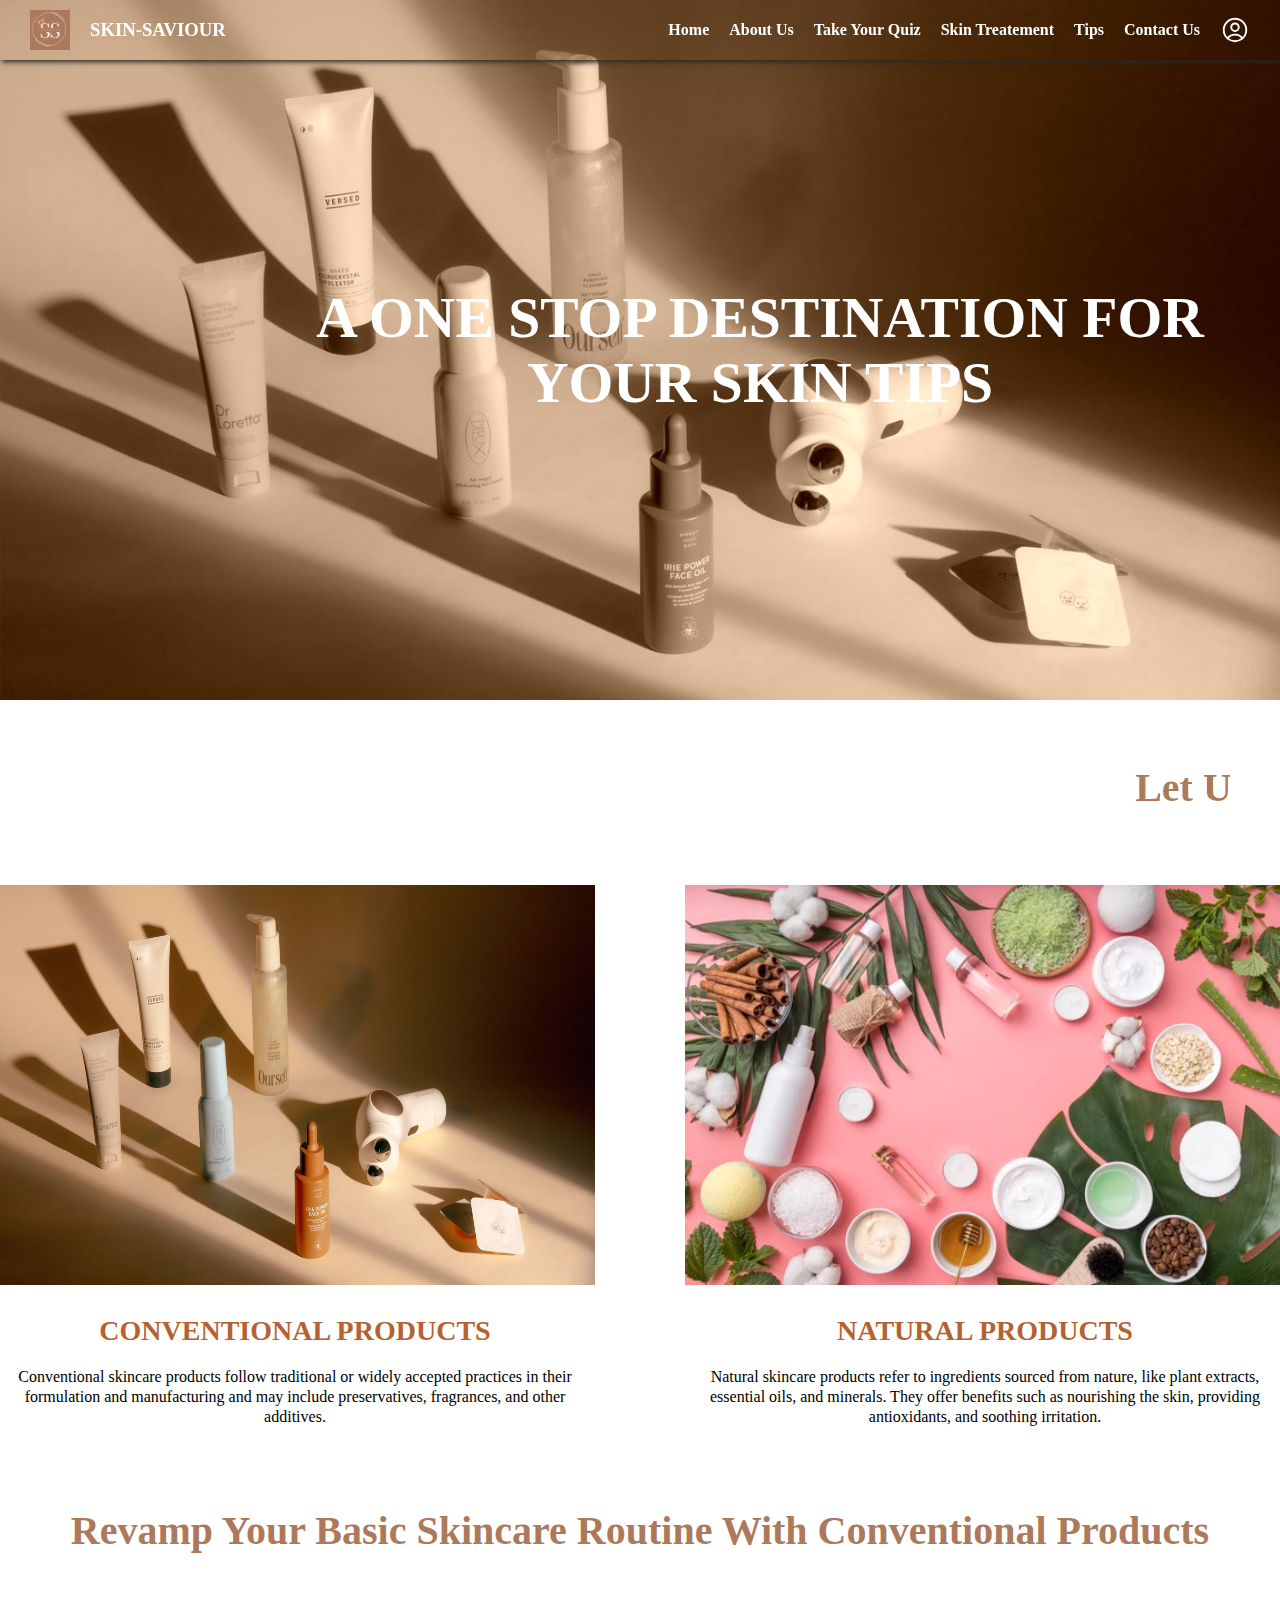
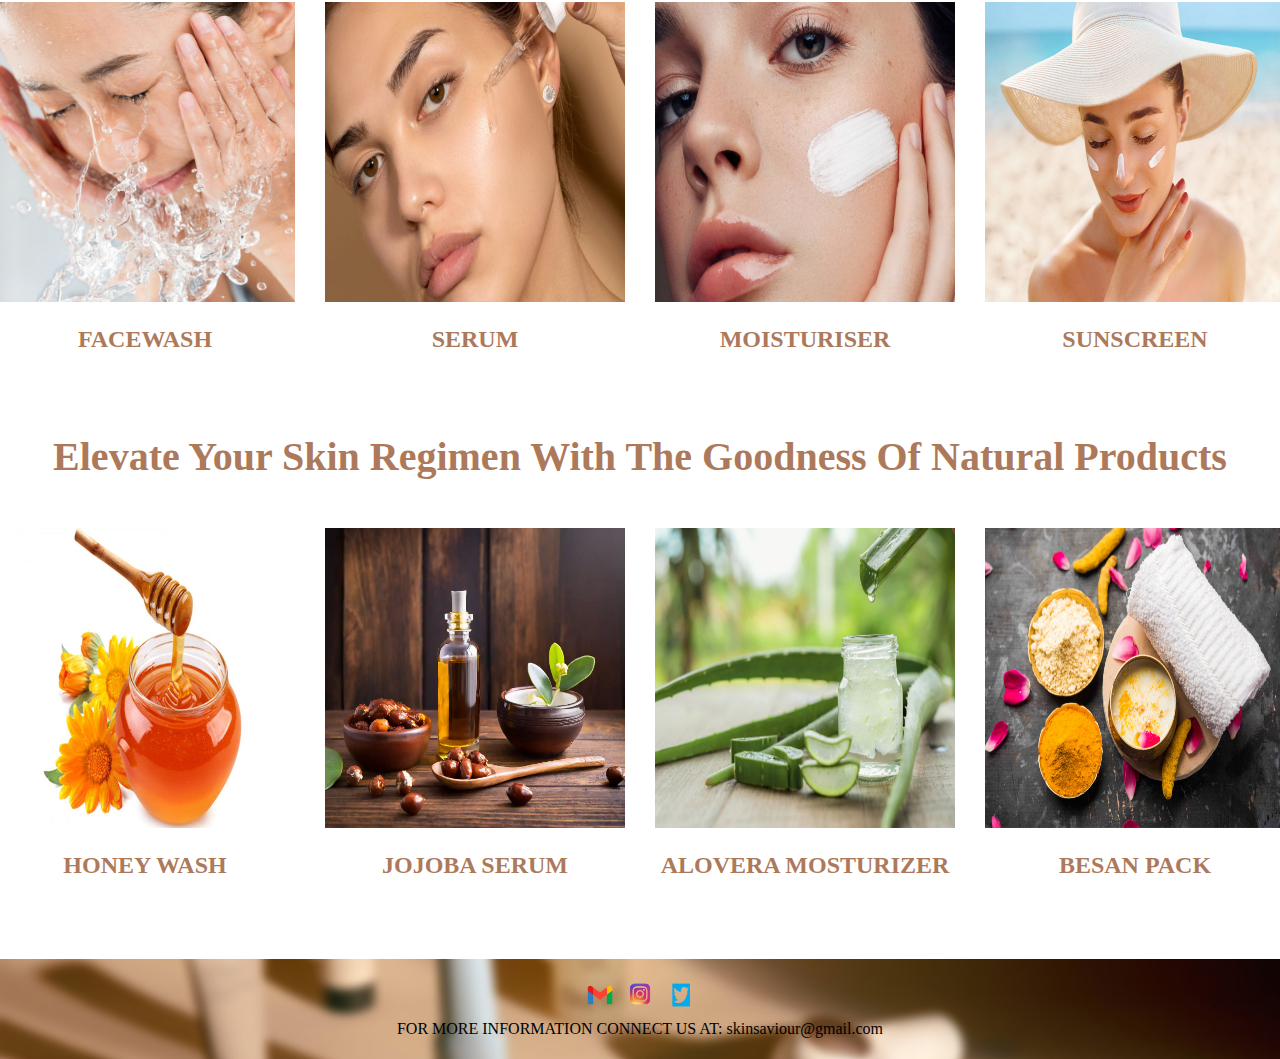
<file: index.html>
<!DOCTYPE html>
<html lang="en">
<head>
    <meta charset="UTF-8">
    <meta name="viewport" content="width=device-width, initial-scale=1.0">
    <link rel="stylesheet" href="../static/home/home.css">
    <link rel="stylesheet" href="../static/header/header.css">
    <link rel="icon" type="png" href="static/header/images/logo.png">
    <script src="../static/header/header.js" defer></script>

    <link rel="stylesheet" href="https://fonts.googleapis.com/css2?family=Material+Symbols+Outlined:opsz,wght,FILL,GRAD@24,400,0,0" />
   
    <title>SKIN SAVIOUR</title>
    <link
      rel="stylesheet"
      href="https://cdnjs.cloudflare.com/ajax/libs/font-awesome/6.5.2/css/all.min.css"
      intergrity="sha384-TX8t27EcRE3e/ihU7zmQxVncDAy5uIKz4rEkgIXeMed4M0jlfIDPvg6uqKI2xXr2"
      crossorigin="anonymous"
      referrerpolicy="no-referrer"
    />
</head>
<body>
    <div id="overlay"><div class="popup" id="popup"></div></div>
        <nav class="navigation">
            <img class="image" src="../static/header/images/banner1.jpg" alt="">
            <div class="container">
            <div class="nav" id="navbar">
            <div class="section-logo" >
                <img src="../static/header/images/logo.png" alt="logo" width="40px" height="40px">
                <h3 class="name">SKIN-SAVIOUR</h3>
            </div>
            <ul class="tabs">
                <a href="#"><li>Home</li></a>
                <a href="about.html"><li >About Us</li></a>
                <a href="quiz.html"><li>Take Your Quiz</li></a>
                <a href="skin_treatment.html"><li>Skin Treatement</li></a>
                <a href="tips.html"><li >Tips</li></a>
                <a href="contact_us.html"><li>Contact Us</li></a>
                
                <button type="button" class="profile" id="profile" ><svg xmlns="http://www.w3.org/2000/svg" fill="none" viewBox="0 0 24 24" stroke-width="1.5" stroke="currentColor" class="w-6 h-6">
                    <path stroke-linecap="round" stroke-linejoin="round" d="M17.982 18.725A7.488 7.488 0 0 0 12 15.75a7.488 7.488 0 0 0-5.982 2.975m11.963 0a9 9 0 1 0-11.963 0m11.963 0A8.966 8.966 0 0 1 12 21a8.966 8.966 0 0 1-5.982-2.275M15 9.75a3 3 0 1 1-6 0 3 3 0 0 1 6 0Z" />
                </svg>
                <div id="dropdown">
                    <div class="dropdown-items">
                        <a href="signup.html">Signup</a>
                        <a href="home.html">Logout</a>
                    </div>
                </div>
                </button>
                
            </ul>
            </div>
            <div class="caption">
            <h1 class="content" id="content">A ONE STOP DESTINATION FOR YOUR SKIN TIPS</h1>
            </div>
            </div>
        </nav>
<main class="home-container">
    <div class="section-two">
       <div class="text"><marquee scrollamount="10" >Let Us Guide You On A Journey Towards Unveiling Your Inner Glow</marquee></div>
    </div>
    <div class="section-three">
        <div class="conventional">
            <img src= "../static/home/images/conventional.jpeg" alt="conventional">
            <h3>CONVENTIONAL PRODUCTS</h3>
            <p>Conventional skincare products follow traditional or widely accepted practices in their formulation and manufacturing and may include preservatives, fragrances, and other additives.</p>
        </div>
        <div class="natural">
            <img src="../static/home/images/natural.webp" alt="natural">
            <h3>NATURAL PRODUCTS</h3>
            <p>Natural skincare  products refer to ingredients sourced from nature, like plant extracts, essential oils, and minerals. They offer benefits such as nourishing the skin, providing antioxidants, and soothing irritation.</p>
        </div>
    </div>
    <div class="section-four">
        <div class="text">Revamp Your Basic Skincare Routine With Conventional Products</div>
        <div class="card-container">
        <div class="cards">
            <img src="../static/home/images/facewash.jpeg" alt="">
            <h3>FACEWASH</h3>
        </div>
        <div class="cards">
            <img src="../static/home/images/serum.png" alt="">
            <h3>SERUM</h3>
        </div>
        <div class="cards">
            <img src="../static/home/images/moisturiser.jpg" alt="">
            <h3>MOISTURISER</h3>
        </div>
        <div class="cards">
            <img src="../static/home/images/sunscreen.jpeg" alt="">
            <h3>SUNSCREEN</h3>
        </div>
        </div>
    </div>
    <div class="section-five">
        <div class="text">Elevate Your Skin Regimen With The Goodness Of Natural Products</div>
        <div class="card-container">
        <div class="cards">
            <img src="../static/home/images/honeywash.jpg" alt="">
            <h3>HONEY WASH</h3>
        </div>
        <div class="cards">
            <img src="../static/home/images/jojoba.png" alt="">
            <h3>JOJOBA SERUM</h3>
        </div>
        <div class="cards">
            <img src="../static/home/images/alovera.jpg" alt="">
            <h3>ALOVERA MOSTURIZER</h3>
        </div>
        <div class="cards">
            <img src="../static/home/images/besan pack.png" alt="">
            <h3>BESAN PACK</h3>
        </div>
        </div>
    </div>
</main>

<!-- footer -->
<div class="footer-container" style="background:url('../static/footer/images/products1.jpg');background-repeat: no-repeat;background-size: cover;background-position-y: center;">
    <div class="icons">
        <a href="https://mail.google.com/mail/"><img class="image" src="../static/footer/images/email.png" alt="" width="40px" height="30px"></a>
        <a href="https://www.instagram.com/"><img class="image" src="../static/footer/images/instagram.png" alt="" width="40px" height="30px"></a>
        <a href="https://twitter.com/?lang=en"><img class="image" src="../static/footer/images/twitter.png" alt="" width="40px" height="30px"></a>
    </div>
    <div class="content">FOR MORE INFORMATION CONNECT US AT: <a href="https://mail.google.com/mail/">skinsaviour@gmail.com</a></div>
</div>
</body>
</html>
</file>
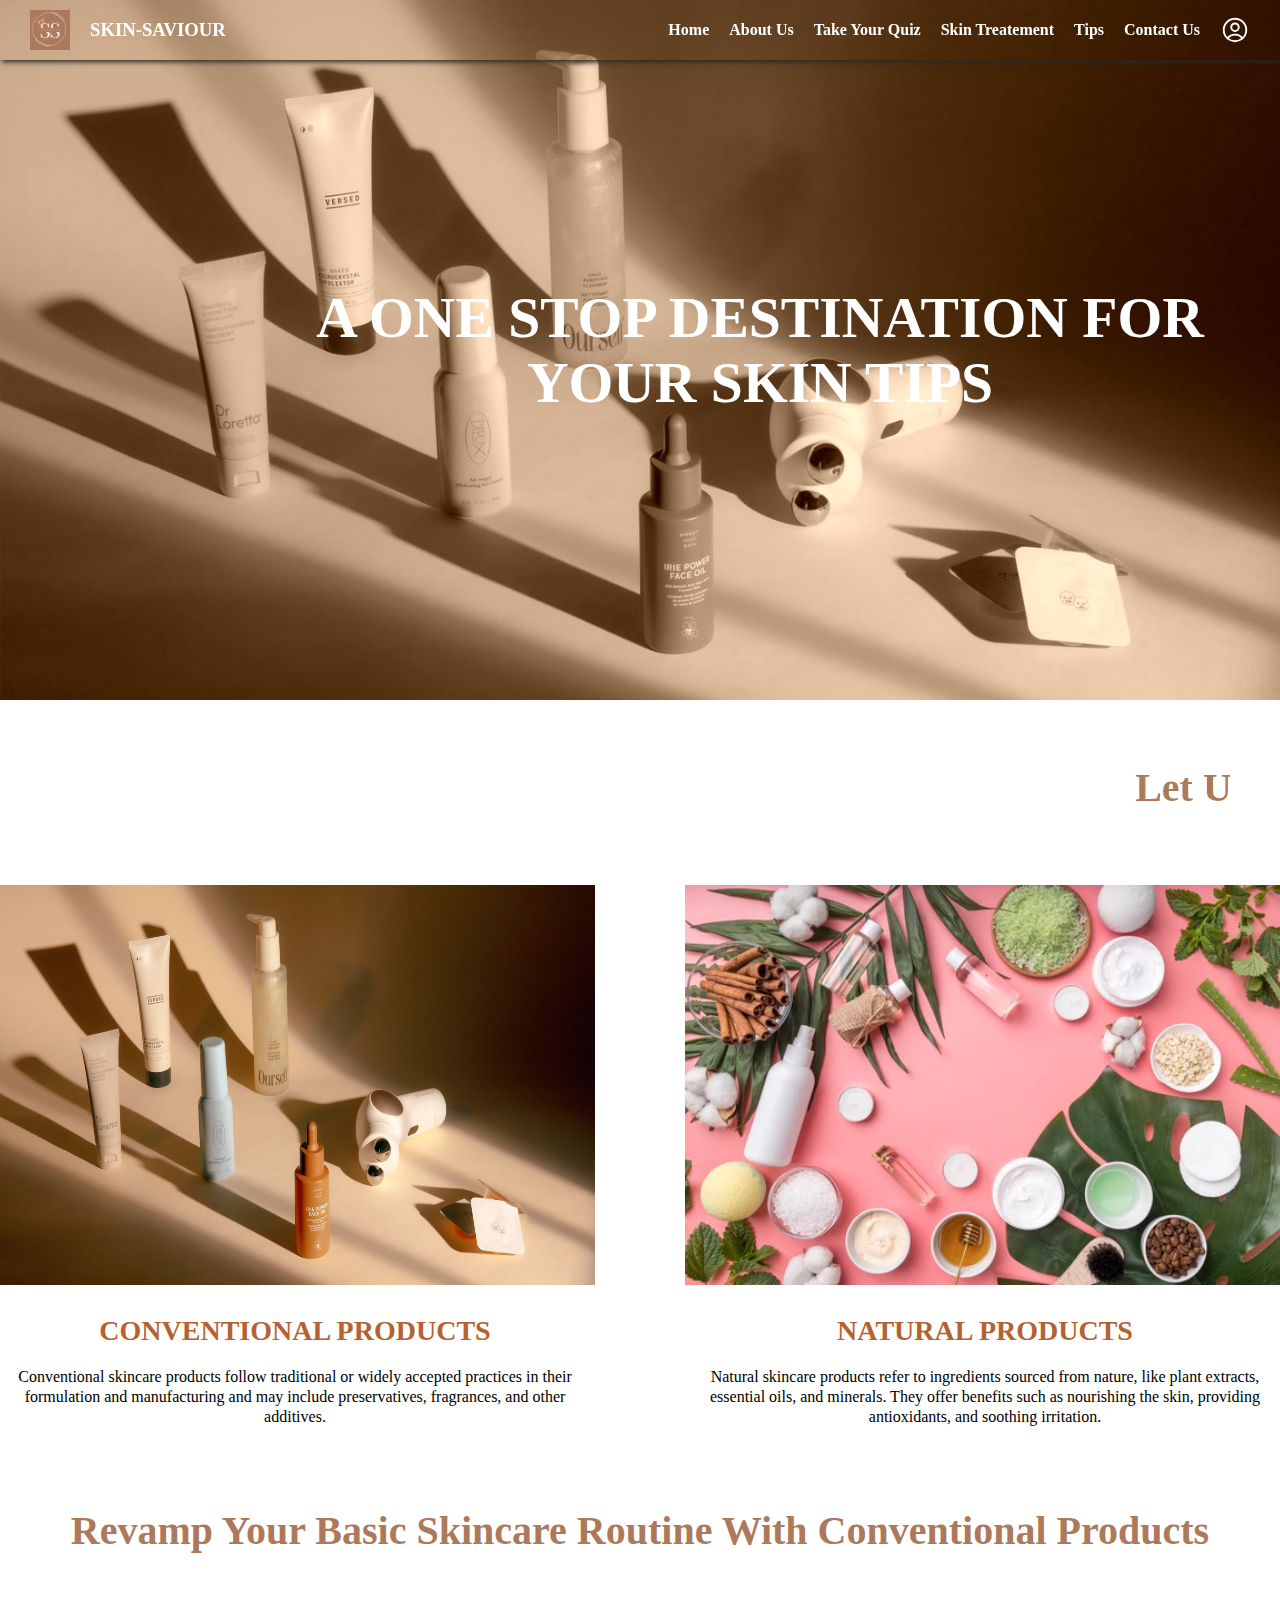
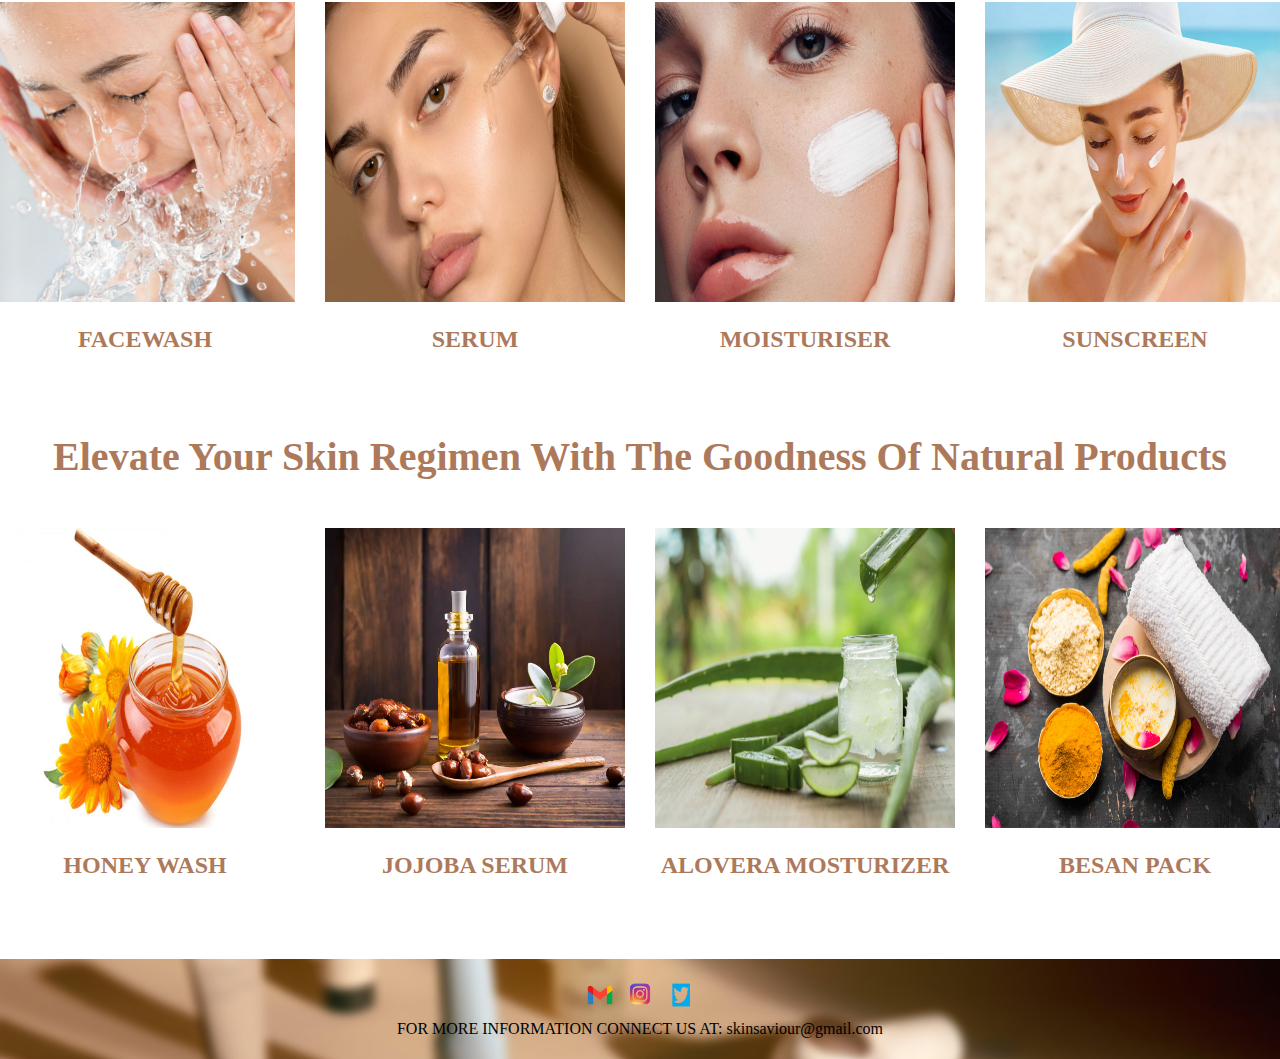
<file: templates/index.html>
<!DOCTYPE html>
<html lang="en">
<head>
    <meta charset="UTF-8">
    <meta name="viewport" content="width=device-width, initial-scale=1.0">
    <link rel="stylesheet" href="../static/home/home.css">
    <link rel="stylesheet" href="../static/header/header.css">
    <script src="../static/header/header.js" defer></script>

    <link rel="stylesheet" href="https://fonts.googleapis.com/css2?family=Material+Symbols+Outlined:opsz,wght,FILL,GRAD@24,400,0,0" />
   
    <title>SKIN SAVIOUR</title>
    <link
      rel="stylesheet"
      href="https://cdnjs.cloudflare.com/ajax/libs/font-awesome/6.5.2/css/all.min.css"
      intergrity="sha384-TX8t27EcRE3e/ihU7zmQxVncDAy5uIKz4rEkgIXeMed4M0jlfIDPvg6uqKI2xXr2"
      crossorigin="anonymous"
      referrerpolicy="no-referrer"
    />
</head>
<body>
    <div id="overlay"><div class="popup" id="popup"></div></div>
        <nav class="navigation">
            <img class="image" src="../static/header/images/banner1.jpg" alt="">
            <div class="container">
            <div class="nav" id="navbar">
            <div class="section-logo" >
                <img src="../static/header/images/logo.png" alt="logo" width="40px" height="40px">
                <h3 class="name">SKIN-SAVIOUR</h3>
            </div>
            <ul class="tabs">
                <a href="#"><li>Home</li></a>
                <a href="about.html"><li >About Us</li></a>
                <a href="quiz.html"><li>Take Your Quiz</li></a>
                <a href="skin_treatment.html"><li>Skin Treatement</li></a>
                <a href="tips.html"><li >Tips</li></a>
                <a href="contact_us.html"><li>Contact Us</li></a>
                
                <button type="button" class="profile" id="profile" ><svg xmlns="http://www.w3.org/2000/svg" fill="none" viewBox="0 0 24 24" stroke-width="1.5" stroke="currentColor" class="w-6 h-6">
                    <path stroke-linecap="round" stroke-linejoin="round" d="M17.982 18.725A7.488 7.488 0 0 0 12 15.75a7.488 7.488 0 0 0-5.982 2.975m11.963 0a9 9 0 1 0-11.963 0m11.963 0A8.966 8.966 0 0 1 12 21a8.966 8.966 0 0 1-5.982-2.275M15 9.75a3 3 0 1 1-6 0 3 3 0 0 1 6 0Z" />
                </svg>
                <div id="dropdown">
                    <div class="dropdown-items">
                        <a href="signup.html">Signup</a>
                        <a href="home.html">Logout</a>
                    </div>
                </div>
                </button>
                
            </ul>
            </div>
            <div class="caption">
            <h1 class="content" id="content">A ONE STOP DESTINATION FOR YOUR SKIN TIPS</h1>
            </div>
            </div>
        </nav>
<main class="home-container">
    <div class="section-two">
       <div class="text"><marquee scrollamount="10" >Let Us Guide You On A Journey Towards Unveiling Your Inner Glow</marquee></div>
    </div>
    <div class="section-three">
        <div class="conventional">
            <img src= "../static/home/images/conventional.jpeg" alt="conventional">
            <h3>CONVENTIONAL PRODUCTS</h3>
            <p>Conventional skincare products follow traditional or widely accepted practices in their formulation and manufacturing and may include preservatives, fragrances, and other additives.</p>
        </div>
        <div class="natural">
            <img src="../static/home/images/natural.webp" alt="natural">
            <h3>NATURAL PRODUCTS</h3>
            <p>Natural skincare  products refer to ingredients sourced from nature, like plant extracts, essential oils, and minerals. They offer benefits such as nourishing the skin, providing antioxidants, and soothing irritation.</p>
        </div>
    </div>
    <div class="section-four">
        <div class="text">Revamp Your Basic Skincare Routine With Conventional Products</div>
        <div class="card-container">
        <div class="cards">
            <img src="../static/home/images/facewash.jpeg" alt="">
            <h3>FACEWASH</h3>
        </div>
        <div class="cards">
            <img src="../static/home/images/serum.png" alt="">
            <h3>SERUM</h3>
        </div>
        <div class="cards">
            <img src="../static/home/images/moisturiser.jpg" alt="">
            <h3>MOISTURISER</h3>
        </div>
        <div class="cards">
            <img src="../static/home/images/sunscreen.jpeg" alt="">
            <h3>SUNSCREEN</h3>
        </div>
        </div>
    </div>
    <div class="section-five">
        <div class="text">Elevate Your Skin Regimen With The Goodness Of Natural Products</div>
        <div class="card-container">
        <div class="cards">
            <img src="../static/home/images/honeywash.jpg" alt="">
            <h3>HONEY WASH</h3>
        </div>
        <div class="cards">
            <img src="../static/home/images/jojoba.png" alt="">
            <h3>JOJOBA SERUM</h3>
        </div>
        <div class="cards">
            <img src="../static/home/images/alovera.jpg" alt="">
            <h3>ALOVERA MOSTURIZER</h3>
        </div>
        <div class="cards">
            <img src="../static/home/images/besan pack.png" alt="">
            <h3>BESAN PACK</h3>
        </div>
        </div>
    </div>
</main>

<!-- footer -->
<div class="footer-container" style="background:url('../static/footer/images/products1.jpg');background-repeat: no-repeat;background-size: cover;background-position-y: center;">
    <div class="icons">
        <a href="https://mail.google.com/mail/"><img class="image" src="../static/footer/images/email.png" alt="" width="40px" height="30px"></a>
        <a href="https://www.instagram.com/"><img class="image" src="../static/footer/images/instagram.png" alt="" width="40px" height="30px"></a>
        <a href="https://twitter.com/?lang=en"><img class="image" src="../static/footer/images/twitter.png" alt="" width="40px" height="30px"></a>
    </div>
    <div class="content">FOR MORE INFORMATION CONNECT US AT: <a href="https://mail.google.com/mail/">skinsaviour@gmail.com</a></div>
</div>
</body>
</html>
</file>
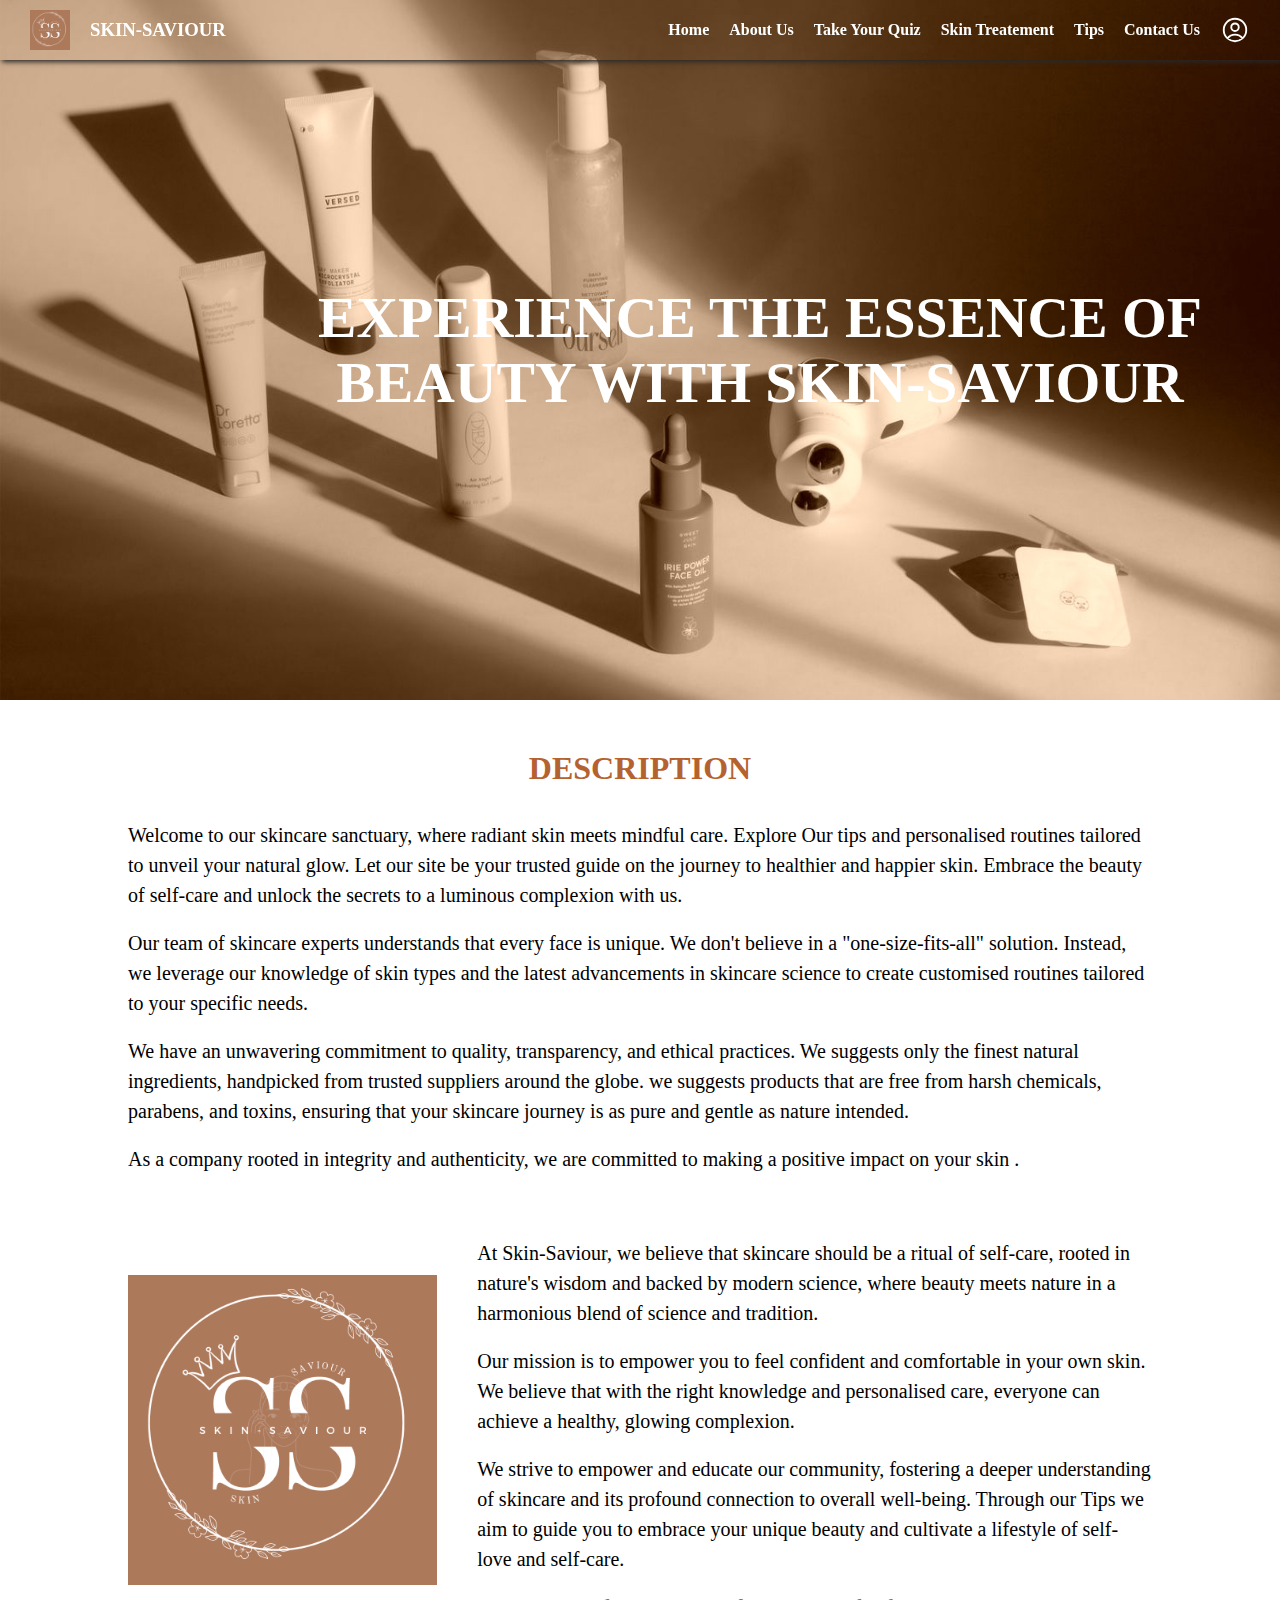
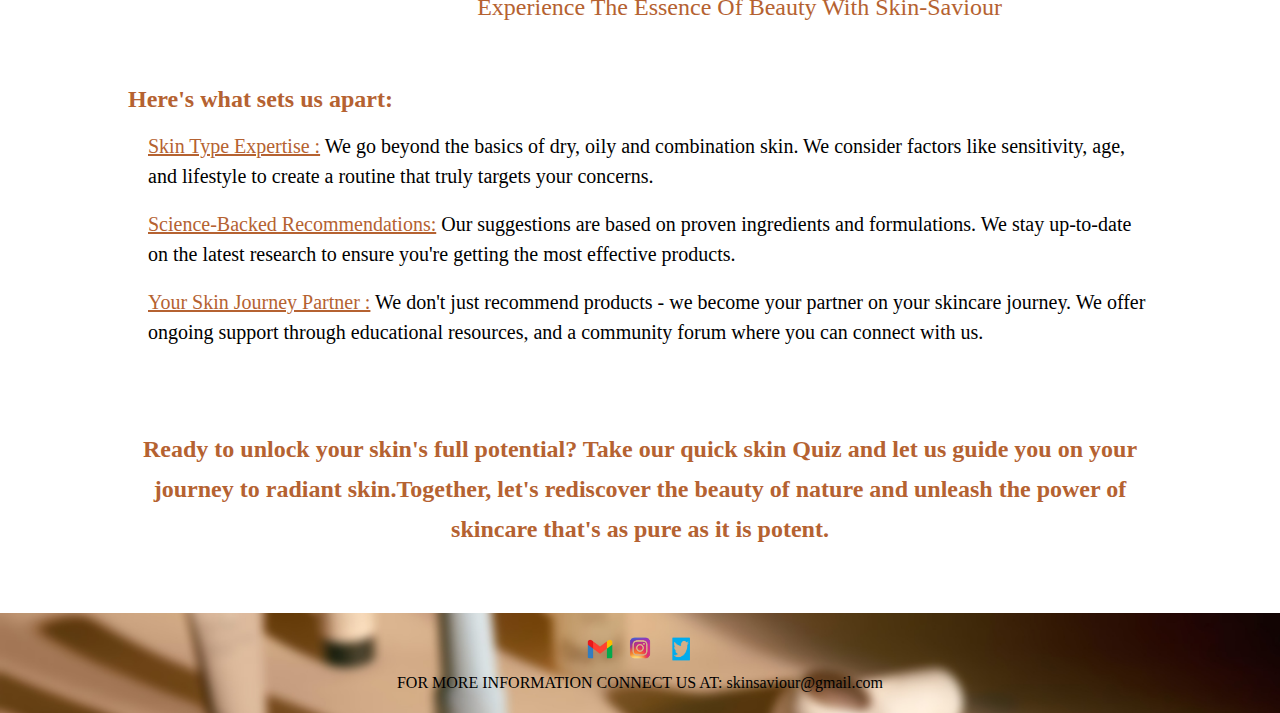
<file: about.html>
<!DOCTYPE html>
<html lang="en">
<head>
    <meta charset="UTF-8">
    <meta name="viewport" content="width=device-width, initial-scale=1.0">
    <link rel="stylesheet" href="../static/header/header.css">
    <link rel="stylesheet" href="../static/about/about.css">
    <link rel="icon" type="png" href="static/header/images/logo.png">
    <script src="../static/header/header.js" defer></script>

    <link rel="stylesheet" href="https://fonts.googleapis.com/css2?family=Material+Symbols+Outlined:opsz,wght,FILL,GRAD@24,400,0,0" />
   
    <title>SKIN SAVIOUR</title>
    <link
      rel="stylesheet"
      href="https://cdnjs.cloudflare.com/ajax/libs/font-awesome/6.5.2/css/all.min.css"
      intergrity="sha384-TX8t27EcRE3e/ihU7zmQxVncDAy5uIKz4rEkgIXeMed4M0jlfIDPvg6uqKI2xXr2"
      crossorigin="anonymous"
      referrerpolicy="no-referrer"
    />
</head>
<body>
    <div id="overlay"><div class="popup" id="popup"></div></div>
        <nav class="navigation">
            <img class="image" src="../static/header/images/banner1.jpg" alt="">
            <div class="container">
            <div class="nav" id="navbar">
            <div class="section-logo" >
                <img src="../static/header/images/logo.png" alt="logo" width="40px" height="40px">
                <h3 class="name">SKIN-SAVIOUR</h3>
            </div>
            <ul class="tabs">
                <a href="index.html"><li>Home</li></a>
                <a href="#"><li >About Us</li></a>
                <a href="quiz.html"><li>Take Your Quiz</li></a>
                <a href="skin_treatment.html"><li>Skin Treatement</li></a>
                <a href="tips.html"><li >Tips</li></a>
                <a href="contact_us.html"><li>Contact Us</li></a>
                
                <button type="button" class="profile" id="profile" ><svg xmlns="http://www.w3.org/2000/svg" fill="none" viewBox="0 0 24 24" stroke-width="1.5" stroke="currentColor" class="w-6 h-6">
                    <path strokes-linecap="round" stroke-linejoin="round" d="M17.982 18.725A7.488 7.488 0 0 0 12 15.75a7.488 7.488 0 0 0-5.982 2.975m11.963 0a9 9 0 1 0-11.963 0m11.963 0A8.966 8.966 0 0 1 12 21a8.966 8.966 0 0 1-5.982-2.275M15 9.75a3 3 0 1 1-6 0 3 3 0 0 1 6 0Z" />
                </svg>
                <div id="dropdown">
                    <div class="dropdown-items">
                        <a href="signup.html">Signup</a>
                        <a href="home.html">Logout</a>

                    </div>
                </div>
                </button>
                
            </ul>
            </div>
            <div class="caption">
            <h1 class="content" id="content">EXPERIENCE THE ESSENCE OF BEAUTY WITH SKIN-SAVIOUR</h1>
            </div>
            </div>
        </nav>

<div class="about">
    <h1 class="heading">DESCRIPTION</h1>
    <div class="division1">
        <p>Welcome to our skincare sanctuary, where radiant skin meets mindful care. Explore Our tips and personalised routines tailored to unveil your natural glow. Let our site be your trusted guide on the journey to healthier and happier skin. Embrace the beauty of self-care and unlock the secrets to a luminous complexion with us.</p></br>
        <p>Our team of skincare experts understands that every face is unique. We don't believe in a "one-size-fits-all" solution.  Instead, we leverage our knowledge of skin types and the latest advancements in skincare science to create customised routines tailored to your specific needs.</p></br>
        <p>We have an unwavering commitment to quality, transparency, and ethical practices. We suggests only the finest natural ingredients, handpicked from trusted suppliers around the globe. we suggests products that are free from harsh chemicals, parabens, and toxins, ensuring that your skincare journey is as pure and gentle as nature intended.</p></br>
        <p>As a company rooted in integrity and authenticity, we are committed to making a positive impact on your skin . </p>
    </div>
    <div class="division2">
        <img src="../static/header/images/logo.png" alt="">
        <div>
            <p>At Skin-Saviour, we believe that skincare should be a ritual of self-care, rooted in nature's wisdom and backed by modern science, where beauty meets nature in a harmonious blend of science and tradition.</p></br>
            <p>Our mission is to empower you to feel confident and comfortable in your own skin. We believe that with the right knowledge and personalised care, everyone can achieve a healthy, glowing complexion.</p></br>
            <p>We strive to empower and educate our community, fostering a deeper understanding of skincare and its profound connection to overall well-being. Through our Tips we aim to guide you to embrace your unique beauty and cultivate a lifestyle of self-love and self-care.</p></br>
            <p class="color">Experience The Essence Of Beauty With Skin-Saviour</p>
        </div>
    </div>
    <div class="division3">
        <h3>Here's what sets us apart:</h3></br>
        <div class="div3-content">
        <p><span class="underline">Skin Type Expertise :</span> We go beyond the basics of dry, oily and combination skin. We consider factors like sensitivity, age, and lifestyle to create a routine that truly targets your concerns.</p></br>
        <p><span class="underline">Science-Backed Recommendations:</span> Our suggestions are based on proven ingredients and formulations. We stay up-to-date on the latest research to ensure you're getting the most effective products.</p></br>
        <p><span class="underline">Your Skin Journey Partner :</span> We don't just recommend products &#45 we become your partner on your skincare journey. We offer ongoing support through educational resources, and a community forum where you can connect with us.</p></br>
        </div>
    </div>
    <div class="division4">
        <h2 class="heading">Ready to unlock your skin's full potential? <a href="quiz.html">Take our quick skin Quiz</a> and let us guide you on your journey to radiant skin.Together, let's rediscover the beauty of nature and unleash the power of skincare that's as pure as it is potent.
        </h2>
    </div>
</div>

<!-- footer -->
<div class="footer-container" style="background:url('../static/footer/images/products1.jpg');background-repeat: no-repeat;background-size: cover;background-position-y: center;">
    <div class="icons">
        <a href="https://mail.google.com/mail/"><img class="image" src="../static/footer/images/email.png" alt="" width="40px" height="30px"></a>
        <a href="https://www.instagram.com/"><img class="image" src="../static/footer/images/instagram.png" alt="" width="40px" height="30px"></a>
        <a href="https://twitter.com/?lang=en"><img class="image" src="../static/footer/images/twitter.png" alt="" width="40px" height="30px"></a>
    </div>
    <div class="content">FOR MORE INFORMATION CONNECT US AT: <a href="https://mail.google.com/mail/">skinsaviour@gmail.com</a></div>
</div>
</body>
</html>
</file>
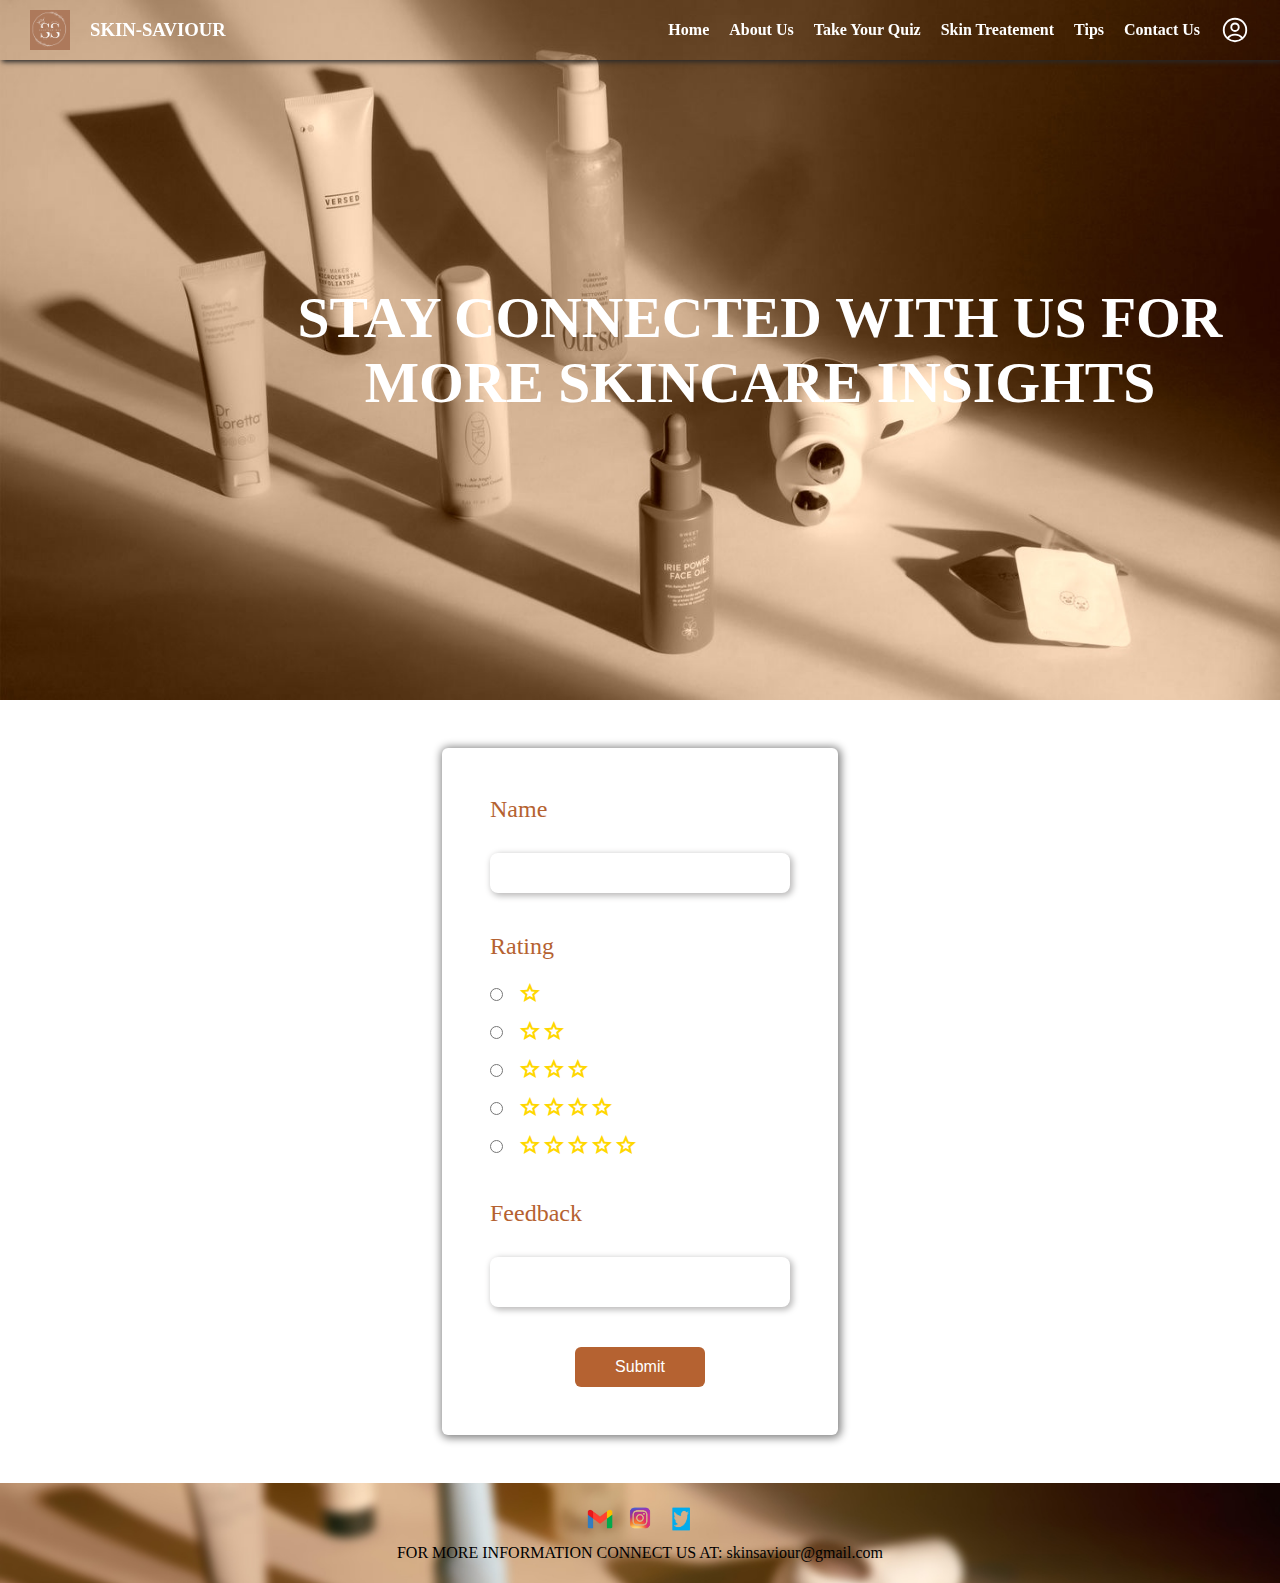
<file: contact_us.html>
<!DOCTYPE html>
<html lang="en">
<head>
    <meta charset="UTF-8">
    <meta name="viewport" content="width=device-width, initial-scale=1.0">
    <link rel="stylesheet" href="../static/header/header.css">
    <link rel="stylesheet" href="../static/contact/contact_us.css">
    <link rel="icon" type="png" href="static/header/images/logo.png">
    <script src="../static/header/header.js" defer></script>

    <link rel="stylesheet" href="https://fonts.googleapis.com/css2?family=Material+Symbols+Outlined:opsz,wght,FILL,GRAD@24,400,0,0" />
   
    <title>SKIN SAVIOUR</title>
    <link
      rel="stylesheet"
      href="https://cdnjs.cloudflare.com/ajax/libs/font-awesome/6.5.2/css/all.min.css"
      intergrity="sha384-TX8t27EcRE3e/ihU7zmQxVncDAy5uIKz4rEkgIXeMed4M0jlfIDPvg6uqKI2xXr2"
      crossorigin="anonymous"
      referrerpolicy="no-referrer"
    />
</head>
<body>
    <div id="overlay"><div class="popup" id="popup"></div></div>
        <nav class="navigation">
            <img class="image" src="../static/header/images/banner1.jpg" alt="">
            <div class="container">
            <div class="nav" id="navbar">
            <div class="section-logo" >
                <img src="../static/header/images/logo.png" alt="logo" width="40px" height="40px">
                <h3 class="name">SKIN-SAVIOUR</h3>
            </div>
            <ul class="tabs">
                <a href="index.html"><li>Home</li></a>
                <a href="about.html"><li >About Us</li></a>
                <a href="quiz.html"><li>Take Your Quiz</li></a>
                <a href="skin_treatment.html"><li>Skin Treatement</li></a>
                <a href="tips.html"><li >Tips</li></a>
                <a href="#"><li>Contact Us</li></a>
                
                <button type="button" class="profile" id="profile" ><svg xmlns="http://www.w3.org/2000/svg" fill="none" viewBox="0 0 24 24" stroke-width="1.5" stroke="currentColor" class="w-6 h-6">
                    <path stroke-linecap="round" stroke-linejoin="round" d="M17.982 18.725A7.488 7.488 0 0 0 12 15.75a7.488 7.488 0 0 0-5.982 2.975m11.963 0a9 9 0 1 0-11.963 0m11.963 0A8.966 8.966 0 0 1 12 21a8.966 8.966 0 0 1-5.982-2.275M15 9.75a3 3 0 1 1-6 0 3 3 0 0 1 6 0Z" />
                </svg>
                <div id="dropdown">
                    <div class="dropdown-items">
                        <a href="signup.html">Signup</a>
                        <a href="home.html">Logout</a>
                    </div>
                </div>
                </button>
                
            </ul>
            </div>
            <div class="caption">
            <h1 class="content" id="content">STAY CONNECTED WITH US FOR MORE SKINCARE INSIGHTS</h1>
            </div>
            </div>
        </nav>
<div id="overlay"><div class="popup" id="popup"></div></div>
<div class="contact">
    <form id="contact_form">
            <label for="name" class="name" >Name</label>
            <input type="text" id="name" name="name" required>
        <div class="division2">
            <label for="rating" class="rating">Rating</label>
            <div>
            <input type="radio" id="one" name="rating" value="one" required>
            <label for="one" class="one" ><span class="material-symbols-outlined">
                star
                </span></label></br>
            </div>
            <div>
            <input type="radio" id="two" name="rating" value="two" required>
            <label for="two" class="two" ><span class="material-symbols-outlined">
                star
                </span><span class="material-symbols-outlined">
                    star
                    </span></label></br>
            </div>
            <div>
            <input type="radio" id="three" name="rating" value="three" required>
            <label for="three" class="three" ><span class="material-symbols-outlined">
                star
                </span><span class="material-symbols-outlined">
                    star
                    </span><span class="material-symbols-outlined">
                        star
                        </span></label></br>
            </div>
            <div>
            <input type="radio" id="four" name="rating" value="four" required>
            <label for="four" class="four" ><span class="material-symbols-outlined">
                star
                </span><span class="material-symbols-outlined">
                    star
                    </span><span class="material-symbols-outlined">
                        star
                        </span><span class="material-symbols-outlined">
                            star
                            </span></label></br>
            </div>
            <div>            
            <input type="radio" id="five" name="rating" value="five" required>
            <label for="five" class="five" ><span class="material-symbols-outlined">
                star
                </span><span class="material-symbols-outlined">
                    star
                    </span><span class="material-symbols-outlined">
                        star
                        </span><span class="material-symbols-outlined">
                            star
                            </span><span class="material-symbols-outlined">
                                star
                                </span></label></br>
            </div>
        </div>
            <label for="feedback" class="feedback" >Feedback</label>
            <input type="text" id="feedback" name="feedback" required></textarea>
        <div class="submit">
            <button type="submit">Submit</button>
        </div>
    </form>
</div>


<!-- footer -->
<div class="footer-container" style="background:url('../static/footer/images/products1.jpg');background-repeat: no-repeat;background-size: cover;background-position-y: center;">
    <div class="icons">
        <a href="https://mail.google.com/mail/"><img class="image" src="../static/footer/images/email.png" alt="" width="40px" height="30px"></a>
        <a href="https://www.instagram.com/"><img class="image" src="../static/footer/images/instagram.png" alt="" width="40px" height="30px"></a>
        <a href="https://twitter.com/?lang=en"><img class="image" src="../static/footer/images/twitter.png" alt="" width="40px" height="30px"></a>
    </div>
    <div class="content">FOR MORE INFORMATION CONNECT US AT: <a href="https://mail.google.com/mail/">skinsaviour@gmail.com</a></div>
</div>
</body>

</html>
</file>
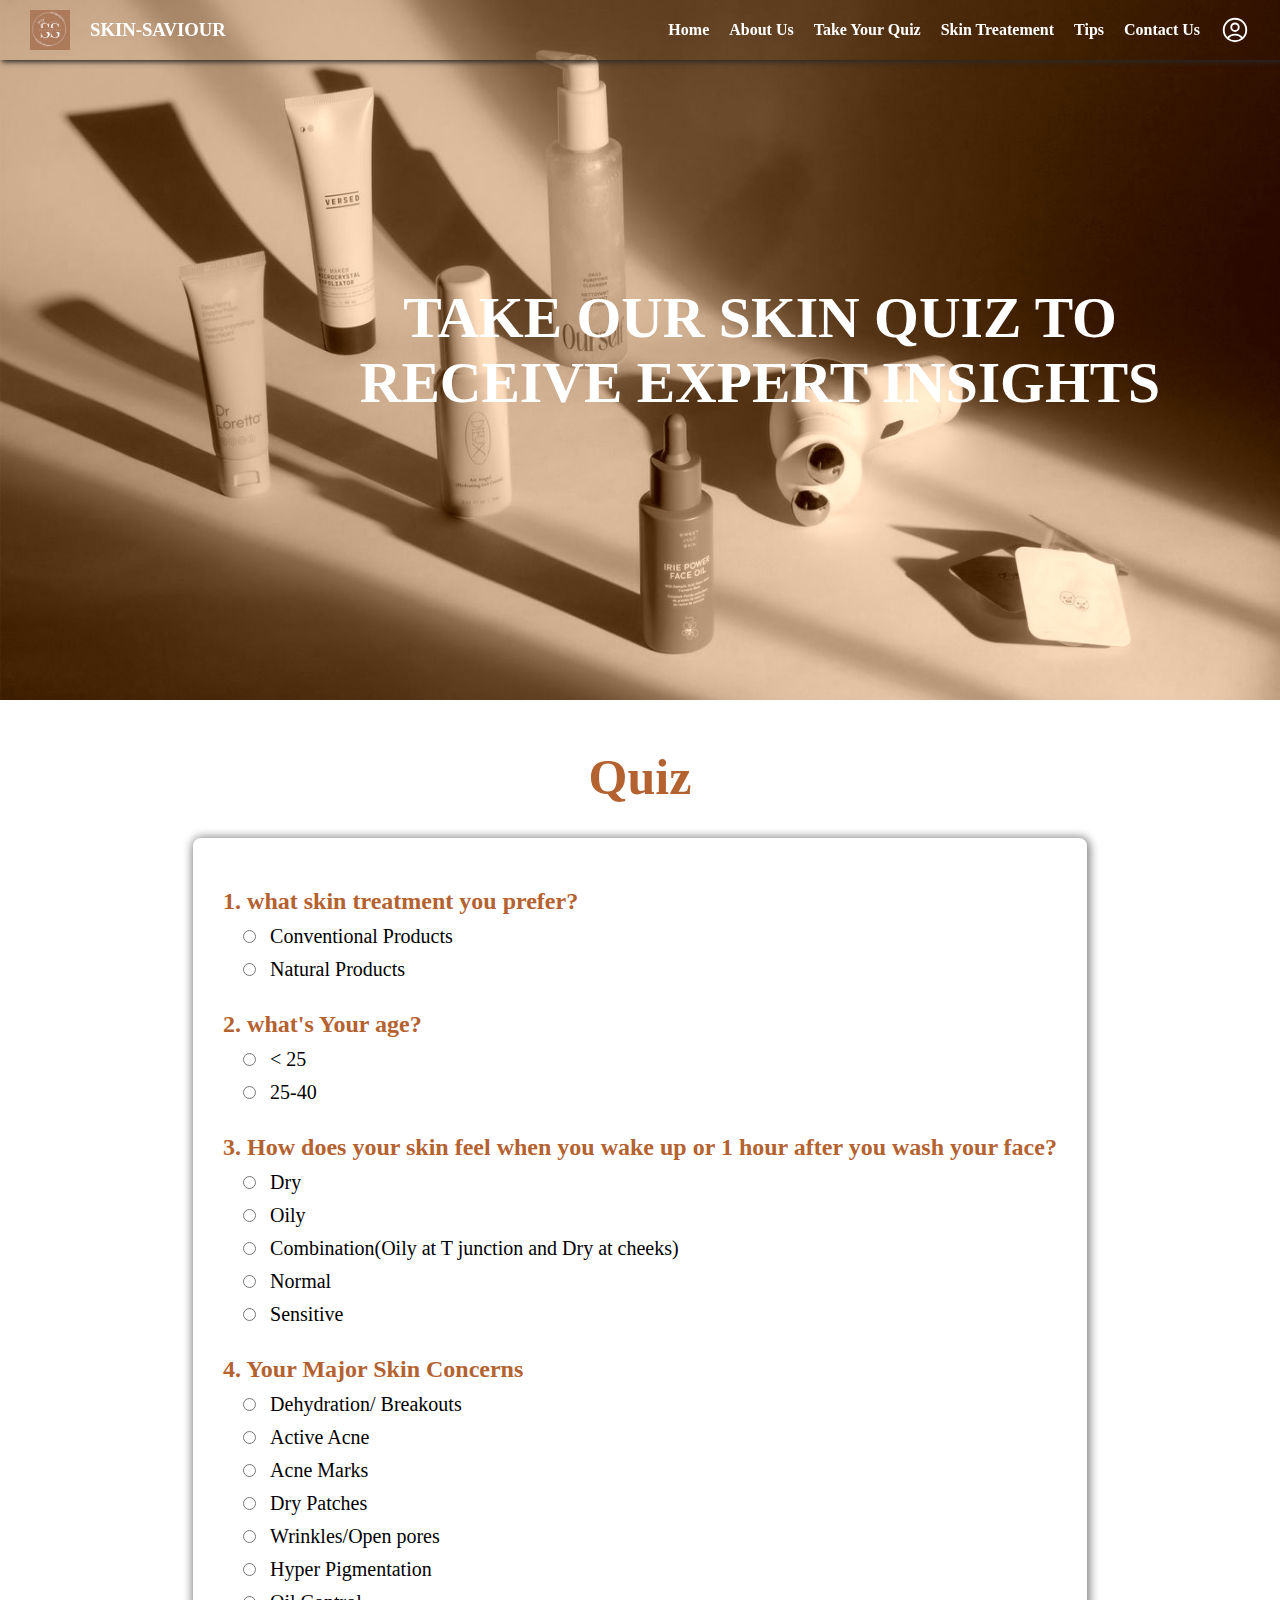
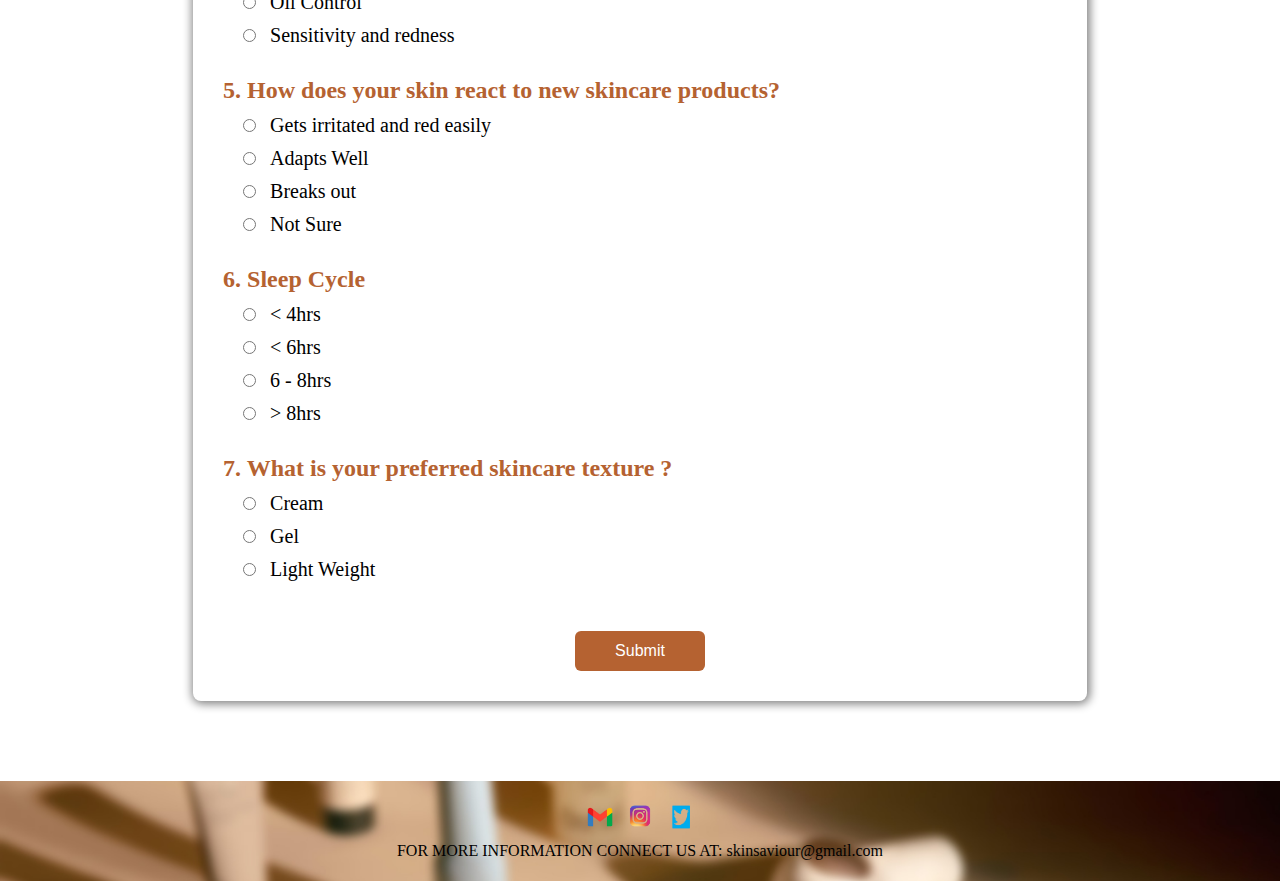
<file: quiz.html>
<!DOCTYPE html>
<html lang="en">
<head>
    <meta charset="UTF-8">
    <meta name="viewport" content="width=device-width, initial-scale=1.0">
    <link rel="stylesheet" href="../static/header/header.css">
    <link rel="stylesheet" href="../static/quiz/quiz.css">
    <link rel="icon" type="png" href="static/header/images/logo.png">
    <script src="../static/header/header.js" defer></script>

    <link rel="stylesheet" href="https://fonts.googleapis.com/css2?family=Material+Symbols+Outlined:opsz,wght,FILL,GRAD@24,400,0,0" />
   
    <title>SKIN SAVIOUR</title>
    <link
      rel="stylesheet"
      href="https://cdnjs.cloudflare.com/ajax/libs/font-awesome/6.5.2/css/all.min.css"
      intergrity="sha384-TX8t27EcRE3e/ihU7zmQxVncDAy5uIKz4rEkgIXeMed4M0jlfIDPvg6uqKI2xXr2"
      crossorigin="anonymous"
      referrerpolicy="no-referrer"
    />
</head>
<body>
    <div id="overlay"><div class="popup" id="popup"></div></div>
        <nav class="navigation">
            <img class="image" src="../static/header/images/banner1.jpg" alt="">
            <div class="container">
            <div class="nav" id="navbar">
            <div class="section-logo" >
                <img src="../static/header/images/logo.png" alt="logo" width="40px" height="40px">
                <h3 class="name">SKIN-SAVIOUR</h3>
            </div>
            <ul class="tabs">
                <a href="index.html"><li>Home</li></a>
                <a href="about.html"><li >About Us</li></a>
                <a href="#"><li>Take Your Quiz</li></a>
                <a href="skin_treatment.html"><li>Skin Treatement</li></a>
                <a href="tips.html"><li >Tips</li></a>
                <a href="contact_us.html"><li>Contact Us</li></a>
                
                <button type="button" class="profile" id="profile" ><svg xmlns="http://www.w3.org/2000/svg" fill="none" viewBox="0 0 24 24" stroke-width="1.5" stroke="currentColor" class="w-6 h-6">
                    <path stroke-linecap="round" stroke-linejoin="round" d="M17.982 18.725A7.488 7.488 0 0 0 12 15.75a7.488 7.488 0 0 0-5.982 2.975m11.963 0a9 9 0 1 0-11.963 0m11.963 0A8.966 8.966 0 0 1 12 21a8.966 8.966 0 0 1-5.982-2.275M15 9.75a3 3 0 1 1-6 0 3 3 0 0 1 6 0Z" />
                </svg>
                <div id="dropdown">
                    <div class="dropdown-items">
                        <a href="signup.html">Signup</a>
                        <a href="home.html">Logout</a>
                    </div>
                </div>
                </button>
                
            </ul>
            </div>
            <div class="caption">
            <h1 class="content" id="content">TAKE OUR SKIN QUIZ TO RECEIVE EXPERT INSIGHTS</h1>
            </div>
            </div>
        </nav>
<div id="overlay"><div class="popup" id="popup"></div></div>
<div class="quiz" id="quiz">
    <div class="form-content" id="form-content">
    <h1>Quiz</h1>
    <form id="quiz-form">
        <h2>1. what skin treatment you prefer?</h2>
        <input type="radio" id="ques11" name="treatment" value="Conventional Products" required>
        <label for="ques11" class="ques11" >Conventional Products</label></br>
        <input type="radio" id="ques12" name="treatment" value="Natural Products" required>
        <label for="ques12" class="ques12">Natural Products</label></br>
        <h2>2. what's Your age?</h2>
        <input type="radio" id="ques21" name="age" value="&#60 25" required>
        <label for="ques21" class="ques21">&#60 25</label></br>
        <input type="radio" id="ques22" name="age" value="25-40" required>
        <label for="ques22" class="ques22">25-40</label></br>
        <h2>3. How does your skin feel when you wake up or 1 hour after you wash your face?</h2>
        <input type="radio" id="ques31" name="skin_type" value="Dry" required>
        <label for="ques31" class="ques31">Dry</label></br>
        <input type="radio" id="ques32" name="skin_type" value="Oily" required>
        <label for="ques32" class="ques32">Oily</label></br>
        <input type="radio" id="ques33" name="skin_type" value="Combination(Oily at T junction and Dry at cheeks)" required>
        <label for="ques33" class="ques33">Combination(Oily at T junction and Dry at cheeks)</label></br>
        <input type="radio" id="ques34" name="skin_type" value="Normal" required>
        <label for="ques34" class="ques34">Normal</label></br>
        <input type="radio" id="ques35" name="skin_type" value="Sensitive" required>
        <label for="ques35" class="ques35">Sensitive</label></br>
        <h2>4. Your Major Skin Concerns</h2>
        <input type="radio" id="ques41" name="skin_concerns" value="Dehydration/ Breakouts" required>
        <label for="ques41" class="ques41">Dehydration/ Breakouts</label></br>
        <input type="radio" id="ques42" name="skin_concerns" value="Active Acne" required>
        <label for="ques42" class="ques42">Active Acne</label></br>
        <input type="radio" id="ques43" name="skin_concerns" value="Acne Marks" required>
        <label for="ques43" class="ques43">Acne Marks</label></br>
        <input type="radio" id="ques44" name="skin_concerns" value="Dry Patches" required>
        <label for="ques44" class="ques44">Dry Patches</label></br>
        <input type="radio" id="ques45" name="skin_concerns" value="Wrinkles/Open pores" required>
        <label for="ques45" class="ques45">Wrinkles/Open pores</label></br>
        <input type="radio" id="ques46" name="skin_concerns" value="Hyper Pigmentation" required>
        <label for="ques46" class="ques46">Hyper Pigmentation</label></br>
        <input type="radio" id="ques47" name="skin_concerns" value="Oil Control" required>
        <label for="ques47" class="ques47">Oil Control</label></br>
        <input type="radio" id="ques48" name="skin_concerns" value="Sensitivity and redness" required>
        <label for="ques48" class="ques48">Sensitivity and redness</label></br>
        <!-- <input type="text" style="display:none" required> -->
        <h2>5. How does your skin react to new skincare products?</h2>
        <input type="radio" id="ques51" name="react_to_new_products" value="Gets irritated and red easily" required>
        <label for="ques51" class="ques51">Gets irritated and red easily</label></br>
        <input type="radio" id="ques52" name="react_to_new_products" value="Adapts Well" required>
        <label for="ques52" class="ques52">Adapts Well</label></br>
        <input type="radio" id="ques53" name="react_to_new_products" value="Breaks out" required>
        <label for="ques53" class="ques53">Breaks out</label></br>
        <input type="radio" id="ques54" name="react_to_new_products" value="Not Sure" required>
        <label for="ques54" class="ques54">Not Sure</label></br>
        <h2>6. Sleep Cycle</h2>
        <input type="radio" id="ques61" name="sleep_cycle" value="&#60 4hrs" required>
        <label for="ques61" class="ques61">&#60 4hrs</label></br>
        <input type="radio" id="ques62" name="sleep_cycle" value="&#60 6hrs" required>
        <label for="ques62" class="ques62">&#60 6hrs</label></br>
        <input type="radio" id="ques63" name="sleep_cycle" value="6 &#45 8hrs" required>
        <label for="ques63" class="ques63">6 &#45 8hrs</label></br>
        <input type="radio" id="ques64" name="sleep_cycle" value="&#62 8hrs" required>
        <label for="ques64" class="ques64">&#62 8hrs</label></br>
        <h2>7. What is your preferred skincare texture ?</h2>
        <input type="radio" id="ques71" name="skincare_texture" value="Cream" required>
        <label for="ques71" class="ques71">Cream</label></br>
        <input type="radio" id="ques72" name="skincare_texture" value="Gel" required>
        <label for="ques72" class="ques72">Gel</label></br>
        <input type="radio" id="ques73" name="skincare_texture" value="Light Weight" required>
        <label for="ques73" class="ques73">Light Weight</label></br>
        <div  class="submit">
            <button type="submit" id="submit-quiz">Submit</button>
        </div>
    </form>
    </div>

</div>

<!-- footer -->
<div class="footer-container" style="background:url('../static/footer/images/products1.jpg');background-repeat: no-repeat;background-size: cover;background-position-y: center;">
    <div class="icons">
        <a href="https://mail.google.com/mail/"><img class="image" src="../static/footer/images/email.png" alt="" width="40px" height="30px"></a>
        <a href="https://www.instagram.com/"><img class="image" src="../static/footer/images/instagram.png" alt="" width="40px" height="30px"></a>
        <a href="https://twitter.com/?lang=en"><img class="image" src="../static/footer/images/twitter.png" alt="" width="40px" height="30px"></a>
    </div>
    <div class="content">FOR MORE INFORMATION CONNECT US AT: <a href="https://mail.google.com/mail/">skinsaviour@gmail.com</a></div>
</div>
</body>
</html>
</file>
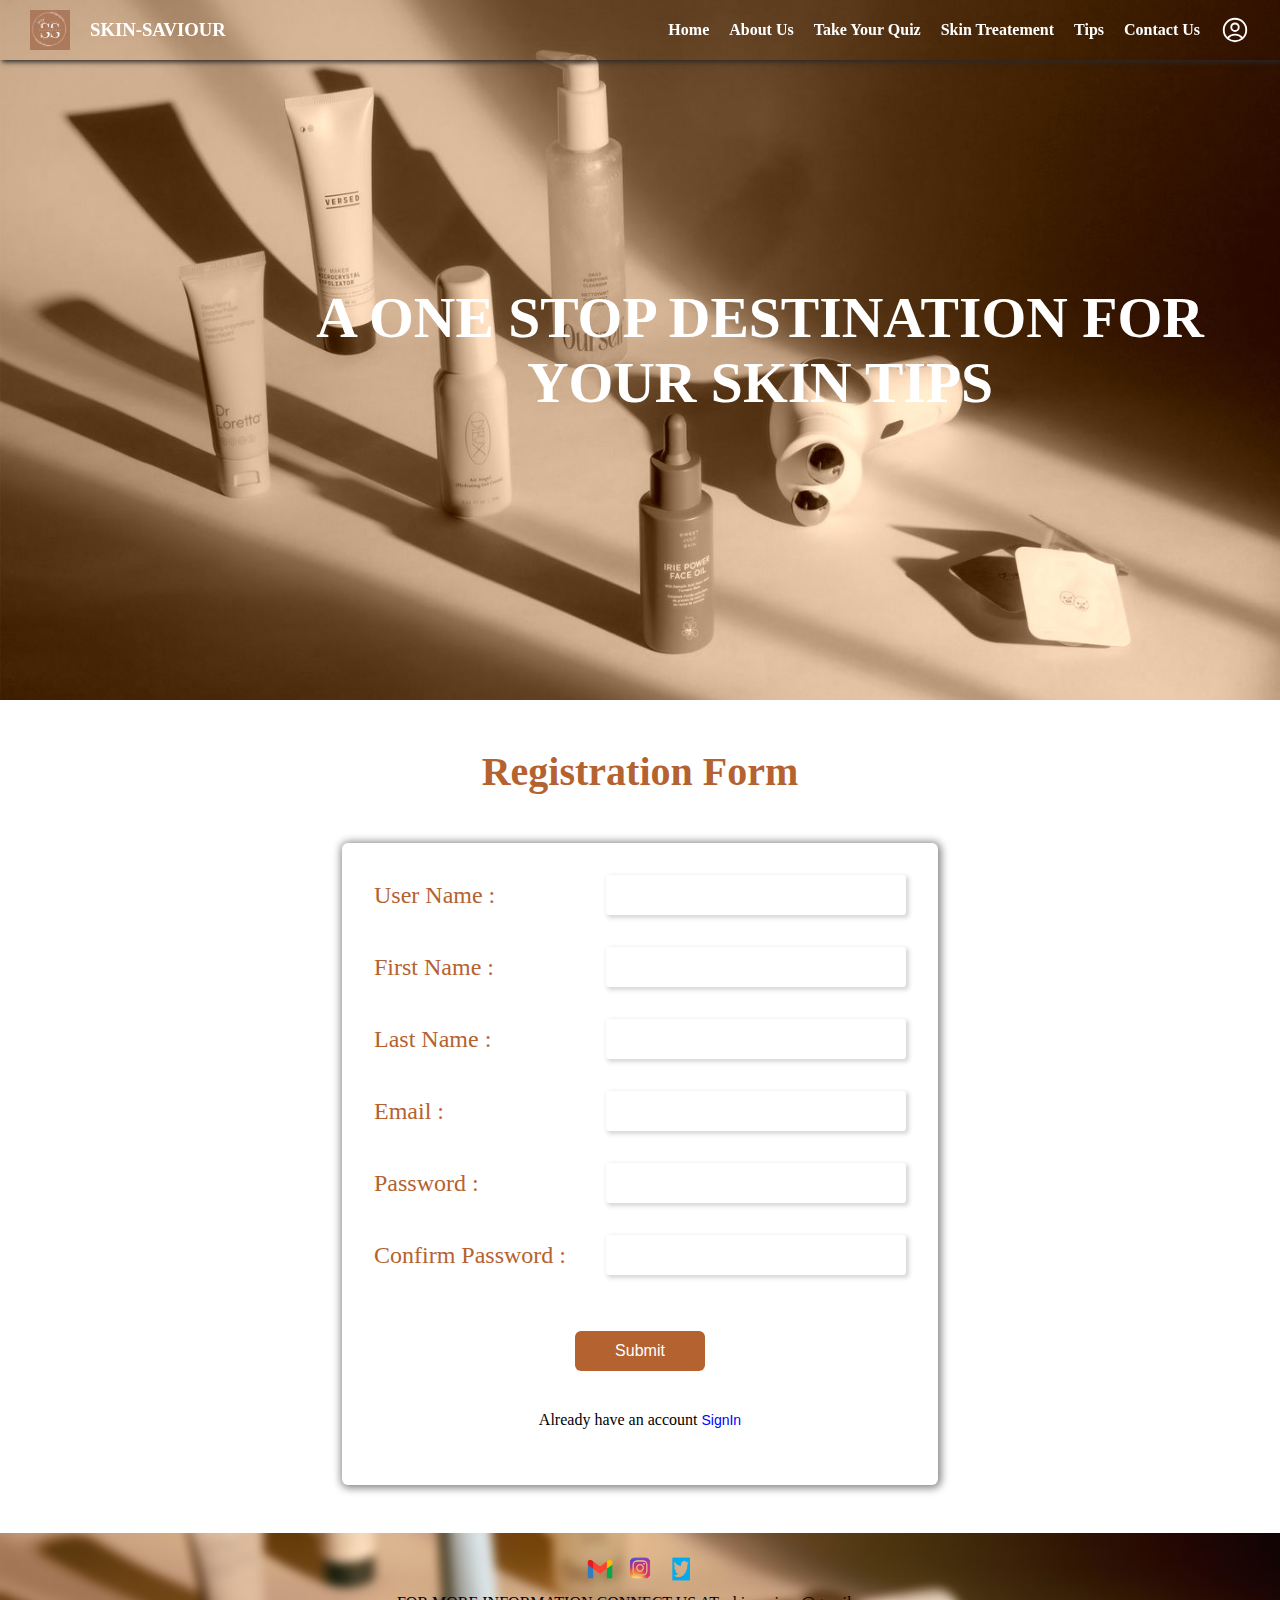
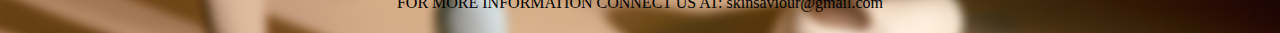
<file: signup.html>
<!DOCTYPE html>
<html lang="en">
    <head>
        <meta charset="UTF-8">
        <meta name="viewport" content="width=device-width, initial-scale=1.0">
        <link rel="stylesheet" href="../static/header/header.css">
        <link rel="stylesheet" href="../static/signup/signup.css">
        <link rel="icon" type="png" href="static/header/images/logo.png">
        <script src="../static/signup/signup.js" defer></script>
        <script src="../static/header/header.js" defer></script>

    <link rel="stylesheet" href="https://fonts.googleapis.com/css2?family=Material+Symbols+Outlined:opsz,wght,FILL,GRAD@24,400,0,0" />
   
    <title>SKIN SAVIOUR</title>
    <link
      rel="stylesheet"
      href="https://cdnjs.cloudflare.com/ajax/libs/font-awesome/6.5.2/css/all.min.css"
      intergrity="sha384-TX8t27EcRE3e/ihU7zmQxVncDAy5uIKz4rEkgIXeMed4M0jlfIDPvg6uqKI2xXr2"
      crossorigin="anonymous"
      referrerpolicy="no-referrer"
    />
</head>
<body>
    <div id="overlay"><div class="popup" id="popup"></div></div>
        <nav class="navigation">
            <img class="image" src="../static/header/images/banner1.jpg" alt="">
            <div class="container">
            <div class="nav" id="navbar">
            <div class="section-logo" >
                <img src="../static/header/images/logo.png" alt="logo" width="40px" height="40px">
                <h3 class="name">SKIN-SAVIOUR</h3>
            </div>
            <ul class="tabs">
                <a href="index.html"><li>Home</li></a>
                <a href="about.html"><li >About Us</li></a>
                <a href="quiz.html"><li>Take Your Quiz</li></a>
                <a href="skin_treatment.html"><li>Skin Treatement</li></a>
                <a href="tips.html"><li >Tips</li></a>
                <a href="contact_us.html"><li>Contact Us</li></a>
                
                <button type="button" class="profile" id="profile" ><svg xmlns="http://www.w3.org/2000/svg" fill="none" viewBox="0 0 24 24" stroke-width="1.5" stroke="currentColor" class="w-6 h-6">
                    <path stroke-linecap="round" stroke-linejoin="round" d="M17.982 18.725A7.488 7.488 0 0 0 12 15.75a7.488 7.488 0 0 0-5.982 2.975m11.963 0a9 9 0 1 0-11.963 0m11.963 0A8.966 8.966 0 0 1 12 21a8.966 8.966 0 0 1-5.982-2.275M15 9.75a3 3 0 1 1-6 0 3 3 0 0 1 6 0Z" />
                </svg>
                <div id="dropdown">
                    <div class="dropdown-items">
                        <a href="signup.html">Signup</a>
                        <a href="index.html">Logout</a>
                    </div>
                </div>
                </button>
                
            </ul>
            </div>
            <div class="caption">
            <h1 class="content" id="content">A ONE STOP DESTINATION FOR YOUR SKIN TIPS</h1>
            </div>
            </div>
        </nav>

        <div class="register" id="register">
            <h1>Registration Form</h1>
            <form action="">
            <div>
                <div class="top-container">
                    <label for="username" name="username" class="username">User Name :</label>
                    <input type="text" id="username">
                </div>
                <div class="top-container">    
                <label for="firstname" name="firstname" class="firstname">First Name :</label>
                <input type="text" id="firstname">
                </div>
                <div class="top-container">    
                <label for="lastname" name="lastname" class="lastname">Last Name :</label>
                <input type="text" id="lastname">
                </div>
                <div class="top-container">    
                <label for="email" name="email" class="email">Email :</label>
                <input type="text" id="email">
                </div>
                <div class="top-container">    
                <label for="password" name="password" class="password">Password :</label>
                <input type="text" id="password">
                </div>
                <div class="top-container">    
                <label for="cpassword" name="cpassword" class="cpassword">Confirm Password :</label>
                <input type="text" id="cpassword">
                </div>
            </div>
            <div class="submit">
                <button type="submit">Submit</button>
            </div>
            <div class="sign">
                <p>Already have an account <button type="button" onclick="signin()">SignIn</button></p>
            </div>
            </form>
        </div>


        <div class="signin" id="signin">
            <h1>SignIn Form</h1>
            <form action="">
            <div>
                <div class="top-container">
                    <label for="username" name="username" class="username">User Name :</label>
                    <input type="text" id="username">
                </div>
                <div class="top-container">    
                <label for="password" name="password" class="password">Password :</label>
                <input type="text" id="password">
                </div>
            </div>
            <div class="submit">
                <button type="submit">Submit</button>
            </div>
            <div class="sign">
                <p>Don't have an account <button type="button" onclick="register()">Register</button></p>
            </div>
            </form>
        </div>

        <!-- footer -->
        <div class="footer-container" style="background:url('../static/footer/images/products1.jpg');background-repeat: no-repeat;background-size: cover;background-position-y: center;">
            <div class="icons">
                <a href="https://mail.google.com/mail/"><img class="image" src="../static/footer/images/email.png" alt="" width="40px" height="30px"></a>
                <a href="https://www.instagram.com/"><img class="image" src="../static/footer/images/instagram.png" alt="" width="40px" height="30px"></a>
                <a href="https://twitter.com/?lang=en"><img class="image" src="../static/footer/images/twitter.png" alt="" width="40px" height="30px"></a>
            </div>
            <div class="content">FOR MORE INFORMATION CONNECT US AT: <a href="https://mail.google.com/mail/">skinsaviour@gmail.com</a></div>
        </div>
    </body>
</html>
</file>
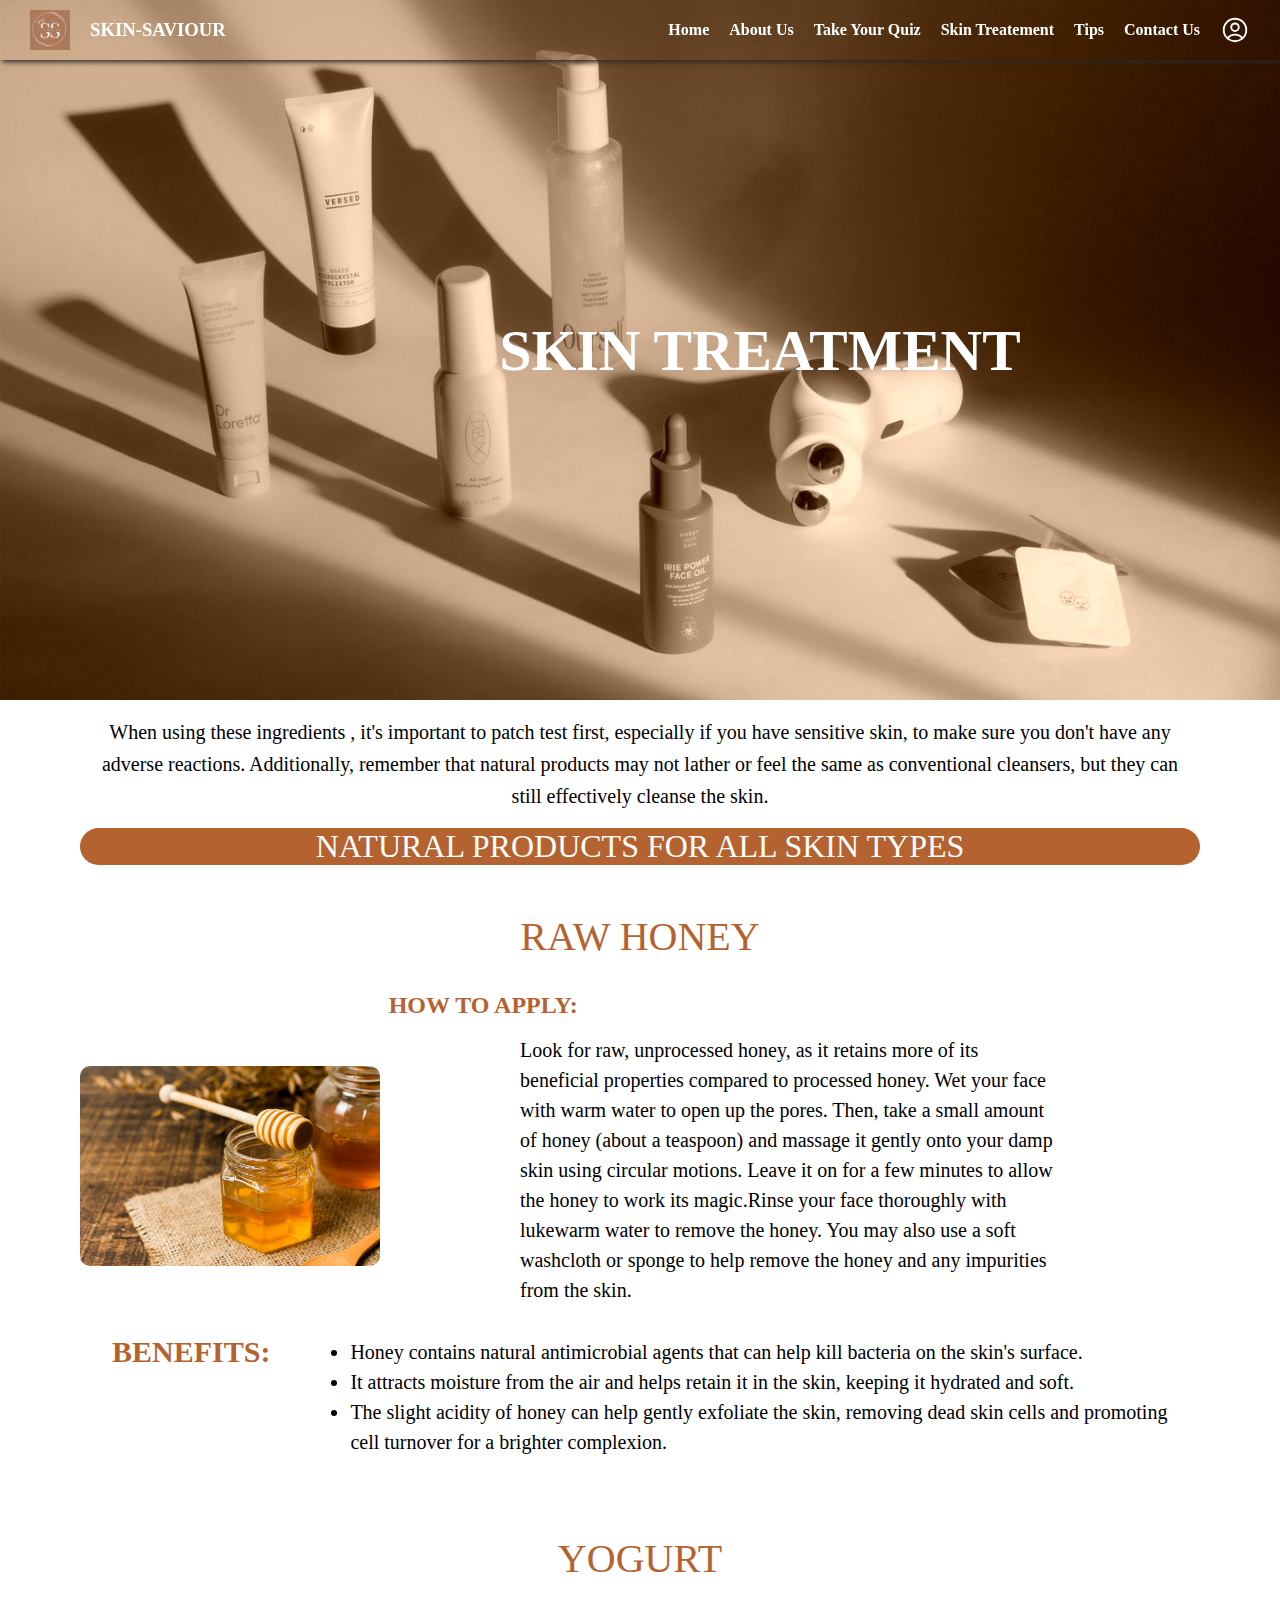
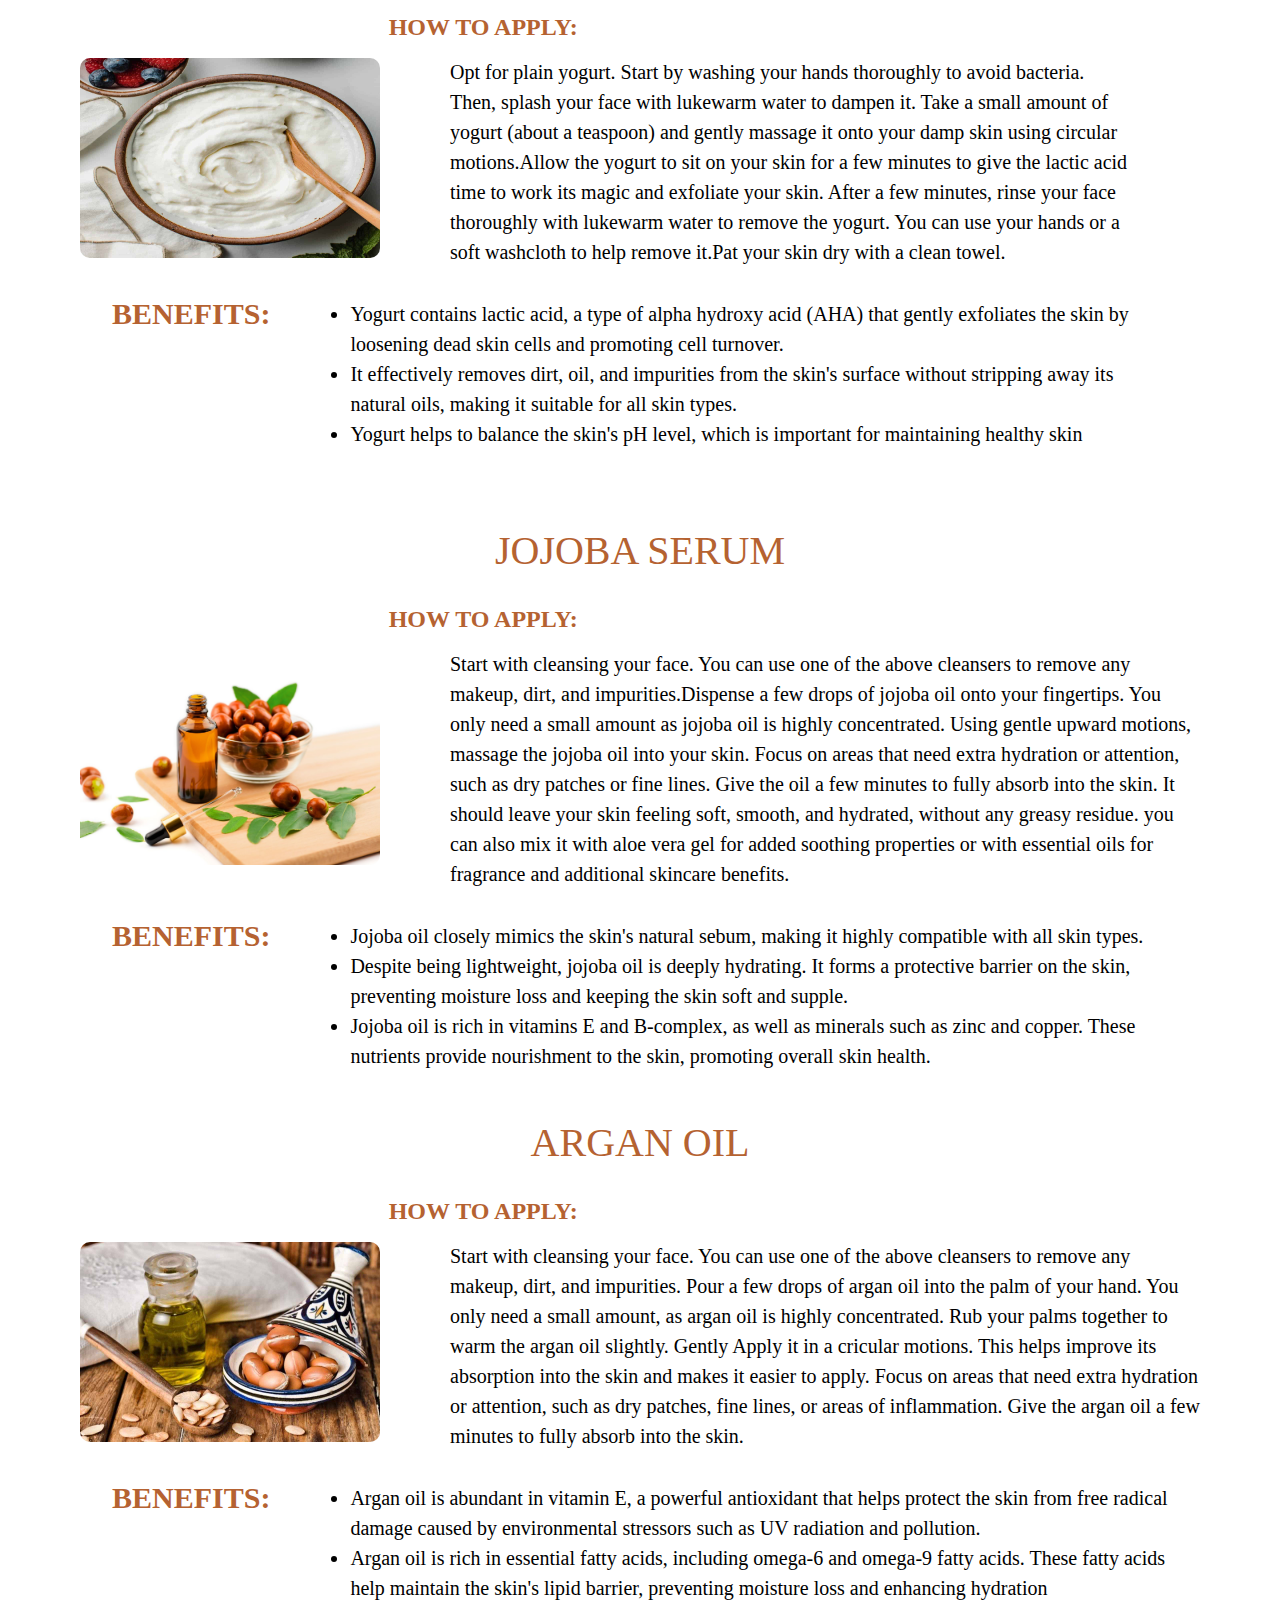
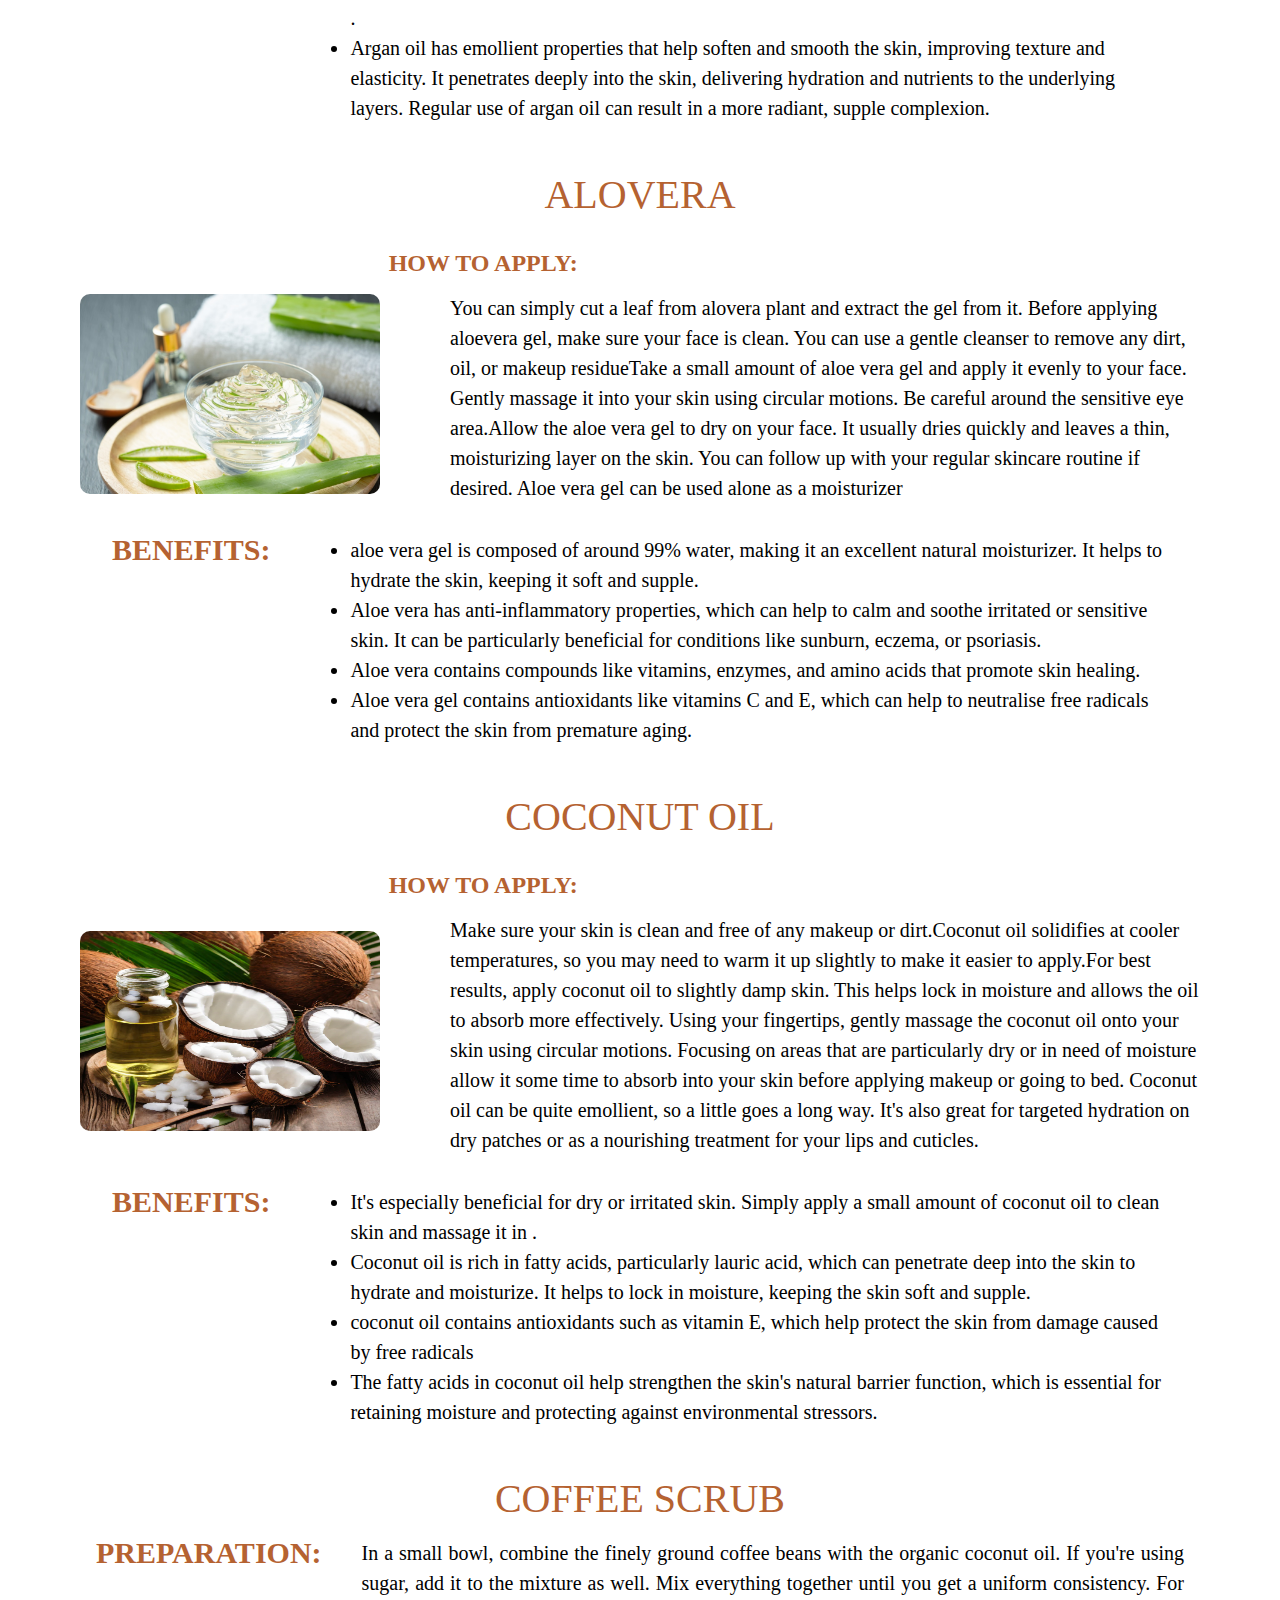
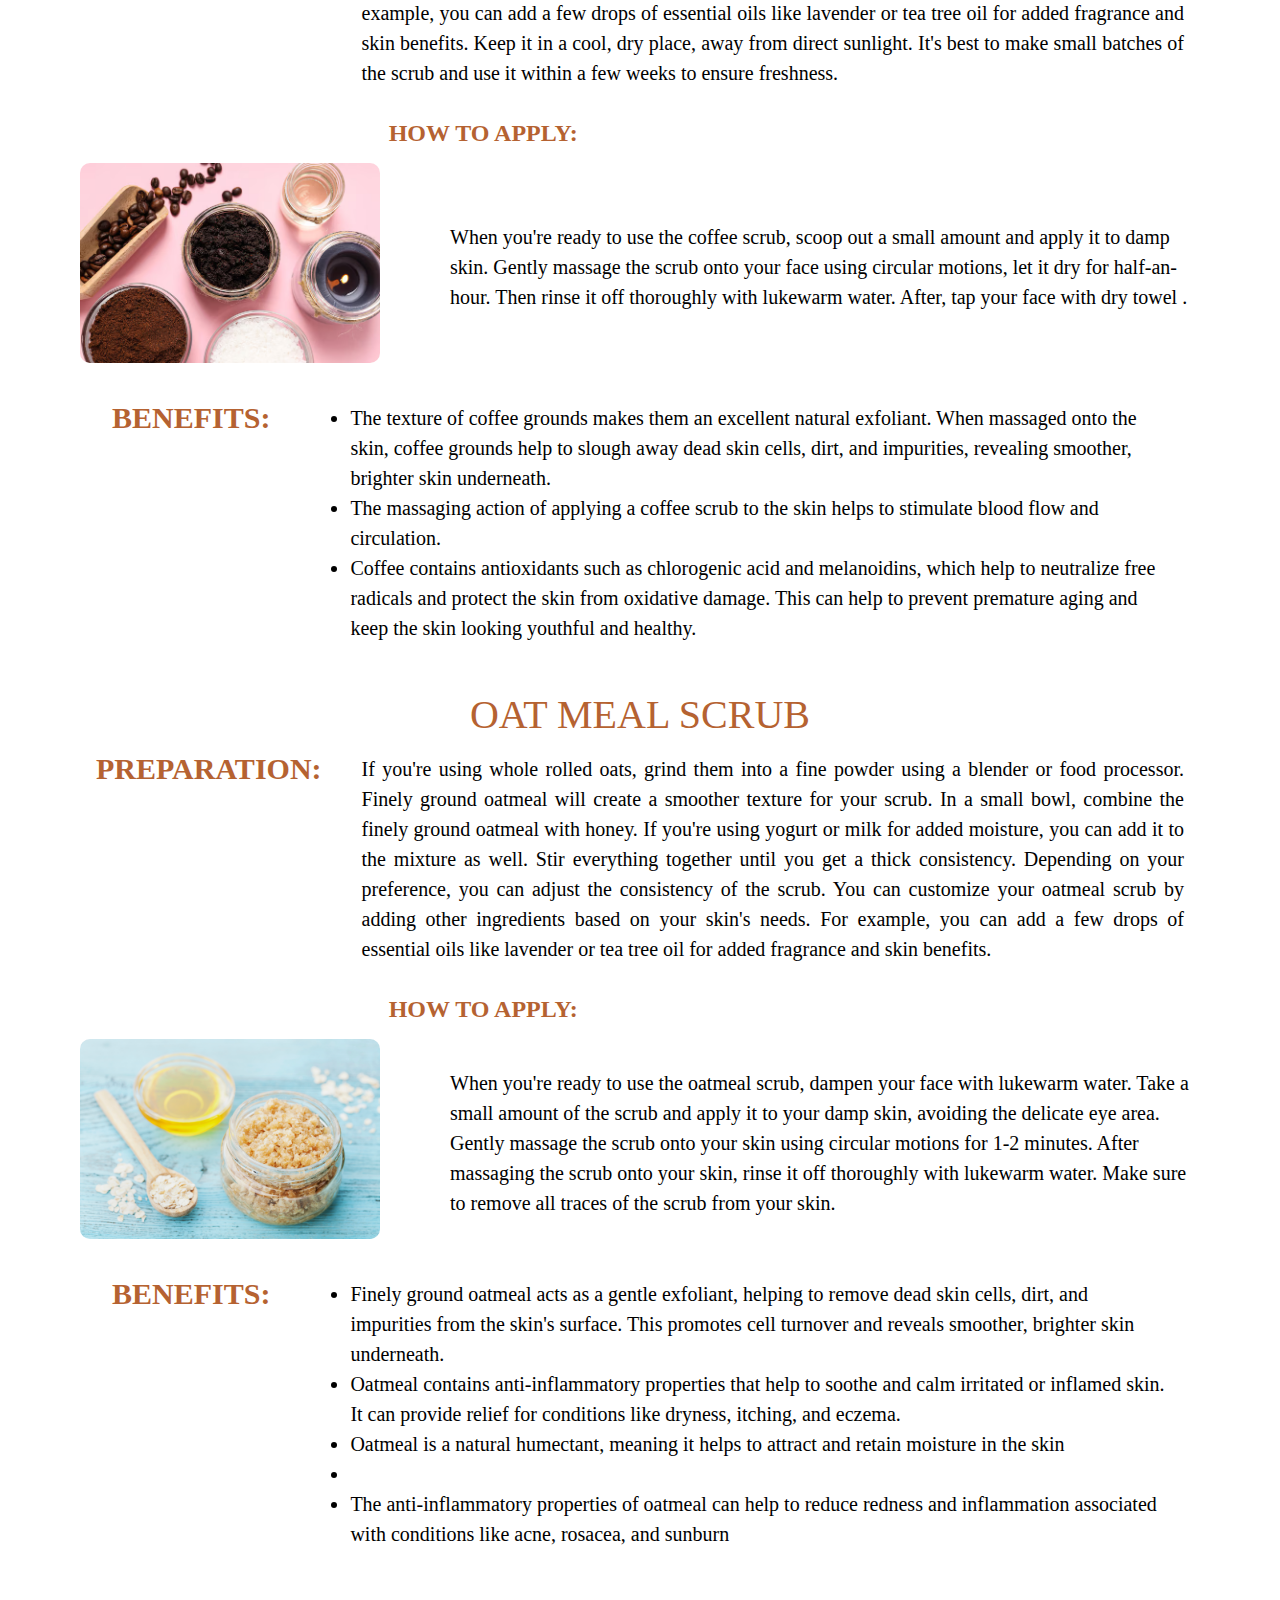
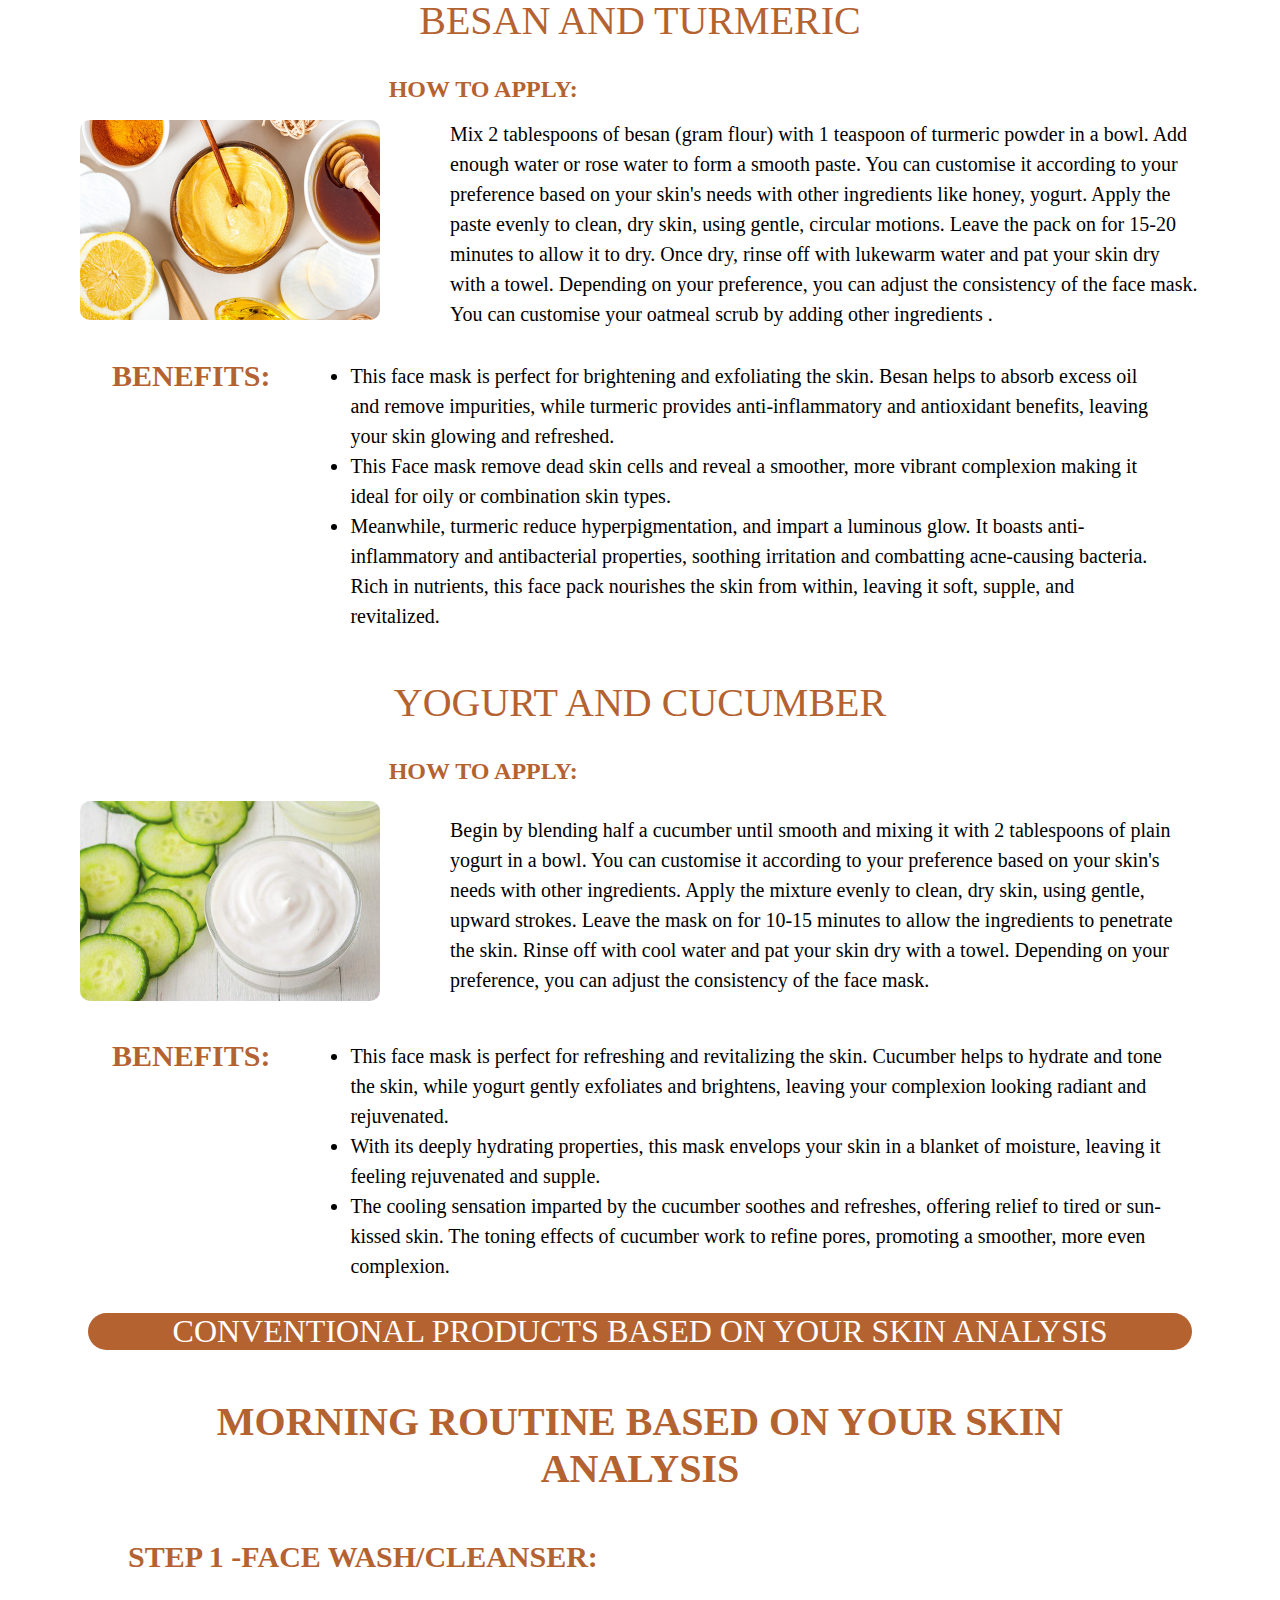
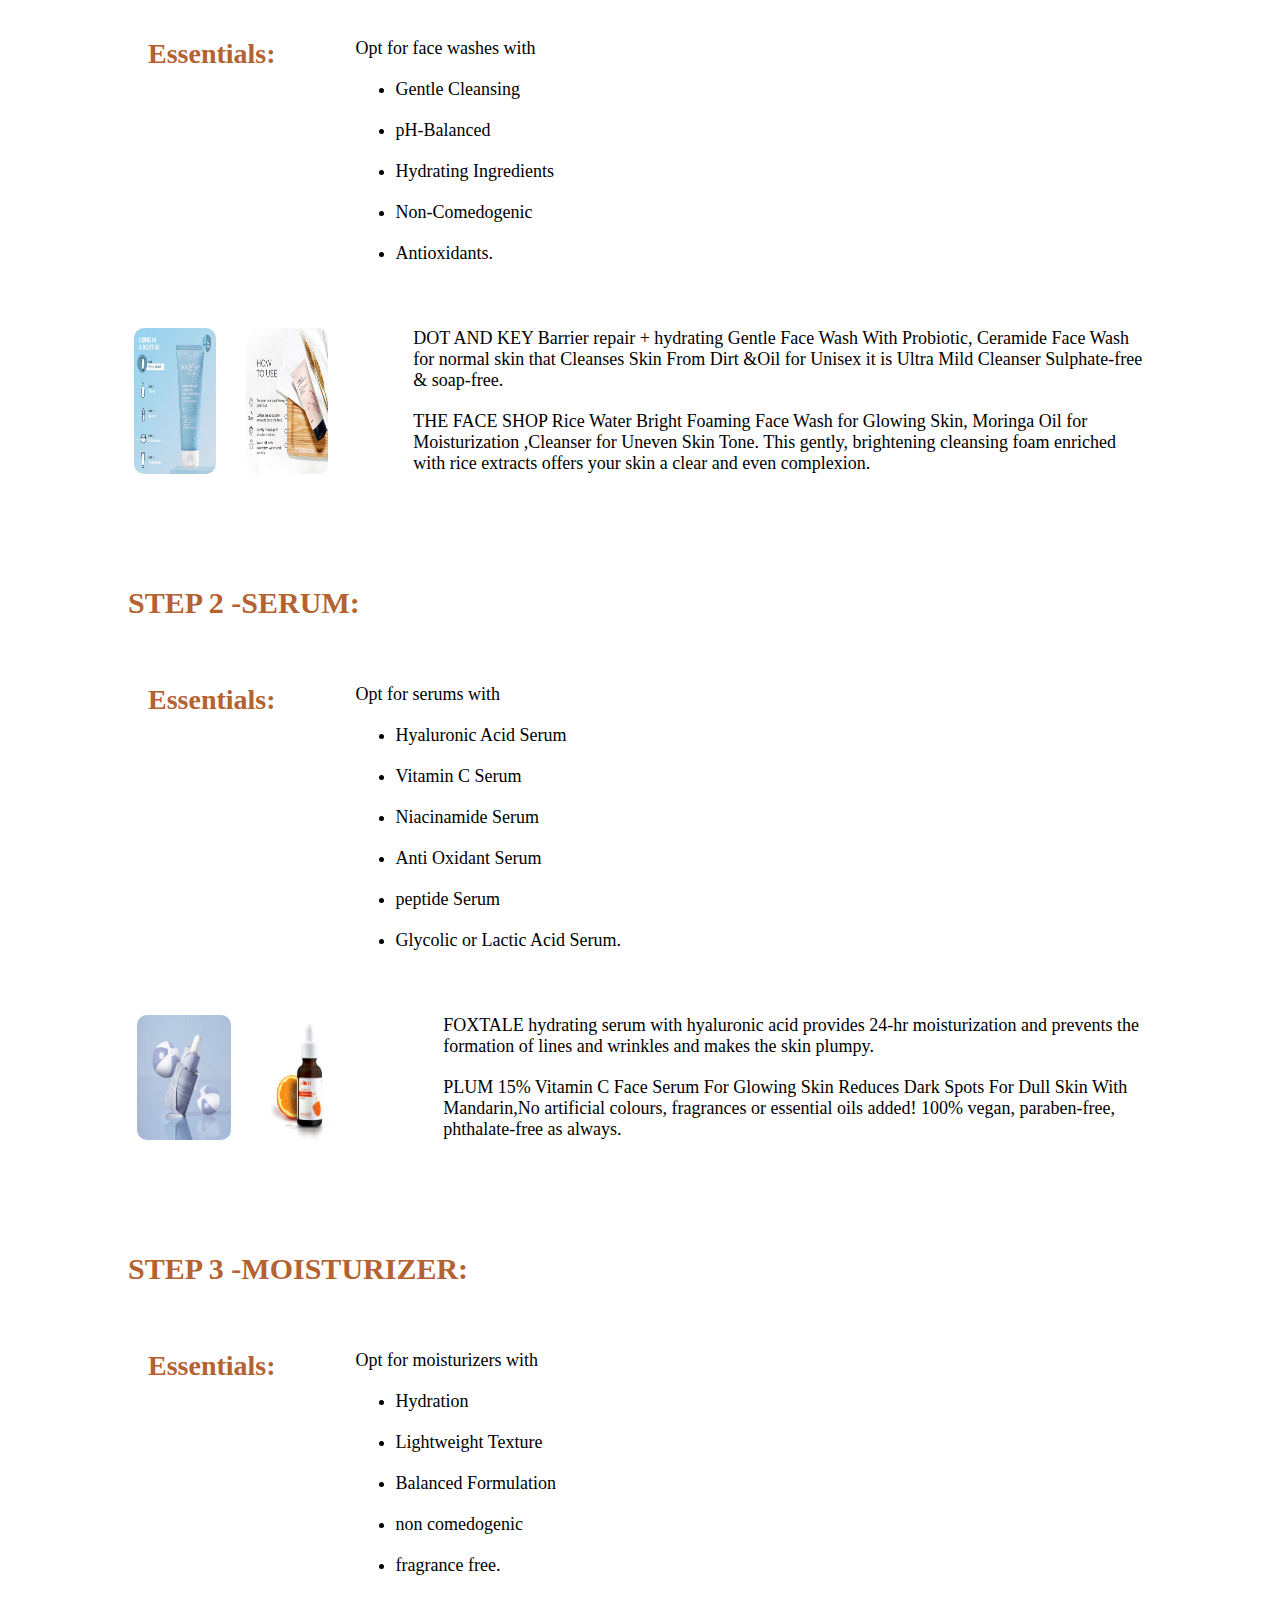
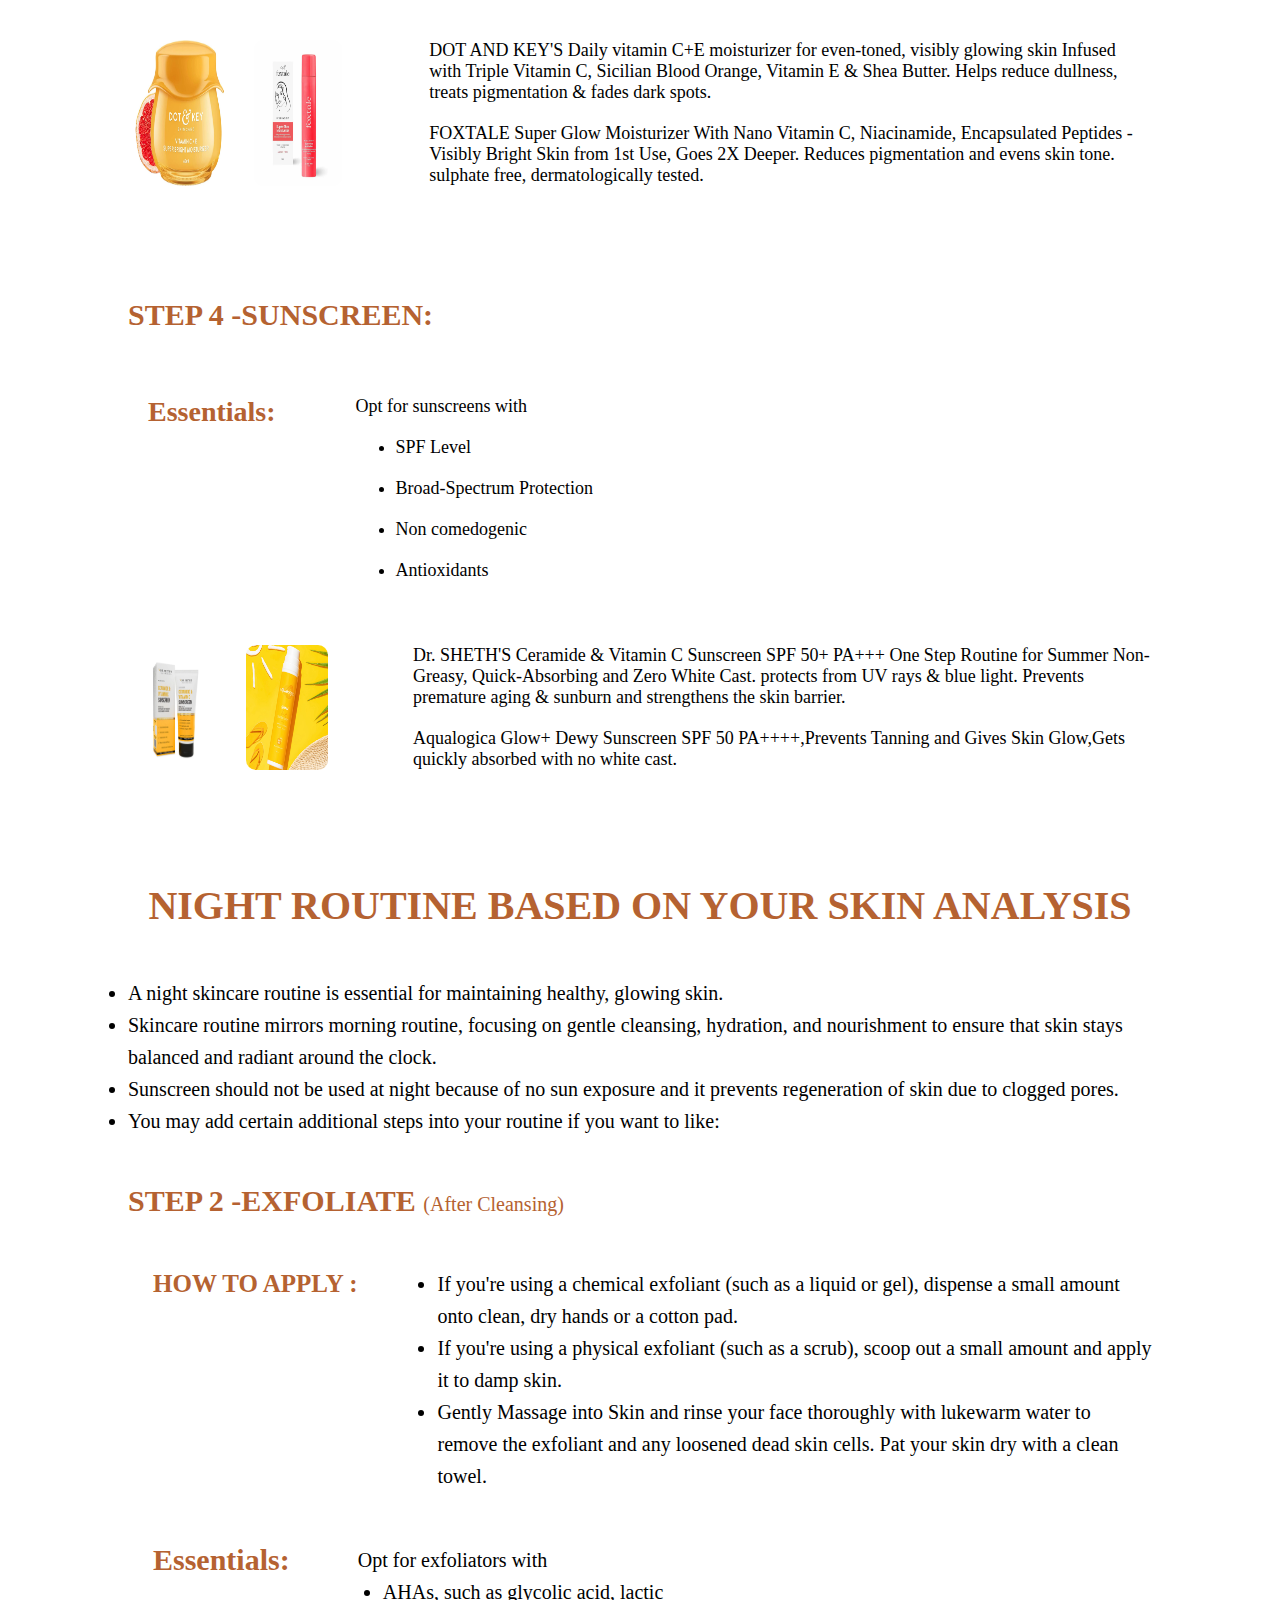
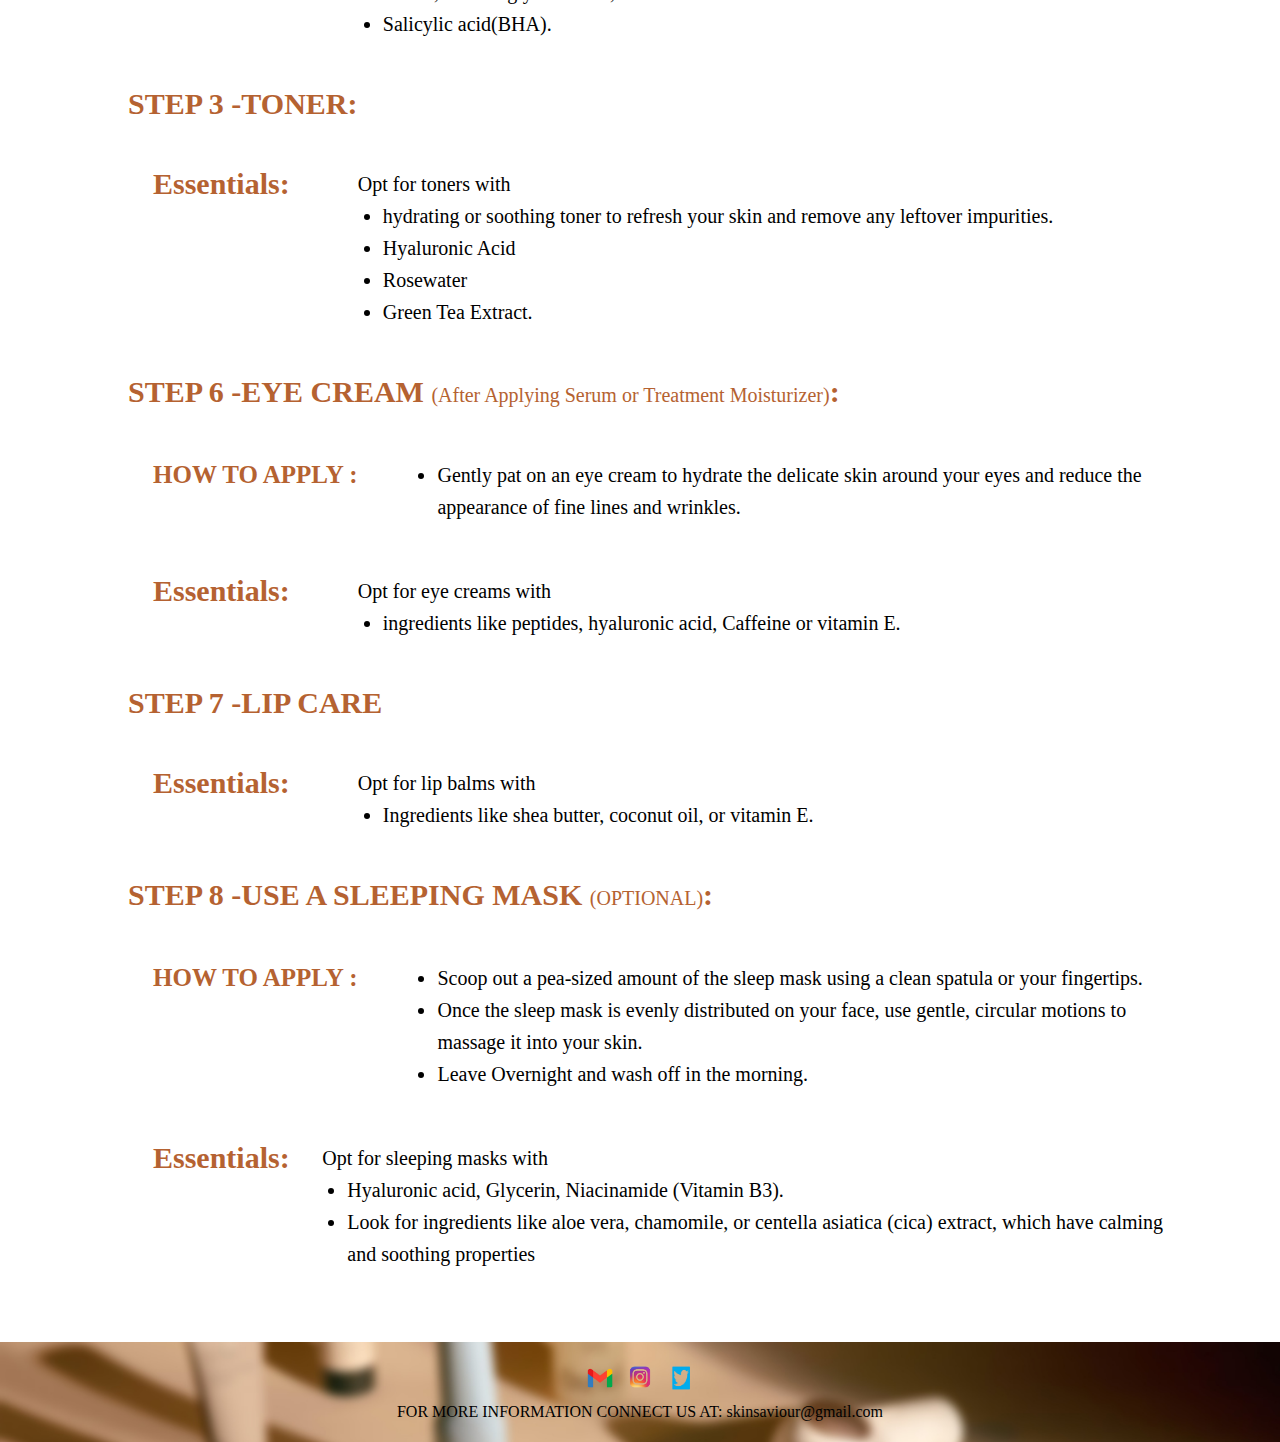
<file: skin_treatment.html>
<!DOCTYPE html>
<html lang="en">
<head>
    <meta charset="UTF-8">
    <meta name="viewport" content="width=device-width, initial-scale=1.0">
    <link rel="stylesheet" href="../static/header/header.css">
    <link rel="stylesheet" href="../static/skin treatment/skin_treatment.css">
    <link rel="icon" type="png" href="static/header/images/logo.png">
    <script src="../static/header/header.js" defer></script>

    <link rel="stylesheet" href="https://fonts.googleapis.com/css2?family=Material+Symbols+Outlined:opsz,wght,FILL,GRAD@24,400,0,0" />
   
    <title>SKIN SAVIOUR</title>
    <link
      rel="stylesheet"
      href="https://cdnjs.cloudflare.com/ajax/libs/font-awesome/6.5.2/css/all.min.css"
      intergrity="sha384-TX8t27EcRE3e/ihU7zmQxVncDAy5uIKz4rEkgIXeMed4M0jlfIDPvg6uqKI2xXr2"
      crossorigin="anonymous"
      referrerpolicy="no-referrer"
    />
</head>
<body>
    <div id="overlay"><div class="popup" id="popup"></div></div>
        <nav class="navigation">
            <img class="image" src="../static/header/images/banner1.jpg" alt="">
            <div class="container">
            <div class="nav" id="navbar">
            <div class="section-logo" >
                <img src="../static/header/images/logo.png" alt="logo" width="40px" height="40px">
                <h3 class="name">SKIN-SAVIOUR</h3>
            </div>
            <ul class="tabs">
                <a href="index.html"><li>Home</li></a>
                <a href="about.html"><li >About Us</li></a>
                <a href="quiz.html"><li>Take Your Quiz</li></a>
                <a href="#"><li>Skin Treatement</li></a>
                <a href="tips.html"><li >Tips</li></a>
                <a href="contact_us.html"><li>Contact Us</li></a>
                
                <button type="button" class="profile" id="profile" ><svg xmlns="http://www.w3.org/2000/svg" fill="none" viewBox="0 0 24 24" stroke-width="1.5" stroke="currentColor" class="w-6 h-6">
                    <path stroke-linecap="round" stroke-linejoin="round" d="M17.982 18.725A7.488 7.488 0 0 0 12 15.75a7.488 7.488 0 0 0-5.982 2.975m11.963 0a9 9 0 1 0-11.963 0m11.963 0A8.966 8.966 0 0 1 12 21a8.966 8.966 0 0 1-5.982-2.275M15 9.75a3 3 0 1 1-6 0 3 3 0 0 1 6 0Z" />
                </svg>
                <div id="dropdown">
                    <div class="dropdown-items">
                        <a href="signup.html">Signup</a>
                        <a href="home.html">Logout</a>
                    </div>
                </div>
                </button>
                
            </ul>
            </div>
            <div class="caption">
            <h1 class="content" id="content">SKIN TREATMENT</h1>
            </div>
            </div>
        </nav>
        <div class="naturalproducts">
            <div class="disclaimer" id="disclaimer">
                <p>
                    When using these ingredients , it's important to patch test first, especially if you have sensitive skin, to make sure you don't have any adverse reactions. Additionally, remember that natural products may not lather or feel the same as conventional cleansers, but they can still effectively cleanse the skin.
                </p>
            </div>
            <div class="differentiation">
                NATURAL PRODUCTS FOR ALL SKIN TYPES
            </div>
            <div class="heading">
                RAW HONEY
            </div>
            <h2>HOW TO APPLY:</h2>
            <div class="apply">
                <div class="images">
                    <img src="../media/NaturalProducts/facewash/Natural_Products_5bTSxgy.jpg" alt=""><br>
                </div>
            </p>Look for raw, unprocessed honey, as it retains more of its beneficial properties compared to processed honey. Wet your face with warm water to open up the pores. Then, take a small amount of honey (about a teaspoon) and massage it gently onto your damp skin using circular motions. Leave it on for a few minutes to allow the honey to work its magic.Rinse your face thoroughly with lukewarm water to remove the honey. You may also use a soft washcloth or sponge to help remove the honey and any impurities from the skin.</p><br>
        </div>
        <div class="benefits">
            <h3>BENEFITS:</h3>
            <ul>
                <li>Honey contains natural antimicrobial agents that can help kill bacteria on the skin's surface.</li>
                <li>It attracts moisture from the air and helps retain it in the skin, keeping it hydrated and soft.</li>
                <li>The slight acidity of honey can help gently exfoliate the skin, removing dead skin cells and promoting cell turnover for a brighter complexion.</li><br>
            </ul>
        </div>
        <div class="heading">
            YOGURT<br>
        </div>
        <h2>HOW TO APPLY:</h2>
        <div class="apply">
            <div class="images">
                <img src="../media/NaturalProducts/facewash/Natural_Products.jpg" alt="">
            </div>
            <p>Opt for plain yogurt. Start by washing your hands thoroughly to avoid bacteria. Then, splash your face with lukewarm water to dampen it. Take a small amount of yogurt (about a teaspoon) and gently massage it onto your damp skin using circular motions.Allow the yogurt to sit on your skin for a few minutes to give the lactic acid time to work its magic and exfoliate your skin. After a few minutes, rinse your face thoroughly with lukewarm water to remove the yogurt. You can use your hands or a soft washcloth to help remove it.Pat your skin dry with a clean towel.</p><br>
        </div>
        <div class="benefits">
            <h3>BENEFITS:</h3>
            <ul>
                <li>Yogurt contains lactic acid, a type of alpha hydroxy acid (AHA) that gently exfoliates the skin by loosening dead skin cells and promoting cell turnover.</li>
                <li>It effectively removes dirt, oil, and impurities from the skin's surface without stripping away its natural oils, making it suitable for all skin types.</li>
                <li>Yogurt helps to balance the skin's pH level, which is important for maintaining healthy skin</li><br>
            </ul>
        </div>
        <div class="heading">
            JOJOBA SERUM
        </div>
        <h2>HOW TO APPLY:</h2>
        <div class="apply">
            <div class="images">
                <img src="../media/NaturalProducts/serum/Natural_Products.jpg" alt="">
            </div>
            <p>Start with cleansing your face. You can use one of the  above cleansers to remove any makeup, dirt, and impurities.Dispense a few drops of jojoba oil onto your fingertips. You only need a small amount as jojoba oil is highly concentrated. Using gentle upward motions, massage the jojoba oil into your skin. Focus on areas that need extra hydration or attention, such as dry patches or fine lines. Give the oil a few minutes to fully absorb into the skin. It should leave your skin feeling soft, smooth, and hydrated, without any greasy residue. you can also mix it with aloe vera gel for added soothing properties or with essential oils for fragrance and additional skincare benefits.</p>
        </div>
        <div class=benefits>
            <h3>BENEFITS:</h3>
            <ul>
                <li>Jojoba oil closely mimics the skin's natural sebum, making it highly compatible with all skin types.</li> 
                <li>Despite being lightweight, jojoba oil is deeply hydrating. It forms a protective barrier on the skin, preventing moisture loss and keeping the skin soft and supple.</li>
                <li>Jojoba oil is rich in vitamins E and B-complex, as well as minerals such as zinc and copper. These nutrients provide nourishment to the skin, promoting overall skin health.</li>
            </ul>
        </div>
        <div class="heading">
            ARGAN OIL
        </div>
        <h2>HOW TO APPLY:</h2>
        <div class="apply">
            <div class="images">
                <img src="../media/NaturalProducts/serum/Natural_Products_q9b5Occ.jpg" alt="">
            </div>
            <p>Start with cleansing your face. You can use one of the  above cleansers to remove any makeup, dirt, and impurities. Pour a few drops of argan oil into the palm of your hand. You only need a small amount, as argan oil is highly concentrated. Rub your palms together to warm the argan oil slightly. Gently Apply it in a cricular motions. This helps improve its absorption into the skin and makes it easier to apply. Focus on areas that need extra hydration or attention, such as dry patches, fine lines, or areas of inflammation. Give the argan oil a few minutes to fully absorb into the skin. </p>
        </div>
        <div class="benefits">
            <h3>BENEFITS:</h3>
            <ul>
                <li>Argan oil is abundant in vitamin E, a powerful antioxidant that helps protect the skin from free radical damage caused by environmental stressors such as UV radiation and pollution. </li>
                <li>Argan oil is rich in essential fatty acids, including omega-6 and omega-9 fatty acids. These fatty acids help maintain the skin's lipid barrier, preventing moisture loss and enhancing hydration</li>.
                <li>Argan oil has emollient properties that help soften and smooth the skin, improving texture and elasticity. It penetrates deeply into the skin, delivering hydration and nutrients to the underlying layers. Regular use of argan oil can result in a more radiant, supple complexion.</li>
            </ul>
        </div>
        <div class="heading">
            ALOVERA
        </div>
        <h2>HOW TO APPLY:</h2>
        <div class="apply">
            <div class="images">
                <img src="../media/NaturalProducts/moisturizer/Natural_Products.jpg" alt="">
            </div>
            <p>You can simply cut a leaf from alovera plant and extract the gel from it. Before applying aloevera gel, make sure your face is clean. You can use a gentle cleanser to remove any dirt, oil, or makeup residueTake a small amount of aloe vera gel and apply it evenly to your face. Gently massage it into your skin using circular motions. Be careful around the sensitive eye area.Allow the aloe vera gel to dry on your face. It usually dries quickly and leaves a thin, moisturizing layer on the skin. You can follow up with your regular skincare routine if desired. Aloe vera gel can be used alone as a moisturizer</p>
        </div>
        <div class=benefits>
            <h3>BENEFITS:</h3>
            <ul>
                <li>aloe vera gel is composed of around 99% water, making it an excellent natural moisturizer. It helps to hydrate the skin, keeping it soft and supple.</li>
                <li>Aloe vera has anti-inflammatory properties, which can help to calm and soothe irritated or sensitive skin. It can be particularly beneficial for conditions like sunburn, eczema, or psoriasis.</li>
                <li>Aloe vera contains compounds like vitamins, enzymes, and amino acids that promote skin healing.</li>
                <li>Aloe vera gel contains antioxidants like vitamins C and E, which can help to neutralise free radicals and protect the skin from premature aging.</li>
            </ul>
        </div>
        <div class="heading">
            COCONUT OIL
        </div>
        <h2>HOW TO APPLY:</h2>
        <div class="apply">
            <div class="images">
                <img src="../media/NaturalProducts/moisturizer/Natural_Products.webp" alt="">
            </div>
            <p>Make sure your skin is clean and free of any makeup or dirt.Coconut oil solidifies at cooler temperatures, so you may need to warm it up slightly to make it easier to apply.For best results, apply coconut oil to slightly damp skin. This helps lock in moisture and allows the oil to absorb more effectively. Using your fingertips, gently massage the coconut oil onto your skin using circular motions. Focusing on areas that are particularly dry or in need of moisture allow it some time to absorb into your skin before applying makeup or going to bed. Coconut oil can be quite emollient, so a little goes a long way. It's also great for targeted hydration on dry patches or as a nourishing treatment for your lips and cuticles.</p>
        </div>
        <div class="benefits">
            <h3>BENEFITS:</h3>
            <ul>
                <li>It's especially beneficial for dry or irritated skin. Simply apply a small amount of coconut oil to clean skin and massage it in .</li>
                <li>Coconut oil is rich in fatty acids, particularly lauric acid, which can penetrate deep into the skin to hydrate and moisturize. It helps to lock in moisture, keeping the skin soft and supple.</li>
                <li>coconut oil contains antioxidants such as vitamin E, which help protect the skin from damage caused by free radicals</li>
                <li>The fatty acids in coconut oil help strengthen the skin's natural barrier function, which is essential for retaining moisture and protecting against environmental stressors.</li>
            </ul>
        </div>
        <div class="heading">
            COFFEE SCRUB
        </div>
        <div class="preparation">
            <h2>PREPARATION:</h2>
            <p>In a small bowl, combine the finely ground coffee beans with the organic coconut oil. If you're using sugar, add it to the mixture as well. Mix everything together until you get a uniform consistency. For example, you can add a few drops of essential oils like lavender or tea tree oil for added fragrance and skin benefits. Keep it in a cool, dry place, away from direct sunlight. It's best to make small batches of the scrub and use it within a few weeks to ensure freshness.</p>
        </div>
        <h2>HOW TO APPLY:</h2>
        <div class="apply">
            <div class="images">
                <img src="../media/NaturalProducts/scrub/Natural_Products.png" alt="">
            </div>
            <p>When you're ready to use the coffee scrub, scoop out a small amount and apply it to damp skin. Gently massage the scrub onto your face using circular motions, let it dry for half-an-hour. Then rinse it off thoroughly with lukewarm water. After, tap your face with dry towel .</p>
        </div>
        <div class=benefits>
            <h3>BENEFITS:</h3>
            <ul>
                <li>The texture of coffee grounds makes them an excellent natural exfoliant. When massaged onto the skin, coffee grounds help to slough away dead skin cells, dirt, and impurities, revealing smoother, brighter skin underneath.</li>
                <li>The massaging action of applying a coffee scrub to the skin helps to stimulate blood flow and circulation.</li>
                <li>Coffee contains antioxidants such as chlorogenic acid and melanoidins, which help to neutralize free radicals and protect the skin from oxidative damage. This can help to prevent premature aging and keep the skin looking youthful and healthy.</li>
            </ul>
        </div>
        <div class="heading">
            OAT MEAL SCRUB
        </div>
        <div class="preparation">
            <h2>PREPARATION:</h2>
            <p>If you're using whole rolled oats, grind them into a fine powder using a blender or food processor. Finely ground oatmeal will create a smoother texture for your scrub. In a small bowl, combine the finely ground oatmeal with honey. If you're using yogurt or milk for added moisture, you can add it to the mixture as well. Stir everything together until you get a thick consistency. Depending on your preference, you can adjust the consistency of the scrub. You can customize your oatmeal scrub by adding other ingredients based on your skin's needs. For example, you can add a few drops of essential oils like lavender or tea tree oil for added fragrance and skin benefits.</p>
        </div>
        <h2>HOW TO APPLY:</h2>
        <div class="apply">
            <div class="images">
                <img src="../media/NaturalProducts/scrub/Natural_Products.jpg" alt="">
            </div>
            <p>When you're ready to use the oatmeal scrub, dampen your face with lukewarm water. Take a small amount of the scrub and apply it to your damp skin, avoiding the delicate eye area. Gently massage the scrub onto your skin using circular motions for 1-2 minutes. After massaging the scrub onto your skin, rinse it off thoroughly with lukewarm water. Make sure to remove all traces of the scrub from your skin.</p>
        </div>
        <div class="benefits">
            <h3>BENEFITS:</h3>
            <ul>
                <li>Finely ground oatmeal acts as a gentle exfoliant, helping to remove dead skin cells, dirt, and impurities from the skin's surface. This promotes cell turnover and reveals smoother, brighter skin underneath.</li>
                <li>Oatmeal contains anti-inflammatory properties that help to soothe and calm irritated or inflamed skin. It can provide relief for conditions like dryness, itching, and eczema.</li>
                <li>Oatmeal is a natural humectant, meaning it helps to attract and retain moisture in the skin<li>
                    <li>The anti-inflammatory properties of oatmeal can help to reduce redness and inflammation associated with conditions like acne, rosacea, and sunburn</li>
                </ul>
            </div>
            <div class="heading">
                BESAN AND TURMERIC
            </div>
            <h2>HOW TO APPLY:</h2>
            <div class="apply">
                <div class="images">
                    <img src="../media/NaturalProducts/facemask/Natural_Products.jpg" alt="">
                </div>
                <p>Mix 2 tablespoons of besan (gram flour) with 1 teaspoon of turmeric powder in a bowl. Add enough water or rose water to form a smooth paste. You can customise it according to your preference based on your skin's needs with other ingredients like honey, yogurt. Apply the paste evenly to clean, dry skin, using gentle, circular motions. Leave the pack on for 15-20 minutes to allow it to dry. Once dry, rinse off with lukewarm water and pat your skin dry with a towel. Depending on your preference, you can adjust the consistency of the face mask. You can customise your oatmeal scrub by adding other ingredients .</p>
            </div>
            <div class=benefits>
                <h3>BENEFITS:</h3>
                <ul>
                    <li>This face mask is perfect for brightening and exfoliating the skin. Besan helps to absorb excess oil and remove impurities, while turmeric provides anti-inflammatory and antioxidant benefits, leaving your skin glowing and refreshed.</li>
                    <li>This Face mask remove dead skin cells and reveal a smoother, more vibrant complexion making it ideal for oily or combination skin types. </li>
                    <li>Meanwhile, turmeric reduce hyperpigmentation, and impart a luminous glow. It boasts anti-inflammatory and antibacterial properties, soothing irritation and combatting acne-causing bacteria. Rich in nutrients, this face pack nourishes the skin from within, leaving it soft, supple, and revitalized.</li>
                </ul>
            </div>
            <div class="heading">
                YOGURT AND CUCUMBER
            </div>
            <h2>HOW TO APPLY:</h2>
            <div class="apply">
                <div class="images">
                    <img src="../media/NaturalProducts/facemask/Natural_Products_P2Qnktk.jpg" alt="">
                </div>
                <p>Begin by blending half a cucumber until smooth and mixing it with 2 tablespoons of plain yogurt in a bowl. You can customise it according to your preference based on your skin's needs with other ingredients. Apply the mixture evenly to clean, dry skin, using gentle, upward strokes. Leave the mask on for 10-15 minutes to allow the ingredients to penetrate the skin. Rinse off with cool water and pat your skin dry with a towel. Depending on your preference, you can adjust the consistency of the face mask.</p>
            </div>
            <div class="benefits">
                <h3>BENEFITS:</h3>
                <ul>
                    <li>This face mask is perfect for refreshing and revitalizing the skin. Cucumber helps to hydrate and tone the skin, while yogurt gently exfoliates and brightens, leaving your complexion looking radiant and rejuvenated.</li>
                    <li>With its deeply hydrating properties, this mask envelops your skin in a blanket of moisture, leaving it feeling rejuvenated and supple. </li>
                    <li>The cooling sensation imparted by the cucumber soothes and refreshes, offering relief to tired or sun-kissed skin. The toning effects of cucumber work to refine pores, promoting a smoother, more even complexion. </li>
                </ul>
            </div>
            
        </div>
        
        <div class="skin-treatment">
            <div class="differentiation">
                CONVENTIONAL PRODUCTS BASED ON YOUR SKIN ANALYSIS
            </div>
            <div id="morning_routine">
        <div class="content">
            <div class="facewash">
                <h1>MORNING ROUTINE BASED ON YOUR SKIN ANALYSIS</h1>
                <h3>STEP 1 -FACE WASH/CLEANSER:</h3>
                <div class="essentials">
                    <div class="head">Essentials:</div>
                    
                    <ul class="description">
                        Opt for face washes with
                        <li>Gentle Cleansing</li>
                        <li>pH-Balanced</li>
                        <li>Hydrating Ingredients</li>
                        <li>Non-Comedogenic</li>
                        <li>Antioxidants.</li>
                               
                    </ul>
                </div>
                
                <div class="essentials">
                    <div class="head-images">
                        <img src="../media/suggestions/facewash/Normal.webp" alt="">
                        <img src="../media/suggestions/facewash/Normal.jpg" alt="">
                    </div>
                    <div class="description">
                        <p>DOT AND KEY  Barrier repair + hydrating  Gentle Face Wash With Probiotic, Ceramide Face Wash for normal skin that Cleanses Skin From Dirt &Oil for Unisex it is Ultra Mild Cleanser Sulphate-free & soap-free.</p>
                        <p>THE FACE SHOP Rice Water Bright Foaming Face Wash for Glowing Skin, Moringa Oil for Moisturization ,Cleanser for Uneven Skin Tone. This gently, brightening cleansing foam enriched with rice extracts offers your skin a clear and even complexion.</p>
                    </div>
            </div>
        </div>
        <div class="serum">
            <h3>STEP 2 -SERUM:</h3>
            <div class="essentials">
                <div class="head">Essentials:</div>
                    
                    <ul class="description">
                        Opt for serums with
                        <li>Hyaluronic Acid Serum</li>
                        <li>Vitamin C Serum</li>
                        <li>Niacinamide Serum</li>
                        <li>Anti Oxidant Serum</li>
                        <li>peptide Serum</li>
                        <li>Glycolic or Lactic Acid Serum.</li>
                               
                    </ul>
                </div>
               
                <div class="essentials">
                    <div class="head-images">
                        <img src="../media/suggestions/serum/Normal.webp" alt="">
                        <img src="../media/suggestions/serum/Normal.jpg" alt="">
                    </div>
                    <div class="description">
                        <p>FOXTALE hydrating serum with hyaluronic acid provides 24-hr moisturization and prevents the formation of lines and wrinkles and makes the skin plumpy.</p>
                        <p>PLUM 15% Vitamin C Face Serum For Glowing Skin  Reduces Dark Spots For Dull Skin  With Mandarin,No artificial colours, fragrances or essential oils added! 100% vegan, paraben-free, phthalate-free as always.</p>
                    </div>
            </div>
        </div>
        <div class="moisturizer">
            <h3>STEP 3 -MOISTURIZER:</h3>
            <div class="essentials">
                <div class="head">Essentials:</div>
                    
                    <ul class="description">
                        Opt for moisturizers with
                        <li>Hydration</li>
                        <li>Lightweight Texture</li>
                        <li>Balanced Formulation</li>
                        <li>non comedogenic</li>
                        <li>fragrance free.</li>
                               
                    </ul>
                </div>
                
                <div class="essentials">
                    <div class="head-images">
                        <img src="../media/suggestions/moisturizer/Normal.jpg" alt="">
                        <img src="../media/suggestions/moisturizer/Normal.webp" alt="">
                    </div>
                    <div class="description">
                        <p>DOT AND KEY'S Daily vitamin C+E moisturizer for even-toned, visibly glowing skin Infused with Triple Vitamin C, Sicilian Blood Orange, Vitamin E & Shea Butter. Helps reduce dullness, treats pigmentation & fades dark spots.</p>
                        <p>FOXTALE Super Glow Moisturizer With Nano Vitamin C, Niacinamide, Encapsulated Peptides - Visibly Bright Skin from 1st Use, Goes 2X Deeper. Reduces pigmentation and evens skin tone. sulphate free, dermatologically tested. </p>
                    </div>
            </div>
        </div>
        <div class="sunscreen">
            <h3>STEP 4 -SUNSCREEN:</h3>
            <div class="essentials">
                <div class="head">Essentials:</div>
                    
                    <ul class="description">
                        Opt for sunscreens with
                        <li>SPF Level</li>
                        <li>Broad-Spectrum Protection</li>
                        <li>Non comedogenic</li>
                        <li>Antioxidants</li>
                               
                    </ul>
                </div>
                <div class="essentials">
                    <div class="head-images">
                        <img src="../media/suggestions/sunscreen/Normal.webp" alt="">
                        <img src="../media/suggestions/sunscreen/Normal_NCFGsbC.webp" alt="">
                    </div>
                    <div class="description">
                        <p>Dr. SHETH'S Ceramide & Vitamin C Sunscreen SPF 50+ PA+++  One Step Routine for Summer  Non-Greasy, Quick-Absorbing and  Zero White Cast. protects from UV rays & blue light. Prevents premature aging & sunburn and strengthens the skin barrier.</p>
                        <p>Aqualogica Glow+ Dewy Sunscreen SPF 50 PA++++,Prevents Tanning and Gives Skin Glow,Gets quickly absorbed with no white cast.</p>
                    </div>
            </div>
        </div>
        
    </div>
</div>
    <div id="night-routine">
    <h1>NIGHT ROUTINE BASED ON YOUR SKIN ANALYSIS</h1>
    <div class="night-routine" >
        <ul>
            <li>A night skincare routine is essential for maintaining healthy, glowing skin.</li>
            <li>Skincare routine mirrors morning routine, focusing on gentle cleansing, hydration, 
                and nourishment to ensure that skin stays balanced and radiant around the clock.</li>
            <li>Sunscreen should not be used at night because of no sun exposure and it prevents regeneration of skin due to clogged pores.</li>
            <li>You may add certain additional steps into your routine if you want to like:</li>
        </ul>
        <h2>STEP 2 -EXFOLIATE <span class="subheading">(After Cleansing)</span></h2>
            <div class="steps">
                <h3>HOW TO APPLY :</h3>
                <ul>
                    <li>If you're using a chemical exfoliant (such as a liquid or gel), dispense a small amount onto clean, dry hands or a cotton pad.</li>
                    <li>If you're using a physical exfoliant (such as a scrub), scoop out a small amount and apply it to damp skin.</li>
                    <li>Gently Massage into Skin and rinse your face thoroughly with lukewarm water to remove the exfoliant and any loosened dead skin cells. Pat your skin dry with a clean towel.</li><br>
                </ul>
            </div>
            <div class="essentials">
                <h3>Essentials: </h3>
                <ul>
                    Opt for exfoliators with
                    <li>AHAs, such as glycolic acid, lactic</li>
                    <li>Salicylic acid(BHA).</li>
                </ul>
            </div>
            <h2>STEP 3 -TONER:</h2>
            <div class="essentials">
                <h3>Essentials: </h3>
                <ul>
                    Opt for toners with
                    <li>hydrating or soothing toner to refresh your skin and remove any leftover impurities.</li>
                    <li>Hyaluronic Acid</li>
                    <li>Rosewater</li>
                    <li>Green Tea Extract.</li>
                </ul>
            </div>
            <h2>STEP 6 -EYE CREAM <span class="subheading">(After Applying Serum or Treatment Moisturizer)</span>:</h2>
            <div class="steps">
                <h3>HOW TO APPLY :</h3>
                <ul>
                    <li>Gently pat on an eye cream to hydrate the delicate skin around your eyes and reduce the appearance of fine lines and wrinkles.</li> <br>
                </ul> 
            </div>
            <div class="essentials">
                <h3>Essentials: </h3>
                <ul>
                    Opt for eye creams with 
                    <li>ingredients like peptides, hyaluronic acid, Caffeine or   vitamin E.</li>
                </ul>
            </div>
            <h2>STEP 7 -LIP CARE </h2>
            <div class="essentials">
                <h3>Essentials: </h3>
                <ul>
                    Opt for lip balms with
                    <li>Ingredients like shea butter, coconut oil, or vitamin E.</li>
                </ul>
            </div>
            <h2>STEP 8 -USE A SLEEPING MASK <span class="subheading">(OPTIONAL)</span>:</h2>
            <div class="steps">
                <h3>HOW TO APPLY :</h3>
                <ul>
                    <li>Scoop out a pea-sized amount of the sleep mask using a clean spatula or your fingertips.</li>
                    <li>Once the sleep mask is evenly distributed on your face, use gentle, circular motions to massage it into your skin.</li>
                    <li>Leave Overnight and wash off in the morning.</li><br>
                </ul>
            </div>
            <div class="essentials">
                <h3>Essentials: </h3>
                <ul>
                    Opt for sleeping masks with
                    <li>Hyaluronic acid, Glycerin, Niacinamide (Vitamin B3).</li>
                    <li>Look for ingredients like aloe vera, chamomile, or centella asiatica (cica) extract, which have calming and soothing properties</li><br>

                </ul>
            </div>
            
        </div>
    </div>
</div>




<!-- footer -->
<div class="footer-container" style="background:url('../static/footer/images/products1.jpg');background-repeat: no-repeat;background-size: cover;background-position-y: center;">
    <div class="icons">
        <a href="https://mail.google.com/mail/"><img class="image" src="../static/footer/images/email.png" alt="" width="40px" height="30px"></a>
        <a href="https://www.instagram.com/"><img class="image" src="../static/footer/images/instagram.png" alt="" width="40px" height="30px"></a>
        <a href="https://twitter.com/?lang=en"><img class="image" src="../static/footer/images/twitter.png" alt="" width="40px" height="30px"></a>
    </div>
    <div class="content">FOR MORE INFORMATION CONNECT US AT: <a href="https://mail.google.com/mail/">skinsaviour@gmail.com</a></div>
</div>
</body>
</html>
</file>
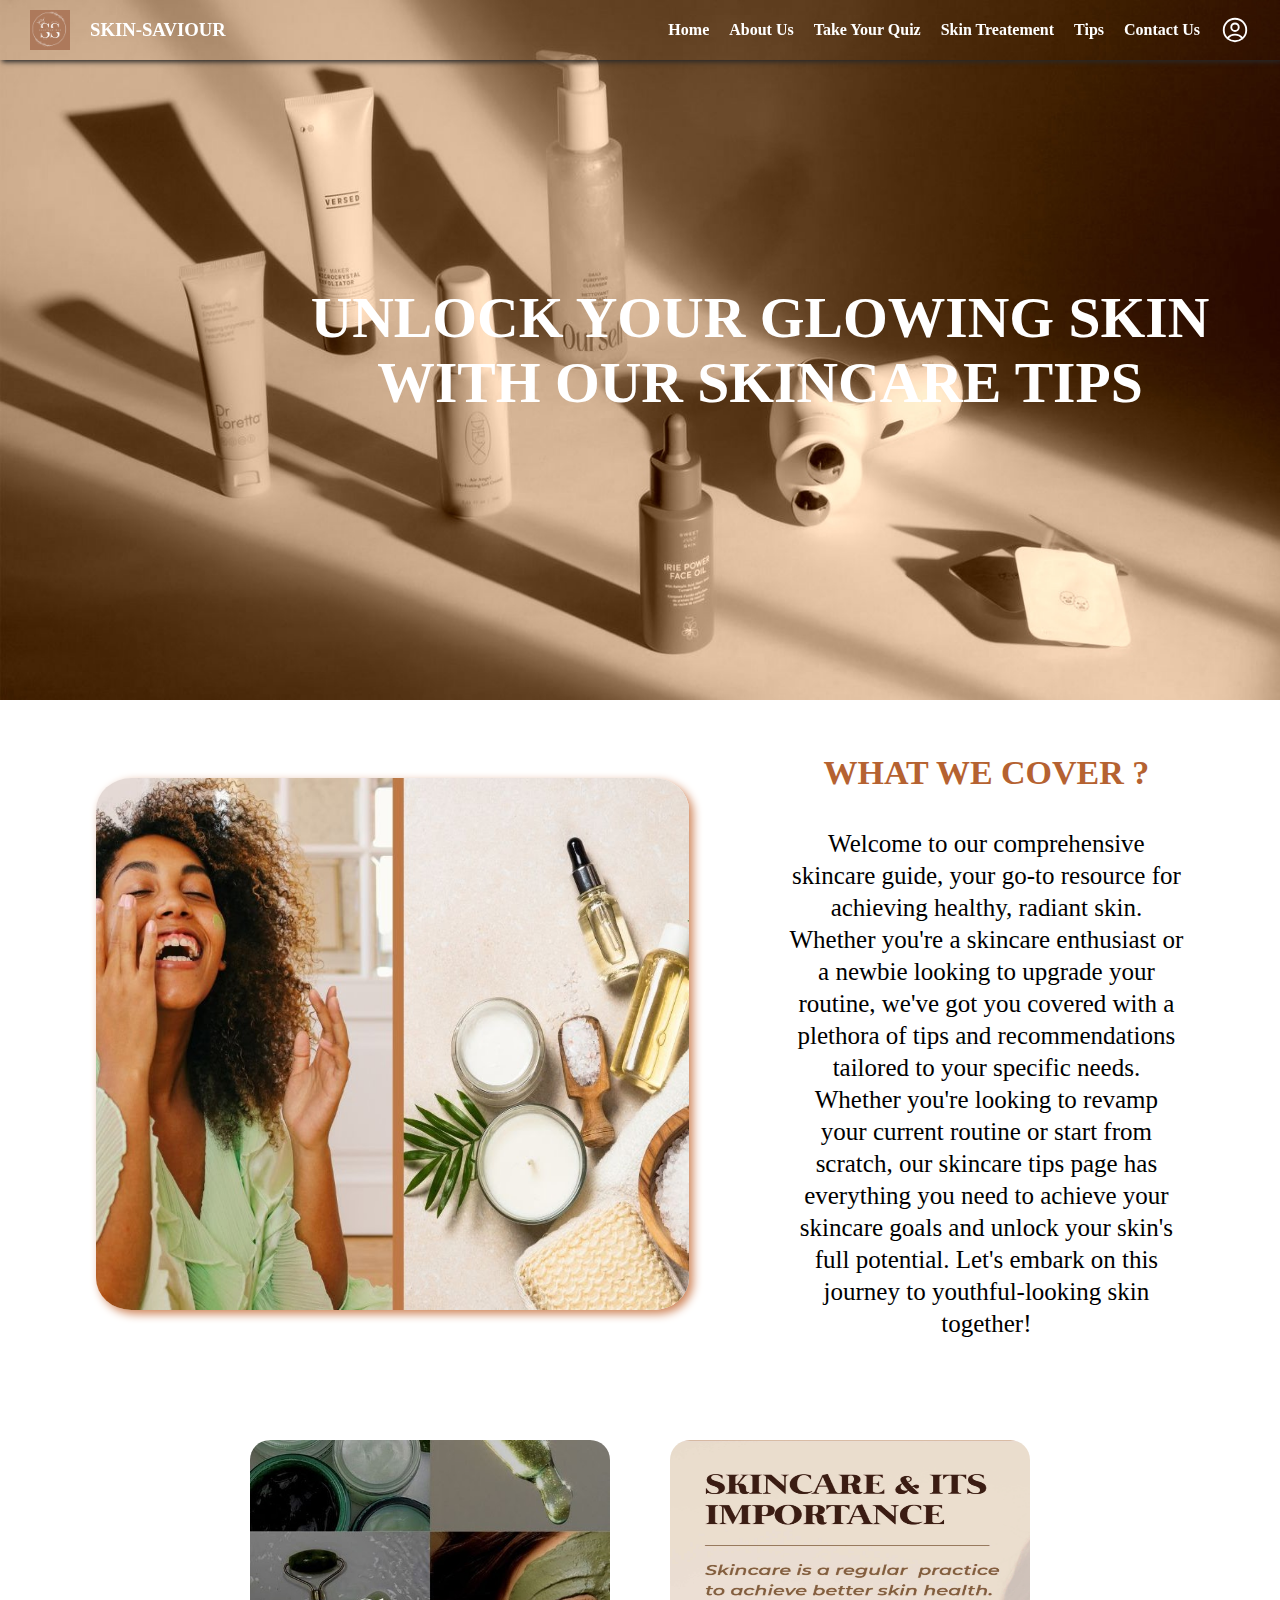
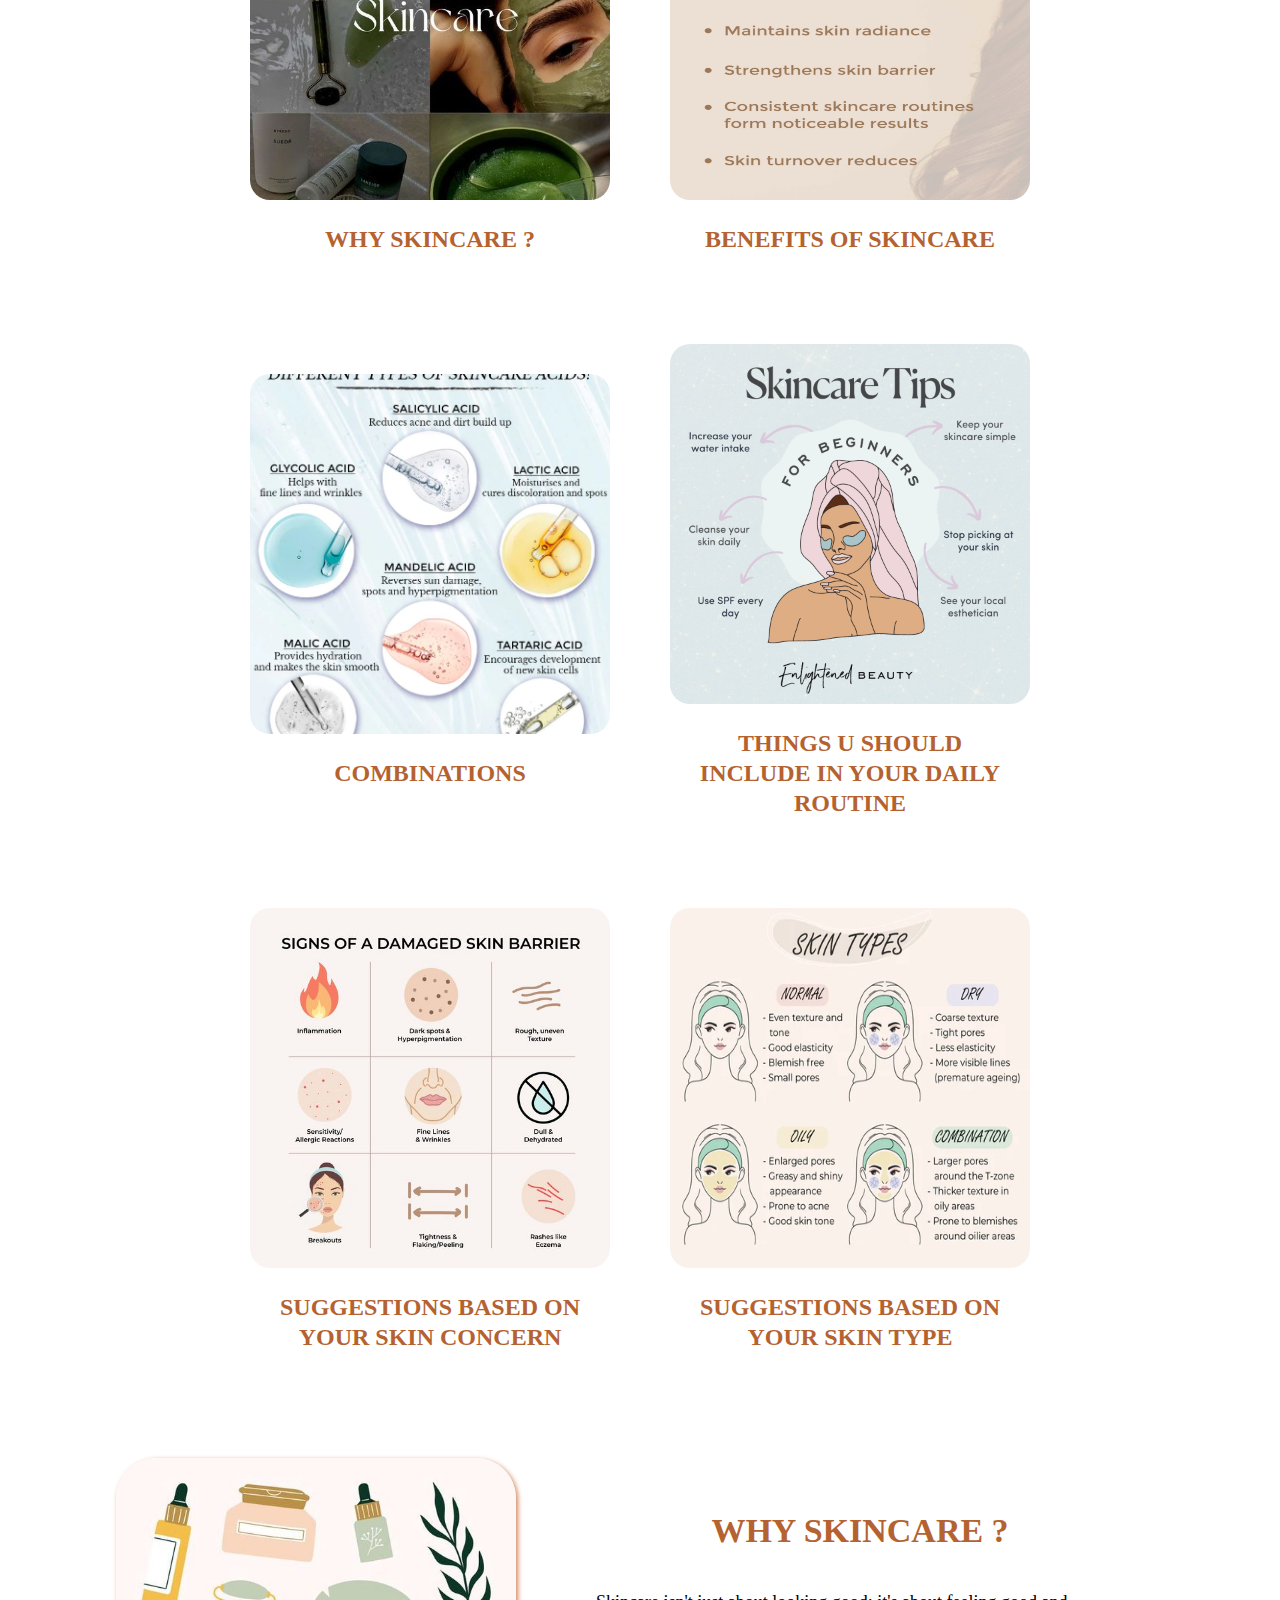
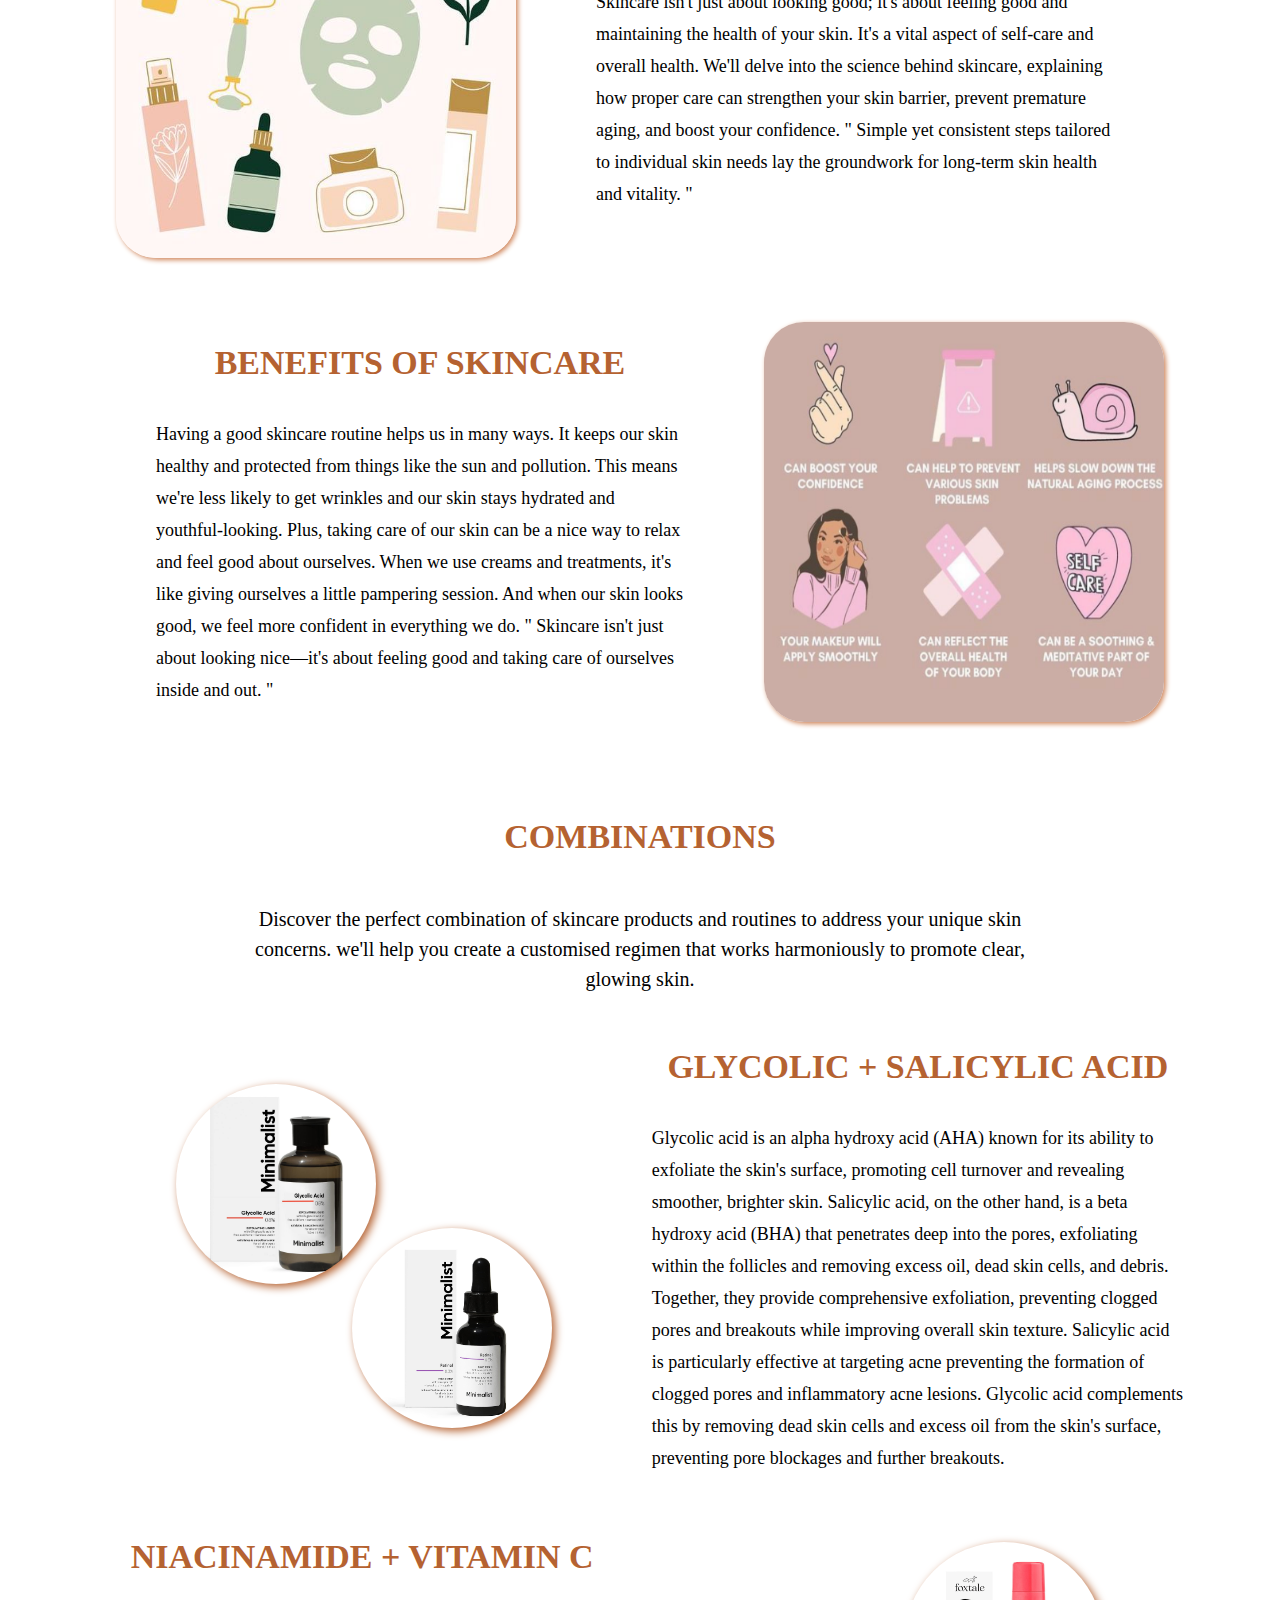
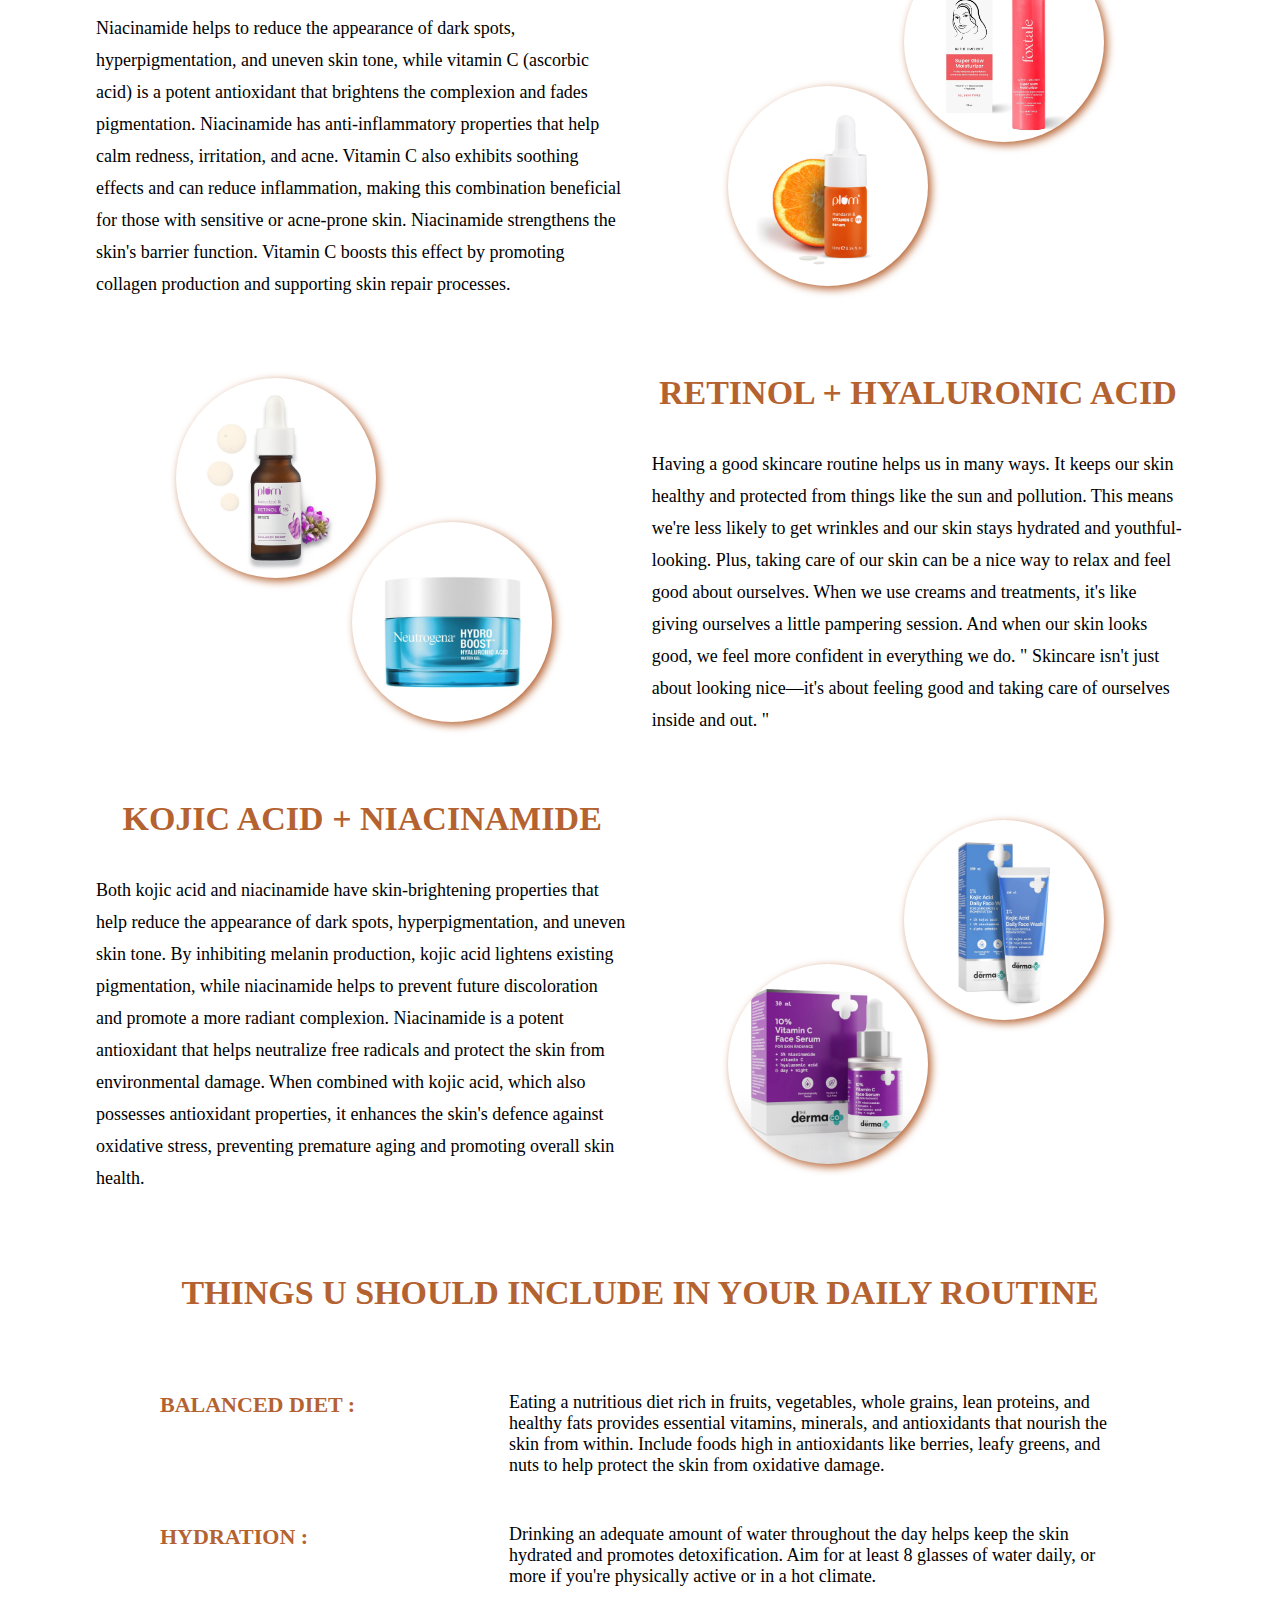
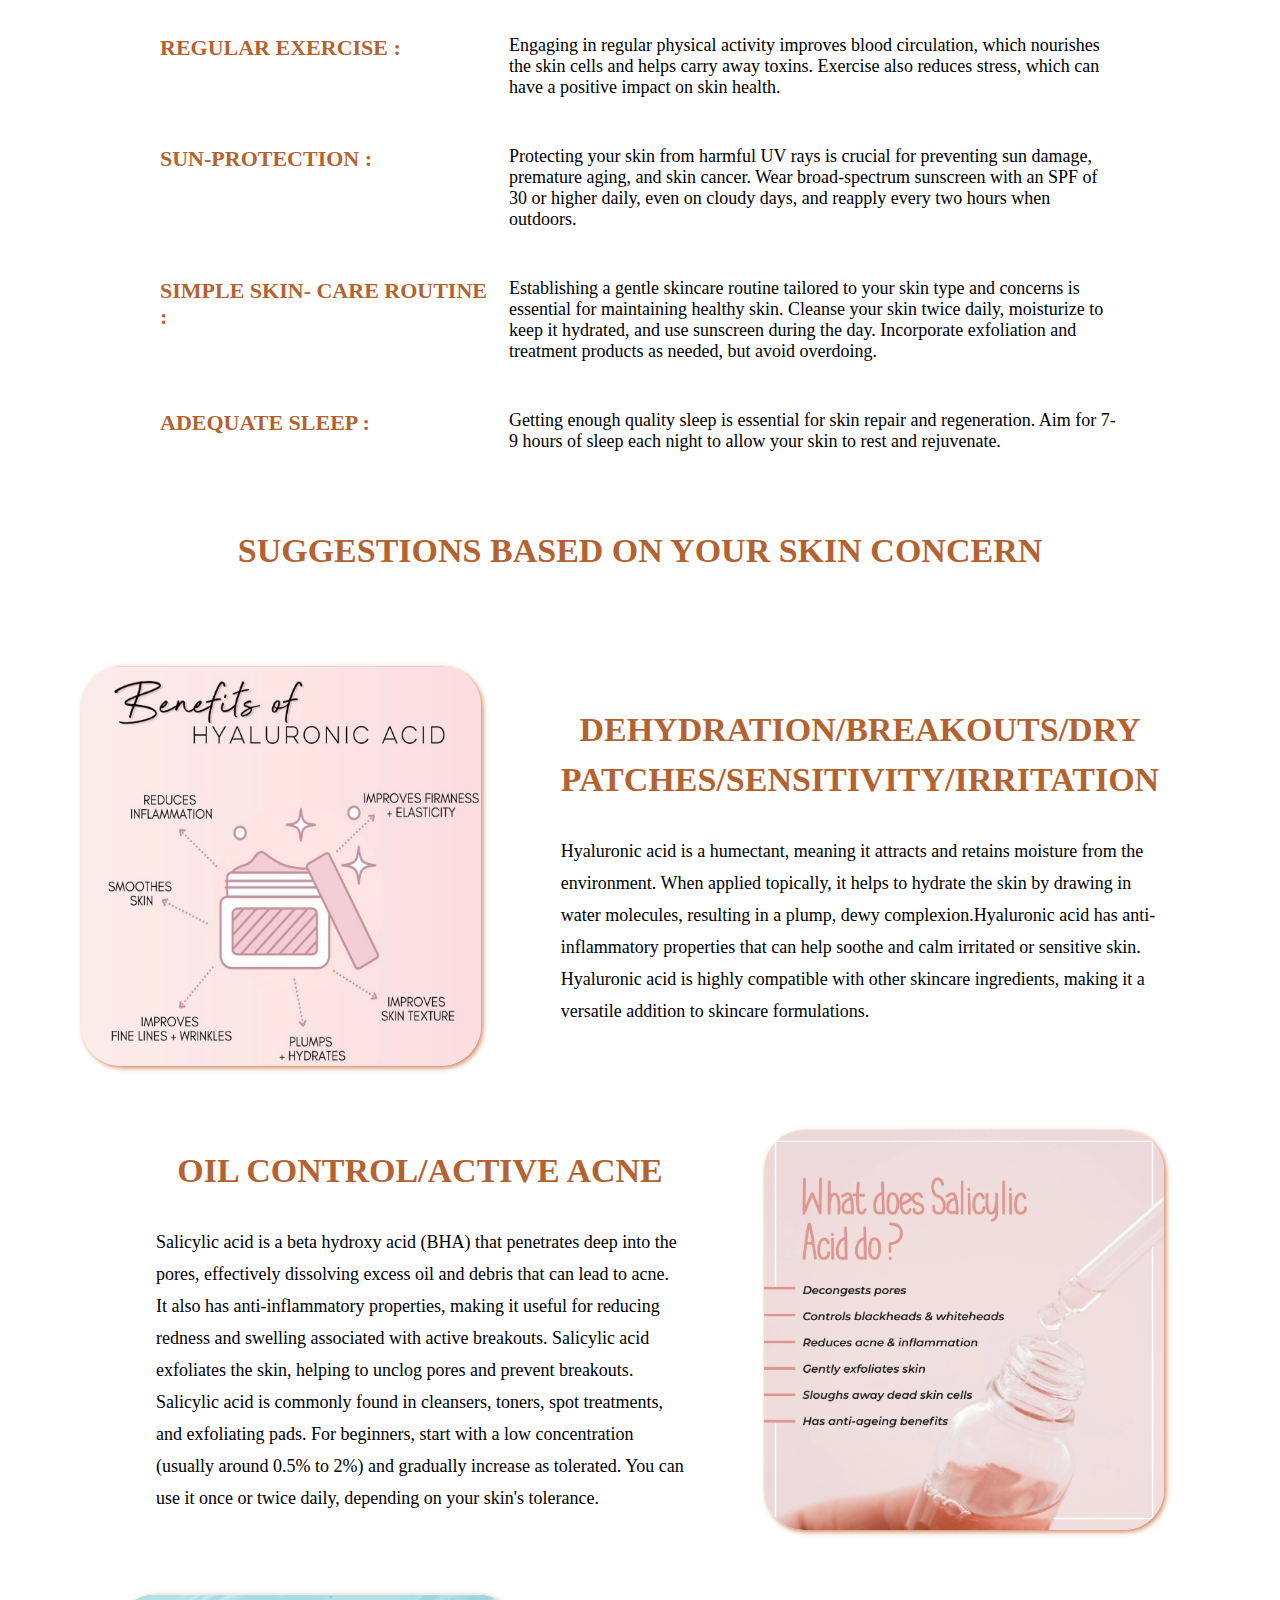
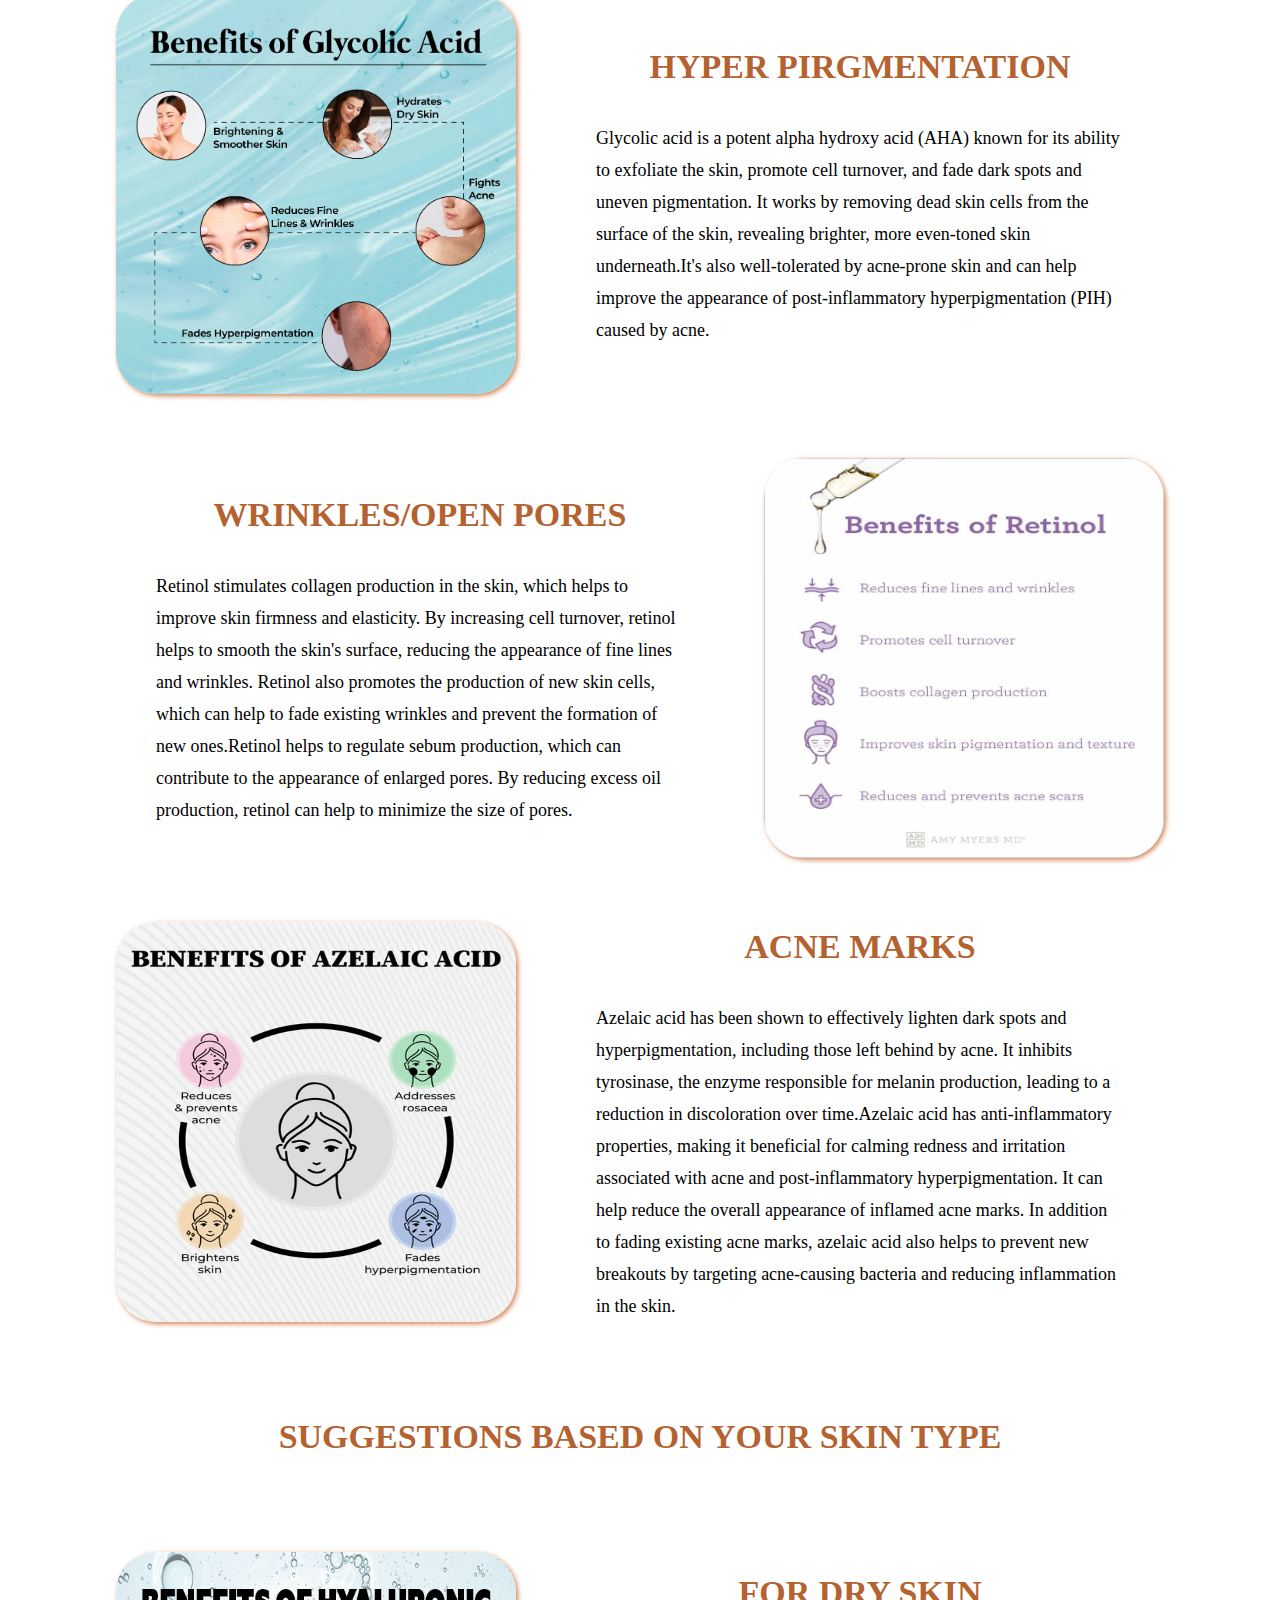
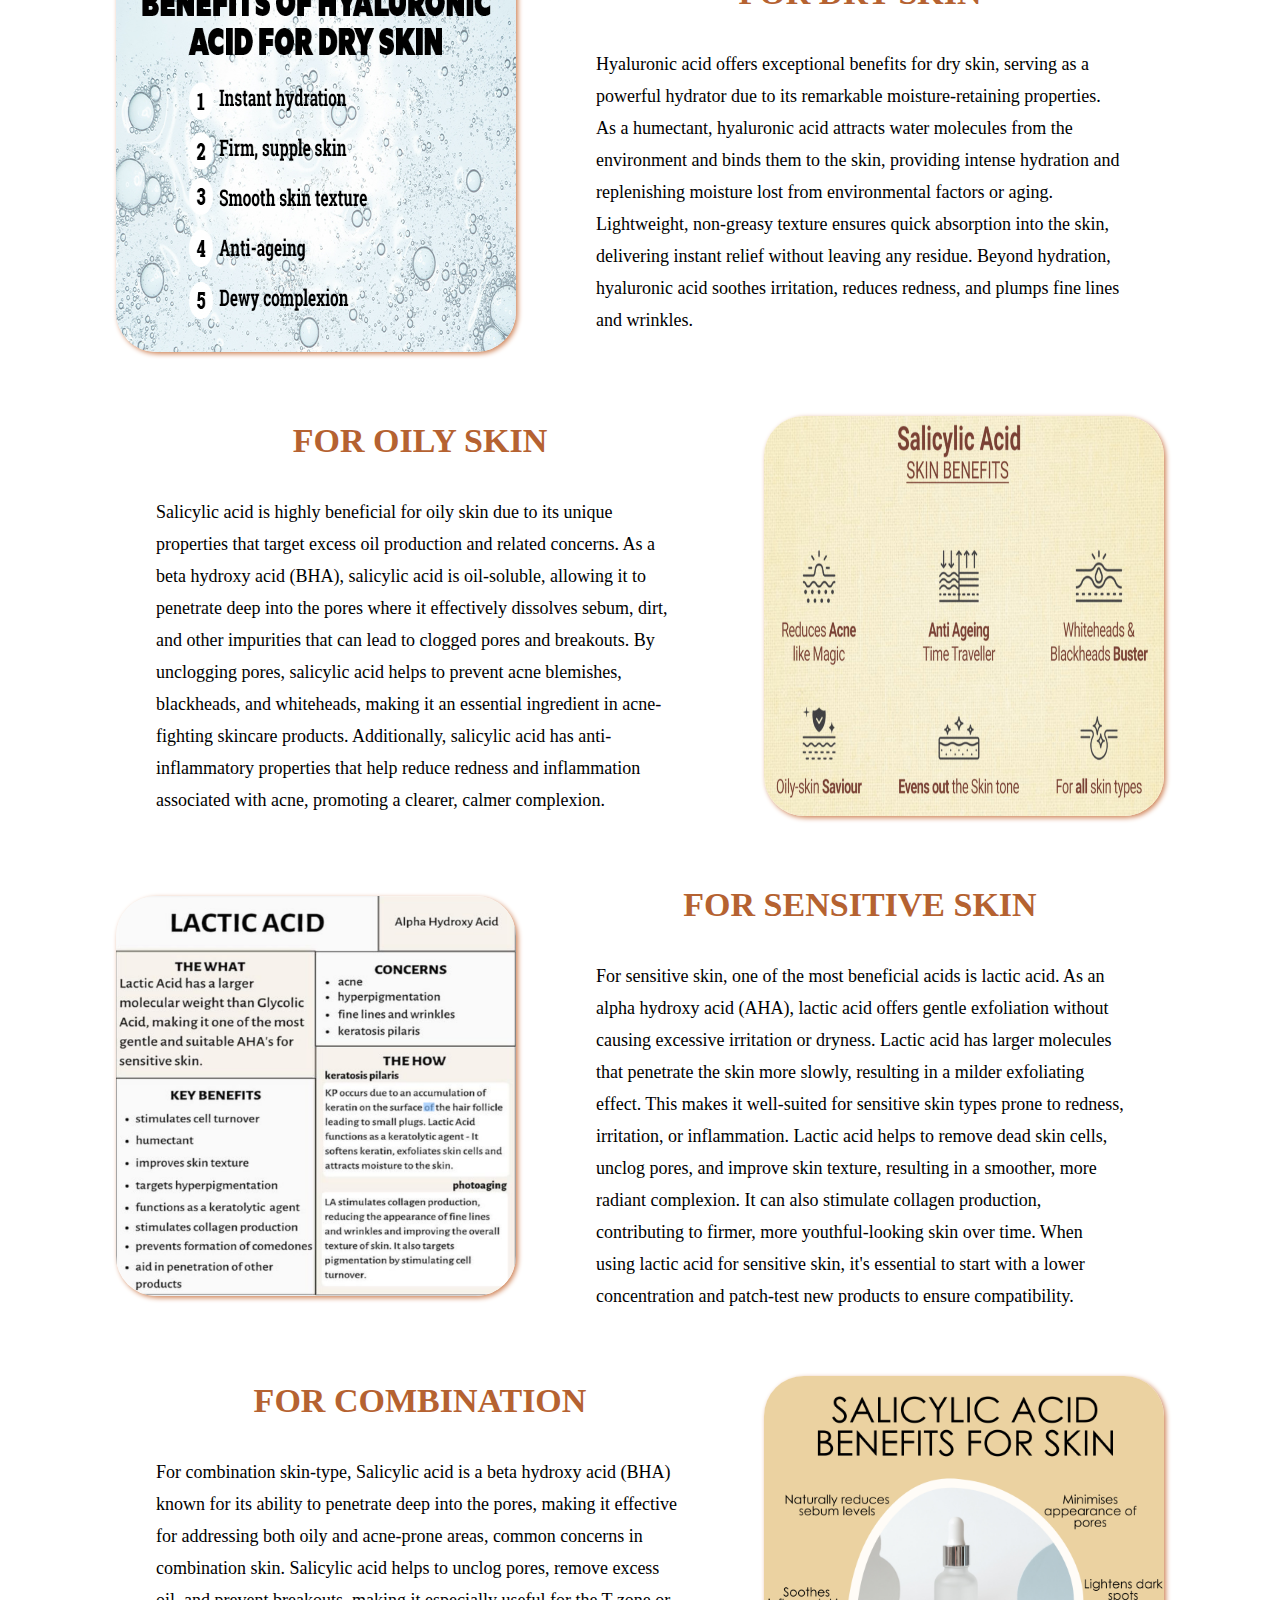
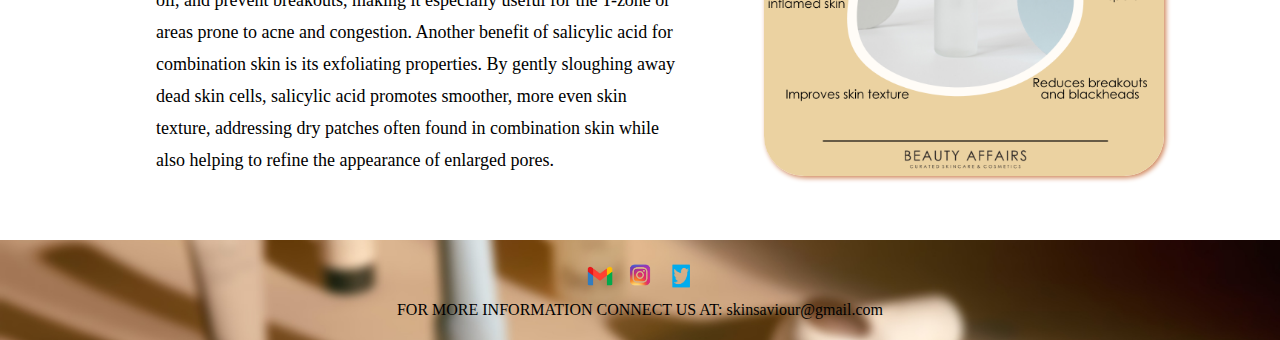
<file: tips.html>
<!DOCTYPE html>
<html lang="en">
<head>
    <meta charset="UTF-8">
    <meta name="viewport" content="width=device-width, initial-scale=1.0">
    <link rel="stylesheet" href="../static/header/header.css">
    <link rel="stylesheet" href="../static/tips/tips.css">
    <link rel="icon" type="png" href="static/header/images/logo.png">
    <script src="../static/header/header.js" defer></script>

    <link rel="stylesheet" href="https://fonts.googleapis.com/css2?family=Material+Symbols+Outlined:opsz,wght,FILL,GRAD@24,400,0,0" />
   
    <title>SKIN SAVIOUR</title>
    <link
      rel="stylesheet"
      href="https://cdnjs.cloudflare.com/ajax/libs/font-awesome/6.5.2/css/all.min.css"
      intergrity="sha384-TX8t27EcRE3e/ihU7zmQxVncDAy5uIKz4rEkgIXeMed4M0jlfIDPvg6uqKI2xXr2"
      crossorigin="anonymous"
      referrerpolicy="no-referrer"
    />
</head>
<body>
    <div id="overlay"><div class="popup" id="popup"></div></div>
        <nav class="navigation">
            <img class="image" src="../static/header/images/banner1.jpg" alt="">
            <div class="container">
            <div class="nav" id="navbar">
            <div class="section-logo" >
                <img src="../static/header/images/logo.png" alt="logo" width="40px" height="40px">
                <h3 class="name">SKIN-SAVIOUR</h3>
            </div>
            <ul class="tabs">
                <a href="home.html"><li >Home</li></a>
                <a href="about.html"><li >About Us</li></a>
                <a href="quiz.html"><li>Take Your Quiz</li></a>
                <a href="skin_treatment.html"><li>Skin Treatement</li></a>
                <a href="#"><li >Tips</li></a>
                <a href="contact_us.html"><li>Contact Us</li></a>
                
                <button type="button" class="profile" id="profile" ><svg xmlns="http://www.w3.org/2000/svg" fill="none" viewBox="0 0 24 24" stroke-width="1.5" stroke="currentColor" class="w-6 h-6">
                    <path stroke-linecap="round" stroke-linejoin="round" d="M17.982 18.725A7.488 7.488 0 0 0 12 15.75a7.488 7.488 0 0 0-5.982 2.975m11.963 0a9 9 0 1 0-11.963 0m11.963 0A8.966 8.966 0 0 1 12 21a8.966 8.966 0 0 1-5.982-2.275M15 9.75a3 3 0 1 1-6 0 3 3 0 0 1 6 0Z" />
                </svg>
                <div id="dropdown">
                    <div class="dropdown-items">
                        <a href="signup.html">Signup</a>
                        <a href="home.html">Logout</a>
                    </div>
                </div>
                </button>
                
            </ul>
            </div>
            <div class="caption">
            <h1 class="content" id="content">UNLOCK YOUR GLOWING SKIN WITH OUR SKINCARE TIPS</h1>
            </div>
            </div>
        </nav>

<div class="tips">
<div class="section1">
    <div class="image">
        <img src="../static/tips/images/img.jpg" alt=""/>
    </div>
    <div class="description">
        <h2>WHAT WE COVER ?</h2>
        <p class="content">Welcome to our comprehensive skincare guide, your go-to resource for achieving healthy, radiant skin. Whether you're a skincare enthusiast or a newbie looking to upgrade your routine, we've got you covered with a plethora of tips and recommendations tailored to your specific needs. Whether you're looking to revamp your current routine or start from scratch, our skincare tips page has everything you need to achieve your skincare goals and unlock your skin's full potential. Let's embark on this journey to  youthful-looking skin together!</p>
    </div>
</div>
<div class="section2">
    <div class="card">
        <img src="../static/tips/images/img1.jpg" alt=""/>
        <h3>WHY SKINCARE ?</h3>
    </div>
    <div class="card">
        <img src="../static/tips/images/img2.png" alt=""/>
        <h3>BENEFITS OF SKINCARE</h3>
    </div>
    <div class="card">
        <img src="../static/tips/images/img3.png" alt=""/>
        <h3>COMBINATIONS</h3>
    </div>
    <div class="card">
        <img src="../static/tips/images/img4.png" alt=""/>
        <h3>THINGS U SHOULD INCLUDE IN YOUR DAILY ROUTINE</h3>
    </div>
    <div class="card">
        <img src="../static/tips/images/img5.jpg" alt=""/>
        <h3>SUGGESTIONS BASED ON YOUR SKIN CONCERN</h3>
    </div>
    <div class="card">
        <img src="../static/tips/images/img6.webp" alt=""/>
        <h3>SUGGESTIONS BASED ON YOUR SKIN TYPE</h3>
    </div>
</div>
<div class="section3">
    <div class="image">
        <img src="../static/tips/images/img31.jpg" alt=""/>
    </div>
    <div class="description">
        <h2>WHY SKINCARE ?</h2>
        <p class="content">Skincare isn't just about looking good; it's about feeling good and maintaining the health of your skin. It's a vital aspect of self-care and overall health. We'll delve into the science behind skincare, explaining how proper care can strengthen your skin barrier, prevent premature aging, and boost your confidence. " Simple yet consistent steps tailored to individual skin needs lay the groundwork for long-term skin health and vitality. "</p>
    </div>
</div>
<div class="section4">
    <div class="description">
        <h2>BENEFITS OF SKINCARE</h2>
        <p class="content">Having a good skincare routine helps us in many ways. It keeps our skin healthy and protected from things like the sun and pollution. This means we're less likely to get wrinkles and our skin stays hydrated and youthful-looking. Plus, taking care of our skin can be a nice way to relax and feel good about ourselves. When we use creams and treatments, it's like giving ourselves a little pampering session. And when our skin looks good, we feel more confident in everything we do. " Skincare isn't just about looking nice—it's about feeling good and taking care of ourselves inside and out. "</p>
    </div>
    <div class="image">
        <img src="../static/tips/images/img32.png" alt=""/>
    </div>
</div>
<h1>COMBINATIONS</h1>
<p class="description1">Discover the perfect combination of skincare products and routines to address your unique skin concerns. we'll help you create a customised regimen that works harmoniously to promote clear, glowing skin.</p>
<div class="section5">
    <div class="image">
        <div class="one"><img src="../static/tips/images/img411.jpg" alt=""/></div>
        <div class="two"><img src="../static/tips/images/img412.jpg" alt=""/></div>
    </div>
    <div class="description">
        <h2>GLYCOLIC + SALICYLIC ACID</h2>
        <p class="content">Glycolic acid is an alpha hydroxy acid (AHA) known for its ability to exfoliate the skin's surface, promoting cell turnover and revealing smoother, brighter skin. Salicylic acid, on the other hand, is a beta hydroxy acid (BHA) that penetrates deep into the pores, exfoliating within the follicles and removing excess oil, dead skin cells, and debris. Together, they provide comprehensive exfoliation, preventing clogged pores and breakouts while improving overall skin texture. Salicylic acid is particularly effective at targeting acne preventing the formation of clogged pores and inflammatory acne lesions. Glycolic acid complements this by removing dead skin cells and excess oil from the skin's surface, preventing pore blockages and further breakouts.</p>
    </div>
</div>
<div class="section6">
    <div class="description">
        <h2>NIACINAMIDE + VITAMIN C</h2>
        <p class="content">Niacinamide helps to reduce the appearance of dark spots, hyperpigmentation, and uneven skin tone, while vitamin C (ascorbic acid) is a potent antioxidant that brightens the complexion and fades pigmentation. Niacinamide has anti-inflammatory properties that help calm redness, irritation, and acne. Vitamin C also exhibits soothing effects and can reduce inflammation, making this combination beneficial for those with sensitive or acne-prone skin. Niacinamide strengthens the skin's barrier function. Vitamin C boosts this effect by promoting collagen production and supporting skin repair processes.</p>
    </div>
    <div class="image">
        <div class="three"><img src="../static/tips/images/img421.jpg" alt=""/></div>
        <div class="four"><img src="../static/tips/images/img422.jpg" alt=""/></div>
    </div>
</div>
<div class="section7">
    <div class="image">
        <div class="one"><img src="../static/tips/images/img431.jpg" alt=""/></div>
        <div class="two"><img src="../static/tips/images/img432.jpg" alt=""/></div>
    </div>
    <div class="description">
        <h2>RETINOL + HYALURONIC ACID</h2>
        <p class="content">Having a good skincare routine helps us in many ways. It keeps our skin healthy and protected from things like the sun and pollution. This means we're less likely to get wrinkles and our skin stays hydrated and youthful-looking. Plus, taking care of our skin can be a nice way to relax and feel good about ourselves. When we use creams and treatments, it's like giving ourselves a little pampering session. And when our skin looks good, we feel more confident in everything we do. " Skincare isn't just about looking nice—it's about feeling good and taking care of ourselves inside and out. "</p>
    </div>
</div>
<div class="section8">
    <div class="description">
        <h2>KOJIC ACID + NIACINAMIDE</h2>
        <p class="content">Both kojic acid and niacinamide have skin-brightening properties that help reduce the appearance of dark spots, hyperpigmentation, and uneven skin tone. By inhibiting melanin production, kojic acid lightens existing pigmentation, while niacinamide helps to prevent future discoloration and promote a more radiant complexion. Niacinamide is a potent antioxidant that helps neutralize free radicals and protect the skin from environmental damage. When combined with kojic acid, which also possesses antioxidant properties, it enhances the skin's defence against oxidative stress, preventing premature aging and promoting overall skin health.</p>
    </div>
    <div class="image">
        <div class="three"><img src="../static/tips/images/img441.jpg" alt=""/></div>
        <div class="four"><img src="../static/tips/images/img442.jpg" alt=""/></div>
    </div>
</div>
<div class="section9">
<h1>THINGS U SHOULD INCLUDE IN YOUR DAILY ROUTINE</h1>
<div class="one">
    <h3>BALANCED DIET :</h3>
    <p>Eating a nutritious diet rich in fruits, vegetables, whole grains, lean proteins, and healthy fats provides essential vitamins, minerals, and antioxidants that nourish the skin from within. Include foods high in antioxidants like berries, leafy greens, and nuts to help protect the skin from oxidative damage.</p>
</div>
<div class="two">
    <h3>HYDRATION :</h3>
    <p>Drinking an adequate amount of water throughout the day helps keep the skin hydrated and promotes detoxification. Aim for at least 8 glasses of water daily, or more if you're physically active or in a hot climate.</p>
</div>
<div class="three">
    <h3>REGULAR EXERCISE :</h3>
    <p>Engaging in regular physical activity improves blood circulation, which nourishes the skin cells and helps carry away toxins. Exercise also reduces stress, which can have a positive impact on skin health.</p>
</div>
<div class="four">
    <h3>SUN-PROTECTION :</h3>
    <p>Protecting your skin from harmful UV rays is crucial for preventing sun damage, premature aging, and skin cancer. Wear broad-spectrum sunscreen with an SPF of 30 or higher daily, even on cloudy days, and reapply every two hours when outdoors.</p>
</div>
<div class="five">
    <h3>SIMPLE SKIN- CARE   ROUTINE :</h3>
    <p>Establishing a gentle skincare routine tailored to your skin type and concerns is essential for maintaining healthy skin. Cleanse your skin twice daily, moisturize to keep it hydrated, and use sunscreen during the day. Incorporate exfoliation and treatment products as needed, but avoid overdoing.</p>
</div>
<div class="six">
    <h3>ADEQUATE SLEEP :</h3>
    <p>Getting enough quality sleep is essential for skin repair and regeneration. Aim for 7-9 hours of sleep each night to allow your skin to rest and rejuvenate.</p>
</div>
</div>
<h1>SUGGESTIONS BASED ON YOUR SKIN CONCERN</h1>
<div class="section10">
    <div class="image">
        <img src="../static/tips/images/img51.png" alt=""/>
    </div>
    <div class="description">
        <h2>DEHYDRATION/BREAKOUTS/DRY PATCHES/SENSITIVITY/IRRITATION</h2>
        <p class="content">Hyaluronic acid is a humectant, meaning it attracts and retains moisture from the environment. When applied topically, it helps to hydrate the skin by drawing in water molecules, resulting in a plump, dewy complexion.Hyaluronic acid has anti-inflammatory properties that can help soothe and calm irritated or sensitive skin. Hyaluronic acid is highly compatible with other skincare ingredients, making it a versatile addition to skincare formulations.</p>
    </div>
</div>
<div class="section11">
    <div class="description">
        <h2>OIL CONTROL/ACTIVE ACNE</h2>
        <p class="content">Salicylic acid is a beta hydroxy acid (BHA) that penetrates deep into the pores, effectively dissolving excess oil and debris that can lead to acne. It also has anti-inflammatory properties, making it useful for reducing redness and swelling associated with active breakouts. Salicylic acid exfoliates the skin, helping to unclog pores and prevent breakouts. Salicylic acid is commonly found in cleansers, toners, spot treatments, and exfoliating pads. For beginners, start with a low concentration (usually around 0.5% to 2%) and gradually increase as tolerated. You can use it once or twice daily, depending on your skin's tolerance.</p>
    </div>
    <div class="image">
        <img src="../static/tips/images/img52.webp" alt=""/>
    </div>
</div>
<div class="section12">
    <div class="image">
        <img src="../static/tips/images/img53.webp" alt=""/>
    </div>
    <div class="description">
        <h2>HYPER PIRGMENTATION</h2>
        <p class="content">Glycolic acid is a potent alpha hydroxy acid (AHA) known for its ability to exfoliate the skin, promote cell turnover, and fade dark spots and uneven pigmentation. It works by removing dead skin cells from the surface of the skin, revealing brighter, more even-toned skin underneath.It's also well-tolerated by acne-prone skin and can help improve the appearance of post-inflammatory hyperpigmentation (PIH) caused by acne.</p>
    </div>
</div>
<div class="section13">
    <div class="description">
        <h2>WRINKLES/OPEN PORES</h2>
        <p class="content">Retinol stimulates collagen production in the skin, which helps to improve skin firmness and elasticity. By increasing cell turnover, retinol helps to smooth the skin's surface, reducing the appearance of fine lines and wrinkles. Retinol also promotes the production of new skin cells, which can help to fade existing wrinkles and prevent the formation of new ones.Retinol helps to regulate sebum production, which can contribute to the appearance of enlarged pores. By reducing excess oil production, retinol can help to minimize the size of pores.</p>
    </div>
    <div class="image">
        <img src="../static/tips/images/img54.jpg" alt=""/>
    </div>
</div>
<div class="section14">
    <div class="image">
        <img src="../static/tips/images/img55.webp" alt=""/>
    </div>
    <div class="description">
        <h2>ACNE MARKS</h2>
        <p class="content">Azelaic acid has been shown to effectively lighten dark spots and hyperpigmentation, including those left behind by acne. It inhibits tyrosinase, the enzyme responsible for melanin production, leading to a reduction in discoloration over time.Azelaic acid has anti-inflammatory properties, making it beneficial for calming redness and irritation associated with acne and post-inflammatory hyperpigmentation. It can help reduce the overall appearance of inflamed acne marks. In addition to fading existing acne marks, azelaic acid also helps to prevent new breakouts by targeting acne-causing bacteria and reducing inflammation in the skin.</p>
    </div>
</div>
<h1>SUGGESTIONS BASED ON YOUR SKIN TYPE</h1>
<div class="section15">
    <div class="image">
        <img src="../static/tips/images/img61.jpg" alt=""/>
    </div>
    <div class="description">
        <h2>FOR DRY SKIN</h2>
        <p class="content">Hyaluronic acid offers exceptional benefits for dry skin, serving as a powerful hydrator due to its remarkable moisture-retaining properties. As a humectant, hyaluronic acid attracts water molecules from the environment and binds them to the skin, providing intense hydration and replenishing moisture lost from environmental factors or aging. Lightweight, non-greasy texture ensures quick absorption into the skin, delivering instant relief without leaving any residue. Beyond hydration, hyaluronic acid soothes irritation, reduces redness, and plumps fine lines and wrinkles.</p>
    </div>
</div>
<div class="section16">
    <div class="description">
        <h2>FOR OILY SKIN</h2>
        <p class="content">Salicylic acid is highly beneficial for oily skin due to its unique properties that target excess oil production and related concerns. As a beta hydroxy acid (BHA), salicylic acid is oil-soluble, allowing it to penetrate deep into the pores where it effectively dissolves sebum, dirt, and other impurities that can lead to clogged pores and breakouts. By unclogging pores, salicylic acid helps to prevent acne blemishes, blackheads, and whiteheads, making it an essential ingredient in acne-fighting skincare products. Additionally, salicylic acid has anti-inflammatory properties that help reduce redness and inflammation associated with acne, promoting a clearer, calmer complexion. </p>
    </div>
    <div class="image">
        <img src="../static/tips/images/img62.png" alt=""/>
    </div>
</div>
<div class="section17">
    <div class="image">
        <img src="../static/tips/images/img63.png" alt=""/>
    </div>
    <div class="description">
        <h2>FOR SENSITIVE SKIN</h2>
        <p class="content">For sensitive skin, one of the most beneficial acids is lactic acid. As an alpha hydroxy acid (AHA), lactic acid offers gentle exfoliation without causing excessive irritation or dryness. Lactic acid has larger molecules that penetrate the skin more slowly, resulting in a milder exfoliating effect. This makes it well-suited for sensitive skin types prone to redness, irritation, or inflammation. Lactic acid helps to remove dead skin cells, unclog pores, and improve skin texture, resulting in a smoother, more radiant complexion. It can also stimulate collagen production, contributing to firmer, more youthful-looking skin over time. When using lactic acid for sensitive skin, it's essential to start with a lower concentration and patch-test new products to ensure compatibility. </p>
    </div>
</div>
<div class="section18">
    <div class="description">
        <h2>FOR COMBINATION</h2>
        <p class="content">For combination skin-type, Salicylic acid is a beta hydroxy acid (BHA) known for its ability to penetrate deep into the pores, making it effective for addressing both oily and acne-prone areas, common concerns in combination skin. Salicylic acid helps to unclog pores, remove excess oil, and prevent breakouts, making it especially useful for the T-zone or areas prone to acne and congestion. Another benefit of salicylic acid for combination skin is its exfoliating properties. By gently sloughing away dead skin cells, salicylic acid promotes smoother, more even skin texture, addressing dry patches often found in combination skin while also helping to refine the appearance of enlarged pores. </p>
    </div>
    <div class="image">
        <img src="../static/tips/images/img64.png" alt=""/>
    </div>
</div>
</div>



<!-- footer -->
<div class="footer-container" style="background:url('../static/footer/images/products1.jpg');background-repeat: no-repeat;background-size: cover;background-position-y: center;">
    <div class="icons">
        <a href="https://mail.google.com/mail/"><img class="image" src="../static/footer/images/email.png" alt="" width="40px" height="30px"></a>
        <a href="https://www.instagram.com/"><img class="image" src="../static/footer/images/instagram.png" alt="" width="40px" height="30px"></a>
        <a href="https://twitter.com/?lang=en"><img class="image" src="../static/footer/images/twitter.png" alt="" width="40px" height="30px"></a>
    </div>
    <div class="content">FOR MORE INFORMATION CONNECT US AT: <a href="https://mail.google.com/mail/">skinsaviour@gmail.com</a></div>
</div>
</file>
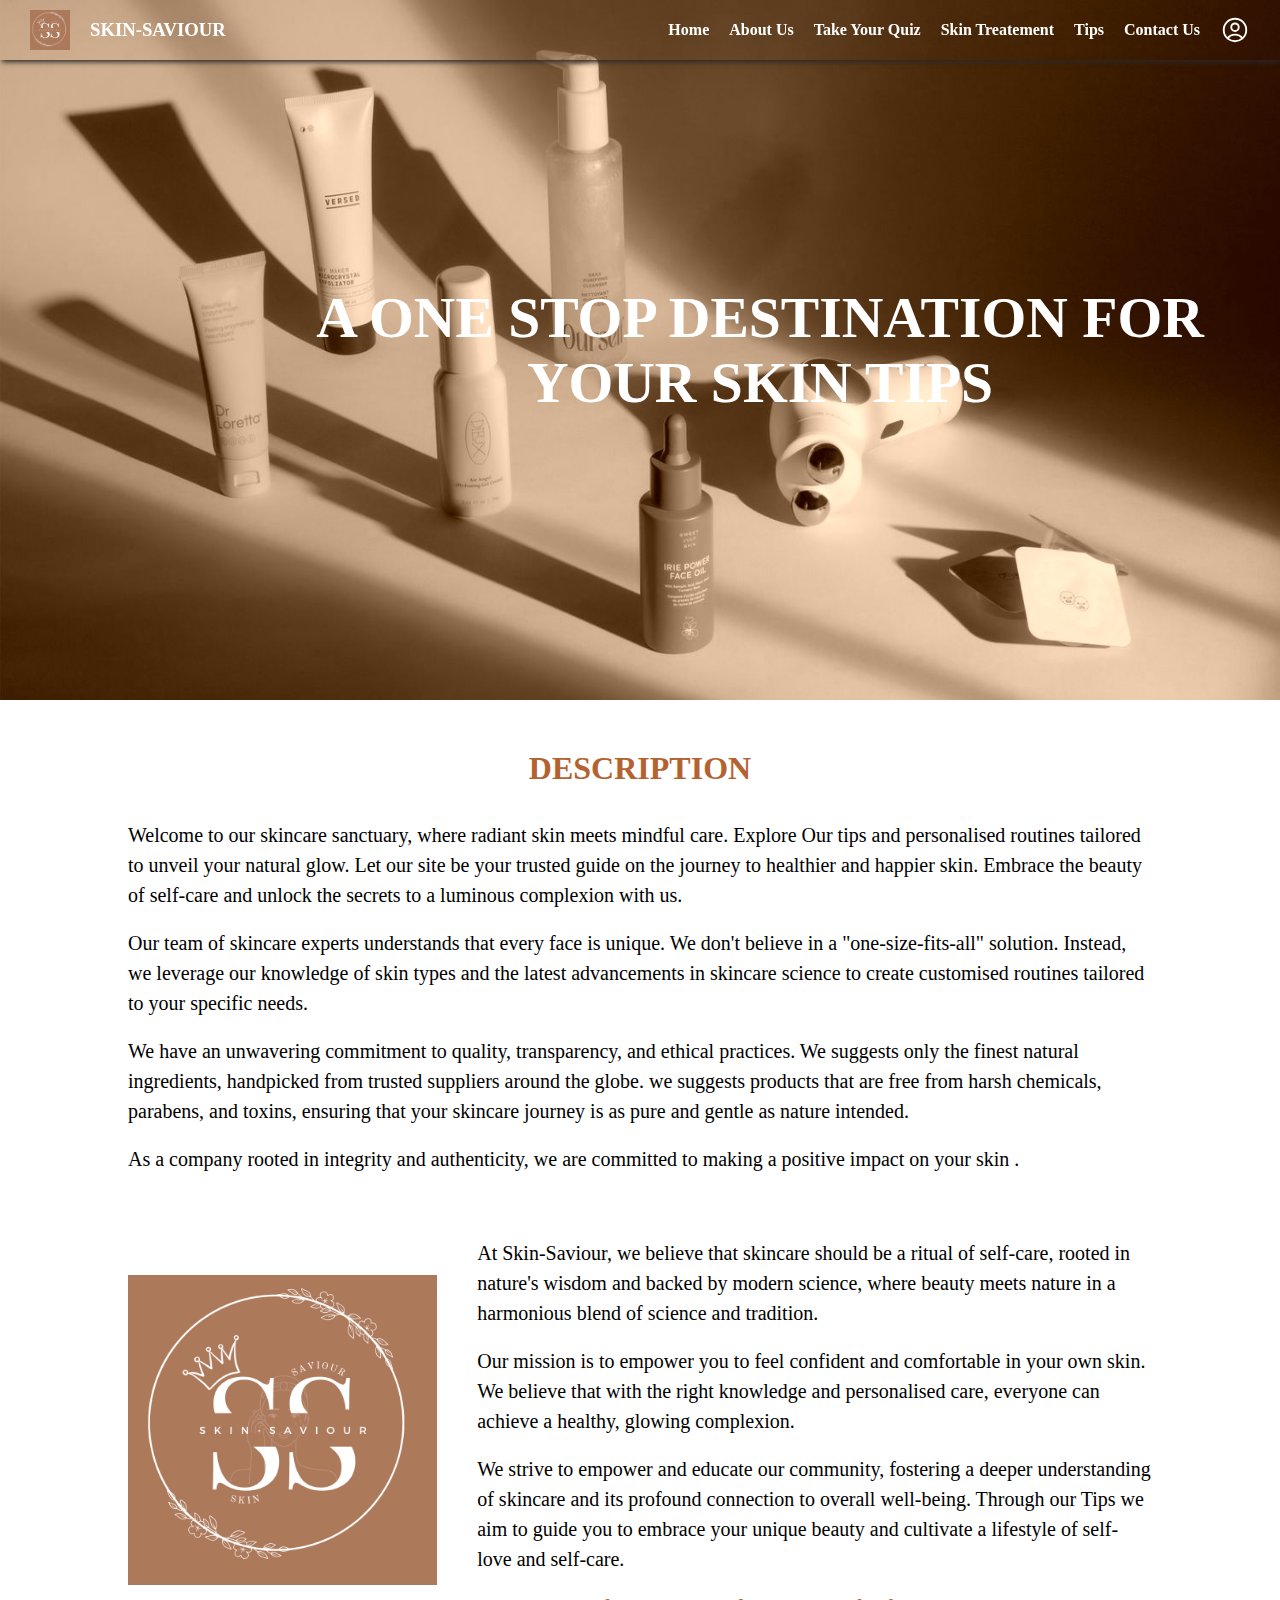
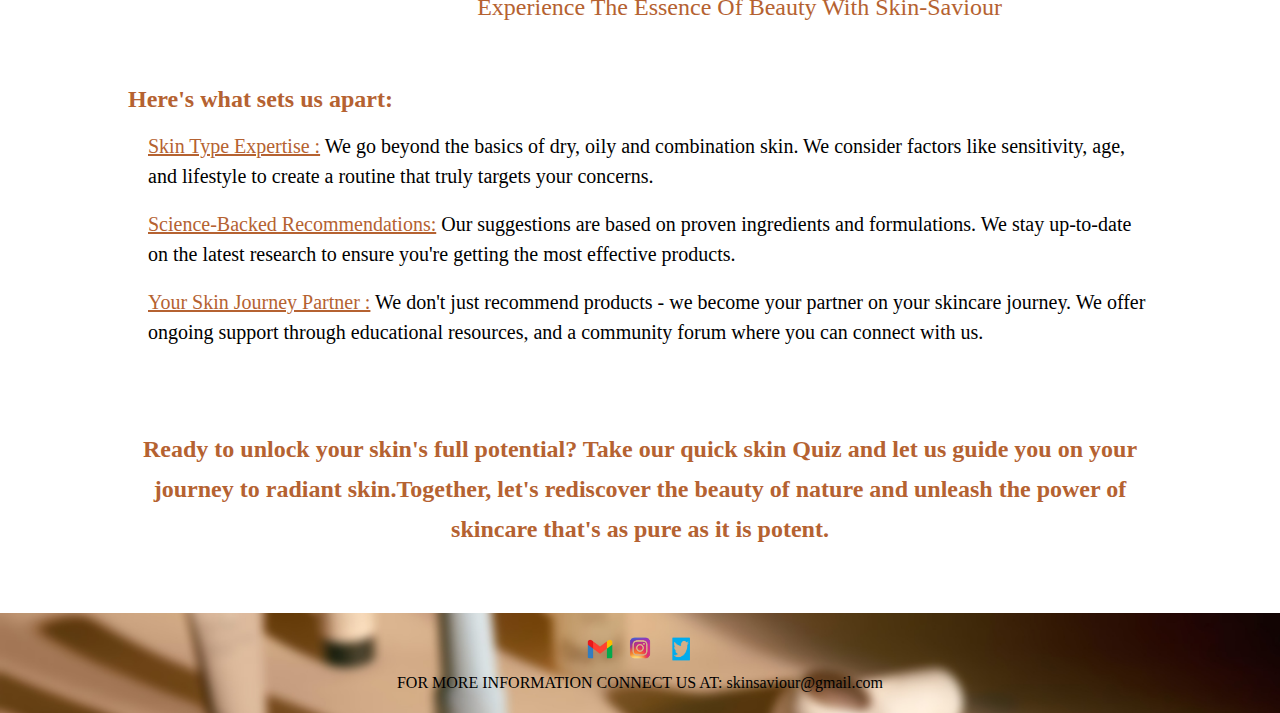
<file: templates/about.html>
<!DOCTYPE html>
<html lang="en">
<head>
    <meta charset="UTF-8">
    <meta name="viewport" content="width=device-width, initial-scale=1.0">
    <link rel="stylesheet" href="../static/header/header.css">
    <link rel="stylesheet" href="../static/about/about.css">
    <script src="../static/header/header.js" defer></script>

    <link rel="stylesheet" href="https://fonts.googleapis.com/css2?family=Material+Symbols+Outlined:opsz,wght,FILL,GRAD@24,400,0,0" />
   
    <title>SKIN SAVIOUR</title>
    <link
      rel="stylesheet"
      href="https://cdnjs.cloudflare.com/ajax/libs/font-awesome/6.5.2/css/all.min.css"
      intergrity="sha384-TX8t27EcRE3e/ihU7zmQxVncDAy5uIKz4rEkgIXeMed4M0jlfIDPvg6uqKI2xXr2"
      crossorigin="anonymous"
      referrerpolicy="no-referrer"
    />
</head>
<body>
    <div id="overlay"><div class="popup" id="popup"></div></div>
        <nav class="navigation">
            <img class="image" src="../static/header/images/banner1.jpg" alt="">
            <div class="container">
            <div class="nav" id="navbar">
            <div class="section-logo" >
                <img src="../static/header/images/logo.png" alt="logo" width="40px" height="40px">
                <h3 class="name">SKIN-SAVIOUR</h3>
            </div>
            <ul class="tabs">
                <a href="index.html"><li >Home</li></a>
                <a href="#"><li >About Us</li></a>
                <a href="templates/quiz.html"><li>Take Your Quiz</li></a>
                <a href="templates/skin_treatment.html"><li>Skin Treatement</li></a>
                <a href="templates/tips.html"><li >Tips</li></a>
                <a href="templates/contact_us.html"><li>Contact Us</li></a>
                
                <button type="button" class="profile" id="profile" ><svg xmlns="http://www.w3.org/2000/svg" fill="none" viewBox="0 0 24 24" stroke-width="1.5" stroke="currentColor" class="w-6 h-6">
                    <path stroke-linecap="round" stroke-linejoin="round" d="M17.982 18.725A7.488 7.488 0 0 0 12 15.75a7.488 7.488 0 0 0-5.982 2.975m11.963 0a9 9 0 1 0-11.963 0m11.963 0A8.966 8.966 0 0 1 12 21a8.966 8.966 0 0 1-5.982-2.275M15 9.75a3 3 0 1 1-6 0 3 3 0 0 1 6 0Z" />
                </svg>
                <div id="dropdown">
                    <div class="dropdown-items">
                        <a href="signup.html">Signup</a>
                        <a href="home.html">Logout</a>

                    </div>
                </div>
                </button>
                
            </ul>
            </div>
            <div class="caption">
            <h1 class="content" id="content">A ONE STOP DESTINATION FOR YOUR SKIN TIPS</h1>
            </div>
            </div>
        </nav>

<div class="about">
    <h1 class="heading">DESCRIPTION</h1>
    <div class="division1">
        <p>Welcome to our skincare sanctuary, where radiant skin meets mindful care. Explore Our tips and personalised routines tailored to unveil your natural glow. Let our site be your trusted guide on the journey to healthier and happier skin. Embrace the beauty of self-care and unlock the secrets to a luminous complexion with us.</p></br>
        <p>Our team of skincare experts understands that every face is unique. We don't believe in a "one-size-fits-all" solution.  Instead, we leverage our knowledge of skin types and the latest advancements in skincare science to create customised routines tailored to your specific needs.</p></br>
        <p>We have an unwavering commitment to quality, transparency, and ethical practices. We suggests only the finest natural ingredients, handpicked from trusted suppliers around the globe. we suggests products that are free from harsh chemicals, parabens, and toxins, ensuring that your skincare journey is as pure and gentle as nature intended.</p></br>
        <p>As a company rooted in integrity and authenticity, we are committed to making a positive impact on your skin . </p>
    </div>
    <div class="division2">
        <img src="../static/header/images/logo.png" alt="">
        <div>
            <p>At Skin-Saviour, we believe that skincare should be a ritual of self-care, rooted in nature's wisdom and backed by modern science, where beauty meets nature in a harmonious blend of science and tradition.</p></br>
            <p>Our mission is to empower you to feel confident and comfortable in your own skin. We believe that with the right knowledge and personalised care, everyone can achieve a healthy, glowing complexion.</p></br>
            <p>We strive to empower and educate our community, fostering a deeper understanding of skincare and its profound connection to overall well-being. Through our Tips we aim to guide you to embrace your unique beauty and cultivate a lifestyle of self-love and self-care.</p></br>
            <p class="color">Experience The Essence Of Beauty With Skin-Saviour</p>
        </div>
    </div>
    <div class="division3">
        <h3>Here's what sets us apart:</h3></br>
        <div class="div3-content">
        <p><span class="underline">Skin Type Expertise :</span> We go beyond the basics of dry, oily and combination skin. We consider factors like sensitivity, age, and lifestyle to create a routine that truly targets your concerns.</p></br>
        <p><span class="underline">Science-Backed Recommendations:</span> Our suggestions are based on proven ingredients and formulations. We stay up-to-date on the latest research to ensure you're getting the most effective products.</p></br>
        <p><span class="underline">Your Skin Journey Partner :</span> We don't just recommend products &#45 we become your partner on your skincare journey. We offer ongoing support through educational resources, and a community forum where you can connect with us.</p></br>
        </div>
    </div>
    <div class="division4">
        <h2 class="heading">Ready to unlock your skin's full potential? <a href="quiz.html">Take our quick skin Quiz</a> and let us guide you on your journey to radiant skin.Together, let's rediscover the beauty of nature and unleash the power of skincare that's as pure as it is potent.
        </h2>
    </div>
</div>

<!-- footer -->
<div class="footer-container" style="background:url('../static/footer/images/products1.jpg');background-repeat: no-repeat;background-size: cover;background-position-y: center;">
    <div class="icons">
        <a href="https://mail.google.com/mail/"><img class="image" src="../static/footer/images/email.png" alt="" width="40px" height="30px"></a>
        <a href="https://www.instagram.com/"><img class="image" src="../static/footer/images/instagram.png" alt="" width="40px" height="30px"></a>
        <a href="https://twitter.com/?lang=en"><img class="image" src="../static/footer/images/twitter.png" alt="" width="40px" height="30px"></a>
    </div>
    <div class="content">FOR MORE INFORMATION CONNECT US AT: <a href="https://mail.google.com/mail/">skinsaviour@gmail.com</a></div>
</div>
</body>
</html>
</file>
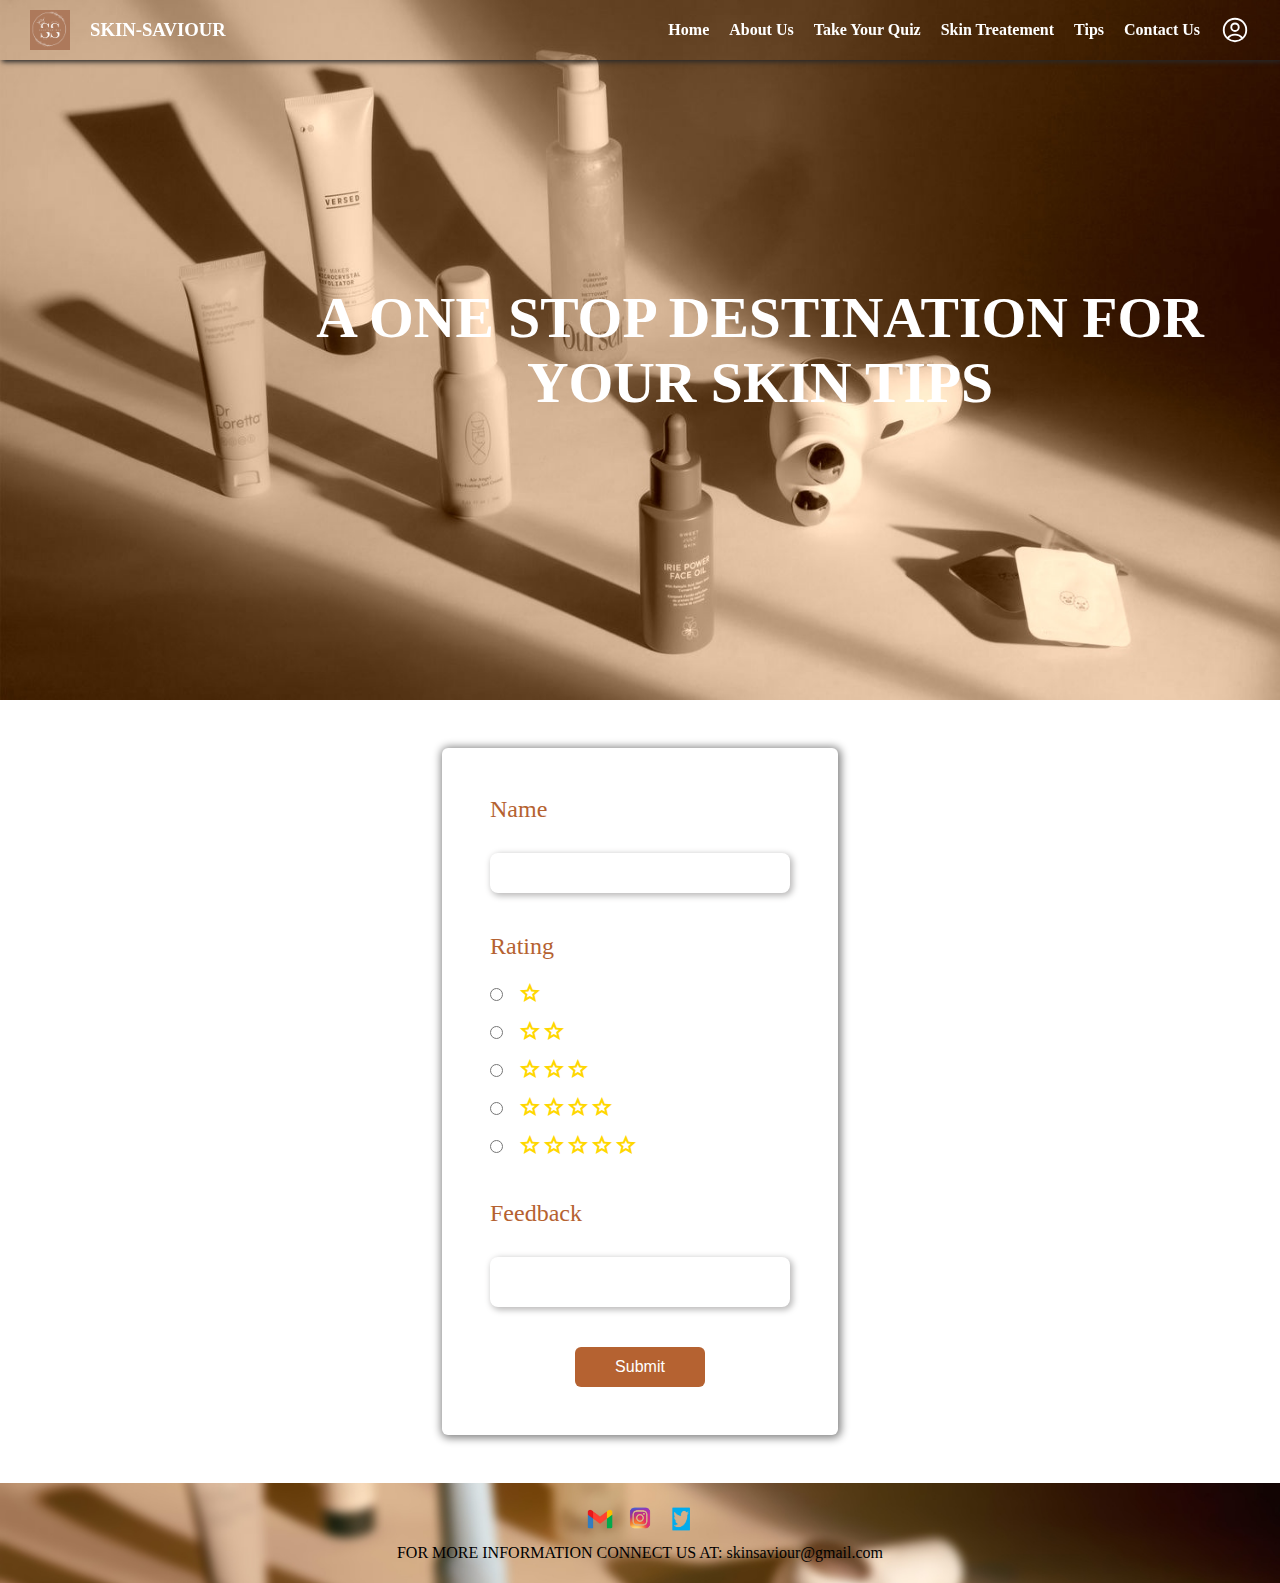
<file: templates/contact_us.html>
<!DOCTYPE html>
<html lang="en">
<head>
    <meta charset="UTF-8">
    <meta name="viewport" content="width=device-width, initial-scale=1.0">
    <link rel="stylesheet" href="../static/header/header.css">
    <link rel="stylesheet" href="../static/contact/contact_us.css">
    <script src="../static/header/header.js" defer></script>

    <link rel="stylesheet" href="https://fonts.googleapis.com/css2?family=Material+Symbols+Outlined:opsz,wght,FILL,GRAD@24,400,0,0" />
   
    <title>SKIN SAVIOUR</title>
    <link
      rel="stylesheet"
      href="https://cdnjs.cloudflare.com/ajax/libs/font-awesome/6.5.2/css/all.min.css"
      intergrity="sha384-TX8t27EcRE3e/ihU7zmQxVncDAy5uIKz4rEkgIXeMed4M0jlfIDPvg6uqKI2xXr2"
      crossorigin="anonymous"
      referrerpolicy="no-referrer"
    />
</head>
<body>
    <div id="overlay"><div class="popup" id="popup"></div></div>
        <nav class="navigation">
            <img class="image" src="../static/header/images/banner1.jpg" alt="">
            <div class="container">
            <div class="nav" id="navbar">
            <div class="section-logo" >
                <img src="../static/header/images/logo.png" alt="logo" width="40px" height="40px">
                <h3 class="name">SKIN-SAVIOUR</h3>
            </div>
            <ul class="tabs">
                <a href="index.html"><li >Home</li></a>
                <a href="templates/about.html"><li >About Us</li></a>
                <a href="templates/quiz.html"><li>Take Your Quiz</li></a>
                <a href="templates/skin_treatment.html"><li>Skin Treatement</li></a>
                <a href="templates/tips.html"><li >Tips</li></a>
                <a href="#"><li>Contact Us</li></a>
                
                <button type="button" class="profile" id="profile" ><svg xmlns="http://www.w3.org/2000/svg" fill="none" viewBox="0 0 24 24" stroke-width="1.5" stroke="currentColor" class="w-6 h-6">
                    <path stroke-linecap="round" stroke-linejoin="round" d="M17.982 18.725A7.488 7.488 0 0 0 12 15.75a7.488 7.488 0 0 0-5.982 2.975m11.963 0a9 9 0 1 0-11.963 0m11.963 0A8.966 8.966 0 0 1 12 21a8.966 8.966 0 0 1-5.982-2.275M15 9.75a3 3 0 1 1-6 0 3 3 0 0 1 6 0Z" />
                </svg>
                <div id="dropdown">
                    <div class="dropdown-items">
                        <a href="signup.html">Signup</a>
                        <a href="home.html">Logout</a>
                    </div>
                </div>
                </button>
                
            </ul>
            </div>
            <div class="caption">
            <h1 class="content" id="content">A ONE STOP DESTINATION FOR YOUR SKIN TIPS</h1>
            </div>
            </div>
        </nav>
<div id="overlay"><div class="popup" id="popup"></div></div>
<div class="contact">
    <form id="contact_form" action="{% url 'save_form_data' %}" method="POST">
            <label for="name" class="name" >Name</label>
            <input type="text" id="name" name="name" required>
        <div class="division2">
            <label for="rating" class="rating">Rating</label>
            <div>
            <input type="radio" id="one" name="rating" value="one" required>
            <label for="one" class="one" ><span class="material-symbols-outlined">
                star
                </span></label></br>
            </div>
            <div>
            <input type="radio" id="two" name="rating" value="two" required>
            <label for="two" class="two" ><span class="material-symbols-outlined">
                star
                </span><span class="material-symbols-outlined">
                    star
                    </span></label></br>
            </div>
            <div>
            <input type="radio" id="three" name="rating" value="three" required>
            <label for="three" class="three" ><span class="material-symbols-outlined">
                star
                </span><span class="material-symbols-outlined">
                    star
                    </span><span class="material-symbols-outlined">
                        star
                        </span></label></br>
            </div>
            <div>
            <input type="radio" id="four" name="rating" value="four" required>
            <label for="four" class="four" ><span class="material-symbols-outlined">
                star
                </span><span class="material-symbols-outlined">
                    star
                    </span><span class="material-symbols-outlined">
                        star
                        </span><span class="material-symbols-outlined">
                            star
                            </span></label></br>
            </div>
            <div>            
            <input type="radio" id="five" name="rating" value="five" required>
            <label for="five" class="five" ><span class="material-symbols-outlined">
                star
                </span><span class="material-symbols-outlined">
                    star
                    </span><span class="material-symbols-outlined">
                        star
                        </span><span class="material-symbols-outlined">
                            star
                            </span><span class="material-symbols-outlined">
                                star
                                </span></label></br>
            </div>
        </div>
            <label for="feedback" class="feedback" >Feedback</label>
            <input type="text" id="feedback" name="feedback" required></textarea>
        <div class="submit">
            <button type="submit">Submit</button>
        </div>
    </form>
</div>


<!-- footer -->
<div class="footer-container" style="background:url('../static/footer/images/products1.jpg');background-repeat: no-repeat;background-size: cover;background-position-y: center;">
    <div class="icons">
        <a href="https://mail.google.com/mail/"><img class="image" src="../static/footer/images/email.png" alt="" width="40px" height="30px"></a>
        <a href="https://www.instagram.com/"><img class="image" src="../static/footer/images/instagram.png" alt="" width="40px" height="30px"></a>
        <a href="https://twitter.com/?lang=en"><img class="image" src="../static/footer/images/twitter.png" alt="" width="40px" height="30px"></a>
    </div>
    <div class="content">FOR MORE INFORMATION CONNECT US AT: <a href="https://mail.google.com/mail/">skinsaviour@gmail.com</a></div>
</div>
    <script>
        // JavaScript code to display a pop-up message when the form is submitted
        document.getElementById('contact_form').addEventListener('submit', function(event) {
            var overlay = document.getElementById('overlay');
            var popup = document.getElementById('popup');
            var child=document.createElement("p");


            child.classList.add("loginerror");
            child.innerText="Thank You For Your Valuable Feedback";
            popup.appendChild(child);
            overlay.style.display = 'block';

            setTimeout(()=>{
                overlay.style.display = 'none';
                clearInterval(timerInterval);
            }, 3000)

        });
    </script>
</body>

</html>
</file>
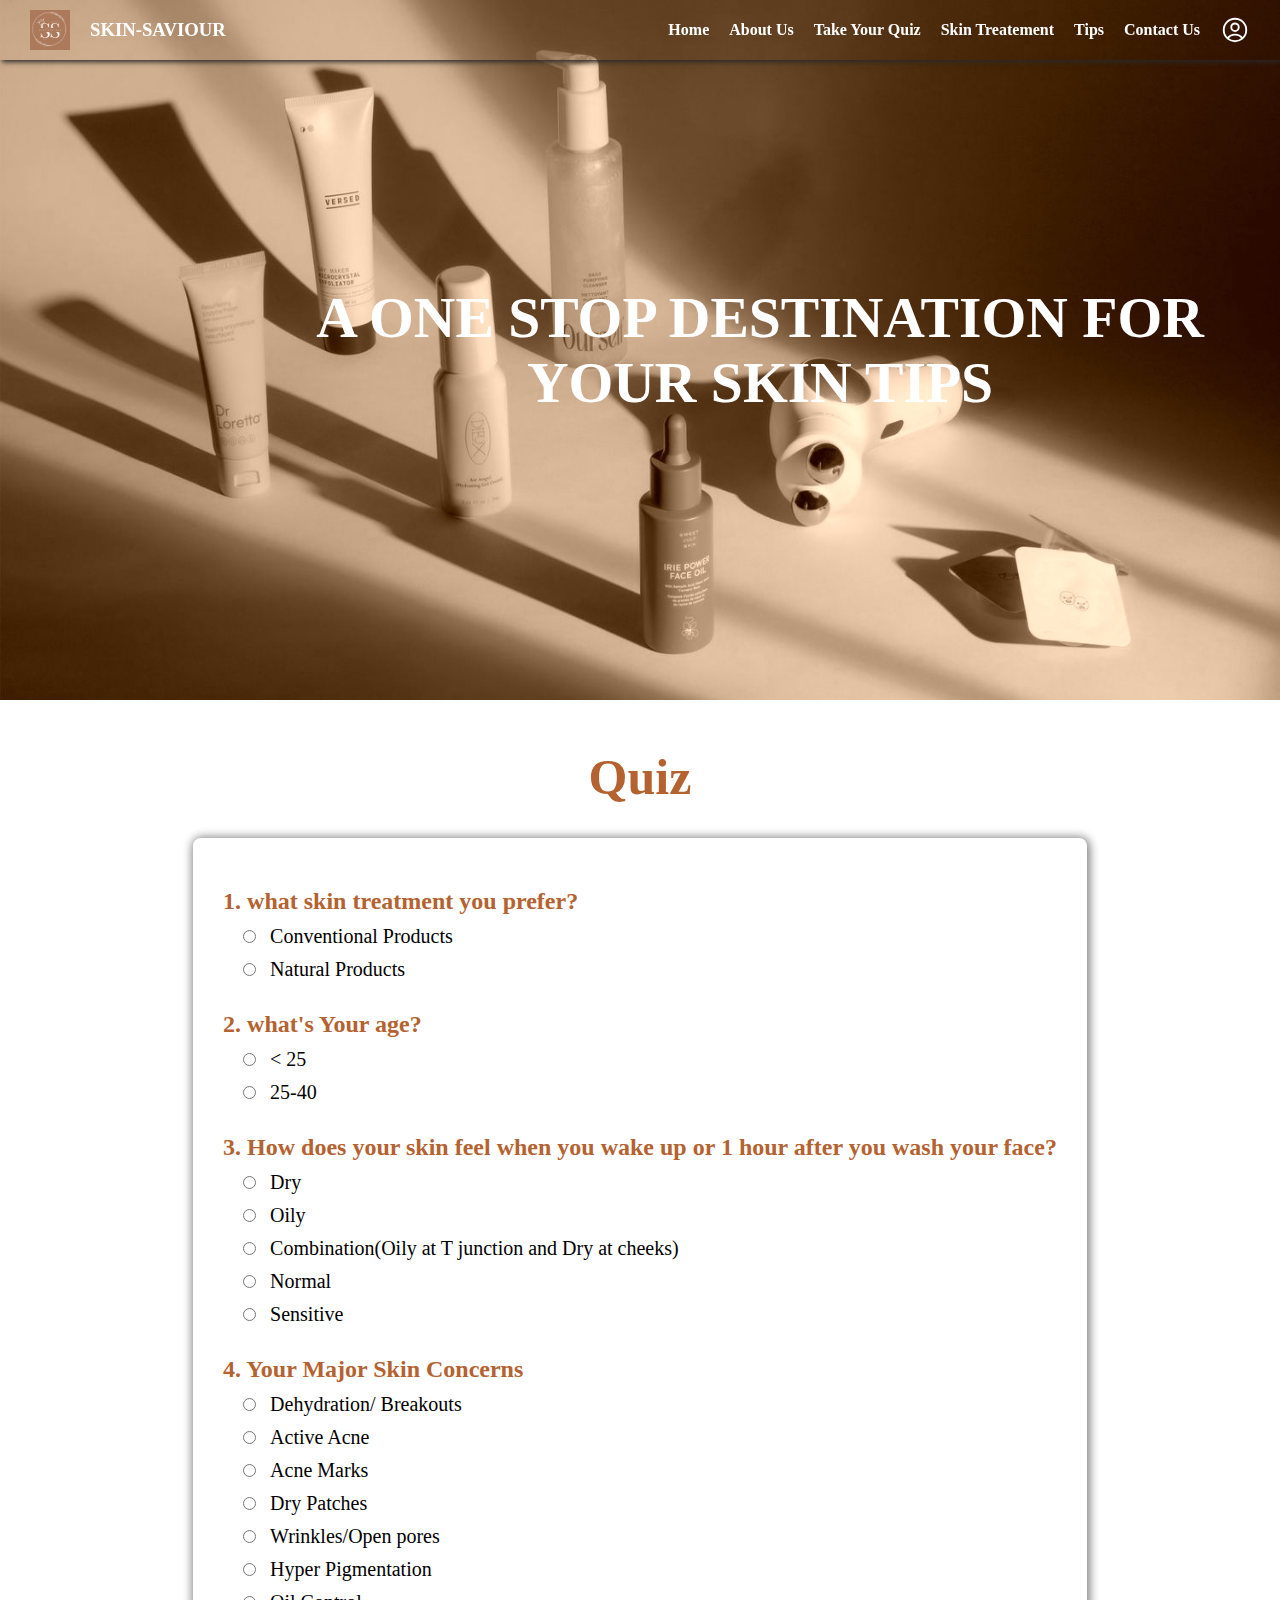
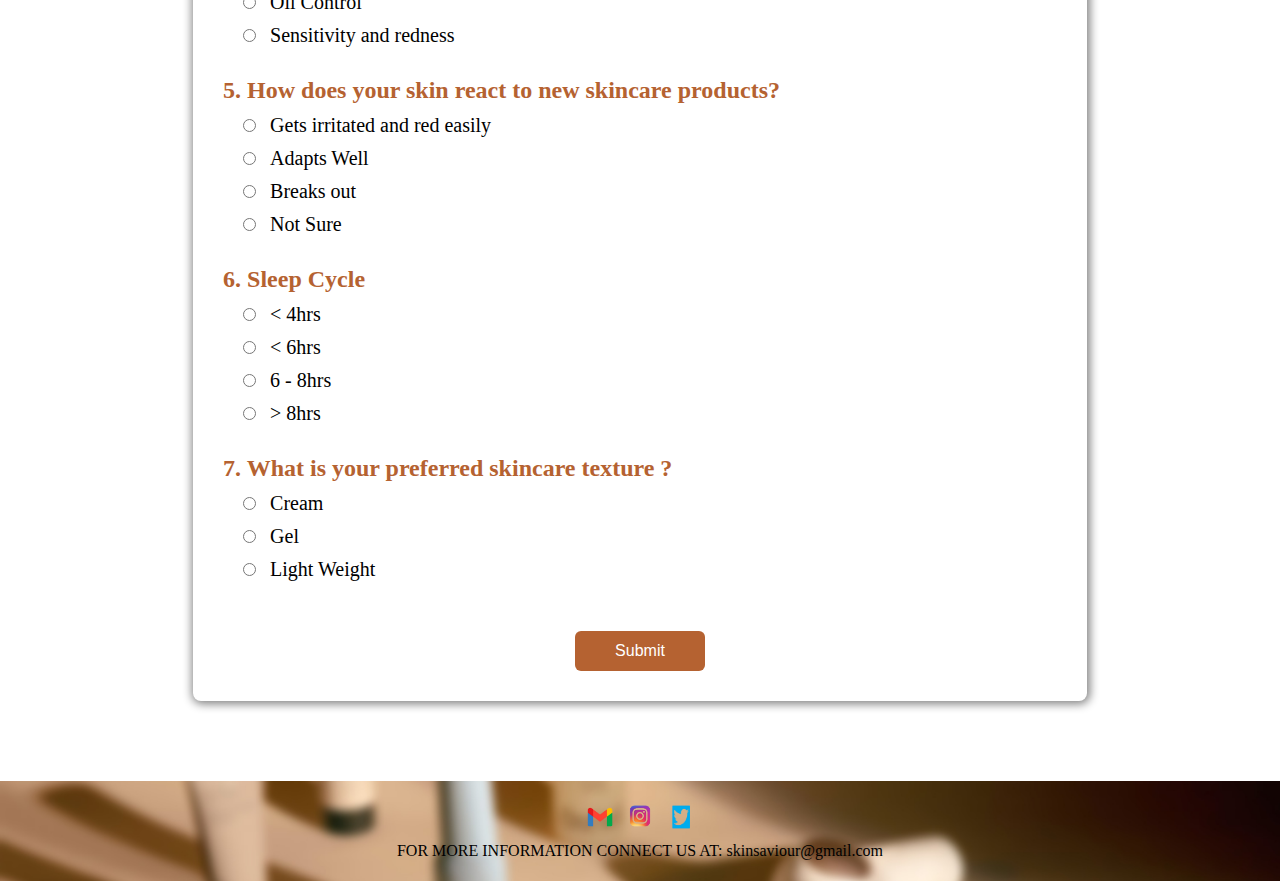
<file: templates/quiz.html>
<!DOCTYPE html>
<html lang="en">
<head>
    <meta charset="UTF-8">
    <meta name="viewport" content="width=device-width, initial-scale=1.0">
    <link rel="stylesheet" href="../static/header/header.css">
    <link rel="stylesheet" href="../static/quiz/quiz.css">
    <script src="../static/header/header.js" defer></script>

    <link rel="stylesheet" href="https://fonts.googleapis.com/css2?family=Material+Symbols+Outlined:opsz,wght,FILL,GRAD@24,400,0,0" />
   
    <title>SKIN SAVIOUR</title>
    <link
      rel="stylesheet"
      href="https://cdnjs.cloudflare.com/ajax/libs/font-awesome/6.5.2/css/all.min.css"
      intergrity="sha384-TX8t27EcRE3e/ihU7zmQxVncDAy5uIKz4rEkgIXeMed4M0jlfIDPvg6uqKI2xXr2"
      crossorigin="anonymous"
      referrerpolicy="no-referrer"
    />
</head>
<body>
    <div id="overlay"><div class="popup" id="popup"></div></div>
        <nav class="navigation">
            <img class="image" src="../static/header/images/banner1.jpg" alt="">
            <div class="container">
            <div class="nav" id="navbar">
            <div class="section-logo" >
                <img src="../static/header/images/logo.png" alt="logo" width="40px" height="40px">
                <h3 class="name">SKIN-SAVIOUR</h3>
            </div>
            <ul class="tabs">
                <a href="index.html"><li >Home</li></a>
                <a href="templates/about.html"><li >About Us</li></a>
                <a href="#"><li>Take Your Quiz</li></a>
                <a href="templates/skin_treatment.html"><li>Skin Treatement</li></a>
                <a href="templates/tips.html"><li >Tips</li></a>
                <a href="templates/contact_us.html"><li>Contact Us</li></a>
                
                <button type="button" class="profile" id="profile" ><svg xmlns="http://www.w3.org/2000/svg" fill="none" viewBox="0 0 24 24" stroke-width="1.5" stroke="currentColor" class="w-6 h-6">
                    <path stroke-linecap="round" stroke-linejoin="round" d="M17.982 18.725A7.488 7.488 0 0 0 12 15.75a7.488 7.488 0 0 0-5.982 2.975m11.963 0a9 9 0 1 0-11.963 0m11.963 0A8.966 8.966 0 0 1 12 21a8.966 8.966 0 0 1-5.982-2.275M15 9.75a3 3 0 1 1-6 0 3 3 0 0 1 6 0Z" />
                </svg>
                <div id="dropdown">
                    <div class="dropdown-items">
                        <a href="signup.html">Signup</a>
                        <a href="home.html">Logout</a>
                    </div>
                </div>
                </button>
                
            </ul>
            </div>
            <div class="caption">
            <h1 class="content" id="content">A ONE STOP DESTINATION FOR YOUR SKIN TIPS</h1>
            </div>
            </div>
        </nav>
<div id="overlay"><div class="popup" id="popup"></div></div>
<div class="quiz" id="quiz">
    <div class="form-content" id="form-content">
    <h1>Quiz</h1>
    <form id="quiz-form">
        <h2>1. what skin treatment you prefer?</h2>
        <input type="radio" id="ques11" name="treatment" value="Conventional Products" required>
        <label for="ques11" class="ques11" >Conventional Products</label></br>
        <input type="radio" id="ques12" name="treatment" value="Natural Products" required>
        <label for="ques12" class="ques12">Natural Products</label></br>
        <h2>2. what's Your age?</h2>
        <input type="radio" id="ques21" name="age" value="&#60 25" required>
        <label for="ques21" class="ques21">&#60 25</label></br>
        <input type="radio" id="ques22" name="age" value="25-40" required>
        <label for="ques22" class="ques22">25-40</label></br>
        <h2>3. How does your skin feel when you wake up or 1 hour after you wash your face?</h2>
        <input type="radio" id="ques31" name="skin_type" value="Dry" required>
        <label for="ques31" class="ques31">Dry</label></br>
        <input type="radio" id="ques32" name="skin_type" value="Oily" required>
        <label for="ques32" class="ques32">Oily</label></br>
        <input type="radio" id="ques33" name="skin_type" value="Combination(Oily at T junction and Dry at cheeks)" required>
        <label for="ques33" class="ques33">Combination(Oily at T junction and Dry at cheeks)</label></br>
        <input type="radio" id="ques34" name="skin_type" value="Normal" required>
        <label for="ques34" class="ques34">Normal</label></br>
        <input type="radio" id="ques35" name="skin_type" value="Sensitive" required>
        <label for="ques35" class="ques35">Sensitive</label></br>
        <h2>4. Your Major Skin Concerns</h2>
        <input type="radio" id="ques41" name="skin_concerns" value="Dehydration/ Breakouts" required>
        <label for="ques41" class="ques41">Dehydration/ Breakouts</label></br>
        <input type="radio" id="ques42" name="skin_concerns" value="Active Acne" required>
        <label for="ques42" class="ques42">Active Acne</label></br>
        <input type="radio" id="ques43" name="skin_concerns" value="Acne Marks" required>
        <label for="ques43" class="ques43">Acne Marks</label></br>
        <input type="radio" id="ques44" name="skin_concerns" value="Dry Patches" required>
        <label for="ques44" class="ques44">Dry Patches</label></br>
        <input type="radio" id="ques45" name="skin_concerns" value="Wrinkles/Open pores" required>
        <label for="ques45" class="ques45">Wrinkles/Open pores</label></br>
        <input type="radio" id="ques46" name="skin_concerns" value="Hyper Pigmentation" required>
        <label for="ques46" class="ques46">Hyper Pigmentation</label></br>
        <input type="radio" id="ques47" name="skin_concerns" value="Oil Control" required>
        <label for="ques47" class="ques47">Oil Control</label></br>
        <input type="radio" id="ques48" name="skin_concerns" value="Sensitivity and redness" required>
        <label for="ques48" class="ques48">Sensitivity and redness</label></br>
        <!-- <input type="text" style="display:none" required> -->
        <h2>5. How does your skin react to new skincare products?</h2>
        <input type="radio" id="ques51" name="react_to_new_products" value="Gets irritated and red easily" required>
        <label for="ques51" class="ques51">Gets irritated and red easily</label></br>
        <input type="radio" id="ques52" name="react_to_new_products" value="Adapts Well" required>
        <label for="ques52" class="ques52">Adapts Well</label></br>
        <input type="radio" id="ques53" name="react_to_new_products" value="Breaks out" required>
        <label for="ques53" class="ques53">Breaks out</label></br>
        <input type="radio" id="ques54" name="react_to_new_products" value="Not Sure" required>
        <label for="ques54" class="ques54">Not Sure</label></br>
        <h2>6. Sleep Cycle</h2>
        <input type="radio" id="ques61" name="sleep_cycle" value="&#60 4hrs" required>
        <label for="ques61" class="ques61">&#60 4hrs</label></br>
        <input type="radio" id="ques62" name="sleep_cycle" value="&#60 6hrs" required>
        <label for="ques62" class="ques62">&#60 6hrs</label></br>
        <input type="radio" id="ques63" name="sleep_cycle" value="6 &#45 8hrs" required>
        <label for="ques63" class="ques63">6 &#45 8hrs</label></br>
        <input type="radio" id="ques64" name="sleep_cycle" value="&#62 8hrs" required>
        <label for="ques64" class="ques64">&#62 8hrs</label></br>
        <h2>7. What is your preferred skincare texture ?</h2>
        <input type="radio" id="ques71" name="skincare_texture" value="Cream" required>
        <label for="ques71" class="ques71">Cream</label></br>
        <input type="radio" id="ques72" name="skincare_texture" value="Gel" required>
        <label for="ques72" class="ques72">Gel</label></br>
        <input type="radio" id="ques73" name="skincare_texture" value="Light Weight" required>
        <label for="ques73" class="ques73">Light Weight</label></br>
        <div  class="submit">
        <button type="submit" id="submit-quiz">Submit</button>
        </div>
    </form>
    </div>

</div>

<!-- footer -->
<div class="footer-container" style="background:url('../static/footer/images/products1.jpg');background-repeat: no-repeat;background-size: cover;background-position-y: center;">
    <div class="icons">
        <a href="https://mail.google.com/mail/"><img class="image" src="../static/footer/images/email.png" alt="" width="40px" height="30px"></a>
        <a href="https://www.instagram.com/"><img class="image" src="../static/footer/images/instagram.png" alt="" width="40px" height="30px"></a>
        <a href="https://twitter.com/?lang=en"><img class="image" src="../static/footer/images/twitter.png" alt="" width="40px" height="30px"></a>
    </div>
    <div class="content">FOR MORE INFORMATION CONNECT US AT: <a href="https://mail.google.com/mail/">skinsaviour@gmail.com</a></div>
</div>
</body>
</html>
</file>
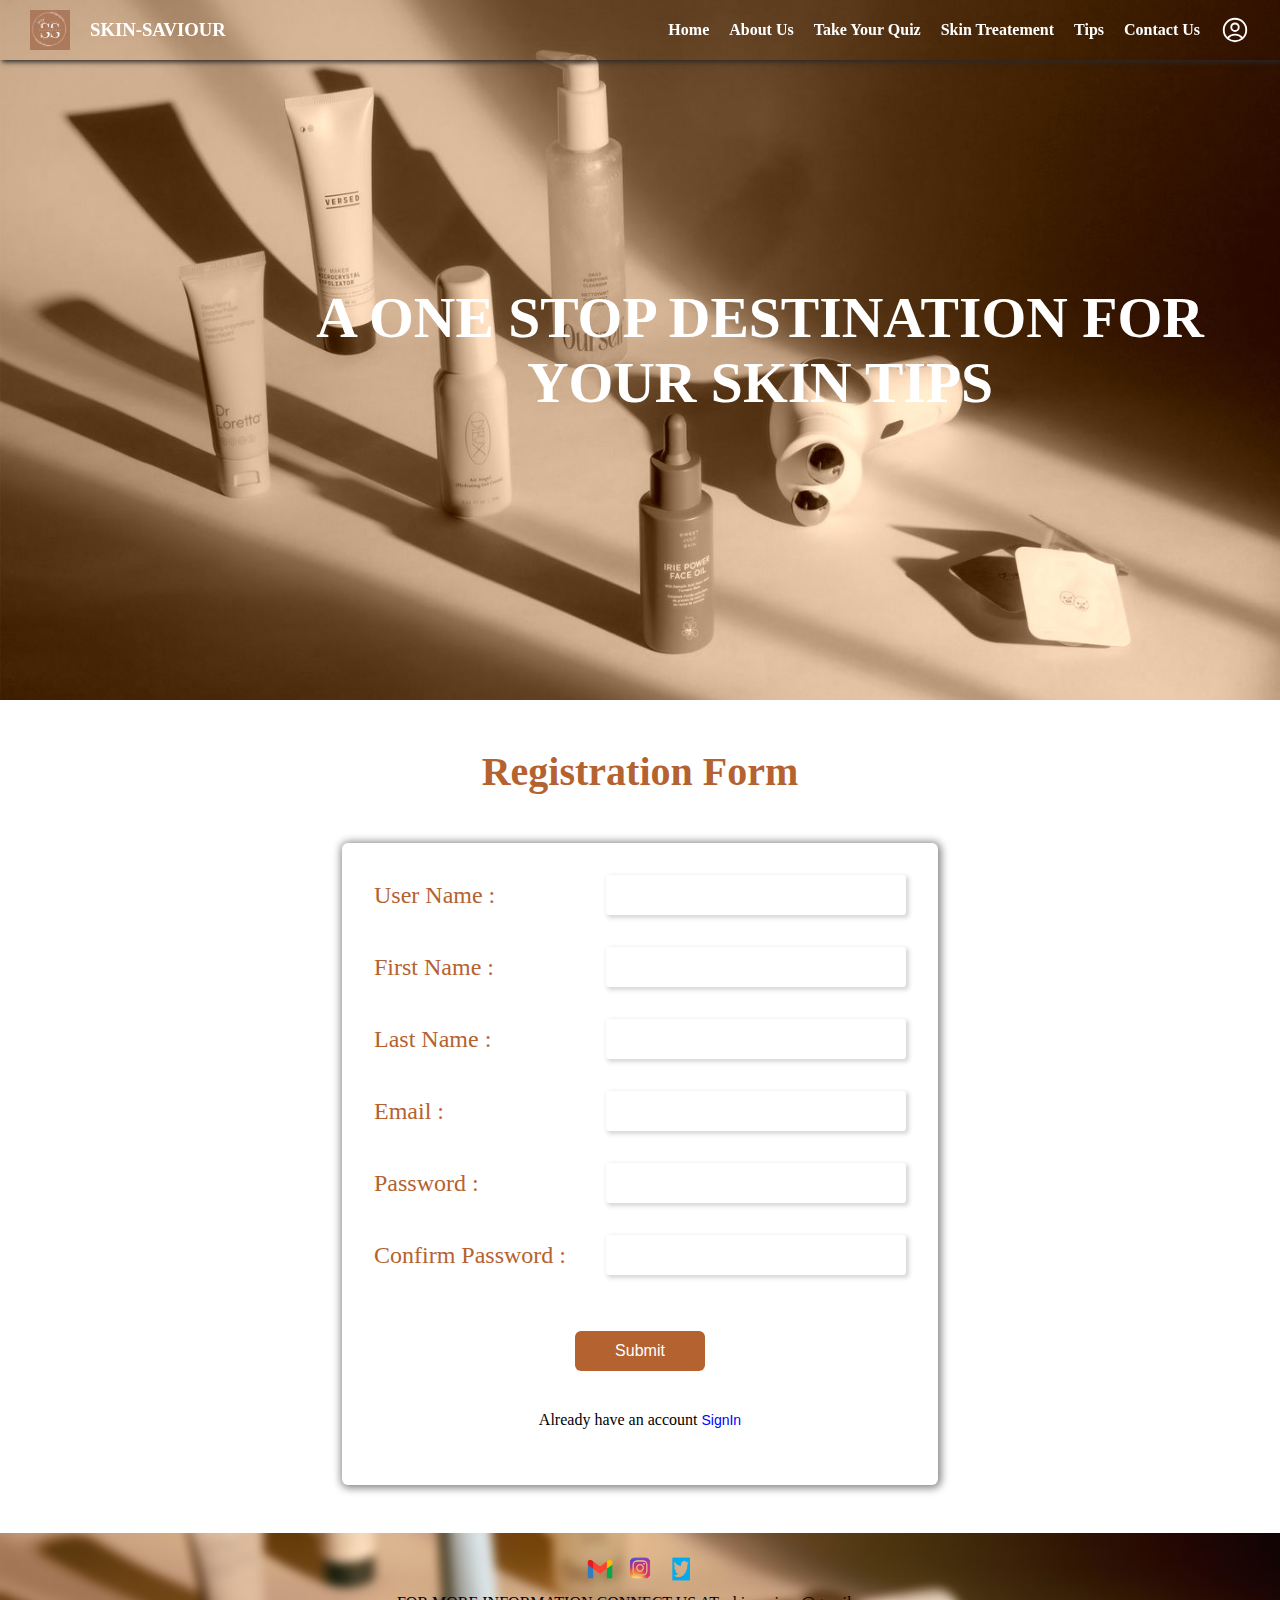
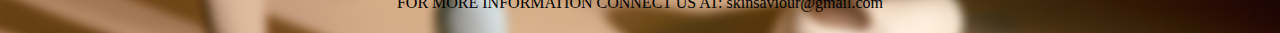
<file: templates/signup.html>
<!DOCTYPE html>
<html lang="en">
    <head>
        <meta charset="UTF-8">
        <meta name="viewport" content="width=device-width, initial-scale=1.0">
        <link rel="stylesheet" href="../static/header/header.css">
        <link rel="stylesheet" href="../static/signup/signup.css">
        <link rel="stylesheet" href="../static/signup/signup.js">
        <script src="../static/header/header.js" defer></script>

    <link rel="stylesheet" href="https://fonts.googleapis.com/css2?family=Material+Symbols+Outlined:opsz,wght,FILL,GRAD@24,400,0,0" />
   
    <title>SKIN SAVIOUR</title>
    <link
      rel="stylesheet"
      href="https://cdnjs.cloudflare.com/ajax/libs/font-awesome/6.5.2/css/all.min.css"
      intergrity="sha384-TX8t27EcRE3e/ihU7zmQxVncDAy5uIKz4rEkgIXeMed4M0jlfIDPvg6uqKI2xXr2"
      crossorigin="anonymous"
      referrerpolicy="no-referrer"
    />
</head>
<body>
    <div id="overlay"><div class="popup" id="popup"></div></div>
        <nav class="navigation">
            <img class="image" src="../static/header/images/banner1.jpg" alt="">
            <div class="container">
            <div class="nav" id="navbar">
            <div class="section-logo" >
                <img src="../static/header/images/logo.png" alt="logo" width="40px" height="40px">
                <h3 class="name">SKIN-SAVIOUR</h3>
            </div>
            <ul class="tabs">
                <a href="index.html"><li >Home</li></a>
                <a href="templates/about.html"><li >About Us</li></a>
                <a href="templates/quiz.html"><li>Take Your Quiz</li></a>
                <a href="templates/skin_treatment.html"><li>Skin Treatement</li></a>
                <a href="templates/tips.html"><li >Tips</li></a>
                <a href="templates/contact_us.html"><li>Contact Us</li></a>
                
                <button type="button" class="profile" id="profile" ><svg xmlns="http://www.w3.org/2000/svg" fill="none" viewBox="0 0 24 24" stroke-width="1.5" stroke="currentColor" class="w-6 h-6">
                    <path stroke-linecap="round" stroke-linejoin="round" d="M17.982 18.725A7.488 7.488 0 0 0 12 15.75a7.488 7.488 0 0 0-5.982 2.975m11.963 0a9 9 0 1 0-11.963 0m11.963 0A8.966 8.966 0 0 1 12 21a8.966 8.966 0 0 1-5.982-2.275M15 9.75a3 3 0 1 1-6 0 3 3 0 0 1 6 0Z" />
                </svg>
                <div id="dropdown">
                    <div class="dropdown-items">
                        <a href="signup.html">Signup</a>
                        <a href="home.html">Logout</a>
                    </div>
                </div>
                </button>
                
            </ul>
            </div>
            <div class="caption">
            <h1 class="content" id="content">A ONE STOP DESTINATION FOR YOUR SKIN TIPS</h1>
            </div>
            </div>
        </nav>

        <div class="register" id="register">
            <h1>Registration Form</h1>
            <form action="">
            <div>
                <div class="top-container">
                    <label for="username" name="username" class="username">User Name :</label>
                    <input type="text" id="username">
                </div>
                <div class="top-container">    
                <label for="firstname" name="firstname" class="firstname">First Name :</label>
                <input type="text" id="firstname">
                </div>
                <div class="top-container">    
                <label for="lastname" name="lastname" class="lastname">Last Name :</label>
                <input type="text" id="lastname">
                </div>
                <div class="top-container">    
                <label for="email" name="email" class="email">Email :</label>
                <input type="text" id="email">
                </div>
                <div class="top-container">    
                <label for="password" name="password" class="password">Password :</label>
                <input type="text" id="password">
                </div>
                <div class="top-container">    
                <label for="cpassword" name="cpassword" class="cpassword">Confirm Password :</label>
                <input type="text" id="cpassword">
                </div>
            </div>
            <div class="submit">
                <button type="submit">Submit</button>
            </div>
            <div class="sign">
                <p>Already have an account <button type="button" onclick="signin()">SignIn</button></p>
            </div>
            </form>
        </div>


        <div class="signin" id="signin">
            <h1>SignIn Form</h1>
            <form action="">
            <div>
                <div class="top-container">
                    <label for="username" name="username" class="username">User Name :</label>
                    <input type="text" id="username">
                </div>
                <div class="top-container">    
                <label for="password" name="password" class="password">Password :</label>
                <input type="text" id="password">
                </div>
            </div>
            <div class="submit">
                <button type="submit">Submit</button>
            </div>
            <div class="sign">
                <p>Don't have an account <button type="button" onclick="register()">Register</button></p>
            </div>
            </form>
        </div>

        <!-- footer -->
        <div class="footer-container" style="background:url('../static/footer/images/products1.jpg');background-repeat: no-repeat;background-size: cover;background-position-y: center;">
            <div class="icons">
                <a href="https://mail.google.com/mail/"><img class="image" src="../static/footer/images/email.png" alt="" width="40px" height="30px"></a>
                <a href="https://www.instagram.com/"><img class="image" src="../static/footer/images/instagram.png" alt="" width="40px" height="30px"></a>
                <a href="https://twitter.com/?lang=en"><img class="image" src="../static/footer/images/twitter.png" alt="" width="40px" height="30px"></a>
            </div>
            <div class="content">FOR MORE INFORMATION CONNECT US AT: <a href="https://mail.google.com/mail/">skinsaviour@gmail.com</a></div>
        </div>
    </body>
</html>
</file>
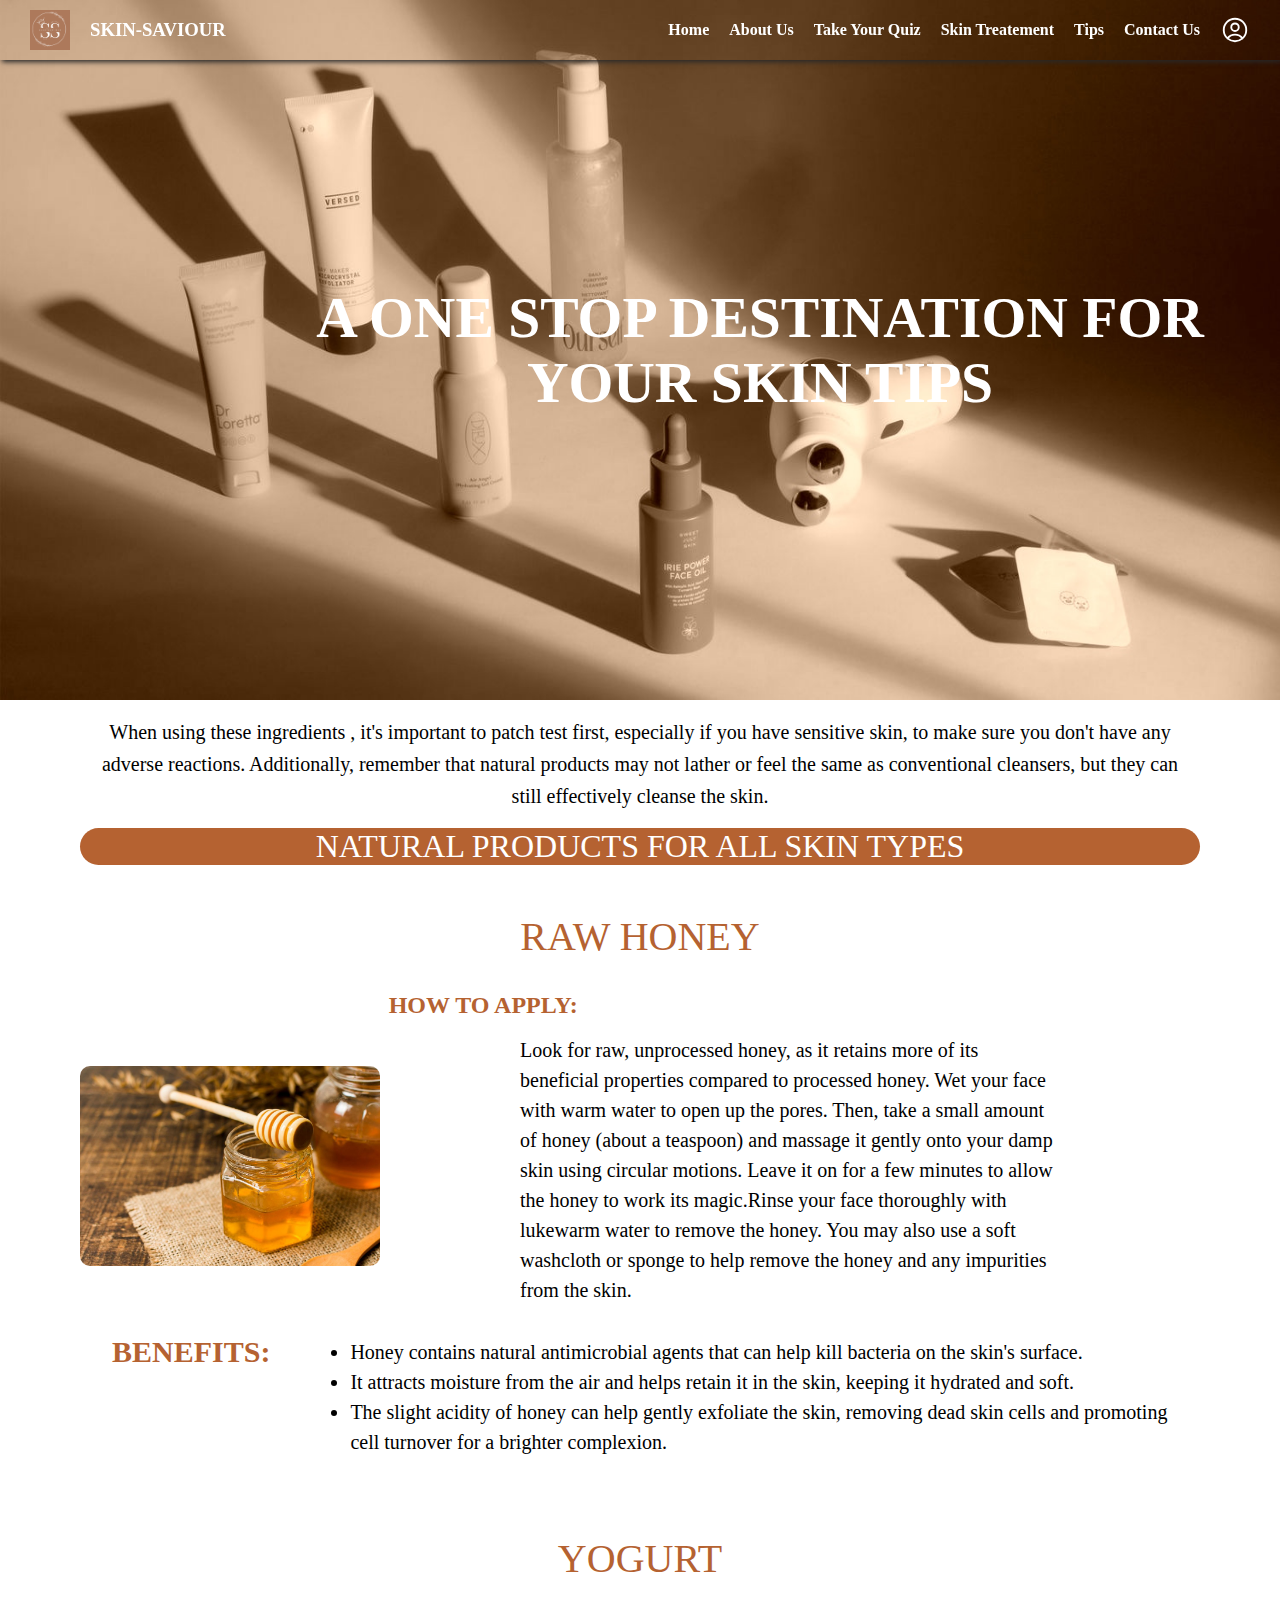
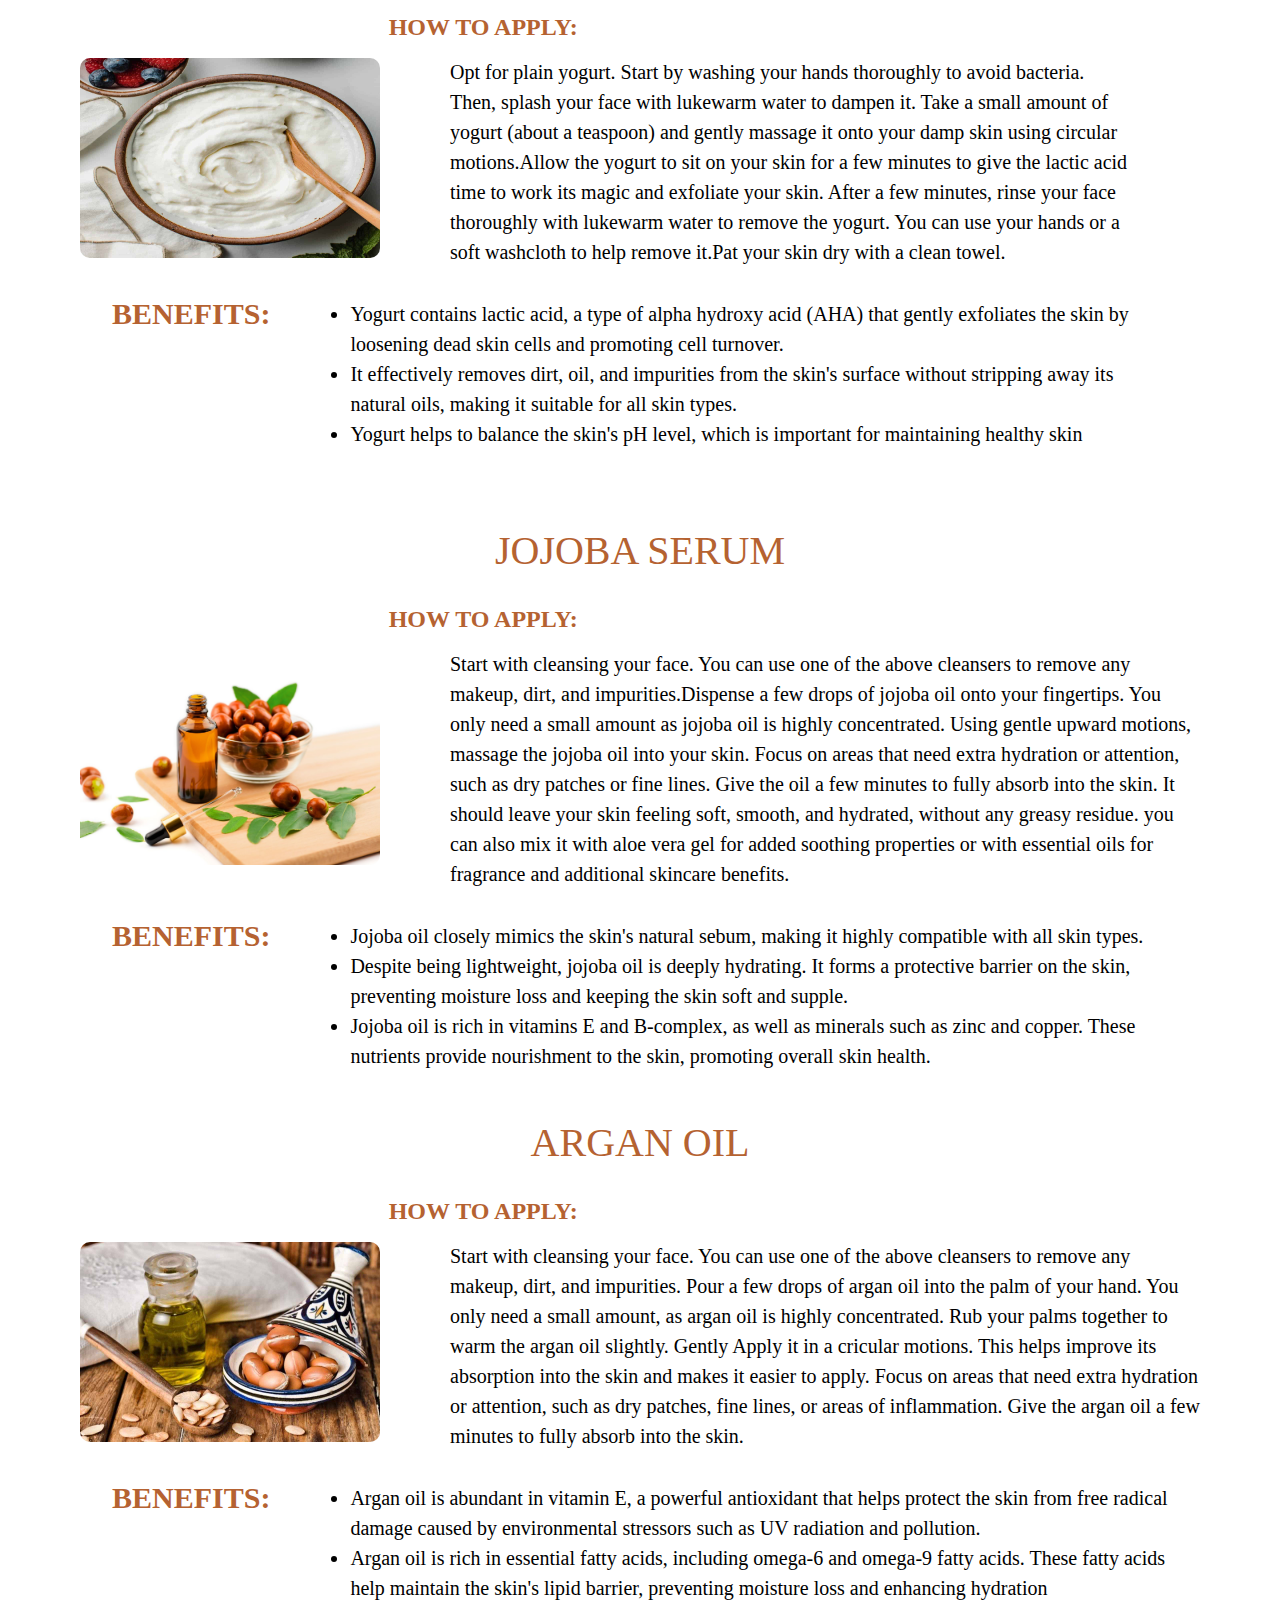
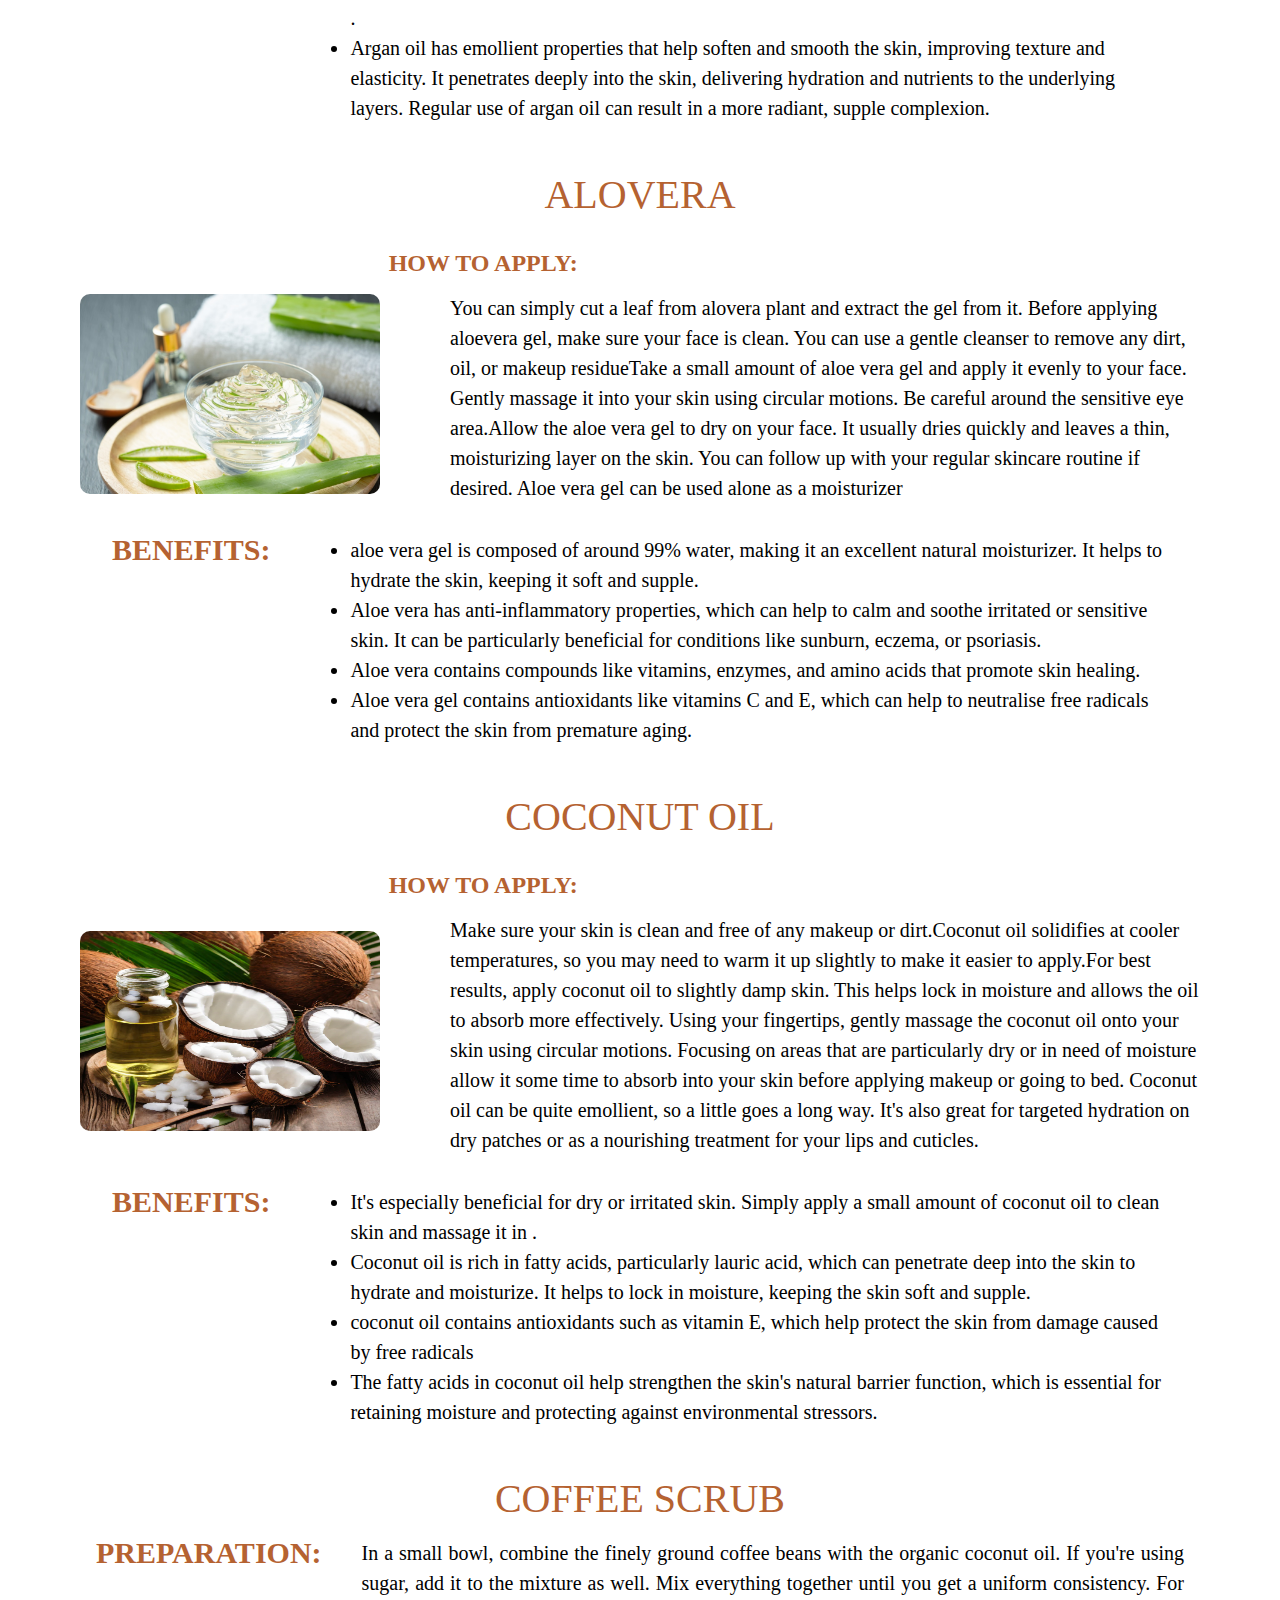
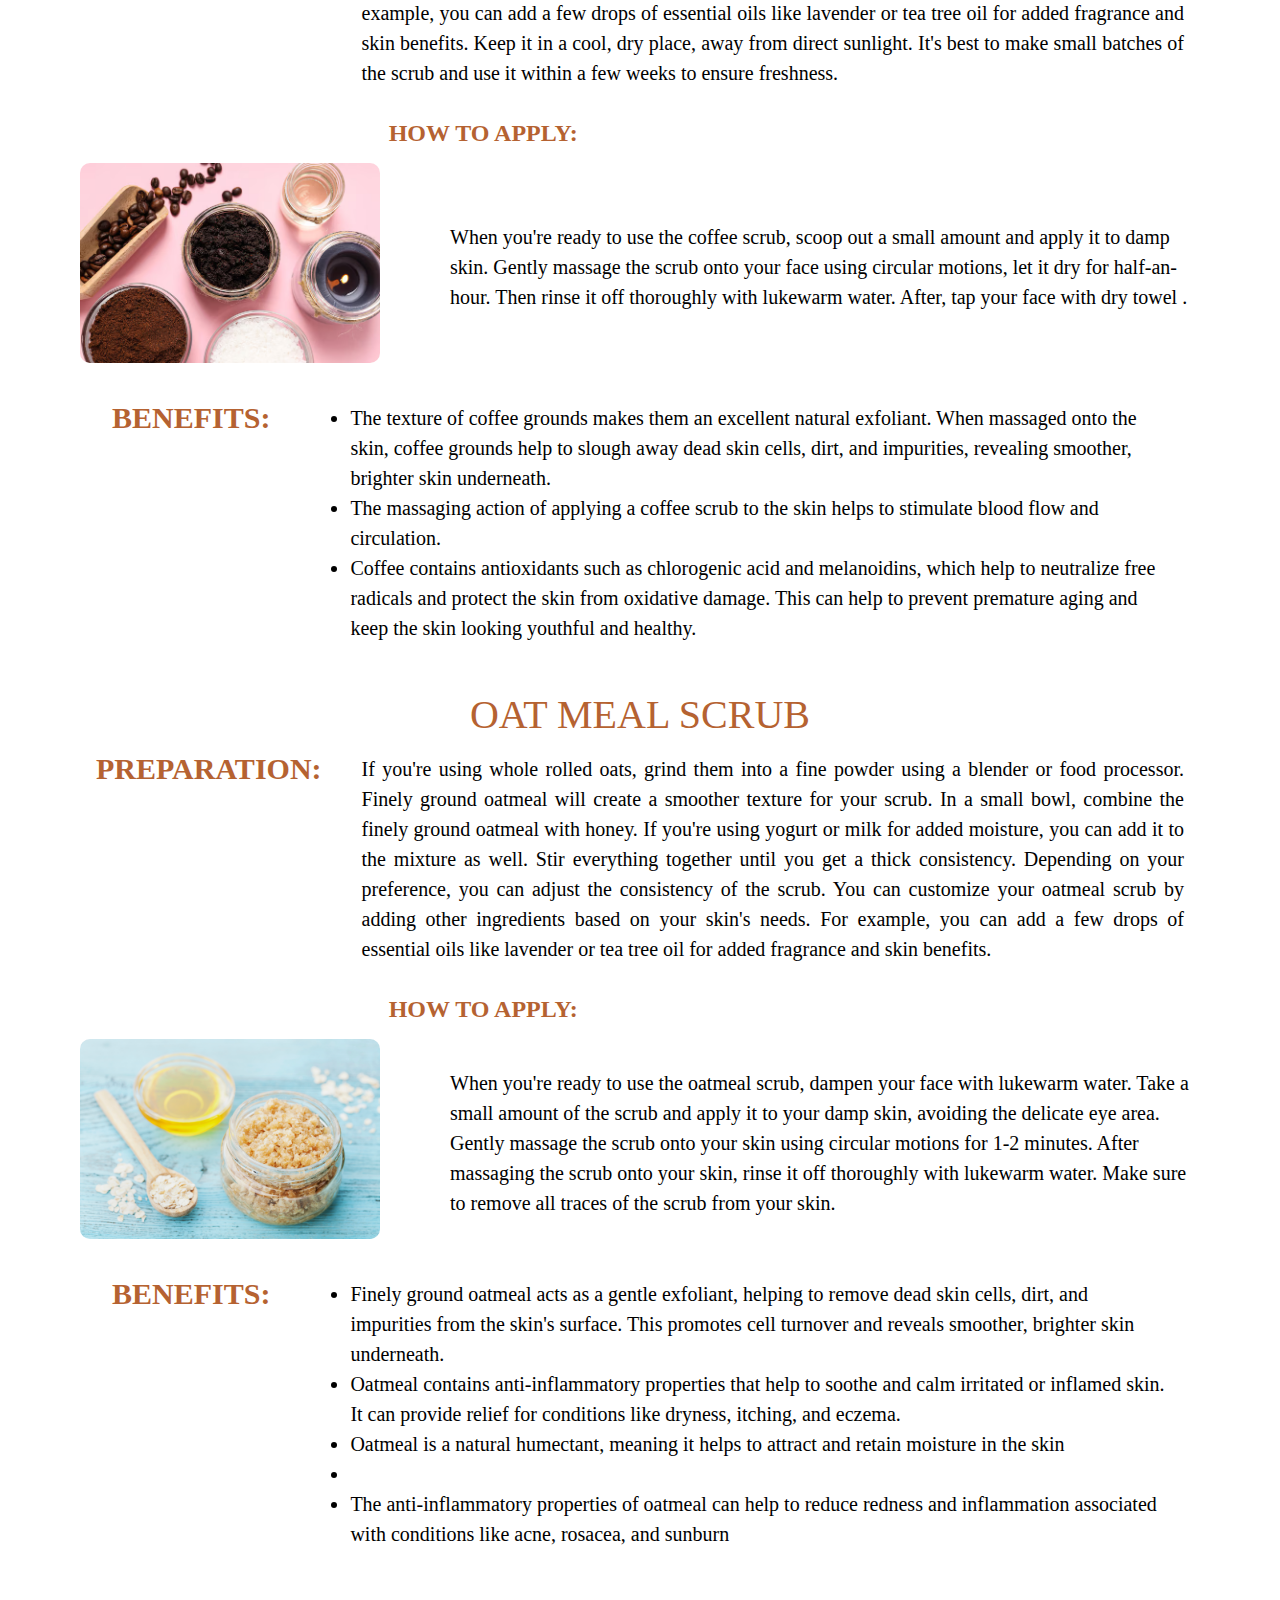
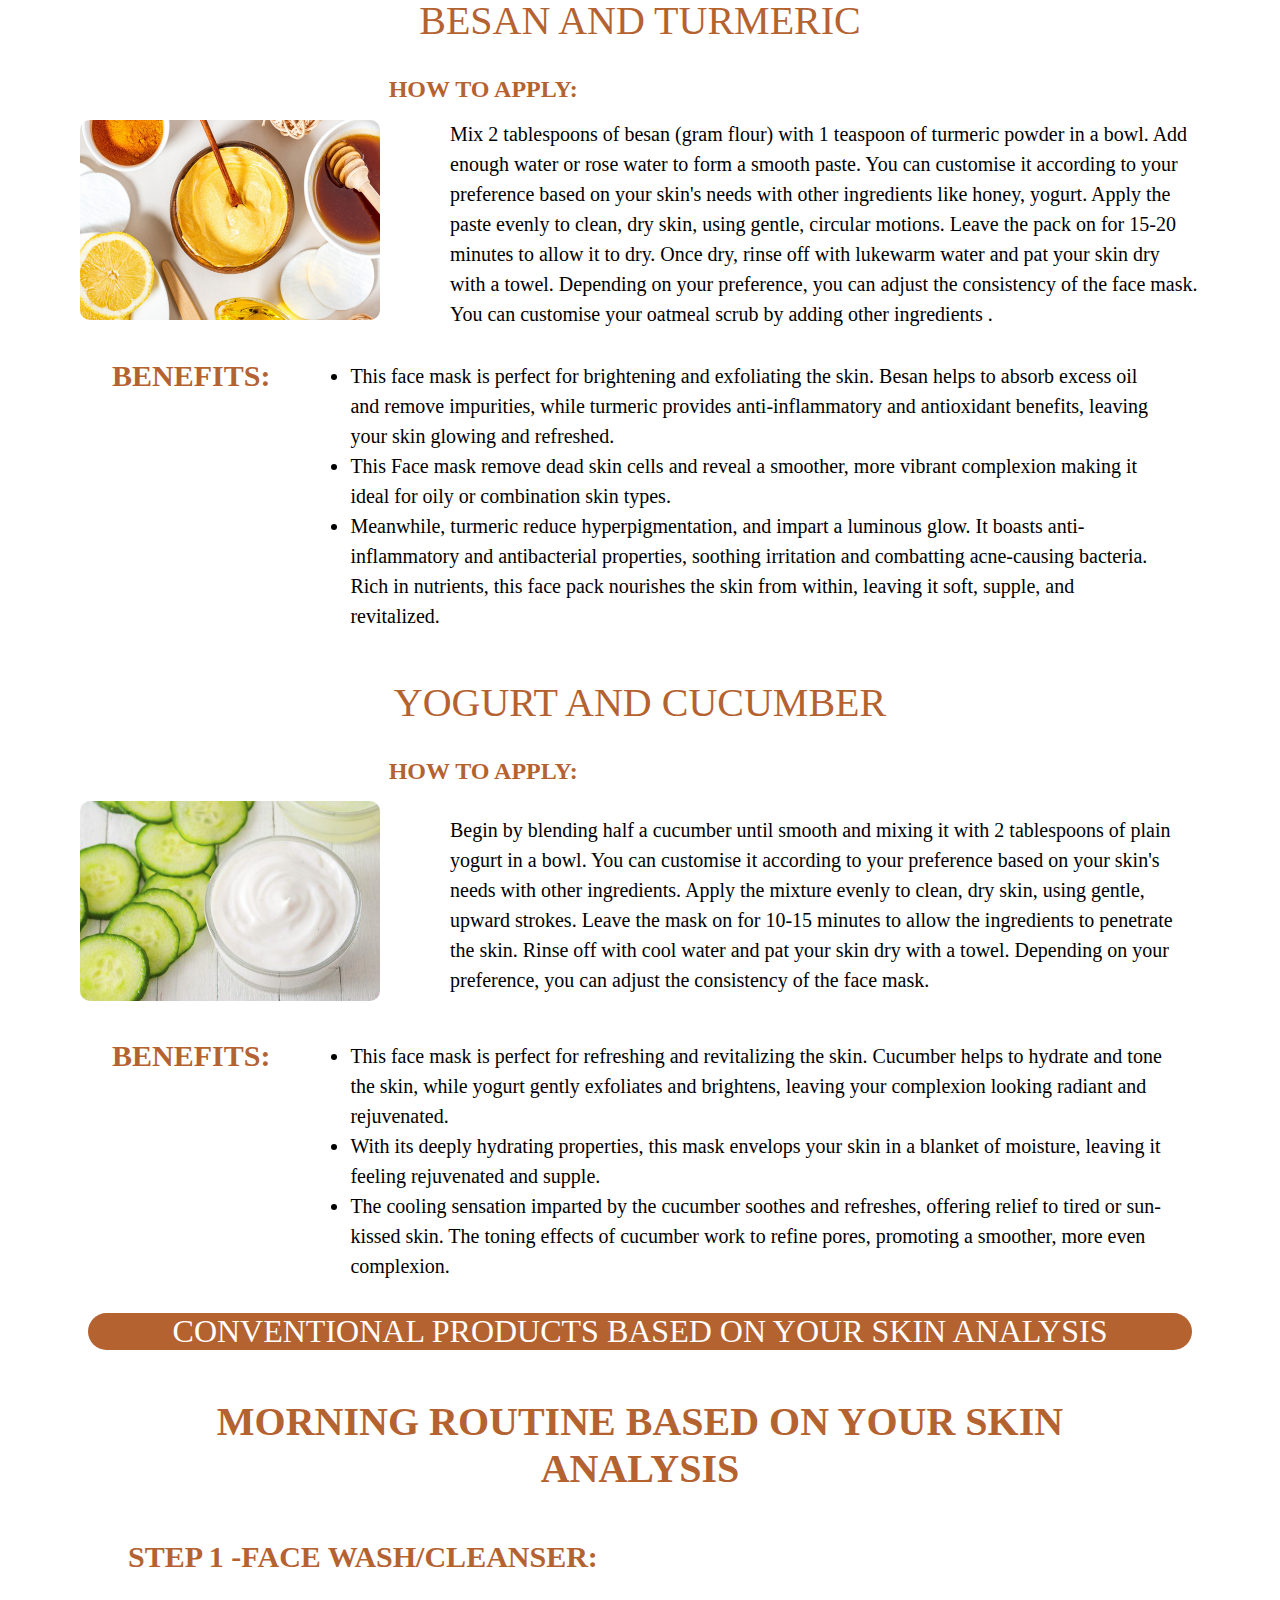
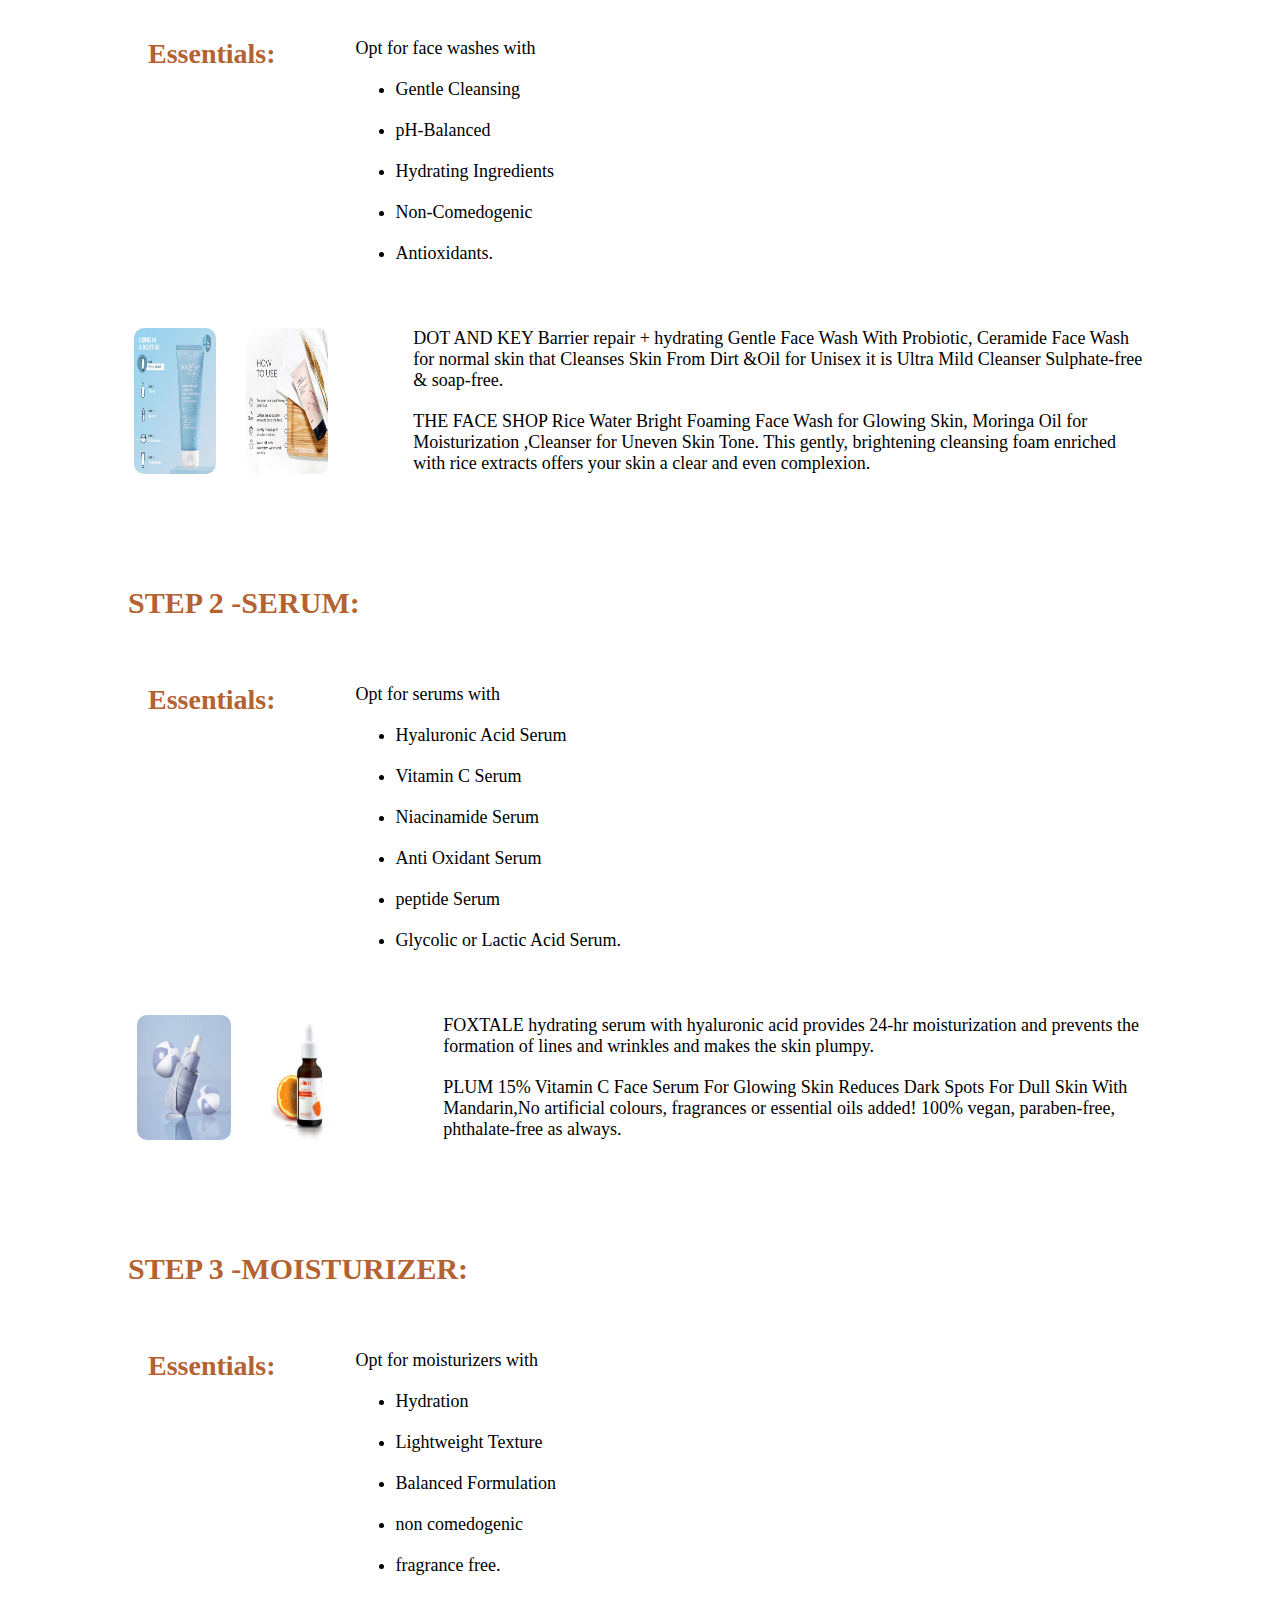
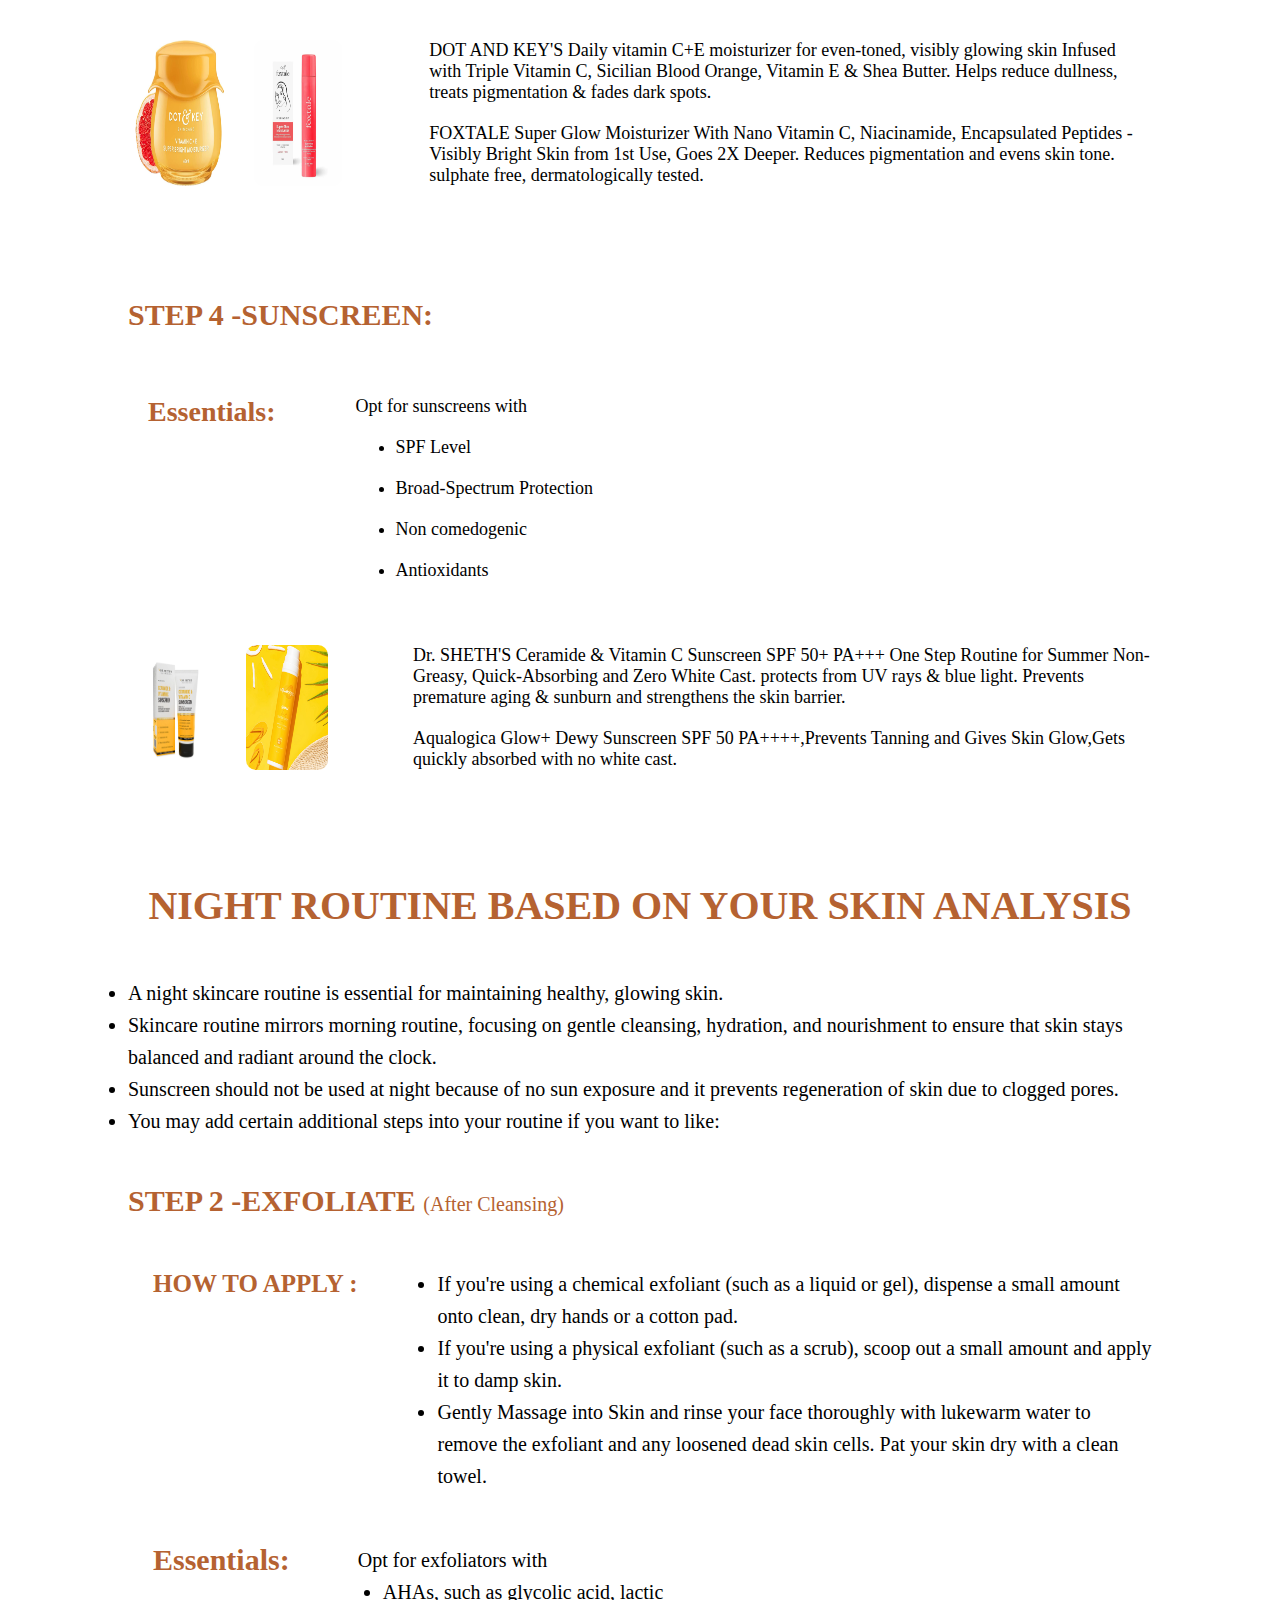
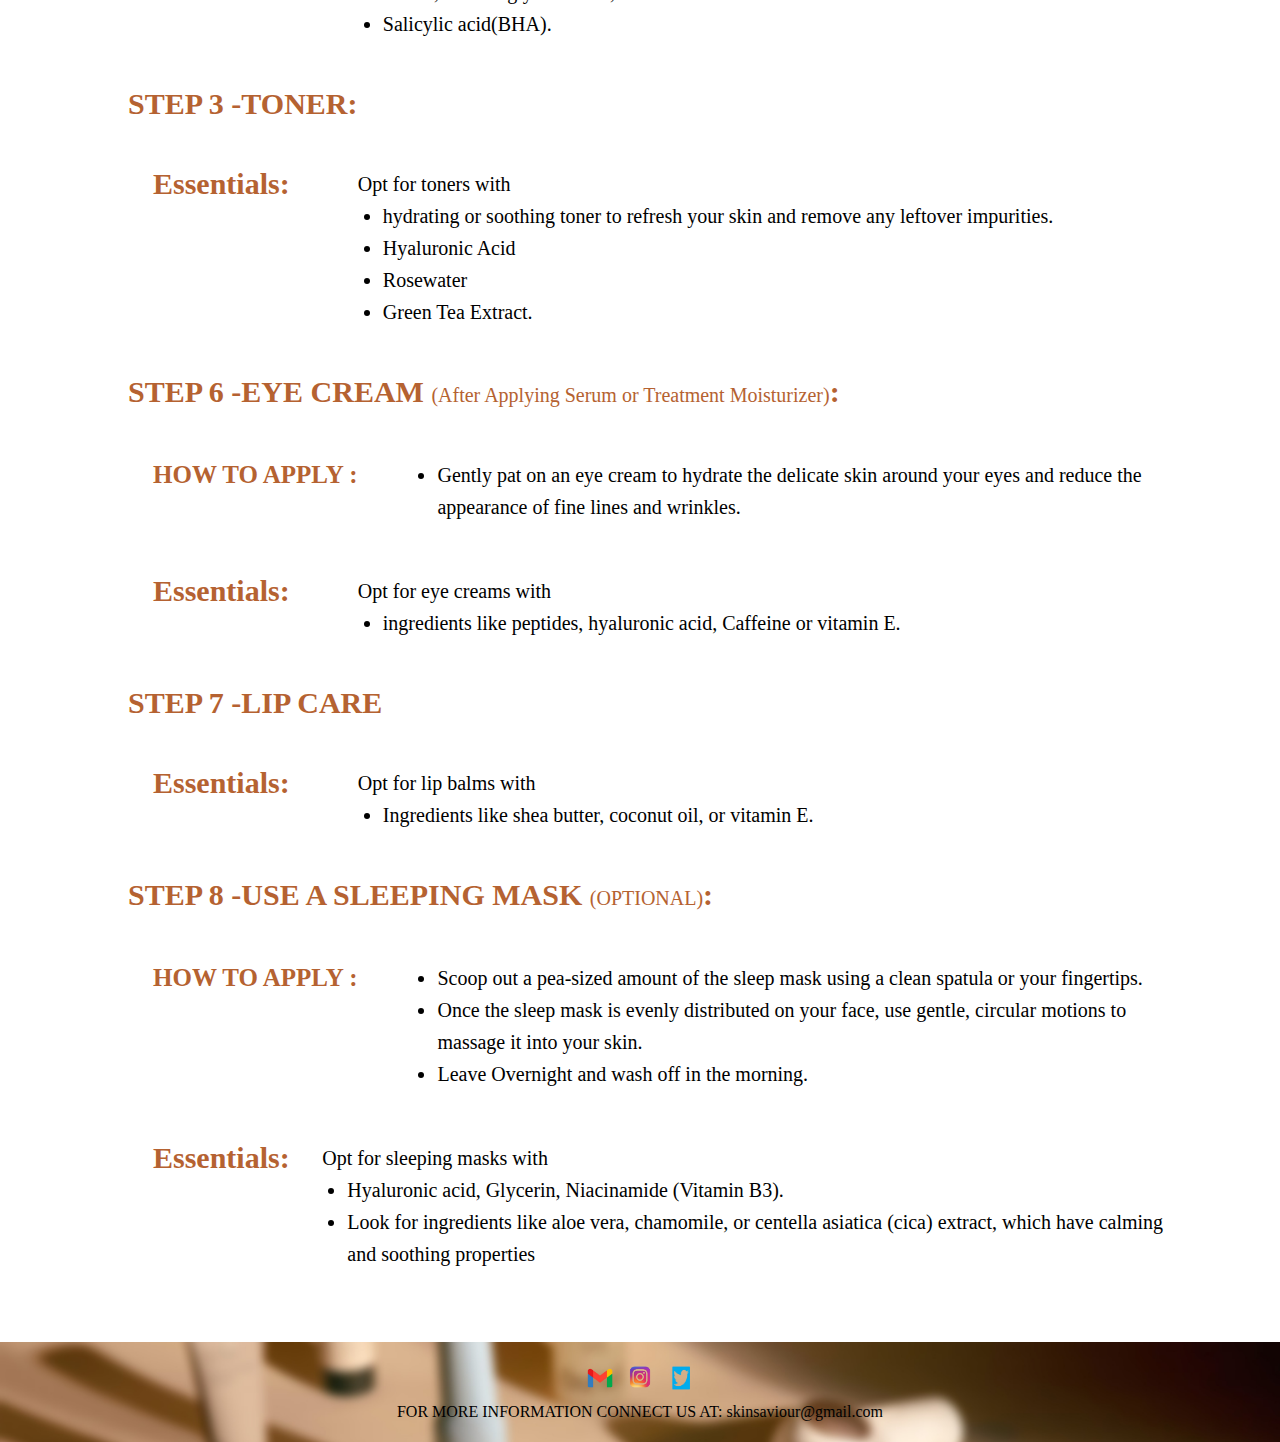
<file: templates/skin_treatment.html>
<!DOCTYPE html>
<html lang="en">
<head>
    <meta charset="UTF-8">
    <meta name="viewport" content="width=device-width, initial-scale=1.0">
    <link rel="stylesheet" href="../static/header/header.css">
    <link rel="stylesheet" href="../static/skin treatment/skin_treatment.css">
    <script src="../static/header/header.js" defer></script>

    <link rel="stylesheet" href="https://fonts.googleapis.com/css2?family=Material+Symbols+Outlined:opsz,wght,FILL,GRAD@24,400,0,0" />
   
    <title>SKIN SAVIOUR</title>
    <link
      rel="stylesheet"
      href="https://cdnjs.cloudflare.com/ajax/libs/font-awesome/6.5.2/css/all.min.css"
      intergrity="sha384-TX8t27EcRE3e/ihU7zmQxVncDAy5uIKz4rEkgIXeMed4M0jlfIDPvg6uqKI2xXr2"
      crossorigin="anonymous"
      referrerpolicy="no-referrer"
    />
</head>
<body>
    <div id="overlay"><div class="popup" id="popup"></div></div>
        <nav class="navigation">
            <img class="image" src="../static/header/images/banner1.jpg" alt="">
            <div class="container">
            <div class="nav" id="navbar">
            <div class="section-logo" >
                <img src="../static/header/images/logo.png" alt="logo" width="40px" height="40px">
                <h3 class="name">SKIN-SAVIOUR</h3>
            </div>
            <ul class="tabs">
                <a href="index.html"><li >Home</li></a>
                <a href="templates/about.html"><li >About Us</li></a>
                <a href="templates/quiz.html"><li>Take Your Quiz</li></a>
                <a href="#"><li>Skin Treatement</li></a>
                <a href="templates/tips.html"><li >Tips</li></a>
                <a href="templates/contact_us.html"><li>Contact Us</li></a>
                
                <button type="button" class="profile" id="profile" ><svg xmlns="http://www.w3.org/2000/svg" fill="none" viewBox="0 0 24 24" stroke-width="1.5" stroke="currentColor" class="w-6 h-6">
                    <path stroke-linecap="round" stroke-linejoin="round" d="M17.982 18.725A7.488 7.488 0 0 0 12 15.75a7.488 7.488 0 0 0-5.982 2.975m11.963 0a9 9 0 1 0-11.963 0m11.963 0A8.966 8.966 0 0 1 12 21a8.966 8.966 0 0 1-5.982-2.275M15 9.75a3 3 0 1 1-6 0 3 3 0 0 1 6 0Z" />
                </svg>
                <div id="dropdown">
                    <div class="dropdown-items">
                        <a href="signup.html">Signup</a>
                        <a href="home.html">Logout</a>
                    </div>
                </div>
                </button>
                
            </ul>
            </div>
            <div class="caption">
            <h1 class="content" id="content">A ONE STOP DESTINATION FOR YOUR SKIN TIPS</h1>
            </div>
            </div>
        </nav>
        <div class="naturalproducts">
            <div class="disclaimer" id="disclaimer">
                <p>
                    When using these ingredients , it's important to patch test first, especially if you have sensitive skin, to make sure you don't have any adverse reactions. Additionally, remember that natural products may not lather or feel the same as conventional cleansers, but they can still effectively cleanse the skin.
                </p>
            </div>
            <div class="differentiation">
                NATURAL PRODUCTS FOR ALL SKIN TYPES
            </div>
            <div class="heading">
                RAW HONEY
            </div>
            <h2>HOW TO APPLY:</h2>
            <div class="apply">
                <div class="images">
                    <img src="../media/NaturalProducts/facewash/Natural_Products_5bTSxgy.jpg" alt=""><br>
                </div>
            </p>Look for raw, unprocessed honey, as it retains more of its beneficial properties compared to processed honey. Wet your face with warm water to open up the pores. Then, take a small amount of honey (about a teaspoon) and massage it gently onto your damp skin using circular motions. Leave it on for a few minutes to allow the honey to work its magic.Rinse your face thoroughly with lukewarm water to remove the honey. You may also use a soft washcloth or sponge to help remove the honey and any impurities from the skin.</p><br>
        </div>
        <div class="benefits">
            <h3>BENEFITS:</h3>
            <ul>
                <li>Honey contains natural antimicrobial agents that can help kill bacteria on the skin's surface.</li>
                <li>It attracts moisture from the air and helps retain it in the skin, keeping it hydrated and soft.</li>
                <li>The slight acidity of honey can help gently exfoliate the skin, removing dead skin cells and promoting cell turnover for a brighter complexion.</li><br>
            </ul>
        </div>
        <div class="heading">
            YOGURT<br>
        </div>
        <h2>HOW TO APPLY:</h2>
        <div class="apply">
            <div class="images">
                <img src="../media/NaturalProducts/facewash/Natural_Products.jpg" alt="">
            </div>
            <p>Opt for plain yogurt. Start by washing your hands thoroughly to avoid bacteria. Then, splash your face with lukewarm water to dampen it. Take a small amount of yogurt (about a teaspoon) and gently massage it onto your damp skin using circular motions.Allow the yogurt to sit on your skin for a few minutes to give the lactic acid time to work its magic and exfoliate your skin. After a few minutes, rinse your face thoroughly with lukewarm water to remove the yogurt. You can use your hands or a soft washcloth to help remove it.Pat your skin dry with a clean towel.</p><br>
        </div>
        <div class="benefits">
            <h3>BENEFITS:</h3>
            <ul>
                <li>Yogurt contains lactic acid, a type of alpha hydroxy acid (AHA) that gently exfoliates the skin by loosening dead skin cells and promoting cell turnover.</li>
                <li>It effectively removes dirt, oil, and impurities from the skin's surface without stripping away its natural oils, making it suitable for all skin types.</li>
                <li>Yogurt helps to balance the skin's pH level, which is important for maintaining healthy skin</li><br>
            </ul>
        </div>
        <div class="heading">
            JOJOBA SERUM
        </div>
        <h2>HOW TO APPLY:</h2>
        <div class="apply">
            <div class="images">
                <img src="../media/NaturalProducts/serum/Natural_Products.jpg" alt="">
            </div>
            <p>Start with cleansing your face. You can use one of the  above cleansers to remove any makeup, dirt, and impurities.Dispense a few drops of jojoba oil onto your fingertips. You only need a small amount as jojoba oil is highly concentrated. Using gentle upward motions, massage the jojoba oil into your skin. Focus on areas that need extra hydration or attention, such as dry patches or fine lines. Give the oil a few minutes to fully absorb into the skin. It should leave your skin feeling soft, smooth, and hydrated, without any greasy residue. you can also mix it with aloe vera gel for added soothing properties or with essential oils for fragrance and additional skincare benefits.</p>
        </div>
        <div class=benefits>
            <h3>BENEFITS:</h3>
            <ul>
                <li>Jojoba oil closely mimics the skin's natural sebum, making it highly compatible with all skin types.</li> 
                <li>Despite being lightweight, jojoba oil is deeply hydrating. It forms a protective barrier on the skin, preventing moisture loss and keeping the skin soft and supple.</li>
                <li>Jojoba oil is rich in vitamins E and B-complex, as well as minerals such as zinc and copper. These nutrients provide nourishment to the skin, promoting overall skin health.</li>
            </ul>
        </div>
        <div class="heading">
            ARGAN OIL
        </div>
        <h2>HOW TO APPLY:</h2>
        <div class="apply">
            <div class="images">
                <img src="../media/NaturalProducts/serum/Natural_Products_q9b5Occ.jpg" alt="">
            </div>
            <p>Start with cleansing your face. You can use one of the  above cleansers to remove any makeup, dirt, and impurities. Pour a few drops of argan oil into the palm of your hand. You only need a small amount, as argan oil is highly concentrated. Rub your palms together to warm the argan oil slightly. Gently Apply it in a cricular motions. This helps improve its absorption into the skin and makes it easier to apply. Focus on areas that need extra hydration or attention, such as dry patches, fine lines, or areas of inflammation. Give the argan oil a few minutes to fully absorb into the skin. </p>
        </div>
        <div class="benefits">
            <h3>BENEFITS:</h3>
            <ul>
                <li>Argan oil is abundant in vitamin E, a powerful antioxidant that helps protect the skin from free radical damage caused by environmental stressors such as UV radiation and pollution. </li>
                <li>Argan oil is rich in essential fatty acids, including omega-6 and omega-9 fatty acids. These fatty acids help maintain the skin's lipid barrier, preventing moisture loss and enhancing hydration</li>.
                <li>Argan oil has emollient properties that help soften and smooth the skin, improving texture and elasticity. It penetrates deeply into the skin, delivering hydration and nutrients to the underlying layers. Regular use of argan oil can result in a more radiant, supple complexion.</li>
            </ul>
        </div>
        <div class="heading">
            ALOVERA
        </div>
        <h2>HOW TO APPLY:</h2>
        <div class="apply">
            <div class="images">
                <img src="../media/NaturalProducts/moisturizer/Natural_Products.jpg" alt="">
            </div>
            <p>You can simply cut a leaf from alovera plant and extract the gel from it. Before applying aloevera gel, make sure your face is clean. You can use a gentle cleanser to remove any dirt, oil, or makeup residueTake a small amount of aloe vera gel and apply it evenly to your face. Gently massage it into your skin using circular motions. Be careful around the sensitive eye area.Allow the aloe vera gel to dry on your face. It usually dries quickly and leaves a thin, moisturizing layer on the skin. You can follow up with your regular skincare routine if desired. Aloe vera gel can be used alone as a moisturizer</p>
        </div>
        <div class=benefits>
            <h3>BENEFITS:</h3>
            <ul>
                <li>aloe vera gel is composed of around 99% water, making it an excellent natural moisturizer. It helps to hydrate the skin, keeping it soft and supple.</li>
                <li>Aloe vera has anti-inflammatory properties, which can help to calm and soothe irritated or sensitive skin. It can be particularly beneficial for conditions like sunburn, eczema, or psoriasis.</li>
                <li>Aloe vera contains compounds like vitamins, enzymes, and amino acids that promote skin healing.</li>
                <li>Aloe vera gel contains antioxidants like vitamins C and E, which can help to neutralise free radicals and protect the skin from premature aging.</li>
            </ul>
        </div>
        <div class="heading">
            COCONUT OIL
        </div>
        <h2>HOW TO APPLY:</h2>
        <div class="apply">
            <div class="images">
                <img src="../media/NaturalProducts/moisturizer/Natural_Products.webp" alt="">
            </div>
            <p>Make sure your skin is clean and free of any makeup or dirt.Coconut oil solidifies at cooler temperatures, so you may need to warm it up slightly to make it easier to apply.For best results, apply coconut oil to slightly damp skin. This helps lock in moisture and allows the oil to absorb more effectively. Using your fingertips, gently massage the coconut oil onto your skin using circular motions. Focusing on areas that are particularly dry or in need of moisture allow it some time to absorb into your skin before applying makeup or going to bed. Coconut oil can be quite emollient, so a little goes a long way. It's also great for targeted hydration on dry patches or as a nourishing treatment for your lips and cuticles.</p>
        </div>
        <div class="benefits">
            <h3>BENEFITS:</h3>
            <ul>
                <li>It's especially beneficial for dry or irritated skin. Simply apply a small amount of coconut oil to clean skin and massage it in .</li>
                <li>Coconut oil is rich in fatty acids, particularly lauric acid, which can penetrate deep into the skin to hydrate and moisturize. It helps to lock in moisture, keeping the skin soft and supple.</li>
                <li>coconut oil contains antioxidants such as vitamin E, which help protect the skin from damage caused by free radicals</li>
                <li>The fatty acids in coconut oil help strengthen the skin's natural barrier function, which is essential for retaining moisture and protecting against environmental stressors.</li>
            </ul>
        </div>
        <div class="heading">
            COFFEE SCRUB
        </div>
        <div class="preparation">
            <h2>PREPARATION:</h2>
            <p>In a small bowl, combine the finely ground coffee beans with the organic coconut oil. If you're using sugar, add it to the mixture as well. Mix everything together until you get a uniform consistency. For example, you can add a few drops of essential oils like lavender or tea tree oil for added fragrance and skin benefits. Keep it in a cool, dry place, away from direct sunlight. It's best to make small batches of the scrub and use it within a few weeks to ensure freshness.</p>
        </div>
        <h2>HOW TO APPLY:</h2>
        <div class="apply">
            <div class="images">
                <img src="../media/NaturalProducts/scrub/Natural_Products.png" alt="">
            </div>
            <p>When you're ready to use the coffee scrub, scoop out a small amount and apply it to damp skin. Gently massage the scrub onto your face using circular motions, let it dry for half-an-hour. Then rinse it off thoroughly with lukewarm water. After, tap your face with dry towel .</p>
        </div>
        <div class=benefits>
            <h3>BENEFITS:</h3>
            <ul>
                <li>The texture of coffee grounds makes them an excellent natural exfoliant. When massaged onto the skin, coffee grounds help to slough away dead skin cells, dirt, and impurities, revealing smoother, brighter skin underneath.</li>
                <li>The massaging action of applying a coffee scrub to the skin helps to stimulate blood flow and circulation.</li>
                <li>Coffee contains antioxidants such as chlorogenic acid and melanoidins, which help to neutralize free radicals and protect the skin from oxidative damage. This can help to prevent premature aging and keep the skin looking youthful and healthy.</li>
            </ul>
        </div>
        <div class="heading">
            OAT MEAL SCRUB
        </div>
        <div class="preparation">
            <h2>PREPARATION:</h2>
            <p>If you're using whole rolled oats, grind them into a fine powder using a blender or food processor. Finely ground oatmeal will create a smoother texture for your scrub. In a small bowl, combine the finely ground oatmeal with honey. If you're using yogurt or milk for added moisture, you can add it to the mixture as well. Stir everything together until you get a thick consistency. Depending on your preference, you can adjust the consistency of the scrub. You can customize your oatmeal scrub by adding other ingredients based on your skin's needs. For example, you can add a few drops of essential oils like lavender or tea tree oil for added fragrance and skin benefits.</p>
        </div>
        <h2>HOW TO APPLY:</h2>
        <div class="apply">
            <div class="images">
                <img src="../media/NaturalProducts/scrub/Natural_Products.jpg" alt="">
            </div>
            <p>When you're ready to use the oatmeal scrub, dampen your face with lukewarm water. Take a small amount of the scrub and apply it to your damp skin, avoiding the delicate eye area. Gently massage the scrub onto your skin using circular motions for 1-2 minutes. After massaging the scrub onto your skin, rinse it off thoroughly with lukewarm water. Make sure to remove all traces of the scrub from your skin.</p>
        </div>
        <div class="benefits">
            <h3>BENEFITS:</h3>
            <ul>
                <li>Finely ground oatmeal acts as a gentle exfoliant, helping to remove dead skin cells, dirt, and impurities from the skin's surface. This promotes cell turnover and reveals smoother, brighter skin underneath.</li>
                <li>Oatmeal contains anti-inflammatory properties that help to soothe and calm irritated or inflamed skin. It can provide relief for conditions like dryness, itching, and eczema.</li>
                <li>Oatmeal is a natural humectant, meaning it helps to attract and retain moisture in the skin<li>
                    <li>The anti-inflammatory properties of oatmeal can help to reduce redness and inflammation associated with conditions like acne, rosacea, and sunburn</li>
                </ul>
            </div>
            <div class="heading">
                BESAN AND TURMERIC
            </div>
            <h2>HOW TO APPLY:</h2>
            <div class="apply">
                <div class="images">
                    <img src="../media/NaturalProducts/facemask/Natural_Products.jpg" alt="">
                </div>
                <p>Mix 2 tablespoons of besan (gram flour) with 1 teaspoon of turmeric powder in a bowl. Add enough water or rose water to form a smooth paste. You can customise it according to your preference based on your skin's needs with other ingredients like honey, yogurt. Apply the paste evenly to clean, dry skin, using gentle, circular motions. Leave the pack on for 15-20 minutes to allow it to dry. Once dry, rinse off with lukewarm water and pat your skin dry with a towel. Depending on your preference, you can adjust the consistency of the face mask. You can customise your oatmeal scrub by adding other ingredients .</p>
            </div>
            <div class=benefits>
                <h3>BENEFITS:</h3>
                <ul>
                    <li>This face mask is perfect for brightening and exfoliating the skin. Besan helps to absorb excess oil and remove impurities, while turmeric provides anti-inflammatory and antioxidant benefits, leaving your skin glowing and refreshed.</li>
                    <li>This Face mask remove dead skin cells and reveal a smoother, more vibrant complexion making it ideal for oily or combination skin types. </li>
                    <li>Meanwhile, turmeric reduce hyperpigmentation, and impart a luminous glow. It boasts anti-inflammatory and antibacterial properties, soothing irritation and combatting acne-causing bacteria. Rich in nutrients, this face pack nourishes the skin from within, leaving it soft, supple, and revitalized.</li>
                </ul>
            </div>
            <div class="heading">
                YOGURT AND CUCUMBER
            </div>
            <h2>HOW TO APPLY:</h2>
            <div class="apply">
                <div class="images">
                    <img src="../media/NaturalProducts/facemask/Natural_Products_P2Qnktk.jpg" alt="">
                </div>
                <p>Begin by blending half a cucumber until smooth and mixing it with 2 tablespoons of plain yogurt in a bowl. You can customise it according to your preference based on your skin's needs with other ingredients. Apply the mixture evenly to clean, dry skin, using gentle, upward strokes. Leave the mask on for 10-15 minutes to allow the ingredients to penetrate the skin. Rinse off with cool water and pat your skin dry with a towel. Depending on your preference, you can adjust the consistency of the face mask.</p>
            </div>
            <div class="benefits">
                <h3>BENEFITS:</h3>
                <ul>
                    <li>This face mask is perfect for refreshing and revitalizing the skin. Cucumber helps to hydrate and tone the skin, while yogurt gently exfoliates and brightens, leaving your complexion looking radiant and rejuvenated.</li>
                    <li>With its deeply hydrating properties, this mask envelops your skin in a blanket of moisture, leaving it feeling rejuvenated and supple. </li>
                    <li>The cooling sensation imparted by the cucumber soothes and refreshes, offering relief to tired or sun-kissed skin. The toning effects of cucumber work to refine pores, promoting a smoother, more even complexion. </li>
                </ul>
            </div>
            
        </div>
        
        <div class="skin-treatment">
            <div class="differentiation">
                CONVENTIONAL PRODUCTS BASED ON YOUR SKIN ANALYSIS
            </div>
            <div id="morning_routine">
        <div class="content">
            <div class="facewash">
                <h1>MORNING ROUTINE BASED ON YOUR SKIN ANALYSIS</h1>
                <h3>STEP 1 -FACE WASH/CLEANSER:</h3>
                <div class="essentials">
                    <div class="head">Essentials:</div>
                    
                    <ul class="description">
                        Opt for face washes with
                        <li>Gentle Cleansing</li>
                        <li>pH-Balanced</li>
                        <li>Hydrating Ingredients</li>
                        <li>Non-Comedogenic</li>
                        <li>Antioxidants.</li>
                               
                    </ul>
                </div>
                
                <div class="essentials">
                    <div class="head-images">
                        <img src="../media/suggestions/facewash/Normal.webp" alt="">
                        <img src="../media/suggestions/facewash/Normal.jpg" alt="">
                    </div>
                    <div class="description">
                        <p>DOT AND KEY  Barrier repair + hydrating  Gentle Face Wash With Probiotic, Ceramide Face Wash for normal skin that Cleanses Skin From Dirt &Oil for Unisex it is Ultra Mild Cleanser Sulphate-free & soap-free.</p>
                        <p>THE FACE SHOP Rice Water Bright Foaming Face Wash for Glowing Skin, Moringa Oil for Moisturization ,Cleanser for Uneven Skin Tone. This gently, brightening cleansing foam enriched with rice extracts offers your skin a clear and even complexion.</p>
                    </div>
            </div>
        </div>
        <div class="serum">
            <h3>STEP 2 -SERUM:</h3>
            <div class="essentials">
                <div class="head">Essentials:</div>
                    
                    <ul class="description">
                        Opt for serums with
                        <li>Hyaluronic Acid Serum</li>
                        <li>Vitamin C Serum</li>
                        <li>Niacinamide Serum</li>
                        <li>Anti Oxidant Serum</li>
                        <li>peptide Serum</li>
                        <li>Glycolic or Lactic Acid Serum.</li>
                               
                    </ul>
                </div>
               
                <div class="essentials">
                    <div class="head-images">
                        <img src="../media/suggestions/serum/Normal.webp" alt="">
                        <img src="../media/suggestions/serum/Normal.jpg" alt="">
                    </div>
                    <div class="description">
                        <p>FOXTALE hydrating serum with hyaluronic acid provides 24-hr moisturization and prevents the formation of lines and wrinkles and makes the skin plumpy.</p>
                        <p>PLUM 15% Vitamin C Face Serum For Glowing Skin  Reduces Dark Spots For Dull Skin  With Mandarin,No artificial colours, fragrances or essential oils added! 100% vegan, paraben-free, phthalate-free as always.</p>
                    </div>
            </div>
        </div>
        <div class="moisturizer">
            <h3>STEP 3 -MOISTURIZER:</h3>
            <div class="essentials">
                <div class="head">Essentials:</div>
                    
                    <ul class="description">
                        Opt for moisturizers with
                        <li>Hydration</li>
                        <li>Lightweight Texture</li>
                        <li>Balanced Formulation</li>
                        <li>non comedogenic</li>
                        <li>fragrance free.</li>
                               
                    </ul>
                </div>
                
                <div class="essentials">
                    <div class="head-images">
                        <img src="../media/suggestions/moisturizer/Normal.jpg" alt="">
                        <img src="../media/suggestions/moisturizer/Normal.webp" alt="">
                    </div>
                    <div class="description">
                        <p>DOT AND KEY'S Daily vitamin C+E moisturizer for even-toned, visibly glowing skin Infused with Triple Vitamin C, Sicilian Blood Orange, Vitamin E & Shea Butter. Helps reduce dullness, treats pigmentation & fades dark spots.</p>
                        <p>FOXTALE Super Glow Moisturizer With Nano Vitamin C, Niacinamide, Encapsulated Peptides - Visibly Bright Skin from 1st Use, Goes 2X Deeper. Reduces pigmentation and evens skin tone. sulphate free, dermatologically tested. </p>
                    </div>
            </div>
        </div>
        <div class="sunscreen">
            <h3>STEP 4 -SUNSCREEN:</h3>
            <div class="essentials">
                <div class="head">Essentials:</div>
                    
                    <ul class="description">
                        Opt for sunscreens with
                        <li>SPF Level</li>
                        <li>Broad-Spectrum Protection</li>
                        <li>Non comedogenic</li>
                        <li>Antioxidants</li>
                               
                    </ul>
                </div>
                <div class="essentials">
                    <div class="head-images">
                        <img src="../media/suggestions/sunscreen/Normal.webp" alt="">
                        <img src="../media/suggestions/sunscreen/Normal_NCFGsbC.webp" alt="">
                    </div>
                    <div class="description">
                        <p>Dr. SHETH'S Ceramide & Vitamin C Sunscreen SPF 50+ PA+++  One Step Routine for Summer  Non-Greasy, Quick-Absorbing and  Zero White Cast. protects from UV rays & blue light. Prevents premature aging & sunburn and strengthens the skin barrier.</p>
                        <p>Aqualogica Glow+ Dewy Sunscreen SPF 50 PA++++,Prevents Tanning and Gives Skin Glow,Gets quickly absorbed with no white cast.</p>
                    </div>
            </div>
        </div>
        
    </div>
</div>
    <div id="night-routine">
    <h1>NIGHT ROUTINE BASED ON YOUR SKIN ANALYSIS</h1>
    <div class="night-routine" >
        <ul>
            <li>A night skincare routine is essential for maintaining healthy, glowing skin.</li>
            <li>Skincare routine mirrors morning routine, focusing on gentle cleansing, hydration, 
                and nourishment to ensure that skin stays balanced and radiant around the clock.</li>
            <li>Sunscreen should not be used at night because of no sun exposure and it prevents regeneration of skin due to clogged pores.</li>
            <li>You may add certain additional steps into your routine if you want to like:</li>
        </ul>
        <h2>STEP 2 -EXFOLIATE <span class="subheading">(After Cleansing)</span></h2>
            <div class="steps">
                <h3>HOW TO APPLY :</h3>
                <ul>
                    <li>If you're using a chemical exfoliant (such as a liquid or gel), dispense a small amount onto clean, dry hands or a cotton pad.</li>
                    <li>If you're using a physical exfoliant (such as a scrub), scoop out a small amount and apply it to damp skin.</li>
                    <li>Gently Massage into Skin and rinse your face thoroughly with lukewarm water to remove the exfoliant and any loosened dead skin cells. Pat your skin dry with a clean towel.</li><br>
                </ul>
            </div>
            <div class="essentials">
                <h3>Essentials: </h3>
                <ul>
                    Opt for exfoliators with
                    <li>AHAs, such as glycolic acid, lactic</li>
                    <li>Salicylic acid(BHA).</li>
                </ul>
            </div>
            <h2>STEP 3 -TONER:</h2>
            <div class="essentials">
                <h3>Essentials: </h3>
                <ul>
                    Opt for toners with
                    <li>hydrating or soothing toner to refresh your skin and remove any leftover impurities.</li>
                    <li>Hyaluronic Acid</li>
                    <li>Rosewater</li>
                    <li>Green Tea Extract.</li>
                </ul>
            </div>
            <h2>STEP 6 -EYE CREAM <span class="subheading">(After Applying Serum or Treatment Moisturizer)</span>:</h2>
            <div class="steps">
                <h3>HOW TO APPLY :</h3>
                <ul>
                    <li>Gently pat on an eye cream to hydrate the delicate skin around your eyes and reduce the appearance of fine lines and wrinkles.</li> <br>
                </ul> 
            </div>
            <div class="essentials">
                <h3>Essentials: </h3>
                <ul>
                    Opt for eye creams with 
                    <li>ingredients like peptides, hyaluronic acid, Caffeine or   vitamin E.</li>
                </ul>
            </div>
            <h2>STEP 7 -LIP CARE </h2>
            <div class="essentials">
                <h3>Essentials: </h3>
                <ul>
                    Opt for lip balms with
                    <li>Ingredients like shea butter, coconut oil, or vitamin E.</li>
                </ul>
            </div>
            <h2>STEP 8 -USE A SLEEPING MASK <span class="subheading">(OPTIONAL)</span>:</h2>
            <div class="steps">
                <h3>HOW TO APPLY :</h3>
                <ul>
                    <li>Scoop out a pea-sized amount of the sleep mask using a clean spatula or your fingertips.</li>
                    <li>Once the sleep mask is evenly distributed on your face, use gentle, circular motions to massage it into your skin.</li>
                    <li>Leave Overnight and wash off in the morning.</li><br>
                </ul>
            </div>
            <div class="essentials">
                <h3>Essentials: </h3>
                <ul>
                    Opt for sleeping masks with
                    <li>Hyaluronic acid, Glycerin, Niacinamide (Vitamin B3).</li>
                    <li>Look for ingredients like aloe vera, chamomile, or centella asiatica (cica) extract, which have calming and soothing properties</li><br>

                </ul>
            </div>
            
        </div>
    </div>
</div>




<!-- footer -->
<div class="footer-container" style="background:url('../static/footer/images/products1.jpg');background-repeat: no-repeat;background-size: cover;background-position-y: center;">
    <div class="icons">
        <a href="https://mail.google.com/mail/"><img class="image" src="../static/footer/images/email.png" alt="" width="40px" height="30px"></a>
        <a href="https://www.instagram.com/"><img class="image" src="../static/footer/images/instagram.png" alt="" width="40px" height="30px"></a>
        <a href="https://twitter.com/?lang=en"><img class="image" src="../static/footer/images/twitter.png" alt="" width="40px" height="30px"></a>
    </div>
    <div class="content">FOR MORE INFORMATION CONNECT US AT: <a href="https://mail.google.com/mail/">skinsaviour@gmail.com</a></div>
</div>
</body>
</html>
</file>
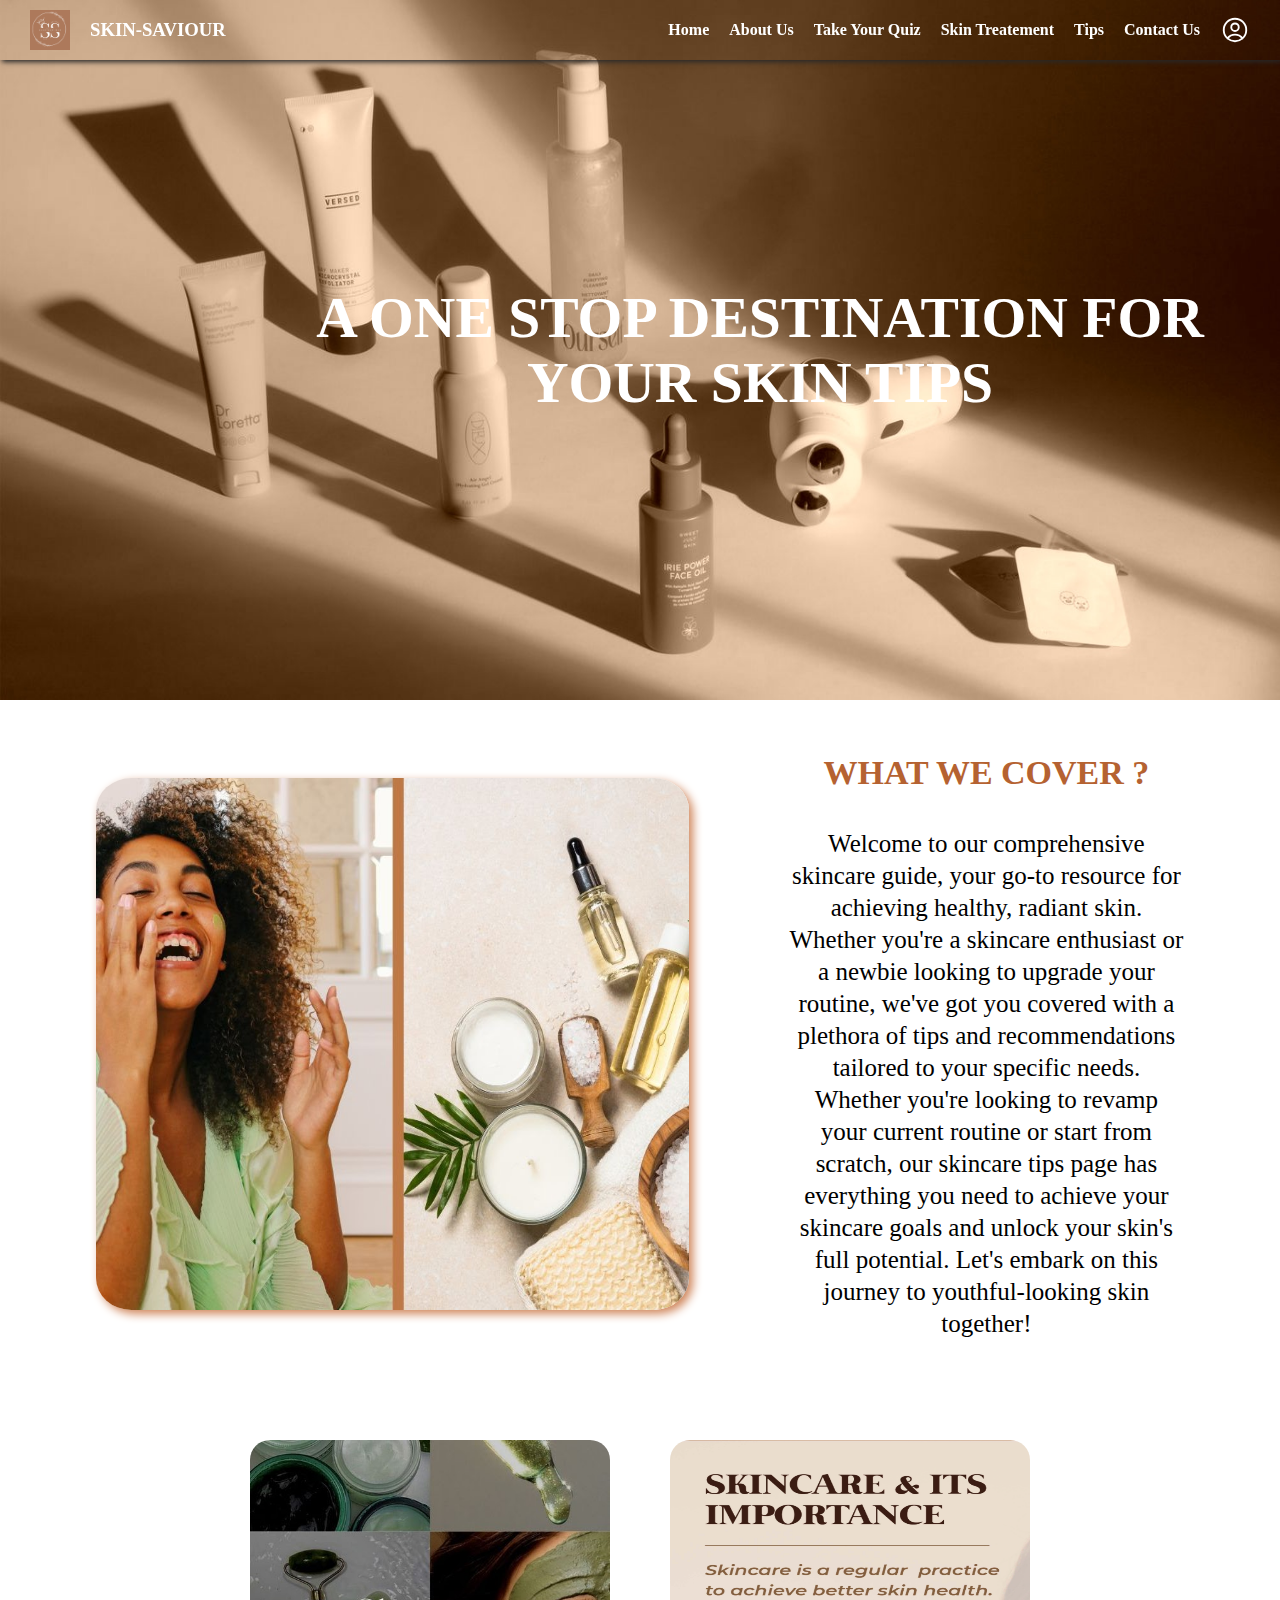
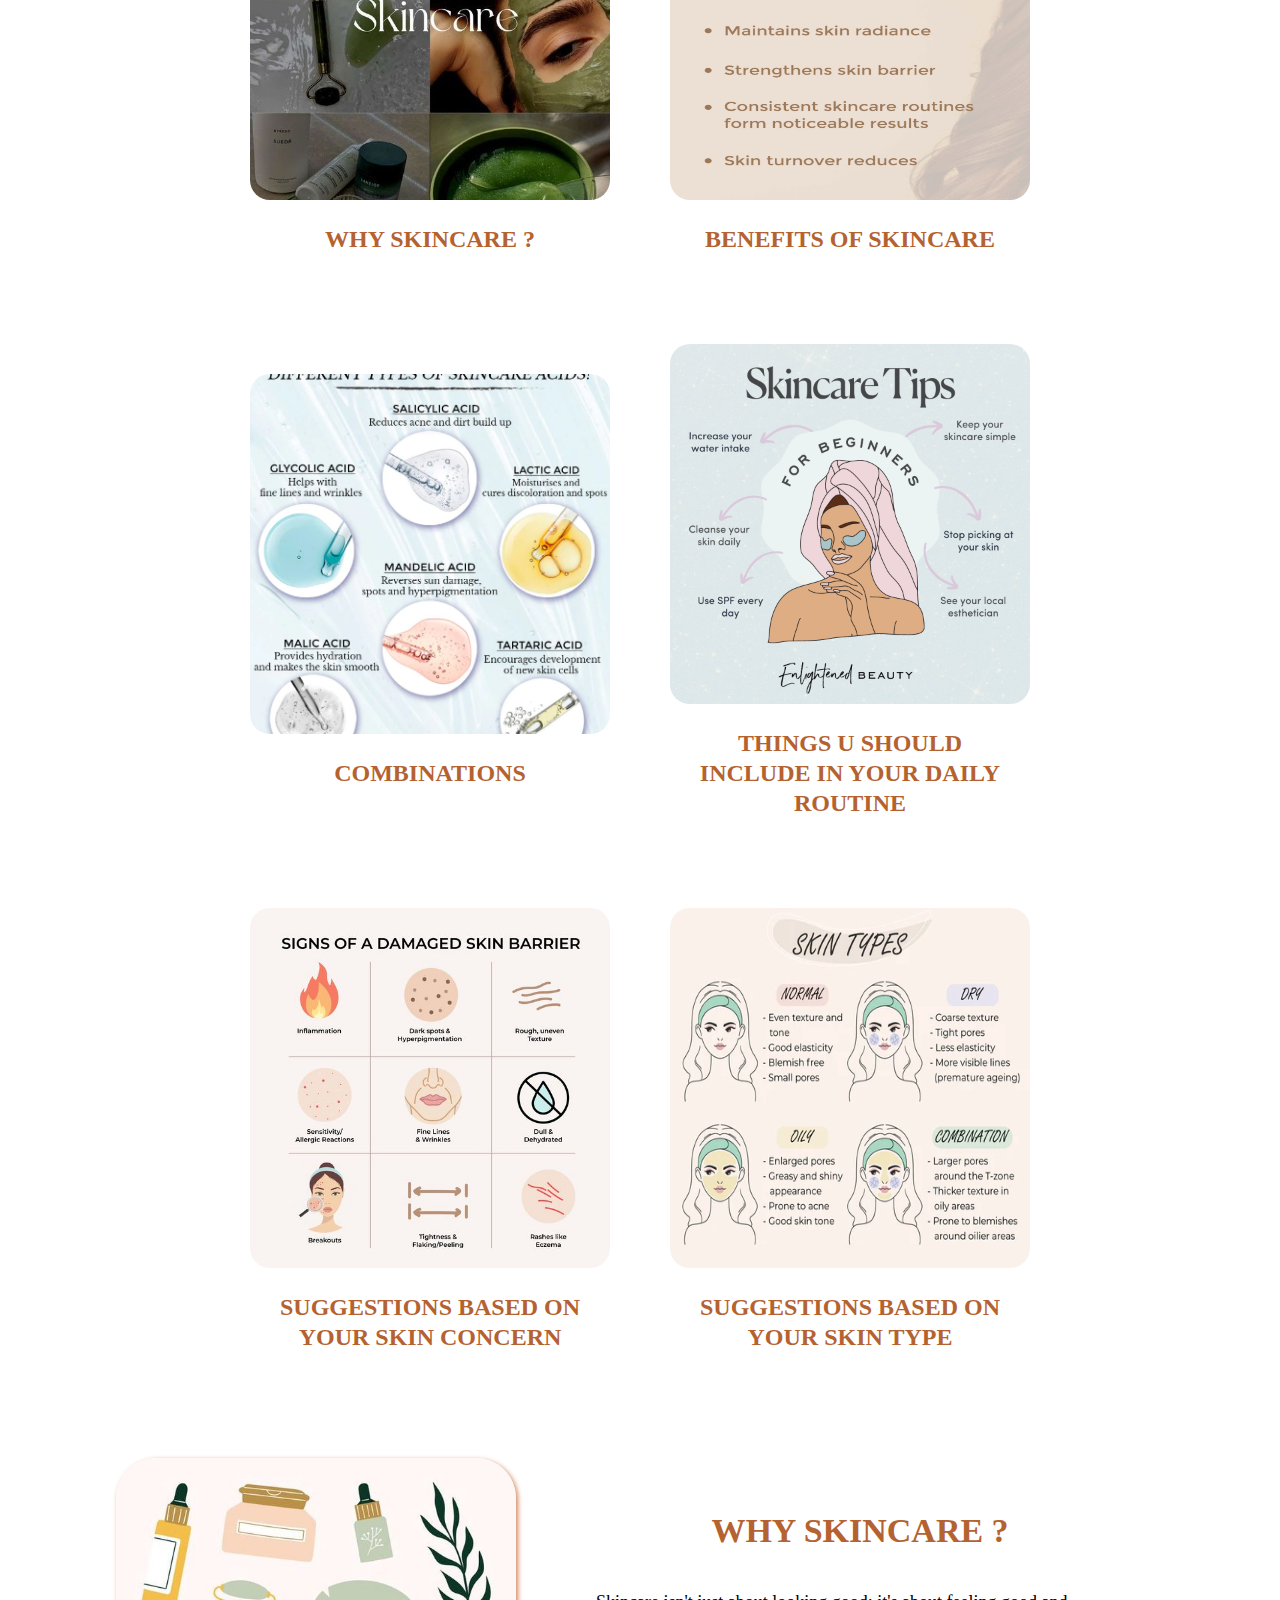
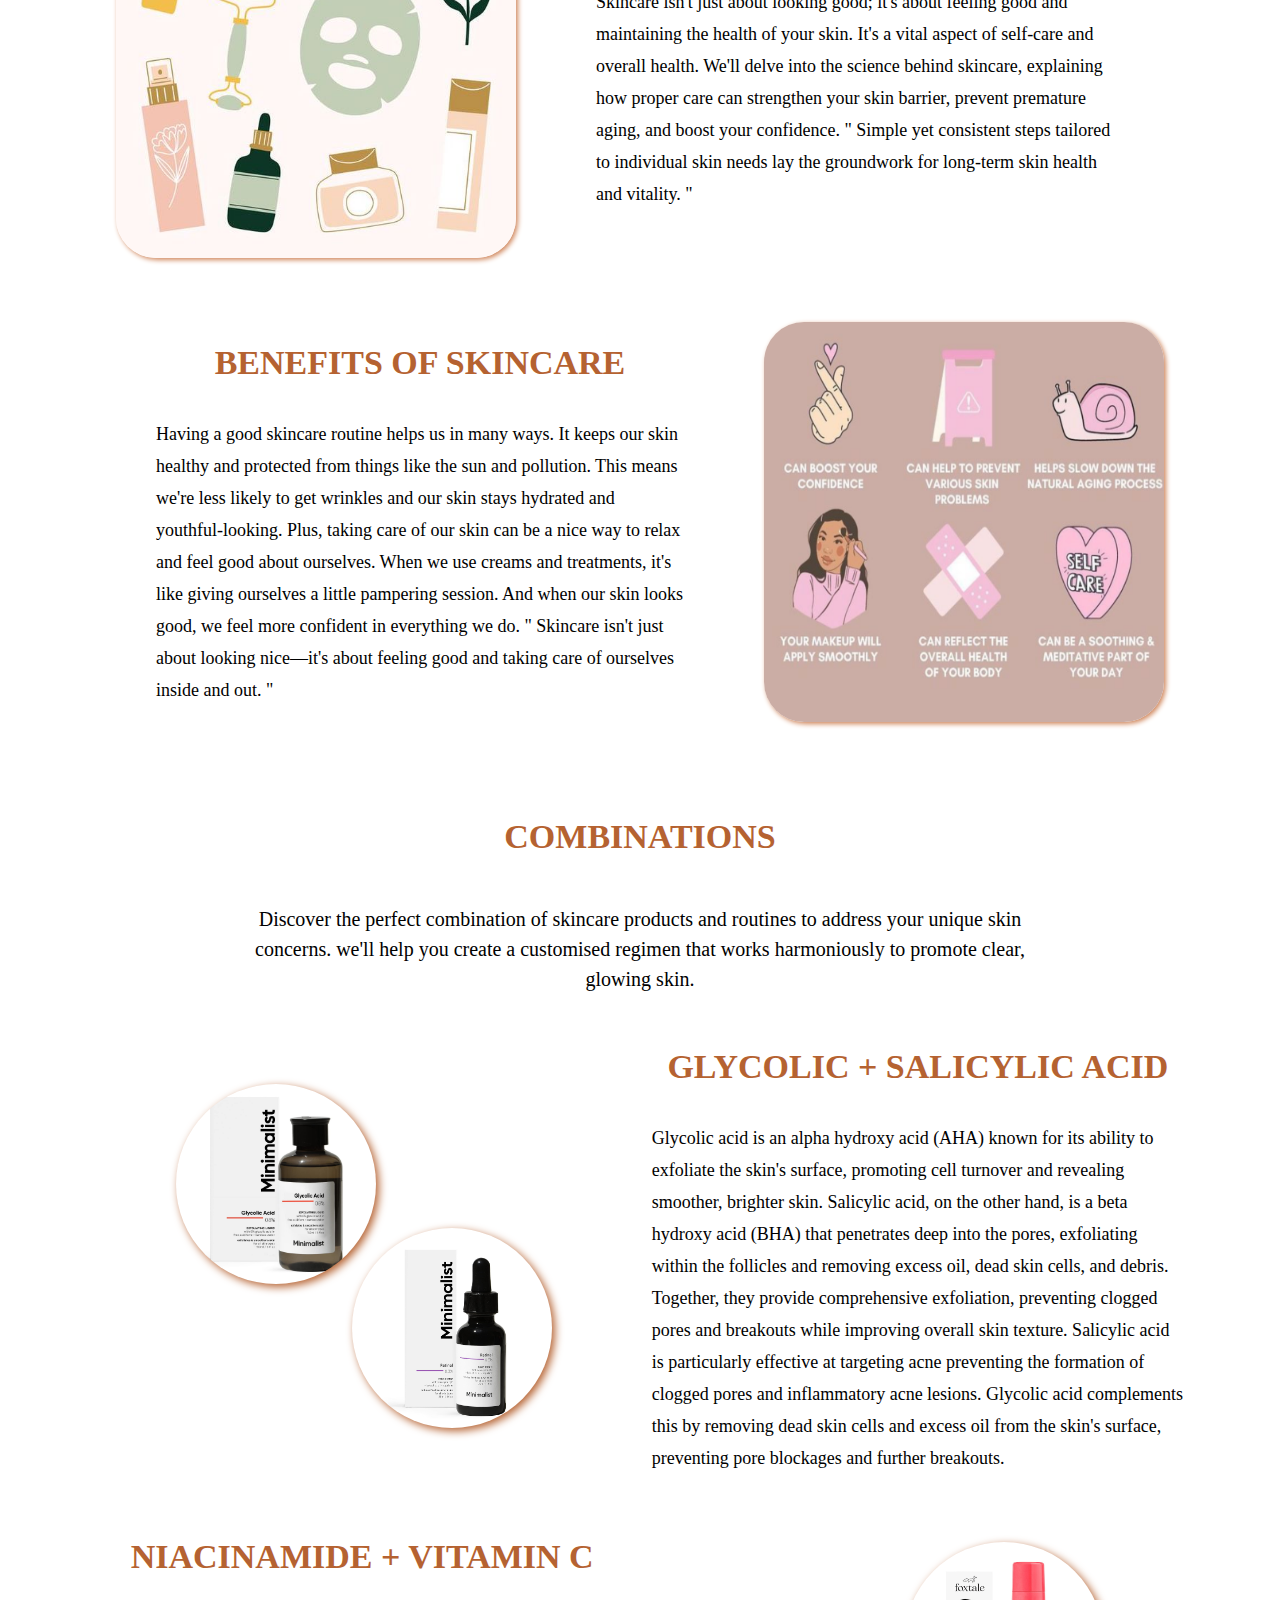
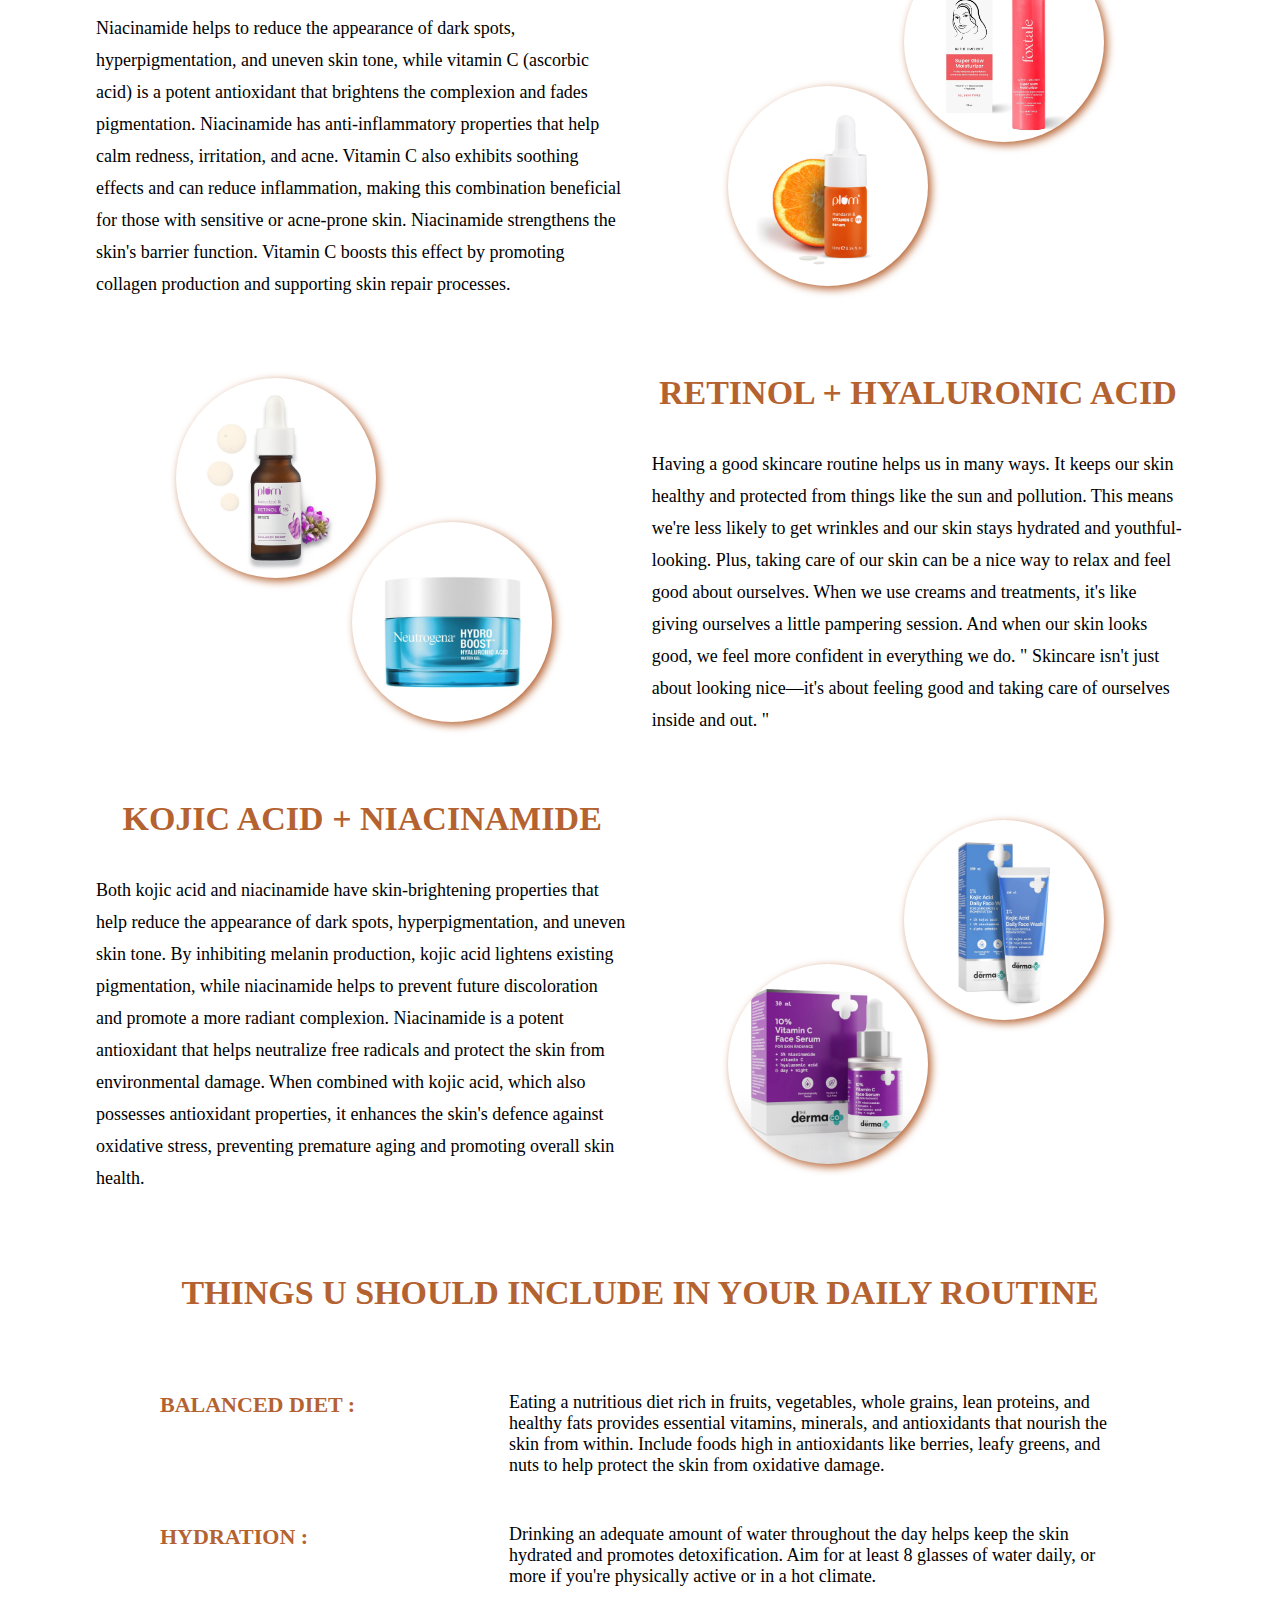
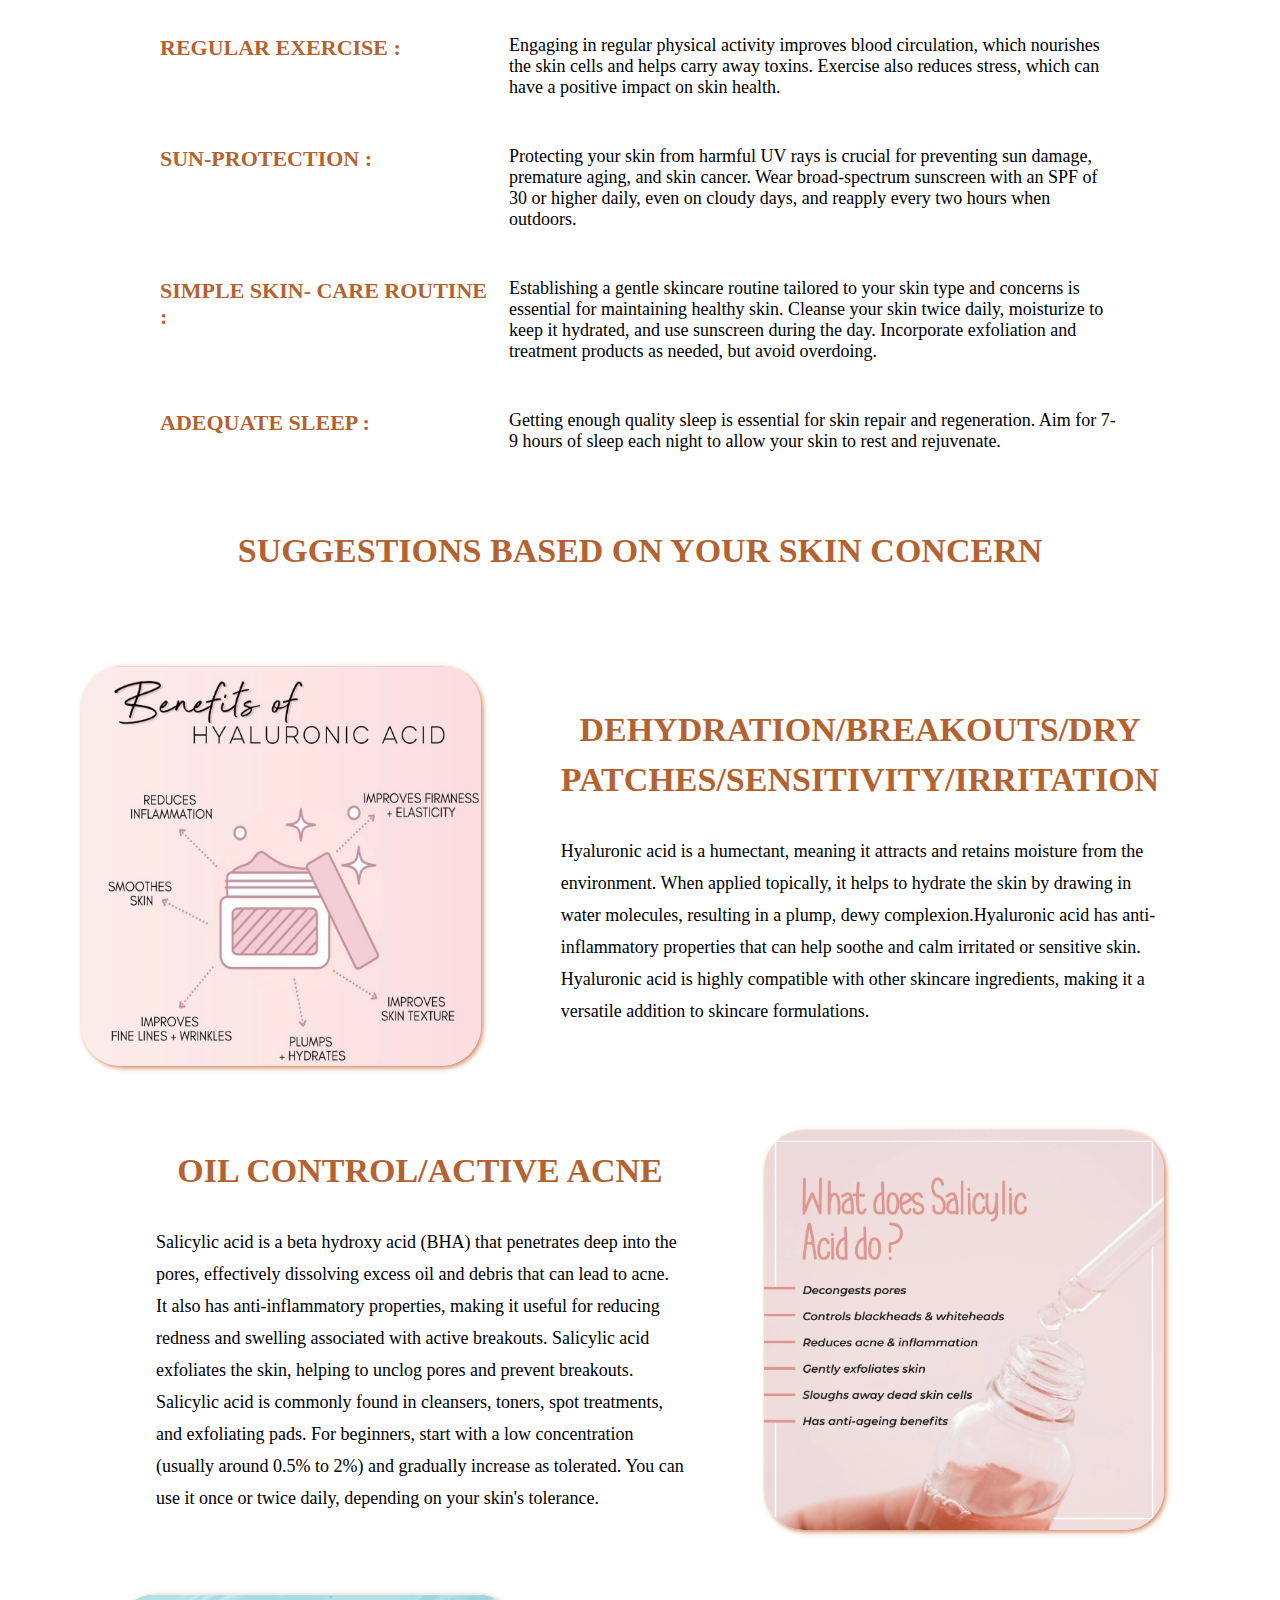
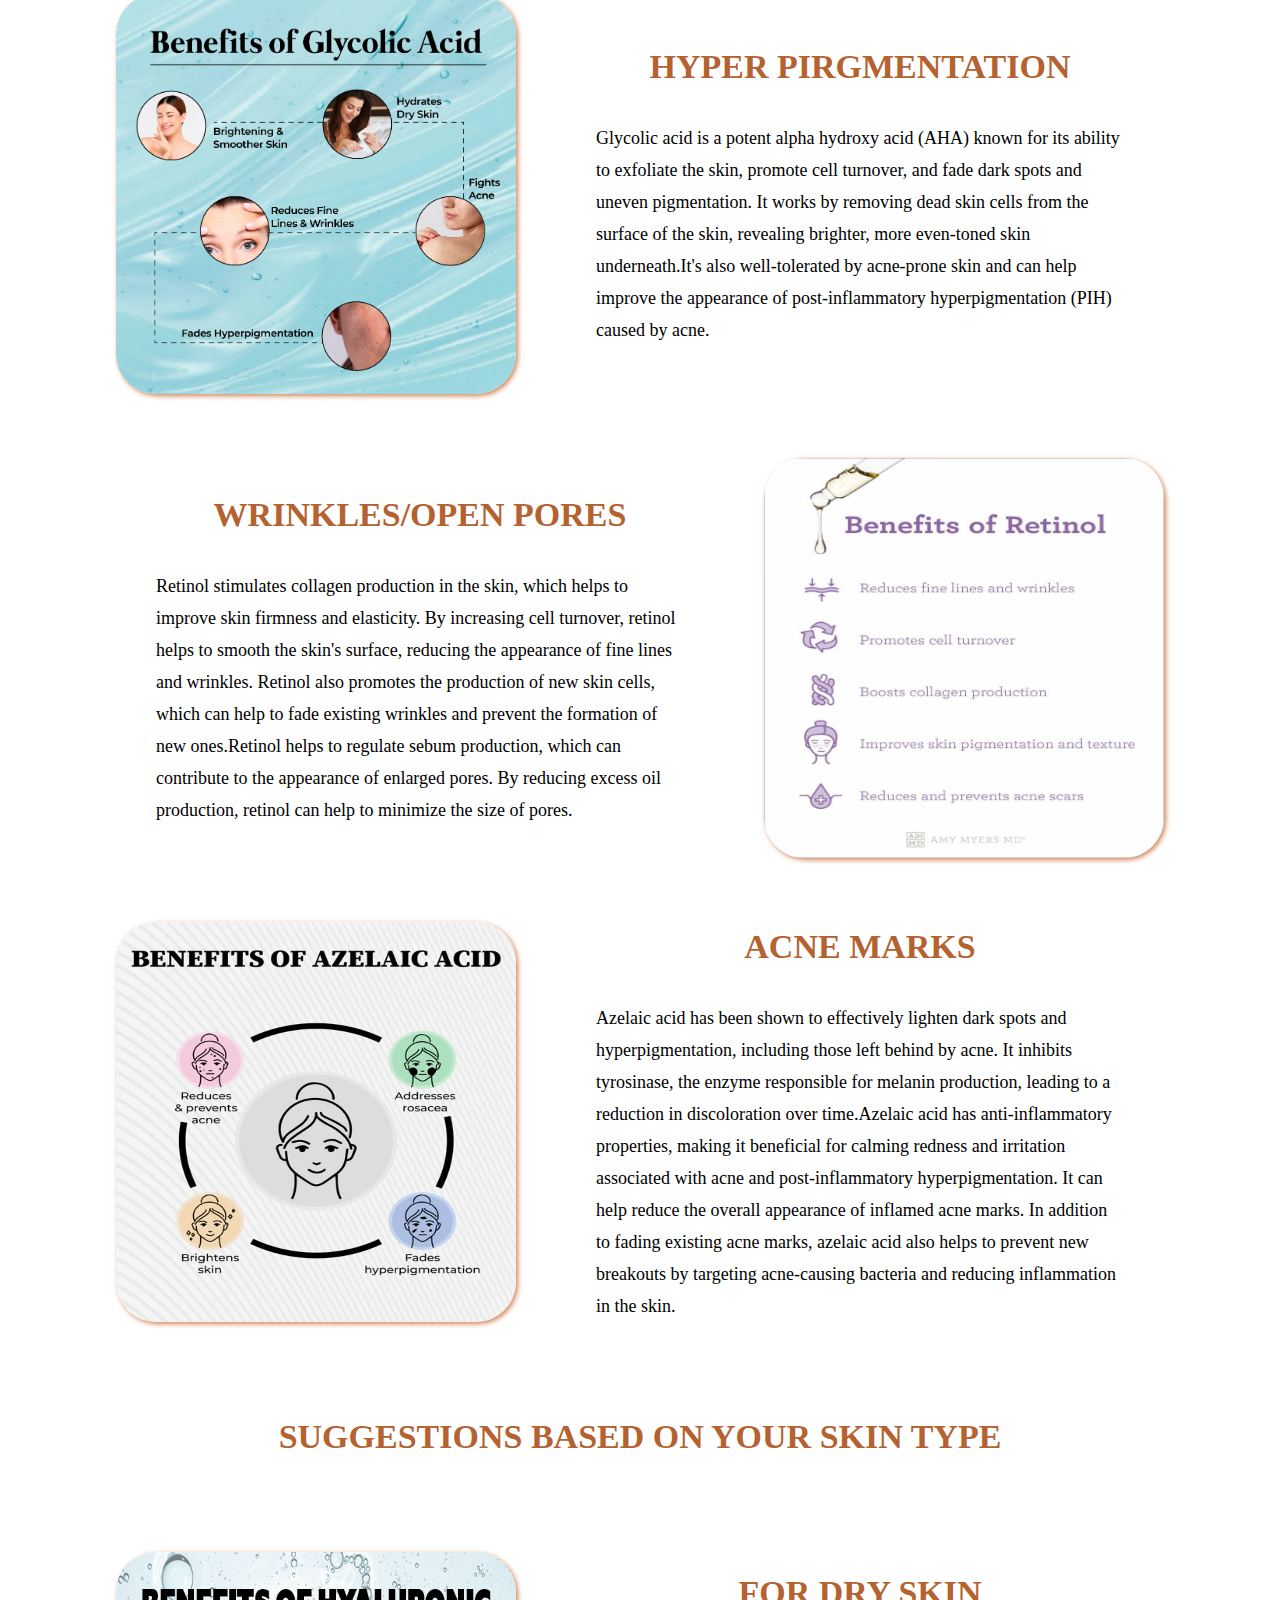
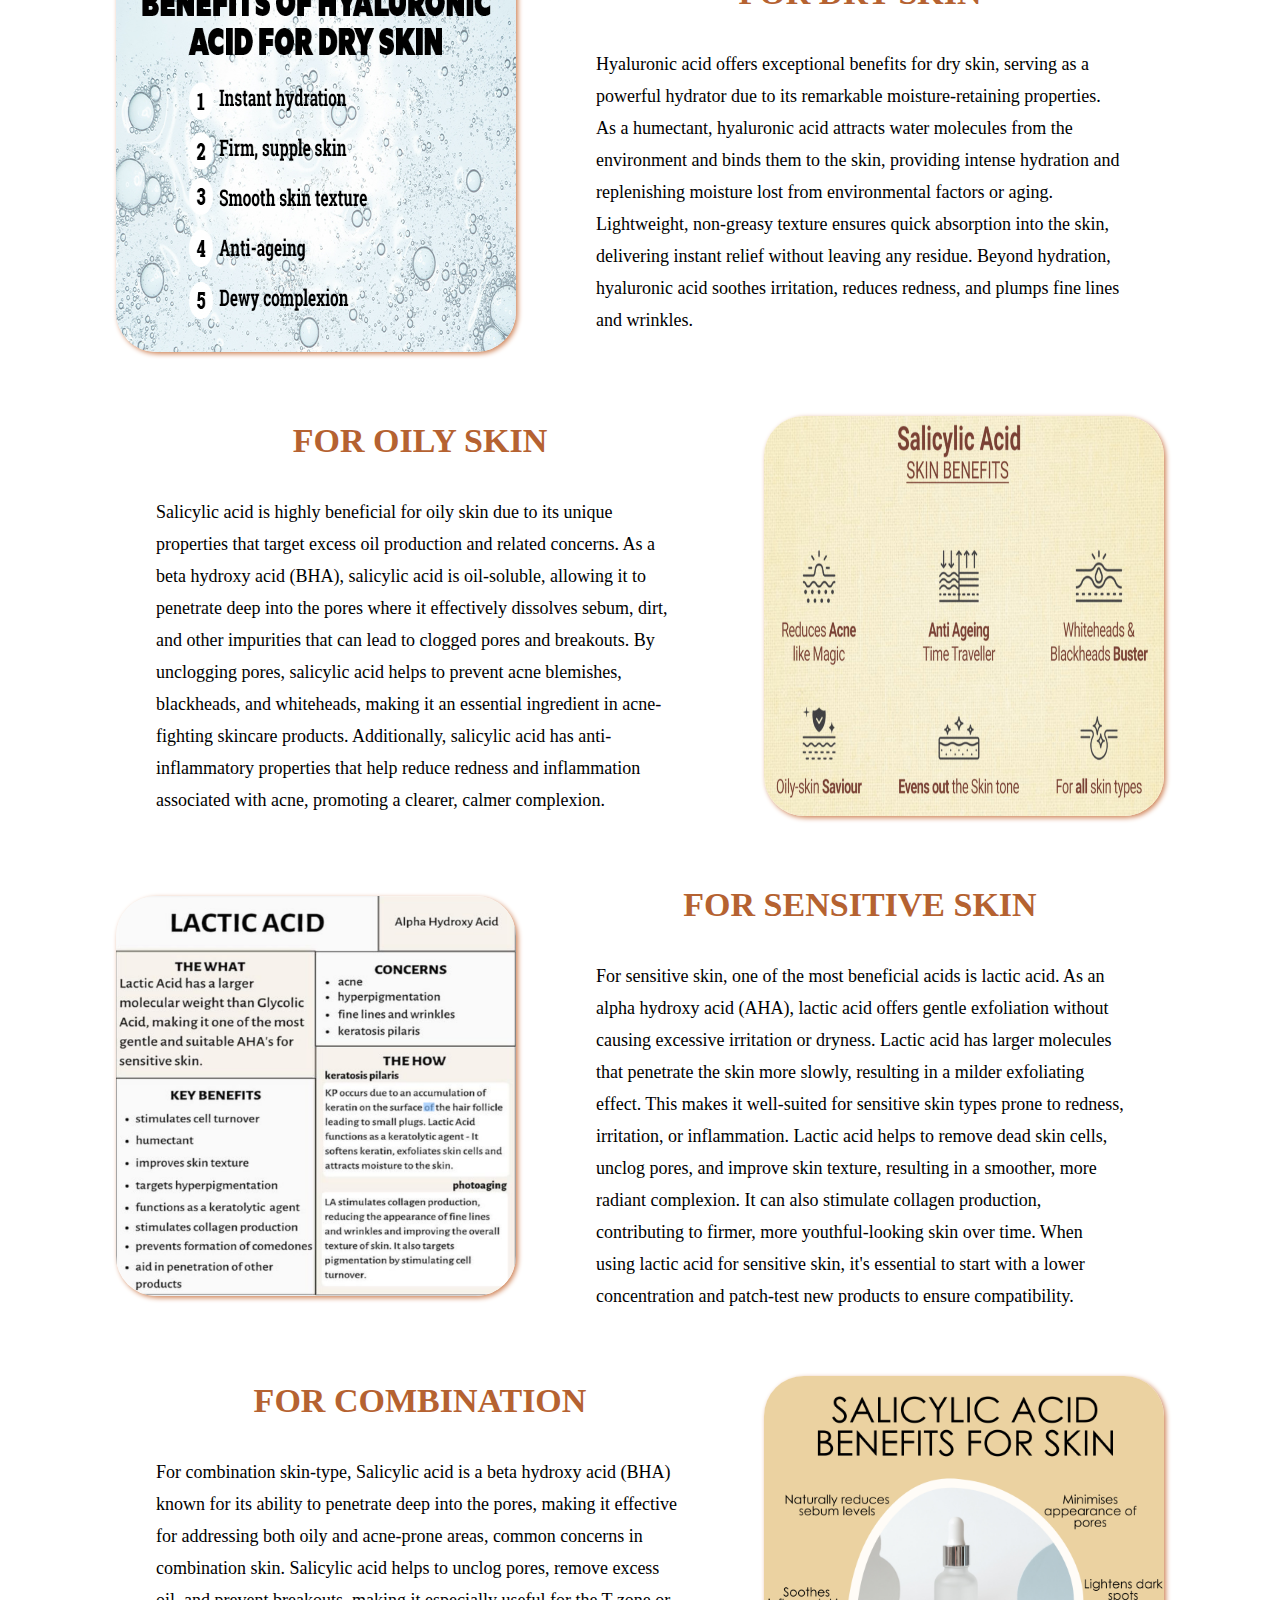
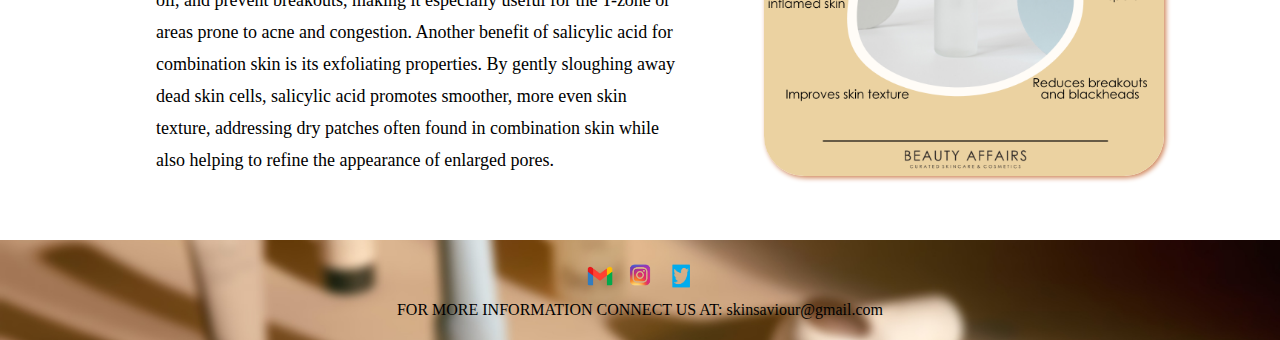
<file: templates/tips.html>
<!DOCTYPE html>
<html lang="en">
<head>
    <meta charset="UTF-8">
    <meta name="viewport" content="width=device-width, initial-scale=1.0">
    <link rel="stylesheet" href="../static/header/header.css">
    <link rel="stylesheet" href="../static/tips/tips.css">
    <script src="../static/header/header.js" defer></script>

    <link rel="stylesheet" href="https://fonts.googleapis.com/css2?family=Material+Symbols+Outlined:opsz,wght,FILL,GRAD@24,400,0,0" />
   
    <title>SKIN SAVIOUR</title>
    <link
      rel="stylesheet"
      href="https://cdnjs.cloudflare.com/ajax/libs/font-awesome/6.5.2/css/all.min.css"
      intergrity="sha384-TX8t27EcRE3e/ihU7zmQxVncDAy5uIKz4rEkgIXeMed4M0jlfIDPvg6uqKI2xXr2"
      crossorigin="anonymous"
      referrerpolicy="no-referrer"
    />
</head>
<body>
    <div id="overlay"><div class="popup" id="popup"></div></div>
        <nav class="navigation">
            <img class="image" src="../static/header/images/banner1.jpg" alt="">
            <div class="container">
            <div class="nav" id="navbar">
            <div class="section-logo" >
                <img src="../static/header/images/logo.png" alt="logo" width="40px" height="40px">
                <h3 class="name">SKIN-SAVIOUR</h3>
            </div>
            <ul class="tabs">
                <a href="index.html"><li >Home</li></a>
                <a href="templates/about.html"><li >About Us</li></a>
                <a href="templates/quiz.html"><li>Take Your Quiz</li></a>
                <a href="templates/skin_treatment.html"><li>Skin Treatement</li></a>
                <a href="#"><li >Tips</li></a>
                <a href="templates/contact_us.html"><li>Contact Us</li></a>
                
                <button type="button" class="profile" id="profile" ><svg xmlns="http://www.w3.org/2000/svg" fill="none" viewBox="0 0 24 24" stroke-width="1.5" stroke="currentColor" class="w-6 h-6">
                    <path stroke-linecap="round" stroke-linejoin="round" d="M17.982 18.725A7.488 7.488 0 0 0 12 15.75a7.488 7.488 0 0 0-5.982 2.975m11.963 0a9 9 0 1 0-11.963 0m11.963 0A8.966 8.966 0 0 1 12 21a8.966 8.966 0 0 1-5.982-2.275M15 9.75a3 3 0 1 1-6 0 3 3 0 0 1 6 0Z" />
                </svg>
                <div id="dropdown">
                    <div class="dropdown-items">
                        <a href="signup.html">Signup</a>
                        <a href="home.html">Logout</a>
                    </div>
                </div>
                </button>
                
            </ul>
            </div>
            <div class="caption">
            <h1 class="content" id="content">A ONE STOP DESTINATION FOR YOUR SKIN TIPS</h1>
            </div>
            </div>
        </nav>

<div class="tips">
<div class="section1">
    <div class="image">
        <img src="../static/tips/images/img.jpg" alt=""/>
    </div>
    <div class="description">
        <h2>WHAT WE COVER ?</h2>
        <p class="content">Welcome to our comprehensive skincare guide, your go-to resource for achieving healthy, radiant skin. Whether you're a skincare enthusiast or a newbie looking to upgrade your routine, we've got you covered with a plethora of tips and recommendations tailored to your specific needs. Whether you're looking to revamp your current routine or start from scratch, our skincare tips page has everything you need to achieve your skincare goals and unlock your skin's full potential. Let's embark on this journey to  youthful-looking skin together!</p>
    </div>
</div>
<div class="section2">
    <div class="card">
        <img src="../static/tips/images/img1.jpg" alt=""/>
        <h3>WHY SKINCARE ?</h3>
    </div>
    <div class="card">
        <img src="../static/tips/images/img2.png" alt=""/>
        <h3>BENEFITS OF SKINCARE</h3>
    </div>
    <div class="card">
        <img src="../static/tips/images/img3.png" alt=""/>
        <h3>COMBINATIONS</h3>
    </div>
    <div class="card">
        <img src="../static/tips/images/img4.png" alt=""/>
        <h3>THINGS U SHOULD INCLUDE IN YOUR DAILY ROUTINE</h3>
    </div>
    <div class="card">
        <img src="../static/tips/images/img5.jpg" alt=""/>
        <h3>SUGGESTIONS BASED ON YOUR SKIN CONCERN</h3>
    </div>
    <div class="card">
        <img src="../static/tips/images/img6.webp" alt=""/>
        <h3>SUGGESTIONS BASED ON YOUR SKIN TYPE</h3>
    </div>
</div>
<div class="section3">
    <div class="image">
        <img src="../static/tips/images/img31.jpg" alt=""/>
    </div>
    <div class="description">
        <h2>WHY SKINCARE ?</h2>
        <p class="content">Skincare isn't just about looking good; it's about feeling good and maintaining the health of your skin. It's a vital aspect of self-care and overall health. We'll delve into the science behind skincare, explaining how proper care can strengthen your skin barrier, prevent premature aging, and boost your confidence. " Simple yet consistent steps tailored to individual skin needs lay the groundwork for long-term skin health and vitality. "</p>
    </div>
</div>
<div class="section4">
    <div class="description">
        <h2>BENEFITS OF SKINCARE</h2>
        <p class="content">Having a good skincare routine helps us in many ways. It keeps our skin healthy and protected from things like the sun and pollution. This means we're less likely to get wrinkles and our skin stays hydrated and youthful-looking. Plus, taking care of our skin can be a nice way to relax and feel good about ourselves. When we use creams and treatments, it's like giving ourselves a little pampering session. And when our skin looks good, we feel more confident in everything we do. " Skincare isn't just about looking nice—it's about feeling good and taking care of ourselves inside and out. "</p>
    </div>
    <div class="image">
        <img src="../static/tips/images/img32.png" alt=""/>
    </div>
</div>
<h1>COMBINATIONS</h1>
<p class="description1">Discover the perfect combination of skincare products and routines to address your unique skin concerns. we'll help you create a customised regimen that works harmoniously to promote clear, glowing skin.</p>
<div class="section5">
    <div class="image">
        <div class="one"><img src="../static/tips/images/img411.jpg" alt=""/></div>
        <div class="two"><img src="../static/tips/images/img412.jpg" alt=""/></div>
    </div>
    <div class="description">
        <h2>GLYCOLIC + SALICYLIC ACID</h2>
        <p class="content">Glycolic acid is an alpha hydroxy acid (AHA) known for its ability to exfoliate the skin's surface, promoting cell turnover and revealing smoother, brighter skin. Salicylic acid, on the other hand, is a beta hydroxy acid (BHA) that penetrates deep into the pores, exfoliating within the follicles and removing excess oil, dead skin cells, and debris. Together, they provide comprehensive exfoliation, preventing clogged pores and breakouts while improving overall skin texture. Salicylic acid is particularly effective at targeting acne preventing the formation of clogged pores and inflammatory acne lesions. Glycolic acid complements this by removing dead skin cells and excess oil from the skin's surface, preventing pore blockages and further breakouts.</p>
    </div>
</div>
<div class="section6">
    <div class="description">
        <h2>NIACINAMIDE + VITAMIN C</h2>
        <p class="content">Niacinamide helps to reduce the appearance of dark spots, hyperpigmentation, and uneven skin tone, while vitamin C (ascorbic acid) is a potent antioxidant that brightens the complexion and fades pigmentation. Niacinamide has anti-inflammatory properties that help calm redness, irritation, and acne. Vitamin C also exhibits soothing effects and can reduce inflammation, making this combination beneficial for those with sensitive or acne-prone skin. Niacinamide strengthens the skin's barrier function. Vitamin C boosts this effect by promoting collagen production and supporting skin repair processes.</p>
    </div>
    <div class="image">
        <div class="three"><img src="../static/tips/images/img421.jpg" alt=""/></div>
        <div class="four"><img src="../static/tips/images/img422.jpg" alt=""/></div>
    </div>
</div>
<div class="section7">
    <div class="image">
        <div class="one"><img src="../static/tips/images/img431.jpg" alt=""/></div>
        <div class="two"><img src="../static/tips/images/img432.jpg" alt=""/></div>
    </div>
    <div class="description">
        <h2>RETINOL + HYALURONIC ACID</h2>
        <p class="content">Having a good skincare routine helps us in many ways. It keeps our skin healthy and protected from things like the sun and pollution. This means we're less likely to get wrinkles and our skin stays hydrated and youthful-looking. Plus, taking care of our skin can be a nice way to relax and feel good about ourselves. When we use creams and treatments, it's like giving ourselves a little pampering session. And when our skin looks good, we feel more confident in everything we do. " Skincare isn't just about looking nice—it's about feeling good and taking care of ourselves inside and out. "</p>
    </div>
</div>
<div class="section8">
    <div class="description">
        <h2>KOJIC ACID + NIACINAMIDE</h2>
        <p class="content">Both kojic acid and niacinamide have skin-brightening properties that help reduce the appearance of dark spots, hyperpigmentation, and uneven skin tone. By inhibiting melanin production, kojic acid lightens existing pigmentation, while niacinamide helps to prevent future discoloration and promote a more radiant complexion. Niacinamide is a potent antioxidant that helps neutralize free radicals and protect the skin from environmental damage. When combined with kojic acid, which also possesses antioxidant properties, it enhances the skin's defence against oxidative stress, preventing premature aging and promoting overall skin health.</p>
    </div>
    <div class="image">
        <div class="three"><img src="../static/tips/images/img441.jpg" alt=""/></div>
        <div class="four"><img src="../static/tips/images/img442.jpg" alt=""/></div>
    </div>
</div>
<div class="section9">
<h1>THINGS U SHOULD INCLUDE IN YOUR DAILY ROUTINE</h1>
<div class="one">
    <h3>BALANCED DIET :</h3>
    <p>Eating a nutritious diet rich in fruits, vegetables, whole grains, lean proteins, and healthy fats provides essential vitamins, minerals, and antioxidants that nourish the skin from within. Include foods high in antioxidants like berries, leafy greens, and nuts to help protect the skin from oxidative damage.</p>
</div>
<div class="two">
    <h3>HYDRATION :</h3>
    <p>Drinking an adequate amount of water throughout the day helps keep the skin hydrated and promotes detoxification. Aim for at least 8 glasses of water daily, or more if you're physically active or in a hot climate.</p>
</div>
<div class="three">
    <h3>REGULAR EXERCISE :</h3>
    <p>Engaging in regular physical activity improves blood circulation, which nourishes the skin cells and helps carry away toxins. Exercise also reduces stress, which can have a positive impact on skin health.</p>
</div>
<div class="four">
    <h3>SUN-PROTECTION :</h3>
    <p>Protecting your skin from harmful UV rays is crucial for preventing sun damage, premature aging, and skin cancer. Wear broad-spectrum sunscreen with an SPF of 30 or higher daily, even on cloudy days, and reapply every two hours when outdoors.</p>
</div>
<div class="five">
    <h3>SIMPLE SKIN- CARE   ROUTINE :</h3>
    <p>Establishing a gentle skincare routine tailored to your skin type and concerns is essential for maintaining healthy skin. Cleanse your skin twice daily, moisturize to keep it hydrated, and use sunscreen during the day. Incorporate exfoliation and treatment products as needed, but avoid overdoing.</p>
</div>
<div class="six">
    <h3>ADEQUATE SLEEP :</h3>
    <p>Getting enough quality sleep is essential for skin repair and regeneration. Aim for 7-9 hours of sleep each night to allow your skin to rest and rejuvenate.</p>
</div>
</div>
<h1>SUGGESTIONS BASED ON YOUR SKIN CONCERN</h1>
<div class="section10">
    <div class="image">
        <img src="../static/tips/images/img51.png" alt=""/>
    </div>
    <div class="description">
        <h2>DEHYDRATION/BREAKOUTS/DRY PATCHES/SENSITIVITY/IRRITATION</h2>
        <p class="content">Hyaluronic acid is a humectant, meaning it attracts and retains moisture from the environment. When applied topically, it helps to hydrate the skin by drawing in water molecules, resulting in a plump, dewy complexion.Hyaluronic acid has anti-inflammatory properties that can help soothe and calm irritated or sensitive skin. Hyaluronic acid is highly compatible with other skincare ingredients, making it a versatile addition to skincare formulations.</p>
    </div>
</div>
<div class="section11">
    <div class="description">
        <h2>OIL CONTROL/ACTIVE ACNE</h2>
        <p class="content">Salicylic acid is a beta hydroxy acid (BHA) that penetrates deep into the pores, effectively dissolving excess oil and debris that can lead to acne. It also has anti-inflammatory properties, making it useful for reducing redness and swelling associated with active breakouts. Salicylic acid exfoliates the skin, helping to unclog pores and prevent breakouts. Salicylic acid is commonly found in cleansers, toners, spot treatments, and exfoliating pads. For beginners, start with a low concentration (usually around 0.5% to 2%) and gradually increase as tolerated. You can use it once or twice daily, depending on your skin's tolerance.</p>
    </div>
    <div class="image">
        <img src="../static/tips/images/img52.webp" alt=""/>
    </div>
</div>
<div class="section12">
    <div class="image">
        <img src="../static/tips/images/img53.webp" alt=""/>
    </div>
    <div class="description">
        <h2>HYPER PIRGMENTATION</h2>
        <p class="content">Glycolic acid is a potent alpha hydroxy acid (AHA) known for its ability to exfoliate the skin, promote cell turnover, and fade dark spots and uneven pigmentation. It works by removing dead skin cells from the surface of the skin, revealing brighter, more even-toned skin underneath.It's also well-tolerated by acne-prone skin and can help improve the appearance of post-inflammatory hyperpigmentation (PIH) caused by acne.</p>
    </div>
</div>
<div class="section13">
    <div class="description">
        <h2>WRINKLES/OPEN PORES</h2>
        <p class="content">Retinol stimulates collagen production in the skin, which helps to improve skin firmness and elasticity. By increasing cell turnover, retinol helps to smooth the skin's surface, reducing the appearance of fine lines and wrinkles. Retinol also promotes the production of new skin cells, which can help to fade existing wrinkles and prevent the formation of new ones.Retinol helps to regulate sebum production, which can contribute to the appearance of enlarged pores. By reducing excess oil production, retinol can help to minimize the size of pores.</p>
    </div>
    <div class="image">
        <img src="../static/tips/images/img54.jpg" alt=""/>
    </div>
</div>
<div class="section14">
    <div class="image">
        <img src="../static/tips/images/img55.webp" alt=""/>
    </div>
    <div class="description">
        <h2>ACNE MARKS</h2>
        <p class="content">Azelaic acid has been shown to effectively lighten dark spots and hyperpigmentation, including those left behind by acne. It inhibits tyrosinase, the enzyme responsible for melanin production, leading to a reduction in discoloration over time.Azelaic acid has anti-inflammatory properties, making it beneficial for calming redness and irritation associated with acne and post-inflammatory hyperpigmentation. It can help reduce the overall appearance of inflamed acne marks. In addition to fading existing acne marks, azelaic acid also helps to prevent new breakouts by targeting acne-causing bacteria and reducing inflammation in the skin.</p>
    </div>
</div>
<h1>SUGGESTIONS BASED ON YOUR SKIN TYPE</h1>
<div class="section15">
    <div class="image">
        <img src="../static/tips/images/img61.jpg" alt=""/>
    </div>
    <div class="description">
        <h2>FOR DRY SKIN</h2>
        <p class="content">Hyaluronic acid offers exceptional benefits for dry skin, serving as a powerful hydrator due to its remarkable moisture-retaining properties. As a humectant, hyaluronic acid attracts water molecules from the environment and binds them to the skin, providing intense hydration and replenishing moisture lost from environmental factors or aging. Lightweight, non-greasy texture ensures quick absorption into the skin, delivering instant relief without leaving any residue. Beyond hydration, hyaluronic acid soothes irritation, reduces redness, and plumps fine lines and wrinkles.</p>
    </div>
</div>
<div class="section16">
    <div class="description">
        <h2>FOR OILY SKIN</h2>
        <p class="content">Salicylic acid is highly beneficial for oily skin due to its unique properties that target excess oil production and related concerns. As a beta hydroxy acid (BHA), salicylic acid is oil-soluble, allowing it to penetrate deep into the pores where it effectively dissolves sebum, dirt, and other impurities that can lead to clogged pores and breakouts. By unclogging pores, salicylic acid helps to prevent acne blemishes, blackheads, and whiteheads, making it an essential ingredient in acne-fighting skincare products. Additionally, salicylic acid has anti-inflammatory properties that help reduce redness and inflammation associated with acne, promoting a clearer, calmer complexion. </p>
    </div>
    <div class="image">
        <img src="../static/tips/images/img62.png" alt=""/>
    </div>
</div>
<div class="section17">
    <div class="image">
        <img src="../static/tips/images/img63.png" alt=""/>
    </div>
    <div class="description">
        <h2>FOR SENSITIVE SKIN</h2>
        <p class="content">For sensitive skin, one of the most beneficial acids is lactic acid. As an alpha hydroxy acid (AHA), lactic acid offers gentle exfoliation without causing excessive irritation or dryness. Lactic acid has larger molecules that penetrate the skin more slowly, resulting in a milder exfoliating effect. This makes it well-suited for sensitive skin types prone to redness, irritation, or inflammation. Lactic acid helps to remove dead skin cells, unclog pores, and improve skin texture, resulting in a smoother, more radiant complexion. It can also stimulate collagen production, contributing to firmer, more youthful-looking skin over time. When using lactic acid for sensitive skin, it's essential to start with a lower concentration and patch-test new products to ensure compatibility. </p>
    </div>
</div>
<div class="section18">
    <div class="description">
        <h2>FOR COMBINATION</h2>
        <p class="content">For combination skin-type, Salicylic acid is a beta hydroxy acid (BHA) known for its ability to penetrate deep into the pores, making it effective for addressing both oily and acne-prone areas, common concerns in combination skin. Salicylic acid helps to unclog pores, remove excess oil, and prevent breakouts, making it especially useful for the T-zone or areas prone to acne and congestion. Another benefit of salicylic acid for combination skin is its exfoliating properties. By gently sloughing away dead skin cells, salicylic acid promotes smoother, more even skin texture, addressing dry patches often found in combination skin while also helping to refine the appearance of enlarged pores. </p>
    </div>
    <div class="image">
        <img src="../static/tips/images/img64.png" alt=""/>
    </div>
</div>
</div>



<!-- footer -->
<div class="footer-container" style="background:url('../static/footer/images/products1.jpg');background-repeat: no-repeat;background-size: cover;background-position-y: center;">
    <div class="icons">
        <a href="https://mail.google.com/mail/"><img class="image" src="../static/footer/images/email.png" alt="" width="40px" height="30px"></a>
        <a href="https://www.instagram.com/"><img class="image" src="../static/footer/images/instagram.png" alt="" width="40px" height="30px"></a>
        <a href="https://twitter.com/?lang=en"><img class="image" src="../static/footer/images/twitter.png" alt="" width="40px" height="30px"></a>
    </div>
    <div class="content">FOR MORE INFORMATION CONNECT US AT: <a href="https://mail.google.com/mail/">skinsaviour@gmail.com</a></div>
</div>
</file>
<file: static/home/home.css>
.section-two{
    display: flex;
    justify-content: center;
    align-items: center;
    margin: 4rem 0px;
}

.section-two .text{
    color:rgba(173,121,91,255);
    font-size: 40px;
    font-weight: 600;
}

.section-three{
    display: flex;
    margin: 0px 40px;
    justify-content: center;
    gap: 90px;
    align-items: center;
    
}
.section-three .conventional, .section-three .natural{
    display: flex;
    flex-direction: column;
    justify-content: center;
    align-items: center;
    gap: 20px;
    width: 600px;
}
.section-three .conventional img, .section-three .natural img{
    width: 600px;
    height: 400px;
}
.section-three .conventional h3, .section-three .natural h3{
    color: #b56231;
    font-weight: 600;
    font-size: 28px;
    padding-top: 10px;
}
.section-three .conventional p, .section-three .natural p{
    text-align: center;
    font-size: 16px;
    line-height: 20px;
}
.section-four{
    margin:5rem 0px ;

}
.section-four .text{
    color:rgba(173,121,91,255);
    font-size: 40px;
    font-weight: 600;
    text-align: center;
    padding-bottom: 3rem
}

.section-four .card-container{
    display: flex;
    justify-content: center;
    align-content: center;
    gap: 30px;
    margin: 0px 80px;
    text-align: center;
}
.section-four .card-container .cards img{
    width:300px;
    height: 300px;
    
}
.section-four .card-container .cards h3{
    color:rgba(173,121,91,255);
    font-size: 24px;
    font-weight: 600;
    padding-top: 20px;
}
.section-five{
margin: 5rem 0px;
}
.section-five .text{
    color:rgba(173,121,91,255);
    font-size: 40px;
    font-weight: 600;
    text-align: center;
    padding-bottom: 3rem ;
}

.section-five .card-container{
    display: flex;
    justify-content: center;
    gap: 30px;
    align-content: center;
    margin: 0px 80px;
    text-align: center;
}
.section-five .card-container .cards img{
    width: 300px;
    height: 300px;
    
}
.section-five .card-container .cards h3{
    color:rgba(173,121,91,255);
    font-size: 24px;
    font-weight: 600;
    padding-top: 20px;
}



/* footer */

.footer-container{
    display: flex;
    flex-direction: column;
    justify-content: center;
    align-items: center;
    height: 100px;
    gap: 10px;
    font-weight: 500;
}
.footer-container .content a{
    text-decoration: none;
    color: black;
}
.footer-container .content a:hover{
    text-decoration: underline;
}
.footer-container .icons {
    display: flex;
    gap: 10px;
    align-items:center ;
    justify-content: center;
}
.footer-container .icons a{
    padding: 0px;
    display: flex;
    justify-content: center;
    align-items: center;
    width: 30px;
}

/* media queries */

@media screen and (min-width:1600px) and (max-width:1940px){
    .section-three .conventional, .section-three .natural,.section-three .conventional img, .section-three .natural img{
        width: 500px;
    }
    .section-four .card-container .cards img,.section-five .card-container .cards img  {
        width: 250px;
    }
    .section-four .text,.section-five .text  {
        font-size: 38px;
    }

}
</file>
<file: static/header/header.css>
*{
    margin: 0px;
    padding: 0px;
    box-sizing: border-box;
}

.navigation{
    height:700px;
}
.navigation .image{
    position: relative;
    width: 100%;
    height: 700px;
}
.navigation .container{
    position: absolute;
    top: 0;
    left: 0;
}
.navigation .nav{
    display:flex;
    justify-content: space-between;
    align-items: center;
    padding: 10px 30px;
    position: fixed;
    color: white;
    width: 100%;
    transition: background-color 0.3s ease;
    z-index: 4;
}
.navigation .nav:hover{
    box-shadow: 2px 2px 5px rgb(40, 40, 40);
    
}
.navigation .profile{
    background-color: transparent;
    color: white;
    border: none;
    width: 30px;
    height: 30px;
    cursor: pointer;
}
.navigation #dropdown{
    display: none;
}
.navigation .dropdown-items{
    display: flex;
    flex-direction: column;
    position: absolute;
    background-color: #534f4f;
    top: 90%;
    padding: 6px 0px;
    border-radius: 6px;
    right: 10px;
    box-shadow: 1px 1px 5px rgb(83, 83, 83);
    justify-content: center;
    align-items: center;
}
.navigation .dropdown-items a{
    padding: 10px 10px;
    width: 80px;
}
.navigation .dropdown-items a:hover{
    background-color: black;
}

.navigation .section-logo{
    display: flex;
    gap:20px;
    align-items: center;
    font-weight: 600;
}
/* .navigation .section-logo h4{
font
} */
.navigation .tabs a{
    color: white;
    text-decoration: none;
}
.navigation .tabs .active{
    color: #b56231;
}

.navigation .tabs{
    list-style: none;
    display: flex;
    gap: 20px;
    justify-content: center;
    align-items: center;
    font-weight: 600;
}

.navigation .caption{
    height: 700px;
    display: flex;
    justify-content: center;
    align-items: center;
    position: relative;
    z-index: 2;
    top: 90%;
    left: 30%;
}
.navigation .content{
    width: 950px;
    color: white;
    font-size: 3.6rem;
    text-align: center;
}
.popup{
    display: flex;
    flex-direction: column;
    width: 100%;
    justify-content: center;
    align-items: center;
}
.popup p{
    background-color: white;
    border-radius: 20px;
    padding: 20px;
    width: 300px;

}
.timer-bar {
    margin-top: 30px;
    width: 100%; 
    height: 15px;
    border-radius: 20px;
    background-color: #4CAF50;
    transition: width 0.3s linear;
}
#overlay {
    position: fixed;
    text-align: center;
    top: 0;
    left: 0;
    width: 100%;
    height: 100%;
    background-color: rgba(0, 0, 0, 0.5); 
    z-index: 99; 
    display: none; 
}


@media screen and (min-width:1600px) and (max-width:1940px){
    .navigation .caption {
        left:15%
    }
}
</file>
<file: static/about/about.css>
.about{
    margin: 3rem 8rem;
}
.about .heading{
    color:#b56231;
    text-align: center;
    line-height: 40px;
}
.about p{
    font-size: 20px;
    line-height: 30px;
}
.about .color, .about h3{
    color:#b56231;
    font-size: 24px;
}
.about .division2{
    display: flex;
    justify-content: center;
    gap: 40px;
    align-items: center;
}
.about .division2 img{
    width: 800px;
    height: 310px;
}
.about .division3 .div3-content{
    padding-left: 20px;
}
.about .division3 .underline{
    color: #b56231;
    text-decoration: underline;
}
.division1{
    margin-top: 2rem;
}
.division2, .division3, .division4{
    margin: 4rem 0px;
}
.division4 a{
    color: #b56231;
    text-decoration: none;
}
.division4 a:hover{
    text-decoration: underline;
}

/* footer */

.footer-container{
    display: flex;
    flex-direction: column;
    justify-content: center;
    align-items: center;
    height: 100px;
    gap: 10px;
    font-weight: 500;
}

.footer-container .content a{
    text-decoration: none;
    color: black;
}
.footer-container .content a:hover{
    text-decoration: underline;

}
.footer-container .icons {
    display: flex;
    gap: 10px;
    align-items:center ;
    justify-content: center;
}
.footer-container .icons a{
    padding: 0px;
    display: flex;
    justify-content: center;
    align-items: center;
    width: 30px;

}
</file>
<file: static/contact/contact_us.css>
.contact{
    display: flex;
    flex-direction: column;
    width: 100%;
    margin: 3rem 0px;
    justify-content: center;
    align-items: center;
}
.contact form{
    box-shadow: 1px 1px 8px 2px gray;
    border-radius: 6px;
    padding: 3rem;
    display: flex;
    flex-direction: column;
}
.contact form #feedback,.contact form #name{
    box-shadow: 2px 2px 6px 1px rgb(187, 186, 186);
    color: gray;
    outline: none;
    border: none;
    font-size: 16px;
    padding: 4px;
    height: 50px;
    width: 300px;
    border-radius: 8px;
}
.contact form #name{
    height: 40px;

}
.contact form .name,.contact form .feedback{
    margin-bottom: 30px;
    font-size: 24px;
    color: #b56231;
}
.contact form .rating{
    font-size: 24px;
    color: #b56231;
    margin-bottom: 10px;
}
.contact .division2{
    margin: 40px 0px;
    font-size: 24px;
    display: flex;
    flex-direction: column;
    gap: 10px;
}
.contact .division2 div{
    display: flex;
    align-items: center;
    gap: 15px;
    font-size: 16px;
}
.material-symbols-outlined{
  color: gold;
}

.contact form .submit{
    width: 100%;
    text-align: center;
}
.contact form .submit button{
    padding: 4px;
    border-radius: 6px;
    margin-top: 40px;
    width: 130px;
    cursor: pointer;
    height: 40px;
    outline: none;
    background-color: #b56231;
    color: white;
    border: none;
    font-size: 16px;
}


/* footer */

.footer-container{
    display: flex;
    flex-direction: column;
    justify-content: center;
    align-items: center;
    height: 100px;
    gap: 10px;
    font-weight: 500;
}
.footer-container .content a{
    text-decoration: none;
    color: black;
}
.footer-container .content a:hover{
    text-decoration: underline;
}
.footer-container .icons {
    display: flex;
    gap: 10px;
    align-items:center ;
    justify-content: center;
}
.footer-container .icons a{
    padding: 0px;
    display: flex;
    justify-content: center;
    align-items: center;
    width: 30px;
}
</file>
<file: static/quiz/quiz.css>
.quiz{
    margin: 3rem 0px;
    width: 100%;
    display: flex;
    flex-direction: column;
    justify-content: center;
    align-items: center;
}
.quiz form{
    box-shadow: 1px 1px 10px 2px gray;
    margin: 2rem 0px;
    padding: 30px;
    border-radius: 8px;
}
.quiz h1{
    color: #b56231;
    font-size: 50px;
    text-align: center;
}
.quiz form h2{
    margin-top: 20px;
    margin-bottom: 10px;
    color: #b56231;
}
.quiz form input{
    margin-bottom: 15px;
    margin-left: 20px;
    font-size: 20px;
}
 .quiz form label{
    margin-bottom: 10px;
    margin-left: 10px;
    font-size: 20px;
}
.quiz form .submit{
    width: 100%;
    text-align: center;
}
.quiz form .submit button{
    padding: 4px;
    border-radius: 6px;
    margin-top: 40px;
    width: 130px;
    cursor: pointer;
    height: 40px;
    outline: none;
    background-color: #b56231;
    color: white;
    border: none;
    font-size: 16px;
} 

.skin_analysis {
    display: flex;
    flex-direction: column;
    justify-content: center;
    align-items: center;
}

.skin_analysis .analysis {
    margin: 40px 0px;
    font-size: 24px;
}
.skin_analysis .analysis div{
    display: flex;
    margin-top: 10px;
    gap: 80px;
}
.skin_analysis .analysis div .side{
    width: 350px;
    color:#b56231 ;
    padding-left:80px
    
}

.skin_analysis .submit{
    width: 100%;
    text-align: center;
}
.skin_analysis .submit button{
    padding: 6px;
    border-radius: 6px;
    margin-top: 20px;
    margin-bottom: 40px;
    width: 150px;
    cursor: pointer;
    height: 40px;
    outline: none;
    background-color: #b56231;
    color: white;
    border: none;
    font-size: 16px;
}
.skin_analysis h3{
    color: #b56231;
    font-size: 26px;
}
.skin_analysis h3 a{
    text-decoration: none;
    color: #b56231;
}
.skin_analysis h3 a:hover{
    text-decoration:underline;
}

/* footer */

.footer-container{
    display: flex;
    flex-direction: column;
    justify-content: center;
    align-items: center;
    height: 100px;
    gap: 10px;
    font-weight: 500;
}
.footer-container .content a{
    text-decoration: none;
    color: black;
}
.footer-container .content a:hover{
    text-decoration: underline;
}
.footer-container .icons {
    display: flex;
    gap: 10px;
    align-items:center ;
    justify-content: center;
}
.footer-container .icons a{
    padding: 0px;
    display: flex;
    justify-content: center;
    align-items: center;
    width: 30px;
}
</file>
<file: static/signup/signup.css>
/* register */
.register{
    display: flex;
    flex-direction: column;
    width: 100%;
    margin: 3rem 0px;
    justify-content: center;
    align-items: center;
}
.register h1{
    color: #b56231;
    font-size: 40px;
    margin-bottom: 3rem;
}

.register form{
    box-shadow: 1px 1px 8px 2px gray;
    border-radius: 6px;
    padding: 1rem;
}
.register form .top-container{
    display: flex;
    justify-content: space-between;
    align-items: center;
    gap: 40px;
    padding: 1rem;
}

.register form .top-container label{
    font-size: 24px;
    color: #b56231;
}
.register form .top-container input{
    border-radius: 3px;
    outline: none;
    padding-left: 6px;
    border: none;
    box-shadow: 2px 2px 4px 1px rgb(216, 215, 215);
    height: 40px;
    font-size: 18px;
    width: 300px;
    color: gray;
}

.register form .submit,.register form .sign{
    width: 100%;
    text-align: center;
    margin-bottom: 40px;
}
.register form .submit button{
    padding: 4px;
    border-radius: 6px;
    margin-top: 40px;
    width: 130px;
    cursor: pointer;
    height: 40px;
    outline: none;
    background-color: #b56231;
    color: white;
    border: none;
    font-size: 16px;
} 
.register form .sign button{
    border: none;
    background-color: white;
    color: blue;
    font-size: 14px;
}
.register form .sign button:hover{
    cursor: pointer;
    text-decoration: underline;
}

/* signin */
.signin{
    display: flex;
    flex-direction: column;
    width: 100%;
    margin: 3rem 0px;
    justify-content: center;
    align-items: center;
}
#signin{
    display: none;
}
.signin h1{
    color: #b56231;
    font-size: 40px;
    margin-bottom: 3rem;
}

.signin form{
    box-shadow: 1px 1px 8px 2px gray;
    border-radius: 6px;
    padding: 1.4rem 1rem;
}
.signin form .top-container{
    display: flex;
    justify-content: space-between;
    align-items: center;
    gap: 40px;
    padding: 1rem;
}

.signin form .top-container label{
    font-size: 24px;
    color: #b56231;
}
.signin form .top-container input{
    border-radius: 3px;
    outline: none;
    padding-left: 6px;
    border: none;
    box-shadow: 2px 2px 4px 1px rgb(216, 215, 215);
    height: 40px;
    font-size: 18px;
    width: 300px;
    color: gray;
}

.signin form .submit,.signin form .sign{
    width: 100%;
    text-align: center;
    margin-bottom: 20px;
}
.signin form .submit button{
    padding: 4px;
    border-radius: 6px;
    margin-top: 30px;
    width: 130px;
    cursor: pointer;
    height: 40px;
    outline: none;
    background-color: #b56231;
    color: white;
    border: none;
    font-size: 16px;
} 
.signin form .sign button{
    border: none;
    background-color: white;
    color: blue;
    font-size: 14px;
}
.signin form .sign button:hover{
    cursor: pointer;
    text-decoration: underline;
}

/* footer */

.footer-container{
    display: flex;
    flex-direction: column;
    justify-content: center;
    align-items: center;
    height: 100px;
    gap: 10px;
    font-weight: 500;
}
.footer-container .icons .image{
   border-radius: 50%;
}
.footer-container .content a{
    text-decoration: none;
    color: black;
}

/* footer */

.footer-container{
    display: flex;
    flex-direction: column;
    justify-content: center;
    align-items: center;
    height: 100px;
    gap: 10px;
    font-weight: 500;
}
.footer-container .content a{
    text-decoration: none;
    color: black;
}
.footer-container .content a:hover{
    text-decoration: underline;
}
.footer-container .icons {
    display: flex;
    gap: 10px;
    align-items:center ;
    justify-content: center;
}
.footer-container .icons a{
    padding: 0px;
    display: flex;
    justify-content: center;
    align-items: center;
    width: 30px;
}
</file>
<file: static/skin treatment/skin_treatment.css>
/* natural products */

.naturalproducts{
    margin-right: 5rem;
    margin-left: 5rem;
    
}
.differentiation{
    background-color: #b56231;
    color: white;
    text-align: center;
    font-size: 2rem;
    border-radius: 20px;

}
.skin-treatment .differentiation{
    margin-right: 5.5rem;
    margin-left: 5.5rem;
}
.naturalproducts .disclaimer{
    display: flex;
    justify-content: center;
    text-align: center;
    align-items: center;
    font-size: 20px;
    line-height: 2rem;
    margin: 1rem;
}
.naturalproducts .heading{
    text-align: center;
    font-size: 40px;
    color: #b56231;
    margin-top: 3rem;
    margin-bottom: 1rem;
}

.naturalproducts h2{
    color: #b56231;
    display: flex;
    justify-content: center;
    align-items: center;
    margin-top: 2rem;
    margin-bottom: 1rem;
    width: 72%;

    
}
.naturalproducts .apply{
    display: flex;
    justify-content: flex-start;
    align-items: center;
    text-align: left;
    line-height: 30px;
    font-size:20px;
    gap: 70px;
}
.naturalproducts .images img{
    width: 300px;
    height: 200px;
    border-radius: 10px;
}
.naturalproducts .benefits h3{
    color: #b56231;
    font-size: 30px;
}
.naturalproducts .benefits{
    display: flex;
    align-items: flex-start;
    gap: 80px;
    font-size:20px;
    margin: 2rem;
    line-height: 30px;
}
.naturalproducts .preparation{
    display: flex;
    align-items: flex-start;
    font-size:20px;
    line-height: 30px;
    margin: 1rem;
    gap: 40px;
    text-align: justify;
}
.naturalproducts .preparation h2{
    color: #b56231;
    margin: 0;
}
/* conventional products */
.skin-treatment h1{
    color: #b56231;
    font-size: 40px;
    margin: 3rem 0px;
    text-align: center;
    width: 100%;
}
.skin-treatment h2{
    color: #b56231;
    font-size: 30px;
    margin: 3rem 0px;
}
.skin-treatment .message{
    color: #b56231;
    font-size: 30px;
    text-align: center;
    width: 100%;
}
.skin-treatment .content{
    display: flex;
    flex-direction: column;
    justify-content: center;
    align-items: center;
    margin: 0px 8rem;
}
.skin-treatment h3{
    color: #b56231;
    font-size: 30px;
    margin: 3rem 0px;
}
.skin-treatment .facewash .essentials,
.skin-treatment .serum .essentials,
.skin-treatment .moisturizer .essentials,
.skin-treatment .sunscreen .essentials{
    display: flex;
    margin: 4rem 0px;
    gap:80px;
}
.skin-treatment .facewash .essentials .head,
.skin-treatment .serum .essentials .head,
.skin-treatment .moisturizer .essentials .head,
.skin-treatment .sunscreen .essentials .head{
    color: #b56231;
    font-size: 28px;
    font-weight: 600;
    text-align: left;
    margin-left: 20px;
}
/* .skin-treatment .facewash .essentials .head-desc,
.skin-treatment .serum .essentials .head-desc,
.skin-treatment .moisturizer .essentials .head-desc,
.skin-treatment .sunscreen .essentials .head-desc{
    color: #b56231;
    font-size: 28px;
    font-weight: 600;
    text-align: left;
    margin-left: 20px
} */
.skin-treatment .facewash .essentials .description,
.skin-treatment .serum .essentials .description,
.skin-treatment .moisturizer .essentials .description,
.skin-treatment .sunscreen .essentials .description{
    font-size: 18px;
    display: flex;
    flex-direction: column;
    gap: 20px;
}
.skin-treatment .facewash .essentials .description li,
.skin-treatment .serum .essentials .description li,
.skin-treatment .moisturizer .essentials .description li,
.skin-treatment .sunscreen .essentials .description li{
    margin-left: 40px;
}
.skin-treatment .facewash .essentials .head-images,
.skin-treatment .serum .essentials .head-images,
.skin-treatment .moisturizer .essentials .head-images,
.skin-treatment .sunscreen .essentials .head-images{
    width: 50%;
    display: flex;
    justify-content: center;
    align-items: flex-start;
    gap: 30px;
}
.skin-treatment .facewash .essentials .head-images img,
.skin-treatment .serum .essentials .head-images img,
.skin-treatment .moisturizer .essentials .head-images img,
.skin-treatment .sunscreen .essentials .head-images img{
    width:40% ;
    height: 100%;
    border-radius: 10px;
}
.night-routine{
    margin-left: 8rem;
    margin-right: 8rem;
    font-size: 20px;
    line-height: 2rem;
}
.night-routine .steps ul{
    width: 70%;
}
.night-routine .subheading{
    font-size: 20px;
    font-weight:lighter;
}
.night-routine .steps{
    display: flex;
    align-items:flex-start;
    margin-left: 25px;
    margin-bottom: 20px;
    gap: 80px;
    width: 100%;
    
}
.night-routine .steps h3{
    margin: 0;
    display: flex;
    color: #b56231;
    font-size: 25px;
}
.night-routine .essentials{
    display: flex;
    align-items: flex-start;
    margin-left: 25px;
    margin-bottom: 40px;
    width: 100%;
    
}
.night-routine .essentials h3{
    margin: 0;
    width: 20%;
}
.night-routine .essentials ul li{
    margin-left: 25px;
    /* line-height: 3rem; */
}
/* footer */

.footer-container{
    display: flex;
    flex-direction: column;
    justify-content: center;
    align-items: center;
    height: 100px;
    gap: 10px;
    font-weight: 500;
}
.footer-container .content a{
    text-decoration: none;
    color: black;
}
.footer-container .content a:hover{
    text-decoration: underline;
}
.footer-container .icons {
    display: flex;
    gap: 10px;
    align-items:center ;
    justify-content: center;
}
.footer-container .icons a{
    padding: 0px;
    display: flex;
    justify-content: center;
    align-items: center;
    width: 30px;
}
.footer-container .content a:hover{
    text-decoration: underline;
}
.footer-container .icons {
    display: flex;
    gap: 10px;
    align-items:center ;
    justify-content: center;
}
.footer-container .icons a{
    padding: 0px;
    display: flex;
    justify-content: center;
    align-items: center;
    width: 30px;
}
</file>
<file: static/tips/tips.css>
.tips{
    margin:3rem 6rem;
    padding: 0;
    text-align: center;
}
.tips .section1{
    display:flex;
    justify-content: center;
    width: 100%;
    gap: 100px;
}
.tips .section1 .image{
    width: 60%;
    display: flex;
    justify-content: center;
    align-items: center;
}
.tips .section1 .image img{
    width: 100%;
    height: 90%;
    border-radius: 6%;
    box-shadow:4px 4px 10px #d0865b;
}
.tips .section1 .description{
    width: 40%;
    line-height: 2rem;
    display: flex;
    flex-direction: column ;
    justify-content: center;
    align-items:center;
    text-align: center;
}
.tips h2{
    color: #b56231;
    font-size: 34px;
    line-height: 50px;
}
.tips h1{
    color: #b56231;
    font-size: 34px;
    margin: 5rem 0px;
}
.tips .section1 .description .content{
    font-size: 25px;
    text-align: center;
    margin-top: 30px;
}
.tips .section2{
    display: flex;
    flex-wrap: wrap;
    justify-content: center;
    align-items: center;
    margin-top: 5rem;
    margin-bottom: 5rem;
    gap:60px 20px;
}
.tips .section2 .card{
    width: 400px;
    padding-bottom: 10px;
    transition: transform  linear 0.4s;
}
.tips .section2 .card:hover{
    transform: scale(1.03);
    box-shadow: 2px 2px 6px  #cb7645;
}
.tips .section2 .card img{
    width: 400px;
    border-radius: 40px;
    height: 400px;
    padding: 20px;

}
.tips .section2 .card h3{
    color: #b56231;
    font-size: 24px;
    padding: 0px 30px;
    line-height: 30px;
}

.tips .section3,
.tips .section4,
.tips .section10,
.tips .section11,
.tips .section12,
.tips .section13,
.tips .section14,
.tips .section15,
.tips .section16,
.tips .section17,
.tips .section18{
    display:flex;
    justify-content: center;
    width: 100%;
    gap: 40px;
    margin-bottom: 2rem;
    padding: 1rem 20px;
}
.tips .section3 .image,
.tips .section4 .image,
.tips .section10 .image,
.tips .section11 .image,
.tips .section12 .image,
.tips .section13 .image,
.tips .section14 .image,
.tips .section15 .image,
.tips .section16 .image,
.tips .section17 .image,
.tips .section18 .image{
    /* width: 50%; */
    display: flex;
    justify-content: center;
    align-items: center;
}
.tips .section3 .image img,
.tips .section4 .image img,
.tips .section10 .image img,
.tips .section11 .image img,
.tips .section12 .image img,
.tips .section13 .image img,
.tips .section14 .image img,
.tips .section15 .image img,
.tips .section16 .image img,
.tips .section17 .image img,
.tips .section18 .image img{
    width: 400px;
    height: 400px;
    border-radius: 10%;
    box-shadow: 2px 2px 5px #d0865b;
}
.tips .section3 .description,
.tips .section4 .description,
.tips .section10 .description,
.tips .section11 .description,
.tips .section12 .description,
.tips .section13 .description,
.tips .section14 .description,
.tips .section15 .description,
.tips .section16 .description,
.tips .section17 .description,
.tips .section18 .description{
    /* width: 50%; */
    line-height: 2rem;
    display: flex;
    flex-direction: column ;
    justify-content: center;
    align-items:center;
    text-align: center;
    padding: 0px 40px;
}
.tips .section3 .description h2,
.tips .section4 .description h2,
.tips .section10 .description h2,
.tips .section11 .description h2,
.tips .section12 .description h2,
.tips .section13 .description h2,
.tips .section14 .description h2,
.tips .section15 .description h2,
.tips .section16 .description h2,
.tips .section17 .description h2,
.tips .section18 .description h2{
    color: #b56231;
    font-size: 34px;
}
.tips .section3 .description .content,
.tips .section4 .description .content,
.tips .section10 .description .content,
.tips .section11 .description .content,
.tips .section12 .description .content,
.tips .section13 .description .content,
.tips .section14 .description .content,
.tips .section15 .description .content,
.tips .section16 .description .content,
.tips .section17 .description .content,
.tips .section18 .description .content{
    font-size: 18px;
    text-align: left;
    margin-top: 30px;
}
.description1{
    margin: 0px 8rem;
    margin-top: -2rem;
    margin-bottom: 3rem;
    font-size: 20px;
    line-height: 30px;
}
.tips .section5,
.tips .section6,
.tips .section7,
.tips .section8{
    display:flex;
    justify-content: center;
    width: 100%;
    gap: 20px;
    margin-bottom: 3rem;
}
.tips .section5 .image,
.tips .section6 .image,
.tips .section7 .image,
.tips .section8 .image{
    width: 50%;
    display: flex;
    flex-direction: column;
    justify-content: center;
    padding: 20px 80px;
}
.tips .section5 .image img,
.tips .section6 .image img,
.tips .section7 .image img,
.tips .section8 .image img{
    width: 200px;
    height: 200px;
    border-radius: 50%;
    filter: drop-shadow(3px 3px 4px #b56231);
}
.tips .section5 .image .one,
.tips .section7 .image .one{
    text-align: left;
    margin-bottom: -30px;
} 
.tips .section6 .image .four,
.tips .section8 .image .four{
    text-align: left;
    margin-top: -30px;
}
.tips .section5 .image .two,
.tips .section7 .image .two{
    text-align: right;
    margin-top: -30px;
} 
.tips .section6 .image .three,
.tips .section8 .image .three{
    text-align: right;
    margin-bottom: -30px;
}
.tips .section5 .description,
.tips .section6 .description,
.tips .section7 .description,
.tips .section8 .description{
    width: 50%;
    line-height: 2rem;
    display: flex;
    flex-direction: column ;
    justify-content: center;
    align-items:center;
    text-align: center;
}
.tips .section5 .description h2,
.tips .section6 .description h2,
.tips .section7 .description h2,
.tips .section8 .description h2{
    color: #b56231;
    font-size: 34px;
}
.tips .section5 .description .content,
.tips .section6 .description .content,
.tips .section7 .description .content,
.tips .section8 .description .content{
    font-size: 18px;
    text-align: left;
    margin-top: 30px;
}
.tips .section9{
    margin: 4rem;
    text-align: center;
}
.tips .section9 h2{
    margin-bottom: 4rem;
}
.tips .section9 div{
   display: flex;
   gap: 20px;
   text-align: left;
   margin-top: 3rem;
}
.tips .section9 div h3{
   width: 35%;
   font-size: 22px;
   color: #b56231;
}
.tips .section9 div p{
   width: 65%;
   font-size: 18px;
}

/* footer */

.footer-container{
    display: flex;
    flex-direction: column;
    justify-content: center;
    align-items: center;
    height: 100px;
    gap: 10px;
    font-weight: 500;
}
.footer-container .content a{
    text-decoration: none;
    color: black;
}
.footer-container .content a:hover{
    text-decoration: underline;
}
.footer-container .icons {
    display: flex;
    gap: 10px;
    align-items:center ;
    justify-content: center;
}
.footer-container .icons a{
    padding: 0px;
    display: flex;
    justify-content: center;
    align-items: center;
    width: 30px;
}
</file>
